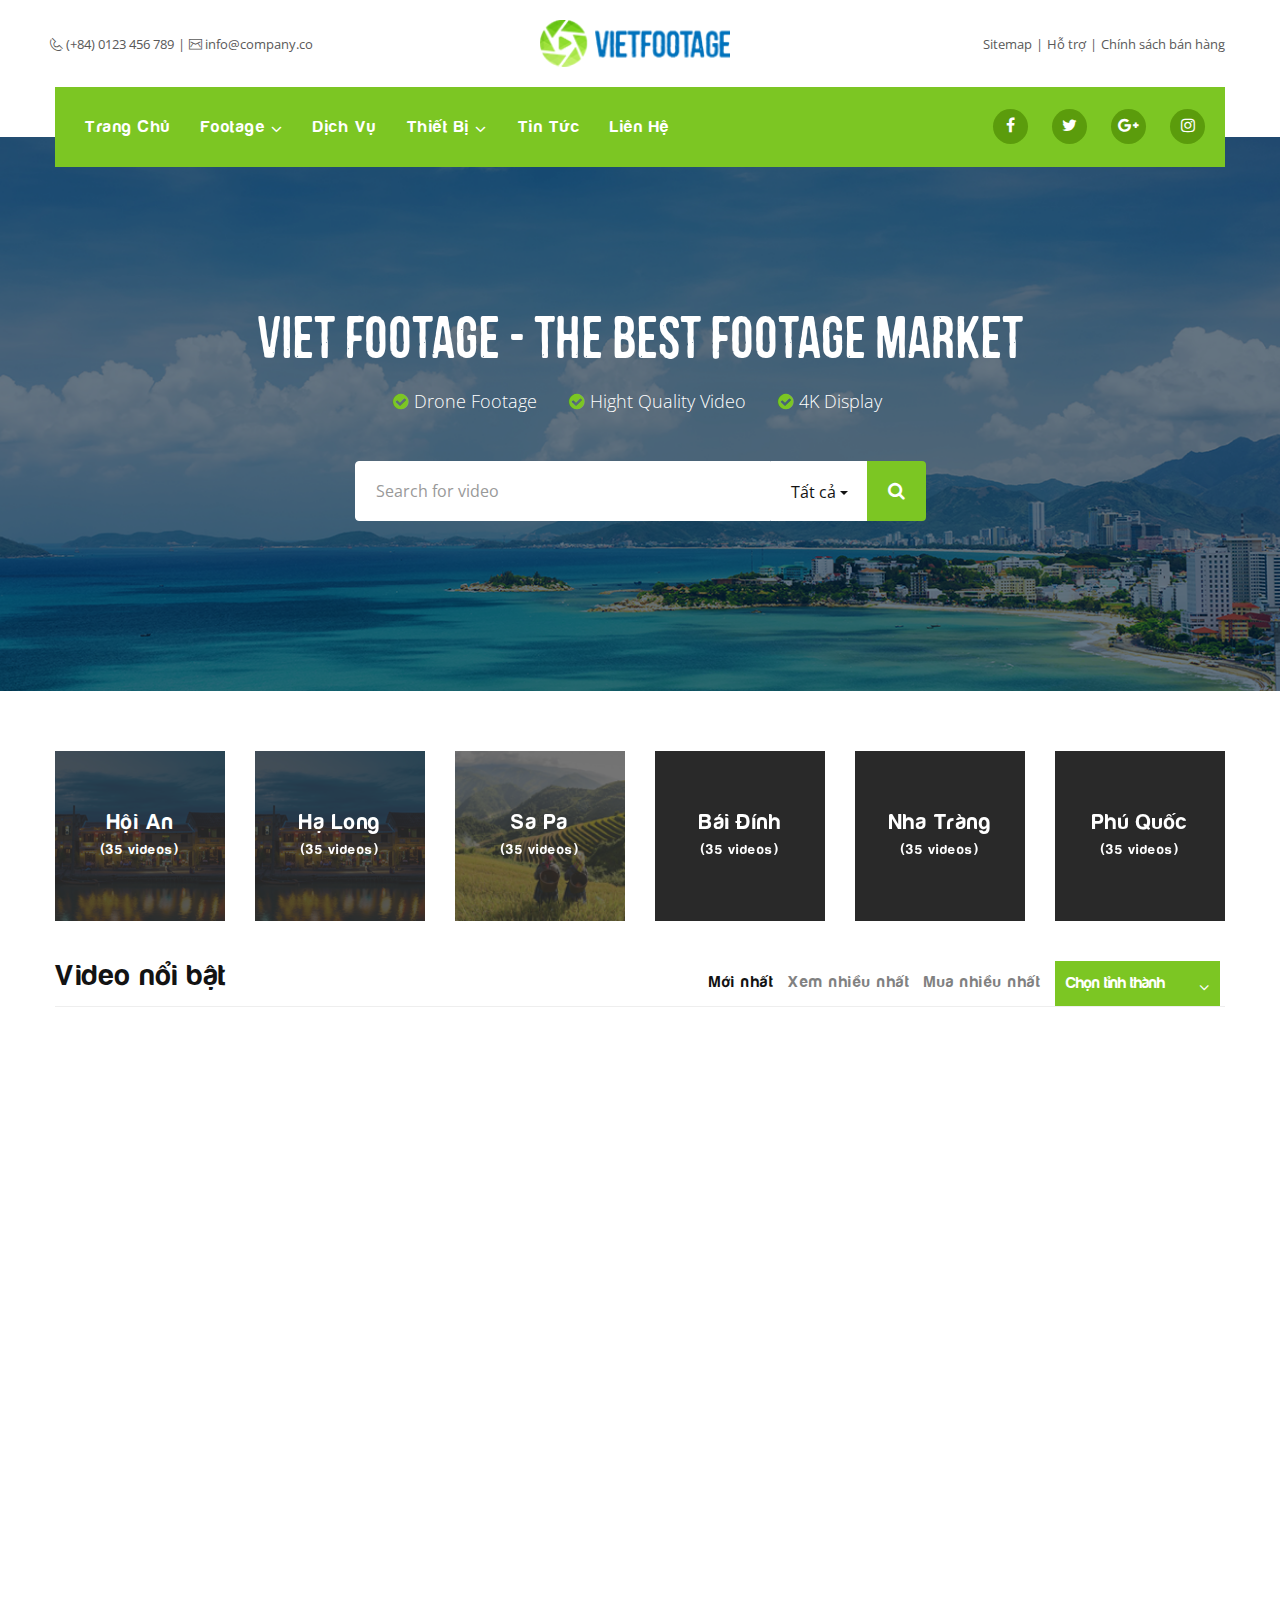
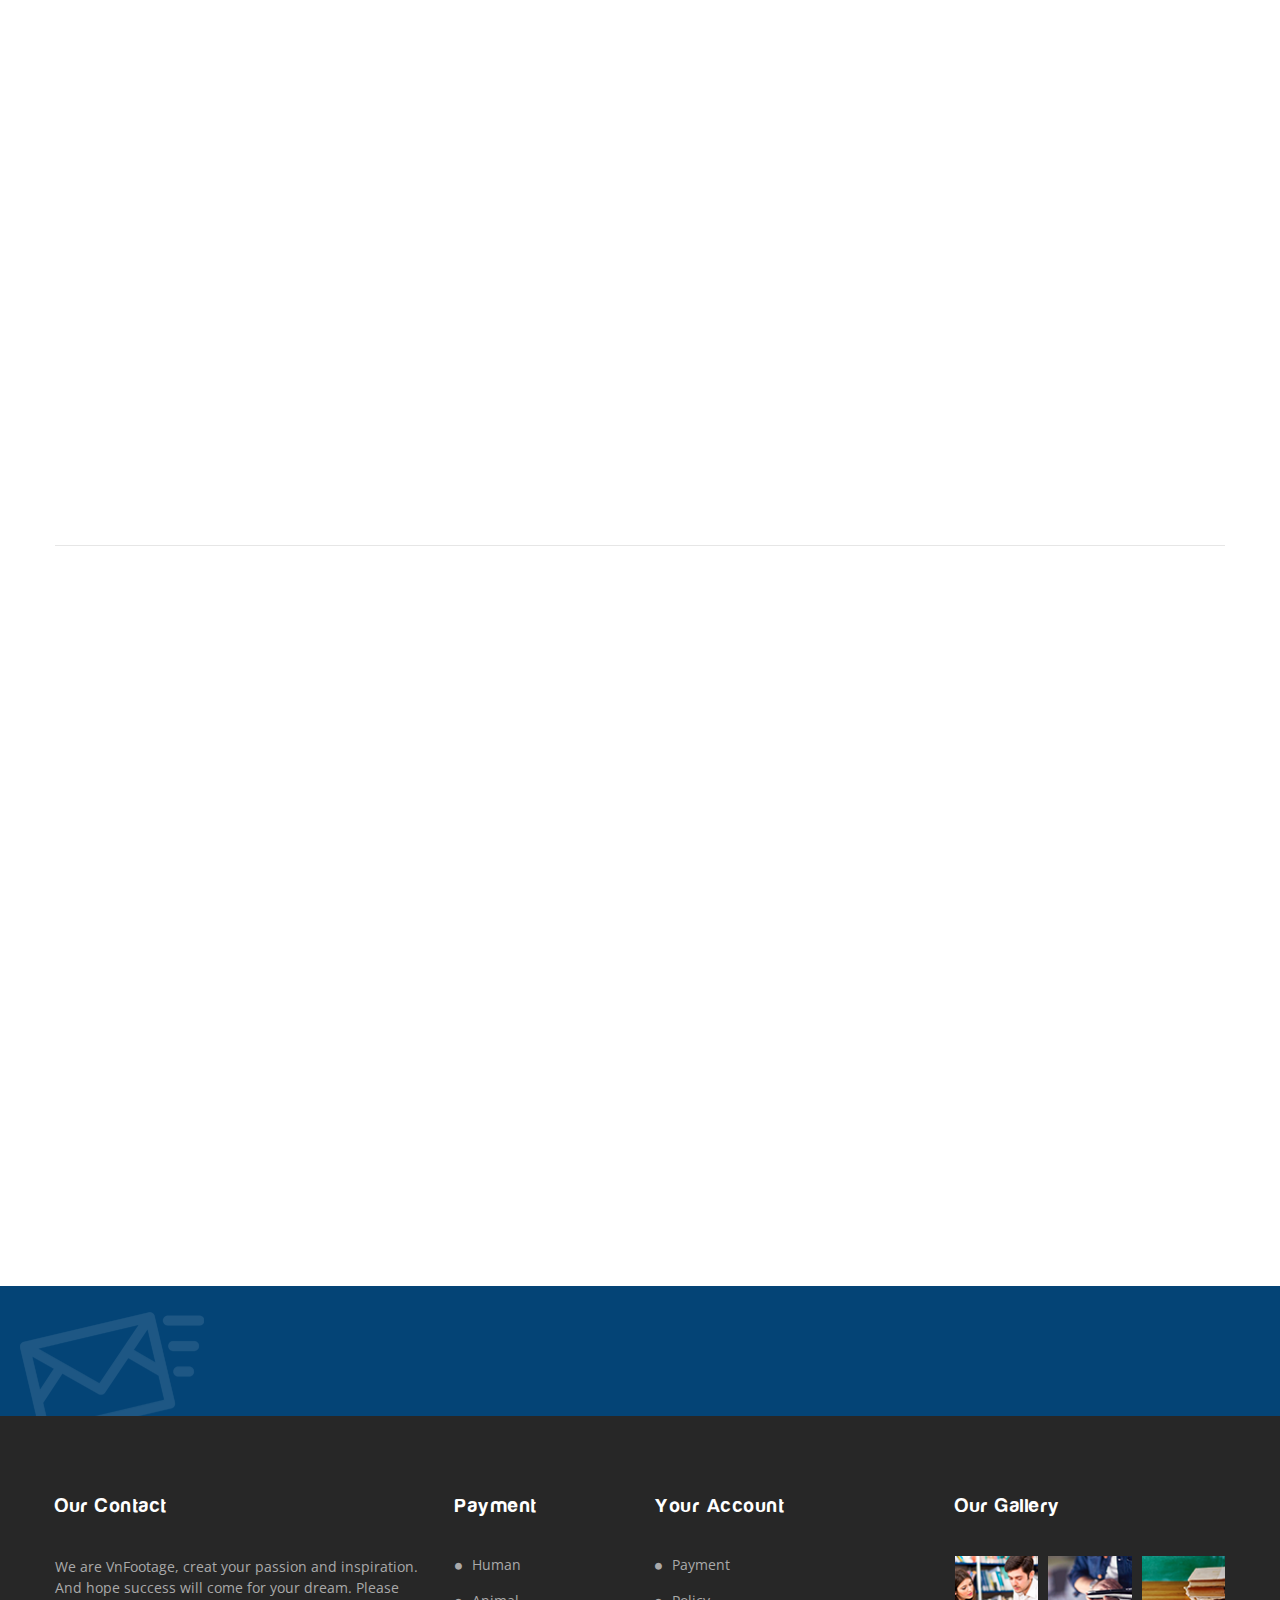
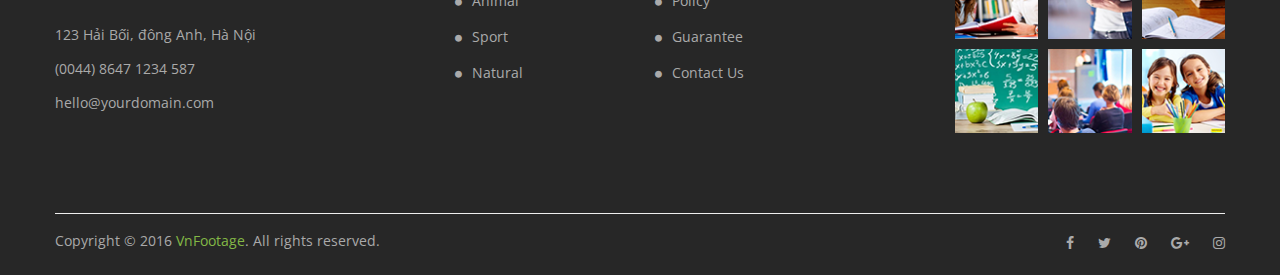
<file: index.html>
<!DOCTYPE html>
<html lang="en">

<head>

    <meta charset="utf-8">
    <meta http-equiv="X-UA-Compatible" content="IE=edge">
    <meta name="viewport" content="width=device-width, initial-scale=1">
    <meta name="description" content="">
    <meta name="author" content="">
    <link rel="icon" href="favicon.ico" type="image/x-icon"/>
    <link rel="shortcut icon" href="favicon.ico" type="image/x-icon"/>
    <title>VIETFOOTAGE</title>

    <link rel="stylesheet" type="text/css" href="css/bootstrap.min.css">
    <link rel="stylesheet" type="text/css" href="css/font-awesome.min.css">
    <!-- Stroke-Gap-Icons -->
    <link rel="stylesheet" type="text/css" href="css/Stroke-Gap-Icons.css">
    <link rel="stylesheet" type="text/css" href="css/ie7.css">
    <link rel="stylesheet" type="text/css" href="css/lightslider.min.css">
    <link rel="stylesheet" type="text/css" href="css/animate.css">
    <!-- tooltip-->
    <link rel="stylesheet" type="text/css" href="css/stickytooltip.css">
    <!-- Video js -->
    <link rel="stylesheet" type="text/css" href="css/video-js.css">

    <link rel="stylesheet" type="text/css" href="css/style.css">

    <!-- HTML5 Shim and Respond.js IE8 support of HTML5 elements and media queries -->
    <!-- WARNING: Respond.js doesn't work if you view the page via file:// -->
    <!--[if lt IE 9]>
    <script src="https://oss.maxcdn.com/libs/html5shiv/3.7.0/html5shiv.js"></script>
    <script src="https://oss.maxcdn.com/libs/respond.js/1.4.2/respond.min.js"></script>
    <![endif]-->

    <!-- jQuery -->
    <script src="js/jquery.min.js"></script>
    <!-- Bootstrap Core JavaScript -->
    <script src="js/bootstrap.min.js"></script>
    <script type="text/javascript" src="js/lightslider.min.js"></script>
    <script type="text/javascript" src="js/wow.min.js"></script>
    <script type="text/javascript" src="js/stickytooltip.js"></script>
    <!-- Video js -->
    <script type="text/javascript" src="js/videojs-ie8.min.js"></script>
    <script type="text/javascript" src="js/video.js"></script>

    <!-- Main Js -->
    <script type="text/javascript" src="js/main.js"></script>

</head>

<body>
    <input type="checkbox" id="drawer-toggle" name="drawer-toggle"/>
    <label for="drawer-toggle" id="drawer-toggle-label"></label> 
    <header>
        <div class="container">
            <div class="row">
                <div class="col-md-12">
                    <ul class="list-inline info-web pull-left wow fadeInRight" data-wow-duration="1s">
                        <li><span class="icon icon-Phone2"></span> (+84) 0123 456 789</li>
                        <li><span class="vetical-bar">|</span></li>
                        <li><span class="icon icon-Mail"></span> info@company.co</li>
                    </ul>
                    <ul class="pull-right list-inline info-web wow fadeInLeft" data-wow-duration="1s">
                        <li><a href="#">Sitemap</a></li>
                        <li><span class="vetical-bar">|</span></li>
                        <li><a href="#">Hỗ trợ</a></li>
                        <li><span class="vetical-bar">|</span></li>
                        <li><a href="#">Chính sách bán hàng</a></li>
                    </ul>
                    <div class="col-md-4 col-sm-12">
                        <div class="box-logo  wow zoomIn" data-wow-duration="1s">
                            <img src="images/logo.png" alt="Logo-company" class="logo">
                        </div>
                    </div>
                    
                    <div class="clear"></div>
                    
                </div>
            </div>

            <div class="main-menu">
                <nav class="navbar navbar-main">
                    <div class="container-fluid">
                        <ul class="nav navbar-nav pull-left">
                            <li class="active"><a href="index.html">Trang chủ</a></li>
                            <li class="menuparent">
                                <a href="#" class="dropdown-toggle" data-toggle="dropdown">
                                    Footage <span class="fa fa-angle-down"></span>
                                </a>              
                                <ul class="dropdown-menu dropdown-menu-list dropdownsub1">
                                    <li class="sub1parrent">
                                        <a href="#">Country</a>
                                        <ul class="dropdown-menu menu-child2">
                                            <li><a href="#">Ho Chi Minh</a></li>
                                            <li><a href="#">Da Nang</a></li>
                                            <li><a href="#">Lang Son</a></li>
                                            <li><a href="#">Da Lat</a></li>
                                            <li><a href="#">Ca mau</a></li>   
                                        </ul>
                                    </li>
                                    <li><a href="#">Sports</a></li>
                                    <li><a href="#">Natural</a></li>
                                    <li><a href="#">Animal</a></li>
                                    <li><a href="#">Human</a></li>
                                    <li><a href="#">Day & Night</a></li>
                                </ul>
                            </li>
                            <li><a href="service.html">Dịch vụ</a></li>

                            <li class="dropdown mega-dropdown menuparent">
                                <a href="#" class="dropdown-toggle" data-toggle="dropdown">Thiết bị <span class="fa fa-angle-down"></span></a>              
                                <ul class="dropdown-menu mega-dropdown-menu dropdownsub1">
                                    <li class="col-sm-3">
                                        <a href="#" class="link-img">
                                            <img src="images/flycam1.jpg">
                                        </a>
                                        <a href="#">Dji Inspire 2</a>
                                    </li>
                                    <li class="col-sm-3">
                                        <a href="#" class="link-img">
                                            <img src="images/flycam2.jpg">
                                        </a>
                                        <a href="#">Dji Matric 600</a>
                                    </li>
                                    <li class="col-sm-3">
                                        <a href="#" class="link-img">
                                            <img src="images/flycam3.jpg">
                                        </a>
                                        <a href="#">Dji Phantom 4 Pro</a>
                                    </li>
                                    <li class="col-sm-3">
                                        <a href="#" class="link-img">
                                            <img src="images/flycam4.jpg">
                                        </a>
                                        <a href="#">Red Weapon</a>
                                    </li>
                                </ul>               
                            </li>
                            <li><a href="#">Tin tức</a></li>
                            <li><a href="contact.html">Liên hệ</a></li>
                        </ul>

                        <ul class="list-inline pull-right list-connect-link">
                            <li><a href="#"><span class="fa fa-facebook"></span></a></li>
                            <li><a href="#"><span class="fa fa-twitter"></span></a></li>
                            <li><a href="#"><span class="fa fa-google-plus"></span></a></li>
                            <li><a href="#"><span class="fa fa-instagram"></span></a></li>
                        </ul>
                    </div>
                    
                </nav>
            </div>

        </div>
        
    </header>

    <!-- Menu Mobile -->
    <nav id="drawer">
        <span class="close-menu"><img src="images/close.png"></span> 
        <form class="search-video">
            <div class="input-group">
                <input type="text" class="form-control" placeholder="Search for video">
                <span class="input-group-btn">
                <button class="btn btn-default" type="button"><span class="fa fa-search"></span></button>
                </span>
            </div>
        </form>   
        <ul class="nav navbar-nav pull-left">
            <li class="active"><a href="index.html">Trang chủ</a></li>
            <li>
                <a href="#" class="dropdown-toggle" id="list1" data-toggle="dropdown" role="button" aria-haspopup="true" aria-expanded="true"> 
                    Footage <span class="fa fa-angle-down"></span>
                </a>
                <ul class="dropdown-menu dropdown-menu-list child" aria-labelledby="list1"> 
                    <li><a href="#">Country</a></li>
                    <li><a href="#">Sports</a></li>
                    <li><a href="#">Natural</a></li>
                    <li><a href="#">Animal</a></li>
                    <li><a href="#">Human</a></li>
                    <li><a href="#">Day & Night</a></li>     
                </ul> 
            </li>
            <li><a href="service.html">Dịch vụ</a></li>
            <li>
                <a href="#" class="dropdown-toggle" id="list2" data-toggle="dropdown" role="button" aria-haspopup="true" aria-expanded="true"> 
                    Thiết bị <span class="fa fa-angle-down"></span>
                </a>
                <ul class="dropdown-menu child" aria-labelledby="list2"> 
                    <li class="col-sm-3">
                        <a href="#" class="link-img">
                            <img src="images/flycam1.jpg">
                        </a>
                        <a href="#">Dji Inspire 2</a>
                    </li>
                    <li class="col-sm-3">
                        <a href="#" class="link-img">
                            <img src="images/flycam2.jpg">
                        </a>
                        <a href="#">Dji Matric 600</a>
                    </li>
                    <li class="col-sm-3">
                        <a href="#" class="link-img">
                            <img src="images/flycam3.jpg">
                        </a>
                        <a href="#">Dji Phantom 4 Pro</a>
                    </li>
                    <li class="col-sm-3">
                        <a href="#" class="link-img">
                            <img src="images/flycam4.jpg">
                        </a>
                        <a href="#">Red Weapon</a>
                    </li>
                </ul> 
            </li>
            <li><a href="#">Tin tức</a></li>
            <li><a href="contact.html">Liên hệ</a></li>
        </ul>

        <ul class="nav navbar-nav pull-left">
            <li><a href="register.html">Sign In / Register <span class="icon-user"><img src="images/icon-user.png"></span></a></li>
            
            <li id="fat-menu" class="dropdown open">
                <a href="#" class="dropdown-toggle" id="lang" data-toggle="dropdown" role="button" aria-haspopup="true" aria-expanded="true"> VietNamese <span class="fa fa-angle-down"></span></a>
                <ul class="dropdown-menu child" aria-labelledby="lang"> 
                    <li><a href="#">VietNamese</a></li> 
                    <li><a href="#">English</a></li> 
                </ul>
            </li>
            
        </ul>
        
    </nav>
    <!-- ./Menu Mobile -->
    
    <section class="section section-slider" style="background-image: url(images/flycam-footage-home.png);">
        <div class="container">
            <div class="box-content-slider wow bounceInDown" data-wow-duration="3s">
                <h1 class="title">Viet Footage - The best footage market</h1>
                <ul class="list-inline asd">
                    <li>Drone Footage</li>
                    <li>Hight Quality Video</li>
                    <li>4K Display</li>
                </ul>
                <form class="search-video">
                    <div class="input-group">
                        <input type="text" class="form-control" placeholder="Search for video">
                        <span class="input-group-btn">
                            <div class="dropdown dropdown-all">
                                <button class="btn btn-all dropdown-toggle" type="button" data-toggle="dropdown">   Tất cả
                                <span class="caret"></span></button>
                                <ul class="dropdown-menu">
                                    <li><a href="javascript()">Tất cả</a></li>
                                    <li>
                                        <a href="javascript()">Ngày đêm</a>
                                        <ul>
                                            <li><a href="javascript()">Sao</a></li>
                                            <li><a href="javascript()">Bình minh</a></li>
                                            <li><a href="javascript()">Hoàng hôn</a></li>
                                            <li><a href="javascript()">Mưa</a></li>
                                        </ul>
                                    </li>
                                    <li>
                                        <a href="javascript()">Đồng quê</a>
                                        <ul>
                                            <li><a href="javascript()">Hoa</a></li>
                                            <li><a href="javascript()">Sông</a></li>
                                            <li><a href="javascript()">Tre</a></li>
                                            <li><a href="javascript()">Lúa</a></li>
                                        </ul>
                                    </li>
                                </ul>
                            </div>
                            <button class="btn btn-search" type="button"><span class="fa fa-search"></span></button>
                        </span>
                    </div>
                </form>  
            </div>
        </div>
    </section>
    
    <section class="section section-list-video">
        <div class="container">
            <div class="hiden-pc">
                <h3 class=" title">
                    Danh mục đặc trưng
                </h3>
                <div class="ctroller-slider">
                    <span class="pre ctr-slider"><i class="fa fa-angle-left" aria-hidden="true"></i></span>
                    <span class="next ctr-slider"><i class="fa fa-angle-right" aria-hidden="true"></i></span>
                </div>
                <div class="clear"></div>
            </div>
            
            <ul id="content-slider" class="content-slider">
                <li>
                    <div class="item wow zoomIn" data-wow-duration="1s">
                        <div class="box-img">
                            <img src="images/video1.png">
                        </div>
                        <a href="categories.html" class="box-asolute"></a>
                        <div class="box-asolute-link">
                            <a href="categories.html"><h3 class="city">Hội An</h3></a>
                            <p class="num-video">(35 videos)</p>
                        </div>
                    </div>
                </li>
                <li>
                    <div class="item wow zoomIn" data-wow-duration="1s">
                        <div class="box-img">
                            <img src="images/video1.png">
                        </div>
                        <a href="categories.html" class="box-asolute"></a>
                        <div class="box-asolute-link">
                            <a href="categories.html"><h3 class="city">Hạ Long</h3></a>
                            <p class="num-video">(35 videos)</p>
                        </div>
                    </div>
                </li>
                <li>
                    <div class="item wow zoomIn" data-wow-duration="1s">
                        <div class="box-img">
                            <img src="images/video4.png">
                        </div>
                        <a href="categories.html" class="box-asolute"></a>
                        <div class="box-asolute-link">
                            <a href="categories.html"><h3 class="city">Sa Pa</h3></a>
                            <p class="num-video">(35 videos)</p>
                        </div>
                    </div>
                </li>
                <li>
                    <div class="item wow zoomIn" data-wow-duration="1s">
                        <div class="box-img">
                            <img src="images/video3.png">
                        </div>
                        <a href="categories.html" class="box-asolute"></a>
                        <div class="box-asolute-link">
                            <a href="categories.html"><h3 class="city">Bái Đính</h3></a>
                            <p class="num-video">(35 videos)</p>
                        </div>
                    </div>
                </li>
                <li>
                    <div class="item wow zoomIn" data-wow-duration="1s">
                        <div class="box-img">
                            <img src="images/video3.png">
                        </div>
                        <a href="categories.html" class="box-asolute"></a>
                        <div class="box-asolute-link">
                            <a href="categories.html"><h3 class="city">Nha Tràng</h3></a>
                            <p class="num-video">(35 videos)</p>
                        </div>
                    </div>
                </li>
                <li>
                    <div class="item wow zoomIn" data-wow-duration="1s">
                        <div class="box-img">
                            <img src="images/video3.png">
                        </div>
                        <a href="categories.html" class="box-asolute"></a>
                        <div class="box-asolute-link">
                            <a href="categories.html"><h3 class="city">Phú Quốc</h3></a>
                            <p class="num-video">(35 videos)</p>
                        </div>
                    </div>
                </li>
            </ul>
        </div>
    </section>


    <section class="section section-video-feature only-index">
        <div class="container">
            <div class="box-title">
                <h3 class="title">Video nổi bật</h3>
                <ul class="hiden-mobile list-inline pull-right list-sort">
                    <li><a href="javascript:void(0)" class="sort active" data-sort="1">Mới nhất</a></li>
                    <li><a href="javascript:void(0)" class="sort" data-sort="2">Xem nhiều nhất</a></li>
                    <li><a href="javascript:void(0)" class="sort" data-sort="3">Mua nhiều nhất</a></li>
                    <li>
                        <div class="dropdown">
                            <button class="btn btn-choose dropdown-toggle" type="button" data-toggle="dropdown">Chọn tỉnh thành
                                <span class="fa fa-angle-down"></span>
                            </button>
                            <ul class="dropdown-menu">
                                <li><a href="#">Đà Nẳng</a></li>
                                <li><a href="#">Lào Cai</a></li>
                                <li><a href="#">Tiền Giang</a></li>
                            </ul>
                        </div>
                    </li>

                </ul>
                <div class="dropdown hiden-pc">
                    <button class="btn btn-choose dropdown-toggle" type="button" data-toggle="dropdown">Xem nhiều nhất
                        <span class="fa fa-angle-down"></span>
                    </button>
                    <ul class="dropdown-menu list-sort">
                        <li><a href="javascript:void(0)" class="sort" data-sort="1">Mới nhất</a></li>
                        <li><a href="javascript:void(0)" class="sort" data-sort="2">Xem nhiều nhất</a></li>
                        <li><a href="javascript:void(0)" class="sort" data-sort="3">Mua nhiều nhất</a></li>
                    </ul>
                </div>
                <div class="clear"></div>
                <hr>
            </div>
            <div class="box-item item-video" box-sort="1">
                <div class="box-animation">
                    
                </div>
                <div class="row">
                    <div class="col-sm-6 col-md-3 col-mb-6">
                        <div class="item wow zoomIn" data-wow-duration="1s">
                            <div class="box-img" data-tooltip="dt-video-1" data-num="1">
                                <img src="images/videofeature/fea1.png">
                                <div class="box-shadow">
                                    <a href="video-detail.html" class="play fa fa-play"></a>
                                </div>
                            </div>
                            <div class="box-info">
                                <h2 class="name">Lâu đài làng Pháp - Bà Nà - Đà Nẵng</h2>
                                <span class="time">00:15:30  -  25/03/2017 </span><span class="like">3 <i class="fa fa-heart-o"></i></span>
                            </div>
                            <div class="box-add2cart">
                                <a href="checkout.html" class="btn btn-add2cart">Add to cart</a>
                                <span class="like"><i class="fa fa-heart"></i></span>
                            </div>
                        </div>
                    </div>
                    <div class="col-sm-6 col-md-3 col-mb-6">
                        <div class="item wow zoomIn" data-wow-duration="1s">
                            <div class="box-img" data-tooltip="dt-video-2" data-num="2">
                                <img src="images/videofeature/fea2.png">
                                <div class="box-shadow">
                                    <a href="video-detail.html" class="play fa fa-play"></a>
                                </div>
                            </div>
                            <div class="box-info">
                                <h2 class="name">Lâu đài làng Pháp - Bà Nà - Đà Nẵng</h2>
                                <span class="time">00:15:30  -  25/03/2017 </span><span class="like">3 <i class="fa fa-heart-o"></i></span>
                            </div>
                            <div class="box-add2cart">
                                <a href="checkout.html" class="btn btn-add2cart">Add to cart</a>
                                <span class="like"><i class="fa fa-heart"></i></span>
                            </div>
                        </div>
                    </div>
                    <div class="col-sm-6 col-md-3 col-mb-6">
                        <div class="item wow zoomIn" data-wow-duration="1s">
                            <div class="box-img" data-tooltip="dt-video-3" data-num="3">
                                <img src="images/videofeature/fea3.png">
                                <div class="box-shadow">
                                    <a href="video-detail.html" class="play fa fa-play"></a>
                                </div>
                            </div>
                            <div class="box-info">
                                <h2 class="name">Lâu đài làng Pháp - Bà Nà - Đà Nẵng</h2>
                                <span class="time">00:15:30  -  25/03/2017 </span><span class="like">3 <i class="fa fa-heart-o"></i></span>
                            </div>
                            <div class="box-add2cart">
                                <a href="checkout.html" class="btn btn-add2cart">Add to cart</a>
                                <span class="like"><i class="fa fa-heart"></i></span>
                            </div>
                        </div>
                    </div>
                    <div class="col-sm-6 col-md-3 col-mb-6">
                        <div class="item wow zoomIn" data-wow-duration="1s">
                            <div class="box-img" data-tooltip="dt-video-4" data-num="4">
                                <img src="images/videofeature/fea1.png">
                                <div class="box-shadow">
                                    <a href="video-detail.html" class="play fa fa-play"></a>
                                </div>
                            </div>
                            <div class="box-info">
                                <h2 class="name">Lâu đài làng Pháp - Bà Nà - Đà Nẵng</h2>
                                <span class="time">00:15:30  -  25/03/2017 </span><span class="like">3 <i class="fa fa-heart-o"></i></span>
                            </div>
                            <div class="box-add2cart">
                                <a href="checkout.html" class="btn btn-add2cart">Add to cart</a>
                                <span class="like"><i class="fa fa-heart"></i></span>
                            </div>
                        </div>
                    </div>
                    <div class="col-sm-6 col-md-3 col-mb-6">
                        <div class="item wow zoomIn" data-wow-duration="1s">
                            <div class="box-img" data-tooltip="dt-video-5" data-num="5">
                                <img src="images/videofeature/fea1.png">
                                <div class="box-shadow">
                                    <a href="video-detail.html" class="play fa fa-play"></a>
                                </div>
                            </div>
                            <div class="box-info">
                                <h2 class="name">Lâu đài làng Pháp - Bà Nà - Đà Nẵng</h2>
                                <span class="time">00:15:30  -  25/03/2017 </span><span class="like">3 <i class="fa fa-heart-o"></i></span>
                            </div>
                            <div class="box-add2cart">
                                <a href="checkout.html" class="btn btn-add2cart">Add to cart</a>
                                <span class="like"><i class="fa fa-heart"></i></span>
                            </div>
                        </div>
                    </div>
                    <div class="col-sm-6 col-md-3 col-mb-6">
                        <div class="item wow zoomIn" data-wow-duration="1s">
                            <div class="box-img" data-tooltip="dt-video-6" data-num="6">
                                <img src="images/videofeature/fea1.png">
                                <div class="box-shadow">
                                    <a href="video-detail.html" class="play fa fa-play"></a>
                                </div>
                            </div>
                            <div class="box-info">
                                <h2 class="name">Lâu đài làng Pháp - Bà Nà - Đà Nẵng</h2>
                                <span class="time">00:15:30  -  25/03/2017 </span><span class="like">3 <i class="fa fa-heart-o"></i></span>
                            </div>
                            <div class="box-add2cart">
                                <a href="checkout.html" class="btn btn-add2cart">Add to cart</a>
                                <span class="like"><i class="fa fa-heart"></i></span>
                            </div>
                        </div>
                    </div>
                    <div class="col-sm-6 col-md-3 col-mb-6">
                        <div class="item wow zoomIn" data-wow-duration="1s">
                            <div class="box-img" data-tooltip="dt-video-7" data-num="7">
                                <img src="images/videofeature/fea1.png">
                                <div class="box-shadow">
                                    <a href="video-detail.html" class="play fa fa-play"></a>
                                </div>
                            </div>
                            <div class="box-info">
                                <h2 class="name">Lâu đài làng Pháp - Bà Nà - Đà Nẵng</h2>
                                <span class="time">00:15:30  -  25/03/2017 </span><span class="like">3 <i class="fa fa-heart-o"></i></span>
                            </div>
                            <div class="box-add2cart">
                                <a href="checkout.html" class="btn btn-add2cart">Add to cart</a>
                                <span class="like"><i class="fa fa-heart"></i></span>
                            </div>
                        </div>
                    </div>
                    <div class="col-sm-6 col-md-3 col-mb-6">
                        <div class="item wow zoomIn" data-wow-duration="1s">
                            <div class="box-img" data-tooltip="dt-video-8" data-num="8">
                                <img src="images/videofeature/fea1.png">
                                <div class="box-shadow">
                                    <a href="video-detail.html" class="play fa fa-play"></a>
                                </div>
                            </div>
                            <div class="box-info">
                                <h2 class="name">Lâu đài làng Pháp - Bà Nà - Đà Nẵng</h2>
                                <span class="time">00:15:30  -  25/03/2017 </span><span class="like">3 <i class="fa fa-heart-o"></i></span>
                            </div>
                            <div class="box-add2cart">
                                <a href="checkout.html" class="btn btn-add2cart">Add to cart</a>
                                <span class="like"><i class="fa fa-heart"></i></span>
                            </div>
                        </div>
                    </div>
                    <div class="clear"></div>
                    <div class="col-sm-12">
                        <a href="#" class="btn btn-viewmore wow zoomIn" data-wow-duration="1s">Xem toàn bộ video</a>
                    </div>
                </div>
            </div>
            <div class="box-item item-video" box-sort="2">
                <div class="row">
                    <div class="col-sm-6 col-md-3 col-mb-6">
                        <div class="item">
                            <div class="box-img">
                                <img src="images/videofeature/fea1.png">
                                <div class="box-shadow">
                                    <a href="video-detail.html" class="play fa fa-play"></a>
                                </div>
                            </div>
                            <div class="box-info">
                                <h2 class="name">Lâu đài làng Pháp - Bà Nà - Đà Nẵng</h2>
                                <span class="time">00:15:30  -  25/03/2017 </span><span class="like">3 <i class="fa fa-heart-o"></i></span>
                            </div>
                            <div class="box-add2cart">
                                <a href="checkout.html" class="btn btn-add2cart">Add to cart</a>
                                <span class="like"><i class="fa fa-heart"></i></span>
                            </div>
                        </div>
                    </div>
                    <div class="col-sm-6 col-md-3 col-mb-6">
                        <div class="item">
                            <div class="box-img">
                                <img src="images/videofeature/fea2.png">
                                <div class="box-shadow">
                                    <a href="video-detail.html" class="play fa fa-play"></a>
                                </div>
                            </div>
                            <div class="box-info">
                                <h2 class="name">Lâu đài làng Pháp - Bà Nà - Đà Nẵng</h2>
                                <span class="time">00:15:30  -  25/03/2017 </span><span class="like">3 <i class="fa fa-heart-o"></i></span>
                            </div>
                            <div class="box-add2cart">
                                <a href="checkout.html" class="btn btn-add2cart">Add to cart</a>
                                <span class="like"><i class="fa fa-heart"></i></span>
                            </div>
                        </div>
                    </div>
                    <div class="col-sm-6 col-md-3 col-mb-6">
                        <div class="item">
                            <div class="box-img">
                                <img src="images/videofeature/fea3.png">
                                <div class="box-shadow">
                                    <a href="video-detail.html" class="play fa fa-play"></a>
                                </div>
                            </div>
                            <div class="box-info">
                                <h2 class="name">Lâu đài làng Pháp - Bà Nà - Đà Nẵng</h2>
                                <span class="time">00:15:30  -  25/03/2017 </span><span class="like">3 <i class="fa fa-heart-o"></i></span>
                            </div>
                            <div class="box-add2cart">
                                <a href="checkout.html" class="btn btn-add2cart">Add to cart</a>
                                <span class="like"><i class="fa fa-heart"></i></span>
                            </div>
                        </div>
                    </div>
                    <div class="col-sm-6 col-md-3 col-mb-6">
                        <div class="item">
                            <div class="box-img">
                                <img src="images/videofeature/fea1.png">
                                <div class="box-shadow">
                                    <a href="video-detail.html" class="play fa fa-play"></a>
                                </div>
                            </div>
                            <div class="box-info">
                                <h2 class="name">Lâu đài làng Pháp - Bà Nà - Đà Nẵng</h2>
                                <span class="time">00:15:30  -  25/03/2017 </span><span class="like">3 <i class="fa fa-heart-o"></i></span>
                            </div>
                            <div class="box-add2cart">
                                <a href="checkout.html" class="btn btn-add2cart">Add to cart</a>
                                <span class="like"><i class="fa fa-heart"></i></span>
                            </div>
                        </div>
                    </div>
                    <div class="col-sm-6 col-md-3 col-mb-6">
                        <div class="item">
                            <div class="box-img">
                                <img src="images/videofeature/fea1.png">
                                <div class="box-shadow">
                                    <a href="video-detail.html" class="play fa fa-play"></a>
                                </div>
                            </div>
                            <div class="box-info">
                                <h2 class="name">Lâu đài làng Pháp - Bà Nà - Đà Nẵng</h2>
                                <span class="time">00:15:30  -  25/03/2017 </span><span class="like">3 <i class="fa fa-heart-o"></i></span>
                            </div>
                            <div class="box-add2cart">
                                <a href="checkout.html" class="btn btn-add2cart">Add to cart</a>
                                <span class="like"><i class="fa fa-heart"></i></span>
                            </div>
                        </div>
                    </div>
                    <div class="col-sm-6 col-md-3 col-mb-6">
                        <div class="item">
                            <div class="box-img">
                                <img src="images/videofeature/fea1.png">
                                <div class="box-shadow">
                                    <a href="video-detail.html" class="play fa fa-play"></a>
                                </div>
                            </div>
                            <div class="box-info">
                                <h2 class="name">Lâu đài làng Pháp - Bà Nà - Đà Nẵng</h2>
                                <span class="time">00:15:30  -  25/03/2017 </span><span class="like">3 <i class="fa fa-heart-o"></i></span>
                            </div>
                            <div class="box-add2cart">
                                <a href="checkout.html" class="btn btn-add2cart">Add to cart</a>
                                <span class="like"><i class="fa fa-heart"></i></span>
                            </div>
                        </div>
                    </div>
                    <div class="col-sm-6 col-md-3 col-mb-6">
                        <div class="item">
                            <div class="box-img">
                                <img src="images/videofeature/fea1.png">
                                <div class="box-shadow">
                                    <a href="video-detail.html" class="play fa fa-play"></a>
                                </div>
                            </div>
                            <div class="box-info">
                                <h2 class="name">Lâu đài làng Pháp - Bà Nà - Đà Nẵng</h2>
                                <span class="time">00:15:30  -  25/03/2017 </span><span class="like">3 <i class="fa fa-heart-o"></i></span>
                            </div>
                            <div class="box-add2cart">
                                <a href="checkout.html" class="btn btn-add2cart">Add to cart</a>
                                <span class="like"><i class="fa fa-heart"></i></span>
                            </div>
                        </div>
                    </div>
                    <div class="col-sm-6 col-md-3 col-mb-6">
                        <div class="item">
                            <div class="box-img">
                                <img src="images/videofeature/fea1.png">
                                <div class="box-shadow">
                                    <a href="video-detail.html" class="play fa fa-play"></a>
                                </div>
                            </div>
                            <div class="box-info">
                                <h2 class="name">Lâu đài làng Pháp - Bà Nà - Đà Nẵng</h2>
                                <span class="time">00:15:30  -  25/03/2017 </span><span class="like">3 <i class="fa fa-heart-o"></i></span>
                            </div>
                            <div class="box-add2cart">
                                <a href="checkout.html" class="btn btn-add2cart">Add to cart</a>
                                <span class="like"><i class="fa fa-heart"></i></span>
                            </div>
                        </div>
                    </div>
                    <div class="clear"></div>
                    <div class="col-sm-12">
                        <a href="#" class="btn btn-viewmore wow zoomIn" data-wow-duration="1s">Xem toàn bộ video</a>
                    </div>
                </div>
            </div>
            <div class="box-item item-video" box-sort="3">
                <div class="row">
                    <div class="col-sm-6 col-md-3 col-mb-6">
                        <div class="item">
                            <div class="box-img">
                                <img src="images/videofeature/fea1.png">
                                <div class="box-shadow">
                                    <a href="video-detail.html" class="play fa fa-play"></a>
                                </div>
                            </div>
                            <div class="box-info">
                                <h2 class="name">Lâu đài làng Pháp - Bà Nà - Đà Nẵng</h2>
                                <span class="time">00:15:30  -  25/03/2017 </span><span class="like">3 <i class="fa fa-heart-o"></i></span>
                            </div>
                            <div class="box-add2cart">
                                <a href="checkout.html" class="btn btn-add2cart">Add to cart</a>
                                <span class="like"><i class="fa fa-heart"></i></span>
                            </div>
                        </div>
                    </div>
                    <div class="col-sm-6 col-md-3 col-mb-6">
                        <div class="item">
                            <div class="box-img">
                                <img src="images/videofeature/fea2.png">
                                <div class="box-shadow">
                                    <a href="video-detail.html" class="play fa fa-play"></a>
                                </div>
                            </div>
                            <div class="box-info">
                                <h2 class="name">Lâu đài làng Pháp - Bà Nà - Đà Nẵng</h2>
                                <span class="time">00:15:30  -  25/03/2017 </span><span class="like">3 <i class="fa fa-heart-o"></i></span>
                            </div>
                            <div class="box-add2cart">
                                <a href="checkout.html" class="btn btn-add2cart">Add to cart</a>
                                <span class="like"><i class="fa fa-heart"></i></span>
                            </div>
                        </div>
                    </div>
                    <div class="col-sm-6 col-md-3 col-mb-6">
                        <div class="item">
                            <div class="box-img">
                                <img src="images/videofeature/fea3.png">
                                <div class="box-shadow">
                                    <a href="video-detail.html" class="play fa fa-play"></a>
                                </div>
                            </div>
                            <div class="box-info">
                                <h2 class="name">Lâu đài làng Pháp - Bà Nà - Đà Nẵng</h2>
                                <span class="time">00:15:30  -  25/03/2017 </span><span class="like">3 <i class="fa fa-heart-o"></i></span>
                            </div>
                            <div class="box-add2cart">
                                <a href="checkout.html" class="btn btn-add2cart">Add to cart</a>
                                <span class="like"><i class="fa fa-heart"></i></span>
                            </div>
                        </div>
                    </div>
                    <div class="col-sm-6 col-md-3 col-mb-6">
                        <div class="item">
                            <div class="box-img">
                                <img src="images/videofeature/fea1.png">
                                <div class="box-shadow">
                                    <a href="video-detail.html" class="play fa fa-play"></a>
                                </div>
                            </div>
                            <div class="box-info">
                                <h2 class="name">Lâu đài làng Pháp - Bà Nà - Đà Nẵng</h2>
                                <span class="time">00:15:30  -  25/03/2017 </span><span class="like">3 <i class="fa fa-heart-o"></i></span>
                            </div>
                            <div class="box-add2cart">
                                <a href="checkout.html" class="btn btn-add2cart">Add to cart</a>
                                <span class="like"><i class="fa fa-heart"></i></span>
                            </div>
                        </div>
                    </div>
                    <div class="col-sm-6 col-md-3 col-mb-6">
                        <div class="item">
                            <div class="box-img">
                                <img src="images/videofeature/fea1.png">
                                <div class="box-shadow">
                                    <a href="video-detail.html" class="play fa fa-play"></a>
                                </div>
                            </div>
                            <div class="box-info">
                                <h2 class="name">Lâu đài làng Pháp - Bà Nà - Đà Nẵng</h2>
                                <span class="time">00:15:30  -  25/03/2017 </span><span class="like">3 <i class="fa fa-heart-o"></i></span>
                            </div>
                            <div class="box-add2cart">
                                <a href="checkout.html" class="btn btn-add2cart">Add to cart</a>
                                <span class="like"><i class="fa fa-heart"></i></span>
                            </div>
                        </div>
                    </div>
                    <div class="col-sm-6 col-md-3 col-mb-6">
                        <div class="item">
                            <div class="box-img">
                                <img src="images/videofeature/fea1.png">
                                <div class="box-shadow">
                                    <a href="video-detail.html" class="play fa fa-play"></a>
                                </div>
                            </div>
                            <div class="box-info">
                                <h2 class="name">Lâu đài làng Pháp - Bà Nà - Đà Nẵng</h2>
                                <span class="time">00:15:30  -  25/03/2017 </span><span class="like">3 <i class="fa fa-heart-o"></i></span>
                            </div>
                            <div class="box-add2cart">
                                <a href="checkout.html" class="btn btn-add2cart">Add to cart</a>
                                <span class="like"><i class="fa fa-heart"></i></span>
                            </div>
                        </div>
                    </div>
                    <div class="col-sm-6 col-md-3 col-mb-6">
                        <div class="item">
                            <div class="box-img">
                                <img src="images/videofeature/fea1.png">
                                <div class="box-shadow">
                                    <a href="video-detail.html" class="play fa fa-play"></a>
                                </div>
                            </div>
                            <div class="box-info">
                                <h2 class="name">Lâu đài làng Pháp - Bà Nà - Đà Nẵng</h2>
                                <span class="time">00:15:30  -  25/03/2017 </span><span class="like">3 <i class="fa fa-heart-o"></i></span>
                            </div>
                            <div class="box-add2cart">
                                <a href="checkout.html" class="btn btn-add2cart">Add to cart</a>
                                <span class="like"><i class="fa fa-heart"></i></span>
                            </div>
                        </div>
                    </div>
                    <div class="col-sm-6 col-md-3 col-mb-6">
                        <div class="item">
                            <div class="box-img">
                                <img src="images/videofeature/fea1.png">
                                <div class="box-shadow">
                                    <a href="video-detail.html" class="play fa fa-play"></a>
                                </div>
                            </div>
                            <div class="box-info">
                                <h2 class="name">Lâu đài làng Pháp - Bà Nà - Đà Nẵng</h2>
                                <span class="time">00:15:30  -  25/03/2017 </span><span class="like">3 <i class="fa fa-heart-o"></i></span>
                            </div>
                            <div class="box-add2cart">
                                <a href="checkout.html" class="btn btn-add2cart">Add to cart</a>
                                <span class="like"><i class="fa fa-heart"></i></span>
                            </div>
                        </div>
                    </div>
                    <div class="clear"></div>
                    <div class="col-sm-12">
                        <a href="#" class="btn btn-viewmore wow zoomIn" data-wow-duration="1s">Xem toàn bộ video</a>
                    </div>
                </div>
            </div>
        </div>
    </section>

    <!-- Tooltip  Show Video -->
    <!-- Hien chi lam cho 8 item cua Video noi bat phan moi nhat -->
    <!-- Dinh ngia tooltip dt-video-* voi * la cac tham so  -->
    <div id="mystickytooltip" class="stickytooltip">

        <div id="dt-video-1" class="atip" style="width:520px">
            <div class="video-wraper">
                <video id="my_video_1" class="video-js vjs-default-skin"
                    muted preload="auto" poster=''
                    data-setup='{ "aspectRatio":"520:294", "muted": true}'>
                    <source src="https://vjs.zencdn.net/v/oceans.mp4" type='video/mp4' />
                    <source src="https://vjs.zencdn.net/v/oceans.webm" type='video/webm' />
                </video>
                
            </div>
            <p class="title">Lâu đài làng Pháp - Bà Nà - Đà Nẵng</p>
        </div>
        <div id="dt-video-2" class="atip" style="width:520px">
            <div class="video-wraper">
                <video id="my_video_2" class="video-js vjs-default-skin"
                    muted preload="auto" poster=''
                    data-setup='{ "aspectRatio":"520:294", "muted": true}'>
                    <source src="https://vjs.zencdn.net/v/oceans.mp4" type='video/mp4' />
                    <source src="https://vjs.zencdn.net/v/oceans.webm" type='video/webm' />
                </video>
                
            </div>
            <p class="title">Lâu đài làng Pháp - Bà Nà - Đà Nẵng</p>
        </div>
        <div id="dt-video-3" class="atip" style="width:520px">
            <div class="video-wraper">
                <video id="my_video_3" class="video-js vjs-default-skin"
                    muted preload="auto" poster=''
                    data-setup='{ "aspectRatio":"520:294", "muted": true}'>
                    <source src="https://vjs.zencdn.net/v/oceans.mp4" type='video/mp4' />
                    <source src="https://vjs.zencdn.net/v/oceans.webm" type='video/webm' />
                </video>
                
            </div>
            <p class="title">Lâu đài làng Pháp - Bà Nà - Đà Nẵng</p>
        </div><div id="dt-video-4" class="atip" style="width:520px">
            <div class="video-wraper">
                <video id="my_video_4" class="video-js vjs-default-skin"
                    muted preload="auto" poster=''
                    data-setup='{ "aspectRatio":"520:294", "muted": true}'>
                    <source src="https://vjs.zencdn.net/v/oceans.mp4" type='video/mp4' />
                    <source src="https://vjs.zencdn.net/v/oceans.webm" type='video/webm' />
                </video>
                
            </div>
            <p class="title">Lâu đài làng Pháp - Bà Nà - Đà Nẵng</p>
        </div>
        <div id="dt-video-5" class="atip" style="width:520px">
            <div class="video-wraper">
                <video id="my_video_5" class="video-js vjs-default-skin"
                    muted preload="auto" poster=''
                    data-setup='{ "aspectRatio":"520:294", "muted": true}'>
                    <source src="https://vjs.zencdn.net/v/oceans.mp4" type='video/mp4' />
                    <source src="https://vjs.zencdn.net/v/oceans.webm" type='video/webm' />
                </video>
                
            </div>
            <p class="title">Lâu đài làng Pháp - Bà Nà - Đà Nẵng</p>
        </div>
        <div id="dt-video-6" class="atip" style="width:520px">
            <div class="video-wraper">
                <video id="my_video_6" class="video-js vjs-default-skin"
                    muted preload="auto" poster=''
                    data-setup='{ "aspectRatio":"520:294", "muted": true}'>
                    <source src="https://vjs.zencdn.net/v/oceans.mp4" type='video/mp4' />
                    <source src="https://vjs.zencdn.net/v/oceans.webm" type='video/webm' />
                </video>
                
            </div>
            <p class="title">Lâu đài làng Pháp - Bà Nà - Đà Nẵng</p>
        </div>
        <div id="dt-video-7" class="atip" style="width:520px">
            <div class="video-wraper">
                <video id="my_video_7" class="video-js vjs-default-skin"
                    muted preload="auto" poster=''
                    data-setup='{ "aspectRatio":"520:294", "muted": true}'>
                    <source src="https://vjs.zencdn.net/v/oceans.mp4" type='video/mp4' />
                    <source src="https://vjs.zencdn.net/v/oceans.webm" type='video/webm' />
                </video>
                
            </div>
            <p class="title">Lâu đài làng Pháp - Bà Nà - Đà Nẵng</p>
        </div>
        <div id="dt-video-8" class="atip" style="width:520px">
            <div class="video-wraper">
                <video id="my_video_8" class="video-js vjs-default-skin"
                    muted preload="auto" poster=''
                    data-setup='{ "aspectRatio":"520:294", "muted": true}'>
                    <source src="https://vjs.zencdn.net/v/oceans.mp4" type='video/mp4' />
                    <source src="https://vjs.zencdn.net/v/oceans.webm" type='video/webm' />
                </video>
                
            </div>
            <p class="title">Lâu đài làng Pháp - Bà Nà - Đà Nẵng</p>
        </div>
    </div>
    <!-- ./Tooltip Show Video -->


    <section class="section section-categoty">
        <div class="container-fluid">
            <div class="row">
                <div class="col-sm-3 col-xs-6">
                    <div class="row">
                        <div class="item wow slideInUp" data-wow-duration="1s">
                            <div class="box-img">
                                <img src="images/category/cate1.png">
                            </div>
                            <a href="categories.html" class="box-asolute"></a>
                            <div class="box-asolute-link">
                                <a href="categories.html"><h3 class="city">Human</h3></a>
                                <p class="num-video">(35 videos)</p>
                            </div>
                        </div>
                    </div>
                </div>
                <div class="col-sm-3 col-xs-6">
                    <div class="row">
                        <div class="item wow slideInUp" data-wow-duration="1.2s">
                            <div class="box-img">
                                <img src="images/category/cate2.png">
                            </div>
                            <a href="categories.html" class="box-asolute"></a>
                            <div class="box-asolute-link">
                                <a href="categories.html"><h3 class="city">Natural</h3></a>
                                <p class="num-video">(35 videos)</p>
                            </div>
                        </div>
                    </div>
                </div>
                <div class="col-sm-3 col-xs-6">
                    <div class="row">
                        <div class="item wow slideInUp" data-wow-duration="1.4s">
                            <div class="box-img">
                                <img src="images/category/cate3.png">
                            </div>
                            <a href="categories.html" class="box-asolute"></a>
                            <div class="box-asolute-link">
                                <a href="categories.html"><h3 class="city">Animal</h3></a>
                                <p class="num-video">(35 videos)</p>
                            </div>
                        </div>
                    </div>
                </div>
                <div class="col-sm-3 col-xs-6">
                    <div class="row">
                        <div class="item wow slideInUp" data-wow-duration="1.6s">
                            <div class="box-img">
                                <img src="images/category/cate4.png">
                            </div>
                            <a href="categories.html" class="box-asolute"></a>
                            <div class="box-asolute-link">
                                <a href="categories.html"><h3 class="city">Sports</h3></a>
                                <p class="num-video">(35 videos)</p>
                            </div>
                        </div>
                    </div>
                </div>
            </div>
        </div>
        <!-- <div class="clear"></div> -->
    </section>
    <section class="section section-about">
        <div class="container">
            <div class="about-policy">
                <div class="row">
                    <div class="col-sm-4 border-right wow flipInY" data-wow-duration="2s" data-wow-delay="1s">
                        <div class="item">
                            <div class="icon-about">
                                <span class="icon icon-Bag"></span>
                            </div>
                            <h3 class="name">Mua video dễ dàng, thuận tiện</h3>
                        </div>
                    </div>
                    <div class="col-sm-4 border-right wow flipInY" data-wow-duration="2s" data-wow-delay="1s">
                        <div class="item">
                            <div class="icon-about">
                                <span class="icon icon-Layers"></span>
                            </div>
                            <h3 class="name">Đa dạng, nhiều chủng loại</h3>
                        </div>
                    </div>
                    <div class="col-sm-4 border-right wow flipInY" data-wow-duration="2s" data-wow-delay="1s">
                        <div class="item">
                            <div class="icon-about">
                                <span class="icon icon-Like"></span>
                            </div>
                            <h3 class="name">Video 4k chất lượng cao</h3>
                        </div>
                    </div>
                </div>
            </div>
            <div class="about-content">
                <div class="row">
                    <div class="col-sm-6 col-sm-offset-6">
                        <div class="box-content box-content-mobile">
                            <h2 class="title wow zoomInUp" data-wow-duration="1.5s">Flycam Footage</h2>
                        </div>
                    </div>
                    <div class="col-sm-6">
                        <div class="box-img box-img-banner wow bounceIn" data-wow-duration="1.5s">
                            <img src="images/about1.png" alt="">
                        </div>
                    </div>
                    <div class="col-sm-6">
                        <div class="box-content box-content-pc">
                            <h2 class="title wow zoomInUp" data-wow-duration="1.5s">Flycam Footage</h2>
                            <div class="content wow zoomIn" data-wow-duration="1.5s">
                                Chúng tôi chuyên cung cấp các video 4k phong cảnh trên mọi miền tổ quốc. Với những thước phim chất lượng cao (4k) được chọn tại những nơi có phong cảnh đẹp nhất cũng như được đầu tư tốt về mặt kỹ thuật, sẽ giúp bạn quảng bá hình ảnh một cách sống động tới khách hàng của mình.
                                <br/><br/><br/>
                                Chúng tôi luôn sử dụng những drone mới nhất, hiện đại nhất trên thị trường hiện nay như Phantom 4, Inspire 2, Karma cho công việc tạo ra các video của mình.
                            </div>
                            <a href="service.html" class="btn btn-viewmore wow zoomIn" data-wow-duration="1.5s">Xem thêm</a>
                        </div>
                        <div class="box-img box-img-flycame wow zoomInUp" data-wow-duration="1.5s">
                            <img src="images/about2.png">
                        </div>
                    </div>
                </div>
            </div>
        </div>
    </section>
    <section class="section section-newsletter" style="background-image: url(images/banner-newsletter.png);">
        <div class="container">
            <div class="row">
                <div class="col-sm-6">
                    <h3 class="newsletter-title wow fadeInDown" data-wow-duration="2s">Newsletter</h3>
                    <p class="newsletter-subscript wow fadeInDown" data-wow-duration="2s">Subscribe to get latest news & gif</p>
                </div>
                <div class="col-sm-6">
                    <form>
                        <div class="input-group wow fadeInDown" data-wow-duration="2s">
                            <input type="text" class="form-control" placeholder="Enter your email">
                            <span class="input-group-btn">
                                <button class="btn btn-subscribe" type="button">SUBSCRIBE</button>
                            </span>
                        </div>
                    </form>
                </div>
            </div>
        </div>
    </section>

    <footer>
        <div class="container">
            <div class="row">
                <div class="col-md-4">
                    <h4 class="title">Our Contact</h4>
                    <p class="desc">
                        We are VnFootage, creat your passion and inspiration. And hope success will come for your dream. Please
                    </p>
                    <ul class="info-company">
                        <li>123 Hải Bối, đông Anh, Hà Nội</li>
                        <li>(0044) 8647 1234 587</li>
                        <li>hello@yourdomain.com</li>
                    </ul>
                </div>
                <div class="col-md-2 col-sm-6">
                    <h4 class="title">Payment</h4>
                    <ul class="info-link">
                        <li><a href="#">Human</a></li>
                        <li><a href="#">Animal</a></li>
                        <li><a href="#">Sport</a></li>
                        <li><a href="#">Natural</a></li>
                    </ul>
                </div>
                <div class="col-md-3 col-sm-6">
                    <h4 class="title">Your Account</h4>
                    <ul class="info-link">
                        <li><a href="#">Payment</a></li>
                        <li><a href="#">Policy</a></li>
                        <li><a href="#">Guarantee</a></li>
                        <li><a href="#">Contact Us</a></li>
                    </ul>
                </div>
                <div class="col-md-3 ">
                    <h4 class="title">Our Gallery</h4>
                    <div class="box-galery">
                        <div class="galery">
                            <img src="images/galery/galery1.png" alt="">
                        </div>
                        <div class="galery">
                            <img src="images/galery/galery2.png" alt="">
                        </div>
                        <div class="galery">
                            <img src="images/galery/galery3.png" alt="">
                        </div>
                        <div class="galery">
                            <img src="images/galery/galery4.png" alt="">
                        </div>
                        <div class="galery">
                            <img src="images/galery/galery5.png" alt="">
                        </div>
                        <div class="galery">
                            <img src="images/galery/galery6.png" alt="">
                        </div>
                        <div class="clear"></div>
                    </div>
                </div>
            </div>
            <hr>
            
            <ul class="list-inline list-connect-link">
                <li><a href="#"><span class="fa fa-facebook"></span></a></li>
                <li><a href="#"><span class="fa fa-twitter"></span></a></li>
                <li><a href="#"><span class="fa fa-pinterest"></span></a></li>
                <li><a href="#"><span class="fa fa-google-plus"></span></a></li>
                <li><a href="#"><span class="fa fa-instagram"></span></a></li>
            </ul>
            <p class="copyright">Copyright © 2016  <span>VnFootage</span>. All rights reserved.</p>
        </div>
    </footer>
</body>

</html>
</file>
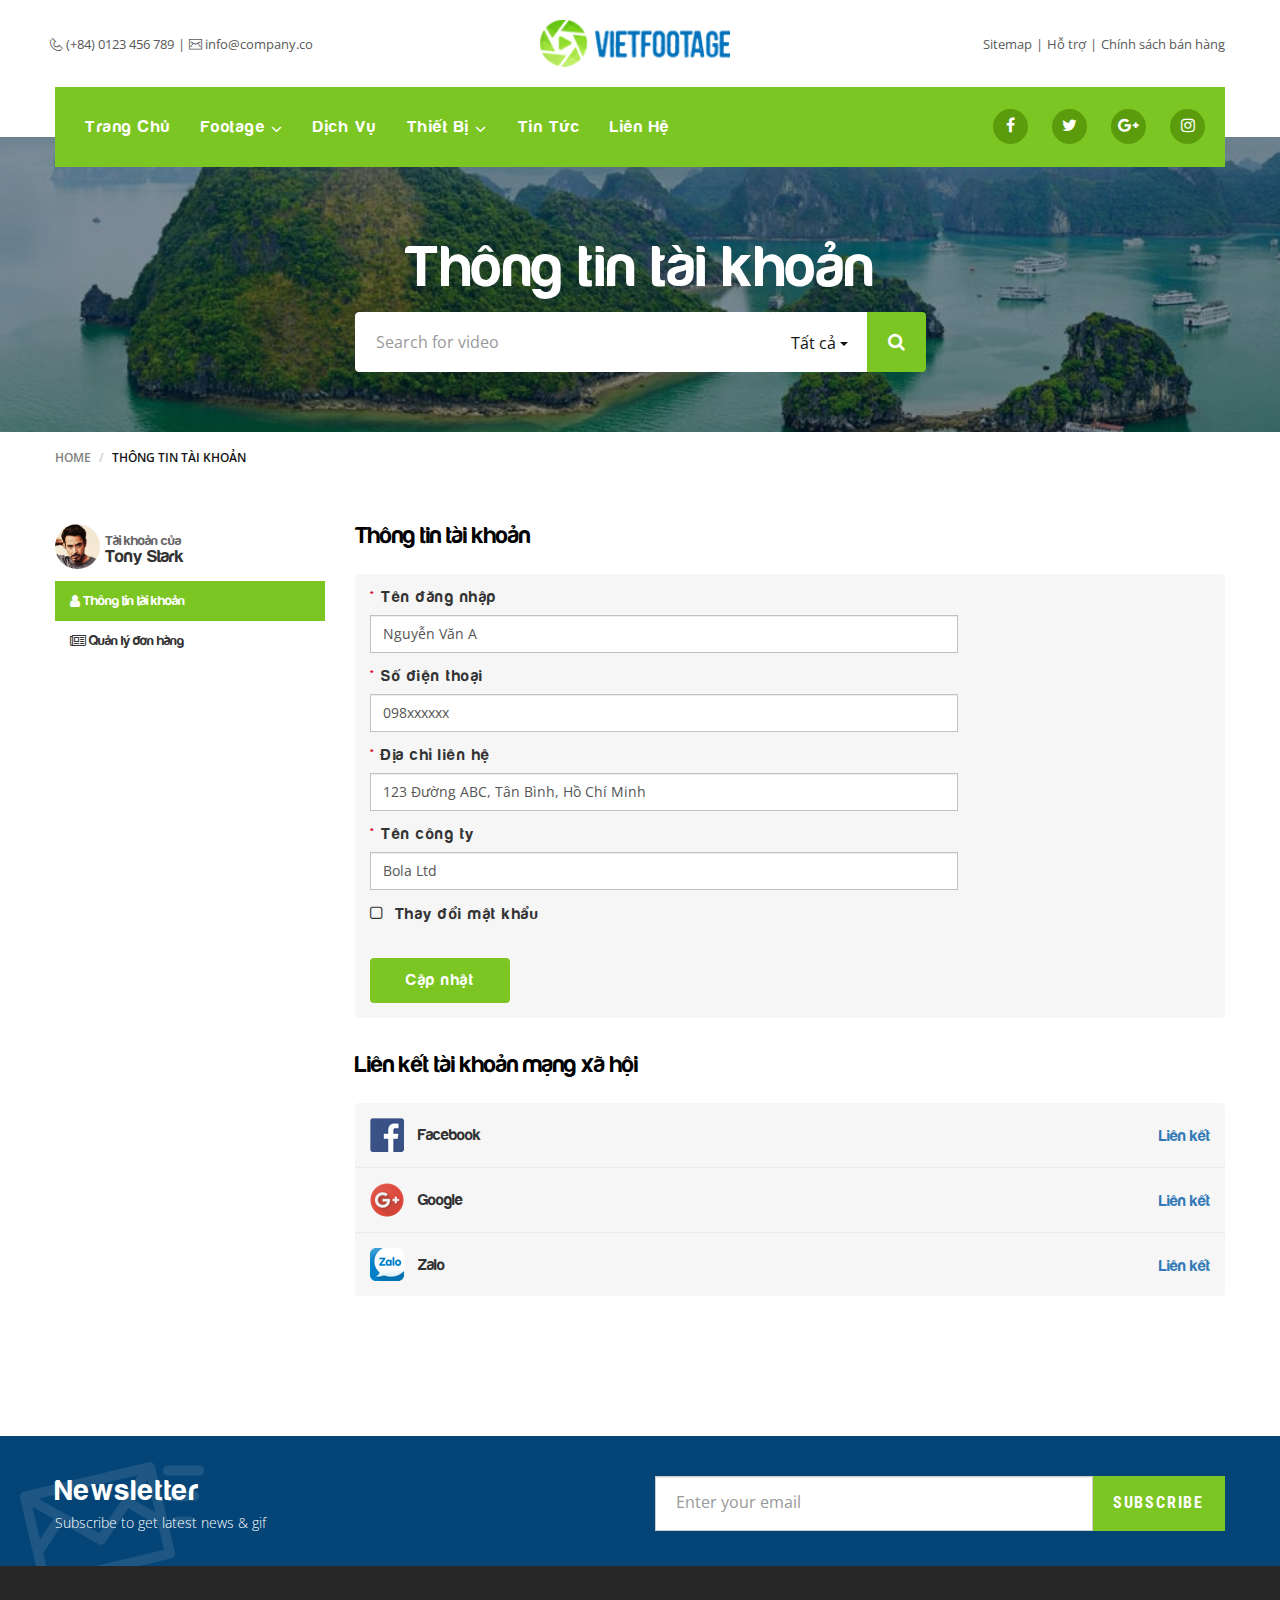
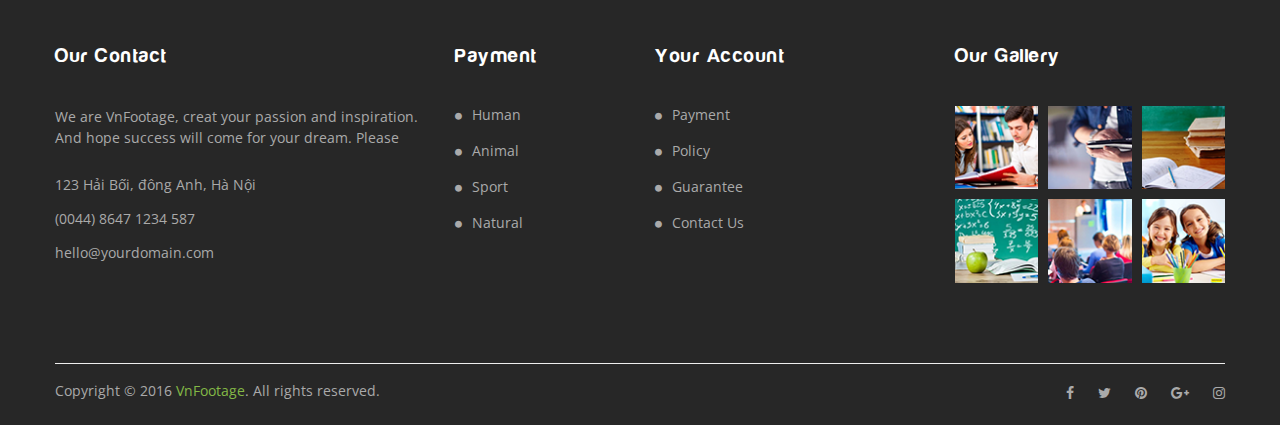
<file: acc_edit.html>
<!DOCTYPE html>
<html lang="en">

<head>

    <meta charset="utf-8">
    <meta http-equiv="X-UA-Compatible" content="IE=edge">
    <meta name="viewport" content="width=device-width, initial-scale=1">
    <meta name="description" content="">
    <meta name="author" content="">
    <link rel="icon" href="favicon.ico" type="image/x-icon"/>
    <link rel="shortcut icon" href="favicon.ico" type="image/x-icon"/>
    <title>VIETFOOTAGE</title>

    <link rel="stylesheet" type="text/css" href="css/bootstrap.min.css">
    <link rel="stylesheet" type="text/css" href="css/font-awesome.min.css">
    <!-- Stroke-Gap-Icons -->
    <link rel="stylesheet" type="text/css" href="css/Stroke-Gap-Icons.css">
    <link rel="stylesheet" type="text/css" href="css/ie7.css">
    <link rel="stylesheet" type="text/css" href="css/lightslider.min.css">
    <link rel="stylesheet" type="text/css" href="css/animate.css">
    <link rel="stylesheet" type="text/css" href="css/style.css">

    <!-- HTML5 Shim and Respond.js IE8 support of HTML5 elements and media queries -->
    <!-- WARNING: Respond.js doesn't work if you view the page via file:// -->
    <!--[if lt IE 9]>
    <script src="https://oss.maxcdn.com/libs/html5shiv/3.7.0/html5shiv.js"></script>
    <script src="https://oss.maxcdn.com/libs/respond.js/1.4.2/respond.min.js"></script>
    <![endif]-->

    <!-- jQuery -->
    <script src="js/jquery.min.js"></script>
    <!-- Bootstrap Core JavaScript -->
    <script src="js/bootstrap.min.js"></script>
    <script type="text/javascript" src="js/lightslider.min.js"></script>
    <script type="text/javascript" src="js/wow.min.js"></script>
    <!-- Main Js -->
    <script type="text/javascript" src="js/main.js"></script>

</head>

<body>
    <input type="checkbox" id="drawer-toggle" name="drawer-toggle"/>
    <label for="drawer-toggle" id="drawer-toggle-label"></label> 
    <header>
        <div class="container">
            <div class="row">
                <div class="col-md-12">
                    <ul class="list-inline info-web pull-left wow fadeInRight" data-wow-duration="1s">
                        <li><span class="icon icon-Phone2"></span> (+84) 0123 456 789</li>
                        <li><span class="vetical-bar">|</span></li>
                        <li><span class="icon icon-Mail"></span> info@company.co</li>
                    </ul>
                    <ul class="pull-right list-inline info-web wow fadeInLeft" data-wow-duration="1s">
                        <li><a href="#">Sitemap</a></li>
                        <li><span class="vetical-bar">|</span></li>
                        <li><a href="#">Hỗ trợ</a></li>
                        <li><span class="vetical-bar">|</span></li>
                        <li><a href="#">Chính sách bán hàng</a></li>
                    </ul>
                    <div class="col-md-4 col-sm-12">
                        <div class="box-logo  wow zoomIn" data-wow-duration="1s">
                            <img src="images/logo.png" alt="Logo-company" class="logo">
                        </div>
                    </div>
                    
                    <div class="clear"></div>
                    
                </div>
            </div>

            <div class="main-menu">
                <nav class="navbar navbar-main">
                    <div class="container-fluid">
                        <ul class="nav navbar-nav pull-left">
                            <li class="active"><a href="index.html">Trang chủ</a></li>
                            <li>
                                <a href="#" class="dropdown-toggle" data-toggle="dropdown">
                                    Footage <span class="fa fa-angle-down"></span>
                                </a>              
                                <div class="dropdown-menu dropdown-menu-list">
                                    <ul>
                                        <li><a href="#">Quảng Ninh</a></li>
                                        <li><a href="#">Yên Bái</a></li>
                                        <li><a href="#">Đà Lạt</a></li>
                                        <li><a href="#">Nha Trang</a></li>
                                        <li><a href="#">Tiền Giang</a></li>
                                    </ul>
                                    <ul>
                                        <li><a href="#">Hà Nội</a></li>
                                        <li><a href="#">Đắk Nông</a></li>
                                        <li><a href="#">Gia Lai</a></li>
                                        <li><a href="#">Hồ Chí Minh</a></li>
                                    </ul>
                                </div>
                            </li>
                            <li><a href="service.html">Dịch vụ</a></li>

                            <li class="dropdown mega-dropdown">
                                <a href="#" class="dropdown-toggle" data-toggle="dropdown">Thiết bị <span class="fa fa-angle-down"></span></a>              
                                <ul class="dropdown-menu mega-dropdown-menu">
                                    <li class="col-sm-3">
                                        <a href="#" class="link-img">
                                            <img src="images/flycam1.jpg">
                                        </a>
                                        <a href="#">Dji Inspire 2</a>
                                    </li>
                                    <li class="col-sm-3">
                                        <a href="#" class="link-img">
                                            <img src="images/flycam2.jpg">
                                        </a>
                                        <a href="#">Dji Matric 600</a>
                                    </li>
                                    <li class="col-sm-3">
                                        <a href="#" class="link-img">
                                            <img src="images/flycam3.jpg">
                                        </a>
                                        <a href="#">Dji Phantom 4 Pro</a>
                                    </li>
                                    <li class="col-sm-3">
                                        <a href="#" class="link-img">
                                            <img src="images/flycam4.jpg">
                                        </a>
                                        <a href="#">Red Weapon</a>
                                    </li>
                                </ul>               
                            </li>
                            <li><a href="#">Tin tức</a></li>
                            <li><a href="contact.html">Liên hệ</a></li>
                        </ul>

                        <ul class="list-inline pull-right list-connect-link">
                            <li><a href="#"><span class="fa fa-facebook"></span></a></li>
                            <li><a href="#"><span class="fa fa-twitter"></span></a></li>
                            <li><a href="#"><span class="fa fa-google-plus"></span></a></li>
                            <li><a href="#"><span class="fa fa-instagram"></span></a></li>
                        </ul>
                    </div>
                    
                </nav>
            </div>

        </div>
        
    </header>

    <!-- Menu Mobile -->
    <nav id="drawer">
        <span class="close-menu"><img src="images/close.png"></span> 
        <form class="search-video">
            <div class="input-group">
                <input type="text" class="form-control" placeholder="Search for video">
                <span class="input-group-btn">
                <button class="btn btn-default" type="button"><span class="fa fa-search"></span></button>
                </span>
            </div>
        </form>   
        <ul class="nav navbar-nav pull-left">
            <li class="active"><a href="index.html">Trang chủ</a></li>
            <li>
                <a href="#" class="dropdown-toggle" id="list1" data-toggle="dropdown" role="button" aria-haspopup="true" aria-expanded="true"> 
                    Footage <span class="fa fa-angle-down"></span>
                </a>
                <ul class="dropdown-menu dropdown-menu-list child" aria-labelledby="list1"> 
            
                    <li><a href="#">Quảng Ninh</a></li>
                    <li><a href="#">Yên Bái</a></li>
                    <li><a href="#">Đà Lạt</a></li>
                    <li><a href="#">Nha Trang</a></li>
                    <li><a href="#">Tiền Giang</a></li>
                    <li><a href="#">Hà Nội</a></li>
                    <li><a href="#">Đắk Nông</a></li>
                    <li><a href="#">Gia Lai</a></li>
                    <li><a href="#">Hồ Chí Minh</a></li>
                           
                </ul> 
            </li>
            <li><a href="service.html">Dịch vụ</a></li>
            <li>
                <a href="#" class="dropdown-toggle" id="list2" data-toggle="dropdown" role="button" aria-haspopup="true" aria-expanded="true"> 
                    Thiết bị <span class="fa fa-angle-down"></span>
                </a>
                <ul class="dropdown-menu child" aria-labelledby="list2"> 
                    <li class="col-sm-3">
                        <a href="#" class="link-img">
                            <img src="images/flycam1.jpg">
                        </a>
                        <a href="#">Dji Inspire 2</a>
                    </li>
                    <li class="col-sm-3">
                        <a href="#" class="link-img">
                            <img src="images/flycam2.jpg">
                        </a>
                        <a href="#">Dji Matric 600</a>
                    </li>
                    <li class="col-sm-3">
                        <a href="#" class="link-img">
                            <img src="images/flycam3.jpg">
                        </a>
                        <a href="#">Dji Phantom 4 Pro</a>
                    </li>
                    <li class="col-sm-3">
                        <a href="#" class="link-img">
                            <img src="images/flycam4.jpg">
                        </a>
                        <a href="#">Red Weapon</a>
                    </li>
                </ul> 
            </li>
            <li><a href="#">Tin tức</a></li>
            <li><a href="contact.html">Liên hệ</a></li>
        </ul>

        <ul class="nav navbar-nav pull-left">
            <li><a href="register.html">Sign In / Register <span class="icon-user"><img src="images/icon-user.png"></span></a></li>
            
            <li id="fat-menu" class="dropdown open">
                <a href="#" class="dropdown-toggle" id="lang" data-toggle="dropdown" role="button" aria-haspopup="true" aria-expanded="true"> VietNamese <span class="fa fa-angle-down"></span></a>
                <ul class="dropdown-menu child" aria-labelledby="lang"> 
                    <li><a href="#">VietNamese</a></li> 
                    <li><a href="#">English</a></li> 
                </ul>
            </li>
            
        </ul>
        
    </nav>
    <!-- ./Menu Mobile -->
    
    <section class="section section-banner" style="background-image: url(images/banner/banner1.png);">
        <div class="container">
            <h3 class="label">Thông tin tài khoản</h3>
            <div class="clear"></div>
            <form class="search-video wow bounceInDown" data-wow-duration="3s">
                <div class="input-group">
                    <input type="text" class="form-control" placeholder="Search for video">
                    <span class="input-group-btn">
                        <div class="dropdown dropdown-all">
                            <button class="btn btn-all dropdown-toggle" type="button" data-toggle="dropdown">   Tất cả
                            <span class="caret"></span></button>
                            <ul class="dropdown-menu">
                                <li><a href="javascript()">Tất cả</a></li>
                                <li>
                                    <a href="javascript()">Ngày đêm</a>
                                    <ul>
                                        <li><a href="javascript()">Sao</a></li>
                                        <li><a href="javascript()">Bình minh</a></li>
                                        <li><a href="javascript()">Hoàng hôn</a></li>
                                        <li><a href="javascript()">Mưa</a></li>
                                    </ul>
                                </li>
                                <li>
                                    <a href="javascript()">Đồng quê</a>
                                    <ul>
                                        <li><a href="javascript()">Hoa</a></li>
                                        <li><a href="javascript()">Sông</a></li>
                                        <li><a href="javascript()">Tre</a></li>
                                        <li><a href="javascript()">Lúa</a></li>
                                    </ul>
                                </li>
                            </ul>
                        </div>
                        <button class="btn btn-search" type="button"><span class="fa fa-search"></span></button>
                    </span>
                </div>
            </form>
        </div>

    </section>
    <section class="section breadcrumbs">
        <div class="container">
            <ol class="breadcrumb">
                <li><a href="#">Home</a></li>
                <li class="active">Thông tin tài khoản</li>
            </ol>
        </div>
    </section>

    <section class="section section-register">
        <div class="container">
            <div class="row">
                <div class="col-sm-3">
                    <div class="menu-left">
                        <div class="profiles">
                            <img src="images/avata.jpeg" class="avata" alt="">
                            <p>Tài khoản của</p>
                            <h4>tony stark</h4>
                        </div>
                        <div class="menu dropdown">
                            <button class="btn btn-default dropdown-toggle btn-block" type="button" id="dropdownMenu1" data-toggle="dropdown" aria-expanded="true">
                                Danh mục <span class="caret"></span>
                            </button>
                            <ul class="dropdown-menu" role="menu" aria-labelledby="dropdownMenu1">
                                <li class="active">
                                    <a href="acc_edit.html"><i class="fa fa-user"></i> <span>Thông tin tài khoản</span><!-- <span class='noti-nav'>Mới</span> --></a>
                                </li>
                                <li class="">
                                    <a href="order-history.html"><i class="fa fa-newspaper-o"></i> <span>Quản lý đơn hàng</span></a>
                                </li>
                            </ul>
                        </div>
                    </div>   
                </div>
                <div class="col-sm-9">
                    <div class="row">
                        <div class="col-md-12">
                            <div class="item-register">
                                <div class="title">
                                    <h3 class="name">
                                        Thông tin tài khoản
                                    </h3>
                                </div>
                                <form class="form-register sign-up form-edit">
                                    <div class="form-group">
                                        <label><span class="text-red">*</span> Tên đăng nhập</label>
                                        <input type="text" class="form-control" value="Nguyễn Văn A">
                                    </div>
                                    
                                    <div class="form-group">
                                        <label><span class="text-red">*</span> Số điện thoại</label>
                                        <input type="text" class="form-control" value="098xxxxxx">
                                    </div>
                                    <div class="form-group">
                                        <label><span class="text-red">*</span> Địa chỉ liên hệ</label>
                                        <input type="text" class="form-control" value="123 Đường ABC, Tân Bình, Hồ Chí Minh">
                                    </div>
                                    <div class="form-group">
                                        <label><span class="text-red">*</span> Tên công ty</label>
                                        <input type="text" class="form-control" value="Bola Ltd">
                                    </div>

                                    <div class="form-group-changpass">
                                        <div class="custom-checkbox custom-checkbox111">
                                            <input type="checkbox" name="1" id="c1" class="checkbox" />
                                            <label for="c1">Thay đổi mật khẩu</label>
                                        </div>
                                        <div class="box-change">
                                            <div class="form-group">
                                                <label><span class="text-red">*</span> Mật khẩu củ</label>
                                                <input type="password" class="form-control" placeholder="********">
                                            </div>
                                            <div class="form-group">
                                                <label><span class="text-red">*</span> Mật khẩu mới</label>
                                                <input type="password" class="form-control" placeholder="********">
                                            </div>
                                            <div class="form-group">
                                                <label><span class="text-red">*</span> Nhập lại mật khẩu</label>
                                                <input type="password" class="form-control" placeholder="********">
                                            </div>
                                        </div>
                                    </div>
                                    
                                    <a href="#" class="btn btn-signIn">Cập nhật</a>
                                </form>
                            </div>
                        </div>
                        <div class="col-md-12">
                            <div class="box-social">
                                <div class="title">
                                    <h3 class="name">
                                        Liên kết tài khoản mạng xã hội
                                    </h3>
                                </div>
                                <div class="social">
                                    <div class="item face">
                                        <img class="logo-social" src="images/facebook-logo.png"> <span class="name-social">Facebook</span>  
                                        <a href="javascript: void(0)" class="btn-link-social">Liên kết</a>
                                        <div class="clear"></div>
                                    </div>
                                    <div class="item google">
                                        <img class="logo-social" src="images/google-logo.png"> <span class="name-social">Google</span>   
                                        <a href="javascript: void(0)" class="btn-link-social">Liên kết</a>
                                        <div class="clear"></div>
                                    </div>
                                    <div class="item zalo">
                                        <img class="logo-social" src="images/zalo-logo.png"> <span class="name-social">Zalo</span>
                                        <a href="javascript: void(0)" class="btn-link-social">Liên kết</a>
                                        <div class="clear"></div>
                                    </div>  
                                </div>
                            </div>
                        </div>
                    </div>
                </div>
            </div>
        </div>
    </section>

    

    <section class="section section-newsletter" style="background-image: url(images/banner-newsletter.png);">
        <div class="container">
            <div class="row">
                <div class="col-sm-6">
                    <h3 class="newsletter-title">Newsletter</h3>
                    <p class="newsletter-subscript">Subscribe to get latest news & gif</p>
                </div>
                <div class="col-sm-6">
                    <form>
                        <div class="input-group">
                            <input type="text" class="form-control" placeholder="Enter your email">
                            <span class="input-group-btn">
                                <button class="btn btn-subscribe" type="button">SUBSCRIBE</button>
                            </span>
                        </div>
                    </form>
                </div>
            </div>
        </div>
    </section>

    <footer>
        <div class="container">
            <div class="row">
                <div class="col-md-4">
                    <h4 class="title">Our Contact</h4>
                    <p class="desc">
                        We are VnFootage, creat your passion and inspiration. And hope success will come for your dream. Please
                    </p>
                    <ul class="info-company">
                        <li>123 Hải Bối, đông Anh, Hà Nội</li>
                        <li>(0044) 8647 1234 587</li>
                        <li>hello@yourdomain.com</li>
                    </ul>
                </div>
                <div class="col-md-2 col-sm-6">
                    <h4 class="title">Payment</h4>
                    <ul class="info-link">
                        <li><a href="#">Human</a></li>
                        <li><a href="#">Animal</a></li>
                        <li><a href="#">Sport</a></li>
                        <li><a href="#">Natural</a></li>
                    </ul>
                </div>
                <div class="col-md-3 col-sm-6">
                    <h4 class="title">Your Account</h4>
                    <ul class="info-link">
                        <li><a href="#">Payment</a></li>
                        <li><a href="#">Policy</a></li>
                        <li><a href="#">Guarantee</a></li>
                        <li><a href="#">Contact Us</a></li>
                    </ul>
                </div>
                <div class="col-md-3">
                    <h4 class="title">Our Gallery</h4>
                    <div class="box-galery">
                        <div class="galery">
                            <img src="images/galery/galery1.png" alt="">
                        </div>
                        <div class="galery">
                            <img src="images/galery/galery2.png" alt="">
                        </div>
                        <div class="galery">
                            <img src="images/galery/galery3.png" alt="">
                        </div>
                        <div class="galery">
                            <img src="images/galery/galery4.png" alt="">
                        </div>
                        <div class="galery">
                            <img src="images/galery/galery5.png" alt="">
                        </div>
                        <div class="galery">
                            <img src="images/galery/galery6.png" alt="">
                        </div>
                        <div class="clear"></div>
                    </div>
                </div>
            </div>
            <hr>
            
            <ul class="list-inline list-connect-link">
                <li><a href="#"><span class="fa fa-facebook"></span></a></li>
                <li><a href="#"><span class="fa fa-twitter"></span></a></li>
                <li><a href="#"><span class="fa fa-pinterest"></span></a></li>
                <li><a href="#"><span class="fa fa-google-plus"></span></a></li>
                <li><a href="#"><span class="fa fa-instagram"></span></a></li>
            </ul>
            <p class="copyright">Copyright © 2016  <span>VnFootage</span>. All rights reserved.</p>
        </div>
    </footer>
</body>

</html>
</file>
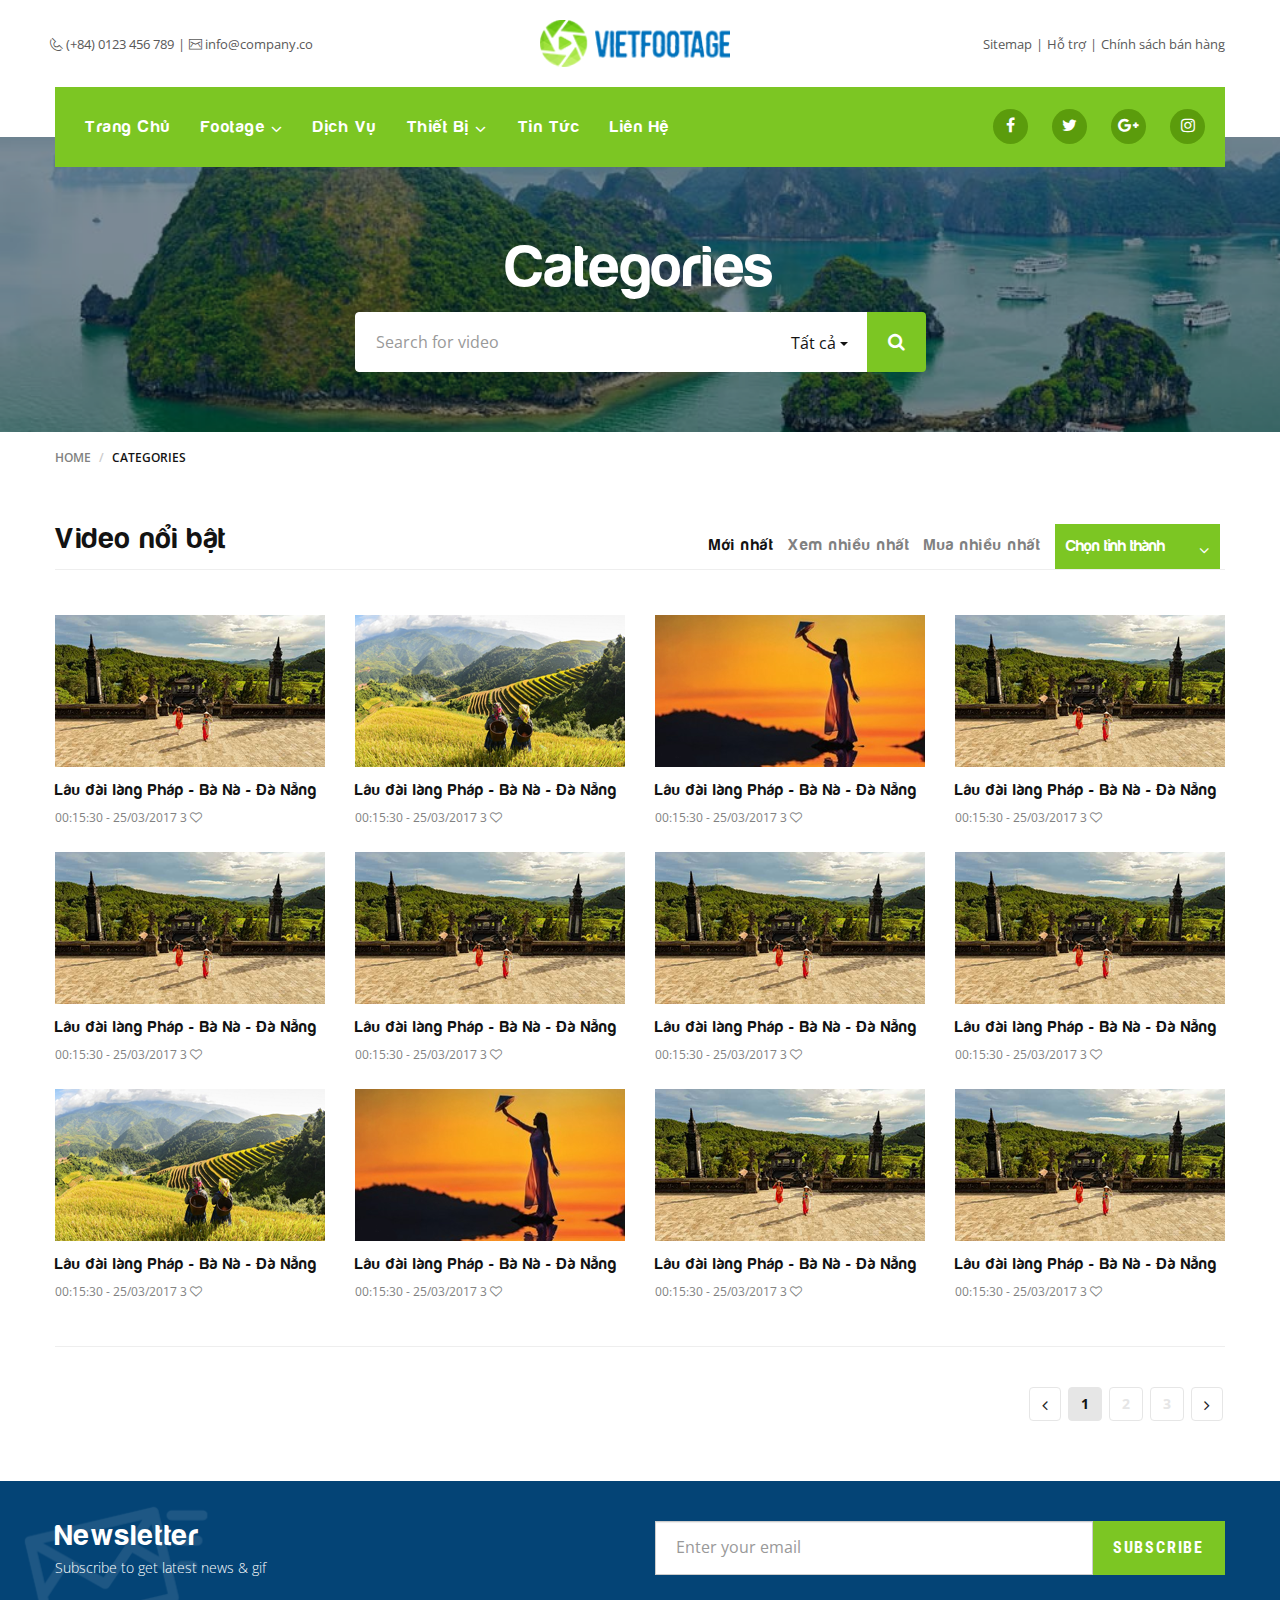
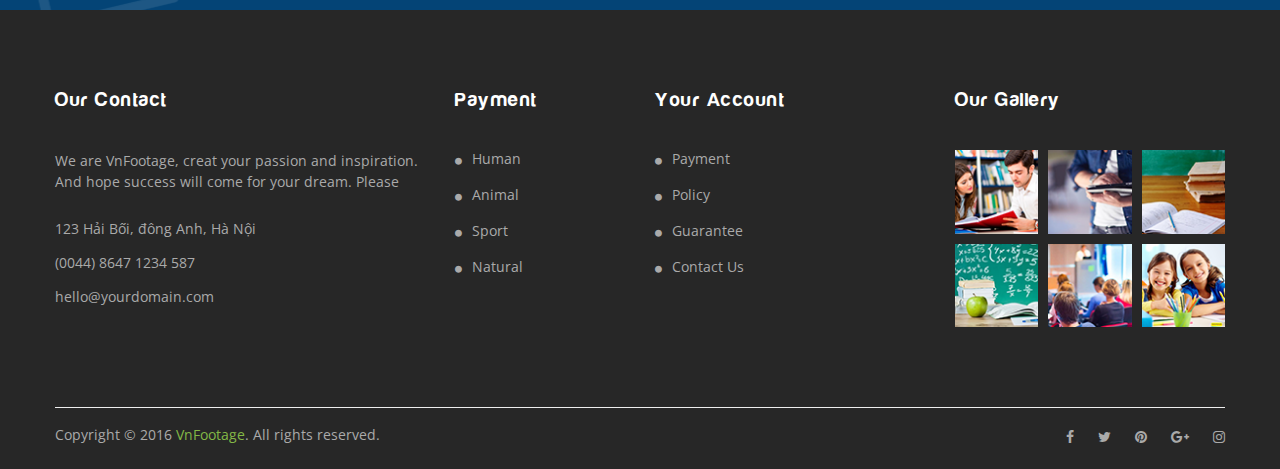
<file: categories.html>
<!DOCTYPE html>
<html lang="en">

<head>

    <meta charset="utf-8">
    <meta http-equiv="X-UA-Compatible" content="IE=edge">
    <meta name="viewport" content="width=device-width, initial-scale=1">
    <meta name="description" content="">
    <meta name="author" content="">
    <link rel="icon" href="favicon.ico" type="image/x-icon"/>
    <link rel="shortcut icon" href="favicon.ico" type="image/x-icon"/>
    <title>VIETFOOTAGE</title>

    <link rel="stylesheet" type="text/css" href="css/bootstrap.min.css">
    <link rel="stylesheet" type="text/css" href="css/font-awesome.min.css">
    <!-- Stroke-Gap-Icons -->
    <link rel="stylesheet" type="text/css" href="css/Stroke-Gap-Icons.css">
    <link rel="stylesheet" type="text/css" href="css/ie7.css">
    <link rel="stylesheet" type="text/css" href="css/lightslider.min.css">
    <link rel="stylesheet" type="text/css" href="css/animate.css">
    <link rel="stylesheet" type="text/css" href="css/style.css">

    <!-- HTML5 Shim and Respond.js IE8 support of HTML5 elements and media queries -->
    <!-- WARNING: Respond.js doesn't work if you view the page via file:// -->
    <!--[if lt IE 9]>
    <script src="https://oss.maxcdn.com/libs/html5shiv/3.7.0/html5shiv.js"></script>
    <script src="https://oss.maxcdn.com/libs/respond.js/1.4.2/respond.min.js"></script>
    <![endif]-->

    <!-- jQuery -->
    <script src="js/jquery.min.js"></script>
    <!-- Bootstrap Core JavaScript -->
    <script src="js/bootstrap.min.js"></script>
    <script type="text/javascript" src="js/lightslider.min.js"></script>
    <script type="text/javascript" src="js/wow.min.js"></script>
    <!-- Main Js -->
    <script type="text/javascript" src="js/main.js"></script>

</head>

<body>
    <input type="checkbox" id="drawer-toggle" name="drawer-toggle"/>
    <label for="drawer-toggle" id="drawer-toggle-label"></label> 
    <header>
        <div class="container">
            <div class="row">
                <div class="col-md-12">
                    <ul class="list-inline info-web pull-left wow fadeInRight" data-wow-duration="1s">
                        <li><span class="icon icon-Phone2"></span> (+84) 0123 456 789</li>
                        <li><span class="vetical-bar">|</span></li>
                        <li><span class="icon icon-Mail"></span> info@company.co</li>
                    </ul>
                    <ul class="pull-right list-inline info-web wow fadeInLeft" data-wow-duration="1s">
                        <li><a href="#">Sitemap</a></li>
                        <li><span class="vetical-bar">|</span></li>
                        <li><a href="#">Hỗ trợ</a></li>
                        <li><span class="vetical-bar">|</span></li>
                        <li><a href="#">Chính sách bán hàng</a></li>
                    </ul>
                    <div class="col-md-4 col-sm-12">
                        <div class="box-logo  wow zoomIn" data-wow-duration="1s">
                            <img src="images/logo.png" alt="Logo-company" class="logo">
                        </div>
                    </div>
                    
                    <div class="clear"></div>
                    
                </div>
            </div>

            <div class="main-menu">
                <nav class="navbar navbar-main">
                    <div class="container-fluid">
                        <ul class="nav navbar-nav pull-left">
                            <li class="active"><a href="index.html">Trang chủ</a></li>
                            <li>
                                <a href="#" class="dropdown-toggle" data-toggle="dropdown">
                                    Footage <span class="fa fa-angle-down"></span>
                                </a>              
                                <div class="dropdown-menu dropdown-menu-list">
                                    <ul>
                                        <li><a href="#">Quảng Ninh</a></li>
                                        <li><a href="#">Yên Bái</a></li>
                                        <li><a href="#">Đà Lạt</a></li>
                                        <li><a href="#">Nha Trang</a></li>
                                        <li><a href="#">Tiền Giang</a></li>
                                    </ul>
                                    <ul>
                                        <li><a href="#">Hà Nội</a></li>
                                        <li><a href="#">Đắk Nông</a></li>
                                        <li><a href="#">Gia Lai</a></li>
                                        <li><a href="#">Hồ Chí Minh</a></li>
                                    </ul>
                                </div>
                            </li>
                            <li><a href="service.html">Dịch vụ</a></li>

                            <li class="dropdown mega-dropdown">
                                <a href="#" class="dropdown-toggle" data-toggle="dropdown">Thiết bị <span class="fa fa-angle-down"></span></a>              
                                <ul class="dropdown-menu mega-dropdown-menu">
                                    <li class="col-sm-3">
                                        <a href="#" class="link-img">
                                            <img src="images/flycam1.jpg">
                                        </a>
                                        <a href="#">Dji Inspire 2</a>
                                    </li>
                                    <li class="col-sm-3">
                                        <a href="#" class="link-img">
                                            <img src="images/flycam2.jpg">
                                        </a>
                                        <a href="#">Dji Matric 600</a>
                                    </li>
                                    <li class="col-sm-3">
                                        <a href="#" class="link-img">
                                            <img src="images/flycam3.jpg">
                                        </a>
                                        <a href="#">Dji Phantom 4 Pro</a>
                                    </li>
                                    <li class="col-sm-3">
                                        <a href="#" class="link-img">
                                            <img src="images/flycam4.jpg">
                                        </a>
                                        <a href="#">Red Weapon</a>
                                    </li>
                                </ul>               
                            </li>
                            <li><a href="#">Tin tức</a></li>
                            <li><a href="contact.html">Liên hệ</a></li>
                        </ul>

                        <ul class="list-inline pull-right list-connect-link">
                            <li><a href="#"><span class="fa fa-facebook"></span></a></li>
                            <li><a href="#"><span class="fa fa-twitter"></span></a></li>
                            <li><a href="#"><span class="fa fa-google-plus"></span></a></li>
                            <li><a href="#"><span class="fa fa-instagram"></span></a></li>
                        </ul>
                    </div>
                    
                </nav>
            </div>

        </div>
        
    </header>

    <!-- Menu Mobile -->
    <nav id="drawer">
        <span class="close-menu"><img src="images/close.png"></span> 
        <form class="search-video">
            <div class="input-group">
                <input type="text" class="form-control" placeholder="Search for video">
                <span class="input-group-btn">
                <button class="btn btn-default" type="button"><span class="fa fa-search"></span></button>
                </span>
            </div>
        </form>   
        <ul class="nav navbar-nav pull-left">
            <li class="active"><a href="index.html">Trang chủ</a></li>
            <li>
                <a href="#" class="dropdown-toggle" id="list1" data-toggle="dropdown" role="button" aria-haspopup="true" aria-expanded="true"> 
                    Footage <span class="fa fa-angle-down"></span>
                </a>
                <ul class="dropdown-menu dropdown-menu-list child" aria-labelledby="list1"> 
            
                    <li><a href="#">Quảng Ninh</a></li>
                    <li><a href="#">Yên Bái</a></li>
                    <li><a href="#">Đà Lạt</a></li>
                    <li><a href="#">Nha Trang</a></li>
                    <li><a href="#">Tiền Giang</a></li>
                    <li><a href="#">Hà Nội</a></li>
                    <li><a href="#">Đắk Nông</a></li>
                    <li><a href="#">Gia Lai</a></li>
                    <li><a href="#">Hồ Chí Minh</a></li>
                           
                </ul> 
            </li>
            <li><a href="service.html">Dịch vụ</a></li>
            <li>
                <a href="#" class="dropdown-toggle" id="list2" data-toggle="dropdown" role="button" aria-haspopup="true" aria-expanded="true"> 
                    Thiết bị <span class="fa fa-angle-down"></span>
                </a>
                <ul class="dropdown-menu child" aria-labelledby="list2"> 
                    <li class="col-sm-3">
                        <a href="#" class="link-img">
                            <img src="images/flycam1.jpg">
                        </a>
                        <a href="#">Dji Inspire 2</a>
                    </li>
                    <li class="col-sm-3">
                        <a href="#" class="link-img">
                            <img src="images/flycam2.jpg">
                        </a>
                        <a href="#">Dji Matric 600</a>
                    </li>
                    <li class="col-sm-3">
                        <a href="#" class="link-img">
                            <img src="images/flycam3.jpg">
                        </a>
                        <a href="#">Dji Phantom 4 Pro</a>
                    </li>
                    <li class="col-sm-3">
                        <a href="#" class="link-img">
                            <img src="images/flycam4.jpg">
                        </a>
                        <a href="#">Red Weapon</a>
                    </li>
                </ul> 
            </li>
            <li><a href="#">Tin tức</a></li>
            <li><a href="contact.html">Liên hệ</a></li>
        </ul>

        <ul class="nav navbar-nav pull-left">
            <li><a href="register.html">Sign In / Register <span class="icon-user"><img src="images/icon-user.png"></span></a></li>
            
            <li id="fat-menu" class="dropdown open">
                <a href="#" class="dropdown-toggle" id="lang" data-toggle="dropdown" role="button" aria-haspopup="true" aria-expanded="true"> VietNamese <span class="fa fa-angle-down"></span></a>
                <ul class="dropdown-menu child" aria-labelledby="lang"> 
                    <li><a href="#">VietNamese</a></li> 
                    <li><a href="#">English</a></li> 
                </ul>
            </li>
            
        </ul>
        
    </nav>
    <!-- ./Menu Mobile -->
    
    <section class="section section-banner" style="background-image: url(images/banner/banner1.png);">
        <div class="container">
            <h3 class="label">Categories</h3>
            <div class="clear"></div>
            <form class="search-video wow bounceInDown" data-wow-duration="3s">
                <div class="input-group">
                    <input type="text" class="form-control" placeholder="Search for video">
                    <span class="input-group-btn">
                        <div class="dropdown dropdown-all">
                            <button class="btn btn-all dropdown-toggle" type="button" data-toggle="dropdown">   Tất cả
                            <span class="caret"></span></button>
                            <ul class="dropdown-menu">
                                <li><a href="javascript()">Tất cả</a></li>
                                <li>
                                    <a href="javascript()">Ngày đêm</a>
                                    <ul>
                                        <li><a href="javascript()">Sao</a></li>
                                        <li><a href="javascript()">Bình minh</a></li>
                                        <li><a href="javascript()">Hoàng hôn</a></li>
                                        <li><a href="javascript()">Mưa</a></li>
                                    </ul>
                                </li>
                                <li>
                                    <a href="javascript()">Đồng quê</a>
                                    <ul>
                                        <li><a href="javascript()">Hoa</a></li>
                                        <li><a href="javascript()">Sông</a></li>
                                        <li><a href="javascript()">Tre</a></li>
                                        <li><a href="javascript()">Lúa</a></li>
                                    </ul>
                                </li>
                            </ul>
                        </div>
                        <button class="btn btn-search" type="button"><span class="fa fa-search"></span></button>
                    </span>
                </div>
            </form>
        </div>
    </section>
    <section class="section breadcrumbs">
        <div class="container">
            <ol class="breadcrumb">
                <li><a href="#">Home</a></li>
                <li class="active">Categories</li>
            </ol>
        </div>
    </section>

    <section class="section section-video-feature">
        <div class="container">
            <div class="box-title">
                <h3 class="title">Video nổi bật</h3>
                <ul class="hiden-mobile list-inline pull-right list-sort">
                    <li><a href="javascript:void(0)" class="sort active" data-sort="1">Mới nhất</a></li>
                    <li><a href="javascript:void(0)" class="sort" data-sort="2">Xem nhiều nhất</a></li>
                    <li><a href="javascript:void(0)" class="sort" data-sort="3">Mua nhiều nhất</a></li>
                    <li>
                        <div class="dropdown">
                            <button class="btn btn-choose dropdown-toggle" type="button" data-toggle="dropdown">Chọn tỉnh thành
                                <span class="fa fa-angle-down"></span>
                            </button>
                            <ul class="dropdown-menu">
                                <li><a href="#">Đà Nẳng</a></li>
                                <li><a href="#">Lào Cai</a></li>
                                <li><a href="#">Tiền Giang</a></li>
                            </ul>
                        </div>
                    </li>

                </ul>
                <div class="dropdown hiden-pc">
                    <button class="btn btn-choose dropdown-toggle" type="button" data-toggle="dropdown">Xem nhiều nhất
                        <span class="fa fa-angle-down"></span>
                    </button>
                    <ul class="dropdown-menu list-sort">
                        <li><a href="javascript:void(0)" class="sort" data-sort="1">Mới nhất</a></li>
                        <li><a href="javascript:void(0)" class="sort" data-sort="2">Xem nhiều nhất</a></li>
                        <li><a href="javascript:void(0)" class="sort" data-sort="3">Mua nhiều nhất</a></li>
                    </ul>
                </div>
                <div class="clear"></div>
                <hr>
            </div>
            <div class="box-item" box-sort="1">
                <div class="row">
                    <div class="col-sm-6 col-md-3 col-mb-6">
                        <div class="item">
                            <div class="box-img">
                                <img src="images/videofeature/fea1.png">
                                <div class="box-shadow">
                                    <a href="video-detail.html" class="play fa fa-play"></a>
                                </div>
                            </div>
                            <div class="box-info">
                                <h2 class="name">Lâu đài làng Pháp - Bà Nà - Đà Nẵng</h2>
                                <span class="time">00:15:30  -  25/03/2017 </span><span class="like">3 <i class="fa fa-heart-o"></i></span>
                            </div>
                            <div class="box-add2cart">
                                <a href="checkout.html" class="btn btn-add2cart">Add to cart</a>
                                <span class="like"><i class="fa fa-heart"></i></span>
                            </div>
                        </div>
                    </div>
                    <div class="col-sm-6 col-md-3 col-mb-6">
                        <div class="item">
                            <div class="box-img">
                                <img src="images/videofeature/fea2.png">
                                <div class="box-shadow">
                                    <a href="video-detail.html" class="play fa fa-play"></a>
                                </div>
                            </div>
                            <div class="box-info">
                                <h2 class="name">Lâu đài làng Pháp - Bà Nà - Đà Nẵng</h2>
                                <span class="time">00:15:30  -  25/03/2017 </span><span class="like">3 <i class="fa fa-heart-o"></i></span>
                            </div>
                            <div class="box-add2cart">
                                <a href="checkout.html" class="btn btn-add2cart">Add to cart</a>
                                <span class="like"><i class="fa fa-heart"></i></span>
                            </div>
                        </div>
                    </div>
                    <div class="col-sm-6 col-md-3 col-mb-6">
                        <div class="item">
                            <div class="box-img">
                                <img src="images/videofeature/fea3.png">
                                <div class="box-shadow">
                                    <a href="video-detail.html" class="play fa fa-play"></a>
                                </div>
                            </div>
                            <div class="box-info">
                                <h2 class="name">Lâu đài làng Pháp - Bà Nà - Đà Nẵng</h2>
                                <span class="time">00:15:30  -  25/03/2017 </span><span class="like">3 <i class="fa fa-heart-o"></i></span>
                            </div>
                            <div class="box-add2cart">
                                <a href="checkout.html" class="btn btn-add2cart">Add to cart</a>
                                <span class="like"><i class="fa fa-heart"></i></span>
                            </div>
                        </div>
                    </div>
                    <div class="col-sm-6 col-md-3 col-mb-6">
                        <div class="item">
                            <div class="box-img">
                                <img src="images/videofeature/fea1.png">
                                <div class="box-shadow">
                                    <a href="video-detail.html" class="play fa fa-play"></a>
                                </div>
                            </div>
                            <div class="box-info">
                                <h2 class="name">Lâu đài làng Pháp - Bà Nà - Đà Nẵng</h2>
                                <span class="time">00:15:30  -  25/03/2017 </span><span class="like">3 <i class="fa fa-heart-o"></i></span>
                            </div>
                            <div class="box-add2cart">
                                <a href="checkout.html" class="btn btn-add2cart">Add to cart</a>
                                <span class="like"><i class="fa fa-heart"></i></span>
                            </div>
                        </div>
                    </div>
                    <div class="col-sm-6 col-md-3 col-mb-6">
                        <div class="item">
                            <div class="box-img">
                                <img src="images/videofeature/fea1.png">
                                <div class="box-shadow">
                                    <a href="video-detail.html" class="play fa fa-play"></a>
                                </div>
                            </div>
                            <div class="box-info">
                                <h2 class="name">Lâu đài làng Pháp - Bà Nà - Đà Nẵng</h2>
                                <span class="time">00:15:30  -  25/03/2017 </span><span class="like">3 <i class="fa fa-heart-o"></i></span>
                            </div>
                            <div class="box-add2cart">
                                <a href="checkout.html" class="btn btn-add2cart">Add to cart</a>
                                <span class="like"><i class="fa fa-heart"></i></span>
                            </div>
                        </div>
                    </div>
                    <div class="col-sm-6 col-md-3 col-mb-6">
                        <div class="item">
                            <div class="box-img">
                                <img src="images/videofeature/fea1.png">
                                <div class="box-shadow">
                                    <a href="video-detail.html" class="play fa fa-play"></a>
                                </div>
                            </div>
                            <div class="box-info">
                                <h2 class="name">Lâu đài làng Pháp - Bà Nà - Đà Nẵng</h2>
                                <span class="time">00:15:30  -  25/03/2017 </span><span class="like">3 <i class="fa fa-heart-o"></i></span>
                            </div>
                            <div class="box-add2cart">
                                <a href="checkout.html" class="btn btn-add2cart">Add to cart</a>
                                <span class="like"><i class="fa fa-heart"></i></span>
                            </div>
                        </div>
                    </div>
                    <div class="col-sm-6 col-md-3 col-mb-6">
                        <div class="item">
                            <div class="box-img">
                                <img src="images/videofeature/fea1.png">
                                <div class="box-shadow">
                                    <a href="video-detail.html" class="play fa fa-play"></a>
                                </div>
                            </div>
                            <div class="box-info">
                                <h2 class="name">Lâu đài làng Pháp - Bà Nà - Đà Nẵng</h2>
                                <span class="time">00:15:30  -  25/03/2017 </span><span class="like">3 <i class="fa fa-heart-o"></i></span>
                            </div>
                            <div class="box-add2cart">
                                <a href="checkout.html" class="btn btn-add2cart">Add to cart</a>
                                <span class="like"><i class="fa fa-heart"></i></span>
                            </div>
                        </div>
                    </div>
                    <div class="col-sm-6 col-md-3 col-mb-6">
                        <div class="item">
                            <div class="box-img">
                                <img src="images/videofeature/fea1.png">
                                <div class="box-shadow">
                                    <a href="video-detail.html" class="play fa fa-play"></a>
                                </div>
                            </div>
                            <div class="box-info">
                                <h2 class="name">Lâu đài làng Pháp - Bà Nà - Đà Nẵng</h2>
                                <span class="time">00:15:30  -  25/03/2017 </span><span class="like">3 <i class="fa fa-heart-o"></i></span>
                            </div>
                            <div class="box-add2cart">
                                <a href="checkout.html" class="btn btn-add2cart">Add to cart</a>
                                <span class="like"><i class="fa fa-heart"></i></span>
                            </div>
                        </div>
                    </div>
                    <div class="col-sm-6 col-md-3 col-mb-6">
                        <div class="item">
                            <div class="box-img">
                                <img src="images/videofeature/fea2.png">
                                <div class="box-shadow">
                                    <a href="video-detail.html" class="play fa fa-play"></a>
                                </div>
                            </div>
                            <div class="box-info">
                                <h2 class="name">Lâu đài làng Pháp - Bà Nà - Đà Nẵng</h2>
                                <span class="time">00:15:30  -  25/03/2017 </span><span class="like">3 <i class="fa fa-heart-o"></i></span>
                            </div>
                            <div class="box-add2cart">
                                <a href="checkout.html" class="btn btn-add2cart">Add to cart</a>
                                <span class="like"><i class="fa fa-heart"></i></span>
                            </div>
                        </div>
                    </div>
                    <div class="col-sm-6 col-md-3 col-mb-6">
                        <div class="item">
                            <div class="box-img">
                                <img src="images/videofeature/fea3.png">
                                <div class="box-shadow">
                                    <a href="video-detail.html" class="play fa fa-play"></a>
                                </div>
                            </div>
                            <div class="box-info">
                                <h2 class="name">Lâu đài làng Pháp - Bà Nà - Đà Nẵng</h2>
                                <span class="time">00:15:30  -  25/03/2017 </span><span class="like">3 <i class="fa fa-heart-o"></i></span>
                            </div>
                            <div class="box-add2cart">
                                <a href="checkout.html" class="btn btn-add2cart">Add to cart</a>
                                <span class="like"><i class="fa fa-heart"></i></span>
                            </div>
                        </div>
                    </div>
                    <div class="col-sm-6 col-md-3 col-mb-6">
                        <div class="item">
                            <div class="box-img">
                                <img src="images/videofeature/fea1.png">
                                <div class="box-shadow">
                                    <a href="video-detail.html" class="play fa fa-play"></a>
                                </div>
                            </div>
                            <div class="box-info">
                                <h2 class="name">Lâu đài làng Pháp - Bà Nà - Đà Nẵng</h2>
                                <span class="time">00:15:30  -  25/03/2017 </span><span class="like">3 <i class="fa fa-heart-o"></i></span>
                            </div>
                            <div class="box-add2cart">
                                <a href="checkout.html" class="btn btn-add2cart">Add to cart</a>
                                <span class="like"><i class="fa fa-heart"></i></span>
                            </div>
                        </div>
                    </div>
                    <div class="col-sm-6 col-md-3 col-mb-6">
                        <div class="item">
                            <div class="box-img">
                                <img src="images/videofeature/fea1.png">
                                <div class="box-shadow">
                                    <a href="video-detail.html" class="play fa fa-play"></a>
                                </div>
                            </div>
                            <div class="box-info">
                                <h2 class="name">Lâu đài làng Pháp - Bà Nà - Đà Nẵng</h2>
                                <span class="time">00:15:30  -  25/03/2017 </span><span class="like">3 <i class="fa fa-heart-o"></i></span>
                            </div>
                            <div class="box-add2cart">
                                <a href="checkout.html" class="btn btn-add2cart">Add to cart</a>
                                <span class="like"><i class="fa fa-heart"></i></span>
                            </div>
                        </div>
                    </div>
                    <div class="clear"></div>
                    <div class="col-sm-12">
                        <hr>
                        <nav class="pull-right">
                            <ul class="pagination">
                                <li>
                                    <a href="#" aria-label="Previous">
                                        <span aria-hidden="true"><i class="fa fa-angle-left" aria-hidden="true"></i></span>
                                    </a>
                                </li>
                                <li><a href="#" class="active">1</a></li>
                                <li><a href="#">2</a></li>
                                <li><a href="#">3</a></li>
                                <li>
                                    <a href="#" aria-label="Next">
                                        <span aria-hidden="true"><i class="fa fa-angle-right" aria-hidden="true"></i></span>
                                    </a>
                                </li>
                            </ul>
                        </nav>
                    </div>
                </div>
            </div>
            <div class="box-item" box-sort="2">
                <div class="row">
                    <div class="col-sm-6 col-md-3 col-mb-6">
                        <div class="item">
                            <div class="box-img">
                                <img src="images/videofeature/fea1.png">
                                <div class="box-shadow">
                                    <a href="video-detail.html" class="play fa fa-play"></a>
                                </div>
                            </div>
                            <div class="box-info">
                                <h2 class="name">Lâu đài làng Pháp - Bà Nà - Đà Nẵng</h2>
                                <span class="time">00:15:30  -  25/03/2017 </span><span class="like">3 <i class="fa fa-heart-o"></i></span>
                            </div>
                            <div class="box-add2cart">
                                <a href="checkout.html" class="btn btn-add2cart">Add to cart</a>
                                <span class="like"><i class="fa fa-heart"></i></span>
                            </div>
                        </div>
                    </div>
                    <div class="col-sm-6 col-md-3 col-mb-6">
                        <div class="item">
                            <div class="box-img">
                                <img src="images/videofeature/fea2.png">
                                <div class="box-shadow">
                                    <a href="video-detail.html" class="play fa fa-play"></a>
                                </div>
                            </div>
                            <div class="box-info">
                                <h2 class="name">Lâu đài làng Pháp - Bà Nà - Đà Nẵng</h2>
                                <span class="time">00:15:30  -  25/03/2017 </span><span class="like">3 <i class="fa fa-heart-o"></i></span>
                            </div>
                            <div class="box-add2cart">
                                <a href="checkout.html" class="btn btn-add2cart">Add to cart</a>
                                <span class="like"><i class="fa fa-heart"></i></span>
                            </div>
                        </div>
                    </div>
                    <div class="col-sm-6 col-md-3 col-mb-6">
                        <div class="item">
                            <div class="box-img">
                                <img src="images/videofeature/fea3.png">
                                <div class="box-shadow">
                                    <a href="video-detail.html" class="play fa fa-play"></a>
                                </div>
                            </div>
                            <div class="box-info">
                                <h2 class="name">Lâu đài làng Pháp - Bà Nà - Đà Nẵng</h2>
                                <span class="time">00:15:30  -  25/03/2017 </span><span class="like">3 <i class="fa fa-heart-o"></i></span>
                            </div>
                            <div class="box-add2cart">
                                <a href="checkout.html" class="btn btn-add2cart">Add to cart</a>
                                <span class="like"><i class="fa fa-heart"></i></span>
                            </div>
                        </div>
                    </div>
                    <div class="col-sm-6 col-md-3 col-mb-6">
                        <div class="item">
                            <div class="box-img">
                                <img src="images/videofeature/fea1.png">
                                <div class="box-shadow">
                                    <a href="video-detail.html" class="play fa fa-play"></a>
                                </div>
                            </div>
                            <div class="box-info">
                                <h2 class="name">Lâu đài làng Pháp - Bà Nà - Đà Nẵng</h2>
                                <span class="time">00:15:30  -  25/03/2017 </span><span class="like">3 <i class="fa fa-heart-o"></i></span>
                            </div>
                            <div class="box-add2cart">
                                <a href="checkout.html" class="btn btn-add2cart">Add to cart</a>
                                <span class="like"><i class="fa fa-heart"></i></span>
                            </div>
                        </div>
                    </div>
                    <div class="col-sm-6 col-md-3 col-mb-6">
                        <div class="item">
                            <div class="box-img">
                                <img src="images/videofeature/fea1.png">
                                <div class="box-shadow">
                                    <a href="video-detail.html" class="play fa fa-play"></a>
                                </div>
                            </div>
                            <div class="box-info">
                                <h2 class="name">Lâu đài làng Pháp - Bà Nà - Đà Nẵng</h2>
                                <span class="time">00:15:30  -  25/03/2017 </span><span class="like">3 <i class="fa fa-heart-o"></i></span>
                            </div>
                            <div class="box-add2cart">
                                <a href="checkout.html" class="btn btn-add2cart">Add to cart</a>
                                <span class="like"><i class="fa fa-heart"></i></span>
                            </div>
                        </div>
                    </div>
                    <div class="col-sm-6 col-md-3 col-mb-6">
                        <div class="item">
                            <div class="box-img">
                                <img src="images/videofeature/fea1.png">
                                <div class="box-shadow">
                                    <a href="video-detail.html" class="play fa fa-play"></a>
                                </div>
                            </div>
                            <div class="box-info">
                                <h2 class="name">Lâu đài làng Pháp - Bà Nà - Đà Nẵng</h2>
                                <span class="time">00:15:30  -  25/03/2017 </span><span class="like">3 <i class="fa fa-heart-o"></i></span>
                            </div>
                            <div class="box-add2cart">
                                <a href="checkout.html" class="btn btn-add2cart">Add to cart</a>
                                <span class="like"><i class="fa fa-heart"></i></span>
                            </div>
                        </div>
                    </div>
                    <div class="col-sm-6 col-md-3 col-mb-6">
                        <div class="item">
                            <div class="box-img">
                                <img src="images/videofeature/fea1.png">
                                <div class="box-shadow">
                                    <a href="video-detail.html" class="play fa fa-play"></a>
                                </div>
                            </div>
                            <div class="box-info">
                                <h2 class="name">Lâu đài làng Pháp - Bà Nà - Đà Nẵng</h2>
                                <span class="time">00:15:30  -  25/03/2017 </span><span class="like">3 <i class="fa fa-heart-o"></i></span>
                            </div>
                            <div class="box-add2cart">
                                <a href="checkout.html" class="btn btn-add2cart">Add to cart</a>
                                <span class="like"><i class="fa fa-heart"></i></span>
                            </div>
                        </div>
                    </div>
                    <div class="col-sm-6 col-md-3 col-mb-6">
                        <div class="item">
                            <div class="box-img">
                                <img src="images/videofeature/fea1.png">
                                <div class="box-shadow">
                                    <a href="video-detail.html" class="play fa fa-play"></a>
                                </div>
                            </div>
                            <div class="box-info">
                                <h2 class="name">Lâu đài làng Pháp - Bà Nà - Đà Nẵng</h2>
                                <span class="time">00:15:30  -  25/03/2017 </span><span class="like">3 <i class="fa fa-heart-o"></i></span>
                            </div>
                            <div class="box-add2cart">
                                <a href="checkout.html" class="btn btn-add2cart">Add to cart</a>
                                <span class="like"><i class="fa fa-heart"></i></span>
                            </div>
                        </div>
                    </div>
                    <div class="col-sm-6 col-md-3 col-mb-6">
                        <div class="item">
                            <div class="box-img">
                                <img src="images/videofeature/fea2.png">
                                <div class="box-shadow">
                                    <a href="video-detail.html" class="play fa fa-play"></a>
                                </div>
                            </div>
                            <div class="box-info">
                                <h2 class="name">Lâu đài làng Pháp - Bà Nà - Đà Nẵng</h2>
                                <span class="time">00:15:30  -  25/03/2017 </span><span class="like">3 <i class="fa fa-heart-o"></i></span>
                            </div>
                            <div class="box-add2cart">
                                <a href="checkout.html" class="btn btn-add2cart">Add to cart</a>
                                <span class="like"><i class="fa fa-heart"></i></span>
                            </div>
                        </div>
                    </div>
                    <div class="col-sm-6 col-md-3 col-mb-6">
                        <div class="item">
                            <div class="box-img">
                                <img src="images/videofeature/fea3.png">
                                <div class="box-shadow">
                                    <a href="video-detail.html" class="play fa fa-play"></a>
                                </div>
                            </div>
                            <div class="box-info">
                                <h2 class="name">Lâu đài làng Pháp - Bà Nà - Đà Nẵng</h2>
                                <span class="time">00:15:30  -  25/03/2017 </span><span class="like">3 <i class="fa fa-heart-o"></i></span>
                            </div>
                            <div class="box-add2cart">
                                <a href="checkout.html" class="btn btn-add2cart">Add to cart</a>
                                <span class="like"><i class="fa fa-heart"></i></span>
                            </div>
                        </div>
                    </div>
                    <div class="col-sm-6 col-md-3 col-mb-6">
                        <div class="item">
                            <div class="box-img">
                                <img src="images/videofeature/fea1.png">
                                <div class="box-shadow">
                                    <a href="video-detail.html" class="play fa fa-play"></a>
                                </div>
                            </div>
                            <div class="box-info">
                                <h2 class="name">Lâu đài làng Pháp - Bà Nà - Đà Nẵng</h2>
                                <span class="time">00:15:30  -  25/03/2017 </span><span class="like">3 <i class="fa fa-heart-o"></i></span>
                            </div>
                            <div class="box-add2cart">
                                <a href="checkout.html" class="btn btn-add2cart">Add to cart</a>
                                <span class="like"><i class="fa fa-heart"></i></span>
                            </div>
                        </div>
                    </div>
                    <div class="col-sm-6 col-md-3 col-mb-6">
                        <div class="item">
                            <div class="box-img">
                                <img src="images/videofeature/fea1.png">
                                <div class="box-shadow">
                                    <a href="video-detail.html" class="play fa fa-play"></a>
                                </div>
                            </div>
                            <div class="box-info">
                                <h2 class="name">Lâu đài làng Pháp - Bà Nà - Đà Nẵng</h2>
                                <span class="time">00:15:30  -  25/03/2017 </span><span class="like">3 <i class="fa fa-heart-o"></i></span>
                            </div>
                            <div class="box-add2cart">
                                <a href="checkout.html" class="btn btn-add2cart">Add to cart</a>
                                <span class="like"><i class="fa fa-heart"></i></span>
                            </div>
                        </div>
                    </div>
                    <div class="clear"></div>
                    <div class="col-sm-12">
                        <hr>
                        <nav class="pull-right">
                            <ul class="pagination">
                                <li>
                                    <a href="#" aria-label="Previous">
                                        <span aria-hidden="true"><i class="fa fa-angle-left" aria-hidden="true"></i></span>
                                    </a>
                                </li>
                                <li><a href="#" class="active">1</a></li>
                                <li><a href="#">2</a></li>
                                <li><a href="#">3</a></li>
                                <li>
                                    <a href="#" aria-label="Next">
                                        <span aria-hidden="true"><i class="fa fa-angle-right" aria-hidden="true"></i></span>
                                    </a>
                                </li>
                            </ul>
                        </nav>
                    </div>
                </div>
            </div>
            <div class="box-item" box-sort="3">
                <div class="row">
                    <div class="col-sm-6 col-md-3 col-mb-6">
                        <div class="item">
                            <div class="box-img">
                                <img src="images/videofeature/fea1.png">
                                <div class="box-shadow">
                                    <a href="video-detail.html" class="play fa fa-play"></a>
                                </div>
                            </div>
                            <div class="box-info">
                                <h2 class="name">Lâu đài làng Pháp - Bà Nà - Đà Nẵng</h2>
                                <span class="time">00:15:30  -  25/03/2017 </span><span class="like">3 <i class="fa fa-heart-o"></i></span>
                            </div>
                            <div class="box-add2cart">
                                <a href="checkout.html" class="btn btn-add2cart">Add to cart</a>
                                <span class="like"><i class="fa fa-heart"></i></span>
                            </div>
                        </div>
                    </div>
                    <div class="col-sm-6 col-md-3 col-mb-6">
                        <div class="item">
                            <div class="box-img">
                                <img src="images/videofeature/fea2.png">
                                <div class="box-shadow">
                                    <a href="video-detail.html" class="play fa fa-play"></a>
                                </div>
                            </div>
                            <div class="box-info">
                                <h2 class="name">Lâu đài làng Pháp - Bà Nà - Đà Nẵng</h2>
                                <span class="time">00:15:30  -  25/03/2017 </span><span class="like">3 <i class="fa fa-heart-o"></i></span>
                            </div>
                            <div class="box-add2cart">
                                <a href="checkout.html" class="btn btn-add2cart">Add to cart</a>
                                <span class="like"><i class="fa fa-heart"></i></span>
                            </div>
                        </div>
                    </div>
                    <div class="col-sm-6 col-md-3 col-mb-6">
                        <div class="item">
                            <div class="box-img">
                                <img src="images/videofeature/fea3.png">
                                <div class="box-shadow">
                                    <a href="video-detail.html" class="play fa fa-play"></a>
                                </div>
                            </div>
                            <div class="box-info">
                                <h2 class="name">Lâu đài làng Pháp - Bà Nà - Đà Nẵng</h2>
                                <span class="time">00:15:30  -  25/03/2017 </span><span class="like">3 <i class="fa fa-heart-o"></i></span>
                            </div>
                            <div class="box-add2cart">
                                <a href="checkout.html" class="btn btn-add2cart">Add to cart</a>
                                <span class="like"><i class="fa fa-heart"></i></span>
                            </div>
                        </div>
                    </div>
                    <div class="col-sm-6 col-md-3 col-mb-6">
                        <div class="item">
                            <div class="box-img">
                                <img src="images/videofeature/fea1.png">
                                <div class="box-shadow">
                                    <a href="video-detail.html" class="play fa fa-play"></a>
                                </div>
                            </div>
                            <div class="box-info">
                                <h2 class="name">Lâu đài làng Pháp - Bà Nà - Đà Nẵng</h2>
                                <span class="time">00:15:30  -  25/03/2017 </span><span class="like">3 <i class="fa fa-heart-o"></i></span>
                            </div>
                            <div class="box-add2cart">
                                <a href="checkout.html" class="btn btn-add2cart">Add to cart</a>
                                <span class="like"><i class="fa fa-heart"></i></span>
                            </div>
                        </div>
                    </div>
                    <div class="col-sm-6 col-md-3 col-mb-6">
                        <div class="item">
                            <div class="box-img">
                                <img src="images/videofeature/fea1.png">
                                <div class="box-shadow">
                                    <a href="video-detail.html" class="play fa fa-play"></a>
                                </div>
                            </div>
                            <div class="box-info">
                                <h2 class="name">Lâu đài làng Pháp - Bà Nà - Đà Nẵng</h2>
                                <span class="time">00:15:30  -  25/03/2017 </span><span class="like">3 <i class="fa fa-heart-o"></i></span>
                            </div>
                            <div class="box-add2cart">
                                <a href="checkout.html" class="btn btn-add2cart">Add to cart</a>
                                <span class="like"><i class="fa fa-heart"></i></span>
                            </div>
                        </div>
                    </div>
                    <div class="col-sm-6 col-md-3 col-mb-6">
                        <div class="item">
                            <div class="box-img">
                                <img src="images/videofeature/fea1.png">
                                <div class="box-shadow">
                                    <a href="video-detail.html" class="play fa fa-play"></a>
                                </div>
                            </div>
                            <div class="box-info">
                                <h2 class="name">Lâu đài làng Pháp - Bà Nà - Đà Nẵng</h2>
                                <span class="time">00:15:30  -  25/03/2017 </span><span class="like">3 <i class="fa fa-heart-o"></i></span>
                            </div>
                            <div class="box-add2cart">
                                <a href="checkout.html" class="btn btn-add2cart">Add to cart</a>
                                <span class="like"><i class="fa fa-heart"></i></span>
                            </div>
                        </div>
                    </div>
                    <div class="col-sm-6 col-md-3 col-mb-6">
                        <div class="item">
                            <div class="box-img">
                                <img src="images/videofeature/fea1.png">
                                <div class="box-shadow">
                                    <a href="video-detail.html" class="play fa fa-play"></a>
                                </div>
                            </div>
                            <div class="box-info">
                                <h2 class="name">Lâu đài làng Pháp - Bà Nà - Đà Nẵng</h2>
                                <span class="time">00:15:30  -  25/03/2017 </span><span class="like">3 <i class="fa fa-heart-o"></i></span>
                            </div>
                            <div class="box-add2cart">
                                <a href="checkout.html" class="btn btn-add2cart">Add to cart</a>
                                <span class="like"><i class="fa fa-heart"></i></span>
                            </div>
                        </div>
                    </div>
                    <div class="col-sm-6 col-md-3 col-mb-6">
                        <div class="item">
                            <div class="box-img">
                                <img src="images/videofeature/fea1.png">
                                <div class="box-shadow">
                                    <a href="video-detail.html" class="play fa fa-play"></a>
                                </div>
                            </div>
                            <div class="box-info">
                                <h2 class="name">Lâu đài làng Pháp - Bà Nà - Đà Nẵng</h2>
                                <span class="time">00:15:30  -  25/03/2017 </span><span class="like">3 <i class="fa fa-heart-o"></i></span>
                            </div>
                            <div class="box-add2cart">
                                <a href="checkout.html" class="btn btn-add2cart">Add to cart</a>
                                <span class="like"><i class="fa fa-heart"></i></span>
                            </div>
                        </div>
                    </div>
                    <div class="col-sm-6 col-md-3 col-mb-6">
                        <div class="item">
                            <div class="box-img">
                                <img src="images/videofeature/fea2.png">
                                <div class="box-shadow">
                                    <a href="video-detail.html" class="play fa fa-play"></a>
                                </div>
                            </div>
                            <div class="box-info">
                                <h2 class="name">Lâu đài làng Pháp - Bà Nà - Đà Nẵng</h2>
                                <span class="time">00:15:30  -  25/03/2017 </span><span class="like">3 <i class="fa fa-heart-o"></i></span>
                            </div>
                            <div class="box-add2cart">
                                <a href="checkout.html" class="btn btn-add2cart">Add to cart</a>
                                <span class="like"><i class="fa fa-heart"></i></span>
                            </div>
                        </div>
                    </div>
                    <div class="col-sm-6 col-md-3 col-mb-6">
                        <div class="item">
                            <div class="box-img">
                                <img src="images/videofeature/fea3.png">
                                <div class="box-shadow">
                                    <a href="video-detail.html" class="play fa fa-play"></a>
                                </div>
                            </div>
                            <div class="box-info">
                                <h2 class="name">Lâu đài làng Pháp - Bà Nà - Đà Nẵng</h2>
                                <span class="time">00:15:30  -  25/03/2017 </span><span class="like">3 <i class="fa fa-heart-o"></i></span>
                            </div>
                            <div class="box-add2cart">
                                <a href="checkout.html" class="btn btn-add2cart">Add to cart</a>
                                <span class="like"><i class="fa fa-heart"></i></span>
                            </div>
                        </div>
                    </div>
                    <div class="col-sm-6 col-md-3 col-mb-6">
                        <div class="item">
                            <div class="box-img">
                                <img src="images/videofeature/fea1.png">
                                <div class="box-shadow">
                                    <a href="video-detail.html" class="play fa fa-play"></a>
                                </div>
                            </div>
                            <div class="box-info">
                                <h2 class="name">Lâu đài làng Pháp - Bà Nà - Đà Nẵng</h2>
                                <span class="time">00:15:30  -  25/03/2017 </span><span class="like">3 <i class="fa fa-heart-o"></i></span>
                            </div>
                            <div class="box-add2cart">
                                <a href="checkout.html" class="btn btn-add2cart">Add to cart</a>
                                <span class="like"><i class="fa fa-heart"></i></span>
                            </div>
                        </div>
                    </div>
                    <div class="col-sm-6 col-md-3 col-mb-6">
                        <div class="item">
                            <div class="box-img">
                                <img src="images/videofeature/fea1.png">
                                <div class="box-shadow">
                                    <a href="video-detail.html" class="play fa fa-play"></a>
                                </div>
                            </div>
                            <div class="box-info">
                                <h2 class="name">Lâu đài làng Pháp - Bà Nà - Đà Nẵng</h2>
                                <span class="time">00:15:30  -  25/03/2017 </span><span class="like">3 <i class="fa fa-heart-o"></i></span>
                            </div>
                            <div class="box-add2cart">
                                <a href="checkout.html" class="btn btn-add2cart">Add to cart</a>
                                <span class="like"><i class="fa fa-heart"></i></span>
                            </div>
                        </div>
                    </div>
                    <div class="clear"></div>
                    <div class="col-sm-12">
                        <hr>
                        <nav class="pull-right">
                            <ul class="pagination">
                                <li>
                                    <a href="#" aria-label="Previous">
                                        <span aria-hidden="true"><i class="fa fa-angle-left" aria-hidden="true"></i></span>
                                    </a>
                                </li>
                                <li><a href="#" class="active">1</a></li>
                                <li><a href="#">2</a></li>
                                <li><a href="#">3</a></li>
                                <li>
                                    <a href="#" aria-label="Next">
                                        <span aria-hidden="true"><i class="fa fa-angle-right" aria-hidden="true"></i></span>
                                    </a>
                                </li>
                            </ul>
                        </nav>
                    </div>
                </div>
            </div>
        </div>
    </section>

    <section class="section section-newsletter" style="background-image: url(images/banner-newsletter.png);">
        <div class="container">
            <div class="row">
                <div class="col-sm-6">
                    <h3 class="newsletter-title">Newsletter</h3>
                    <p class="newsletter-subscript">Subscribe to get latest news & gif</p>
                </div>
                <div class="col-sm-6">
                    <form>
                        <div class="input-group">
                            <input type="text" class="form-control" placeholder="Enter your email">
                            <span class="input-group-btn">
                                <button class="btn btn-subscribe" type="button">SUBSCRIBE</button>
                            </span>
                        </div>
                    </form>
                </div>
            </div>
        </div>
    </section>

    <footer>
        <div class="container">
            <div class="row">
                <div class="col-md-4">
                    <h4 class="title">Our Contact</h4>
                    <p class="desc">
                        We are VnFootage, creat your passion and inspiration. And hope success will come for your dream. Please
                    </p>
                    <ul class="info-company">
                        <li>123 Hải Bối, đông Anh, Hà Nội</li>
                        <li>(0044) 8647 1234 587</li>
                        <li>hello@yourdomain.com</li>
                    </ul>
                </div>
                <div class="col-md-2 col-sm-6">
                    <h4 class="title">Payment</h4>
                    <ul class="info-link">
                        <li><a href="#">Human</a></li>
                        <li><a href="#">Animal</a></li>
                        <li><a href="#">Sport</a></li>
                        <li><a href="#">Natural</a></li>
                    </ul>
                </div>
                <div class="col-md-3 col-sm-6">
                    <h4 class="title">Your Account</h4>
                    <ul class="info-link">
                        <li><a href="#">Payment</a></li>
                        <li><a href="#">Policy</a></li>
                        <li><a href="#">Guarantee</a></li>
                        <li><a href="#">Contact Us</a></li>
                    </ul>
                </div>
                <div class="col-md-3 ">
                    <h4 class="title">Our Gallery</h4>
                    <div class="box-galery">
                        <div class="galery">
                            <img src="images/galery/galery1.png" alt="">
                        </div>
                        <div class="galery">
                            <img src="images/galery/galery2.png" alt="">
                        </div>
                        <div class="galery">
                            <img src="images/galery/galery3.png" alt="">
                        </div>
                        <div class="galery">
                            <img src="images/galery/galery4.png" alt="">
                        </div>
                        <div class="galery">
                            <img src="images/galery/galery5.png" alt="">
                        </div>
                        <div class="galery">
                            <img src="images/galery/galery6.png" alt="">
                        </div>
                        <div class="clear"></div>
                    </div>
                </div>
            </div>
            <hr>
            
            <ul class="list-inline list-connect-link">
                <li><a href="#"><span class="fa fa-facebook"></span></a></li>
                <li><a href="#"><span class="fa fa-twitter"></span></a></li>
                <li><a href="#"><span class="fa fa-pinterest"></span></a></li>
                <li><a href="#"><span class="fa fa-google-plus"></span></a></li>
                <li><a href="#"><span class="fa fa-instagram"></span></a></li>
            </ul>
            <p class="copyright">Copyright © 2016  <span>VnFootage</span>. All rights reserved.</p>
        </div>
    </footer>
</body>

</html>
</file>
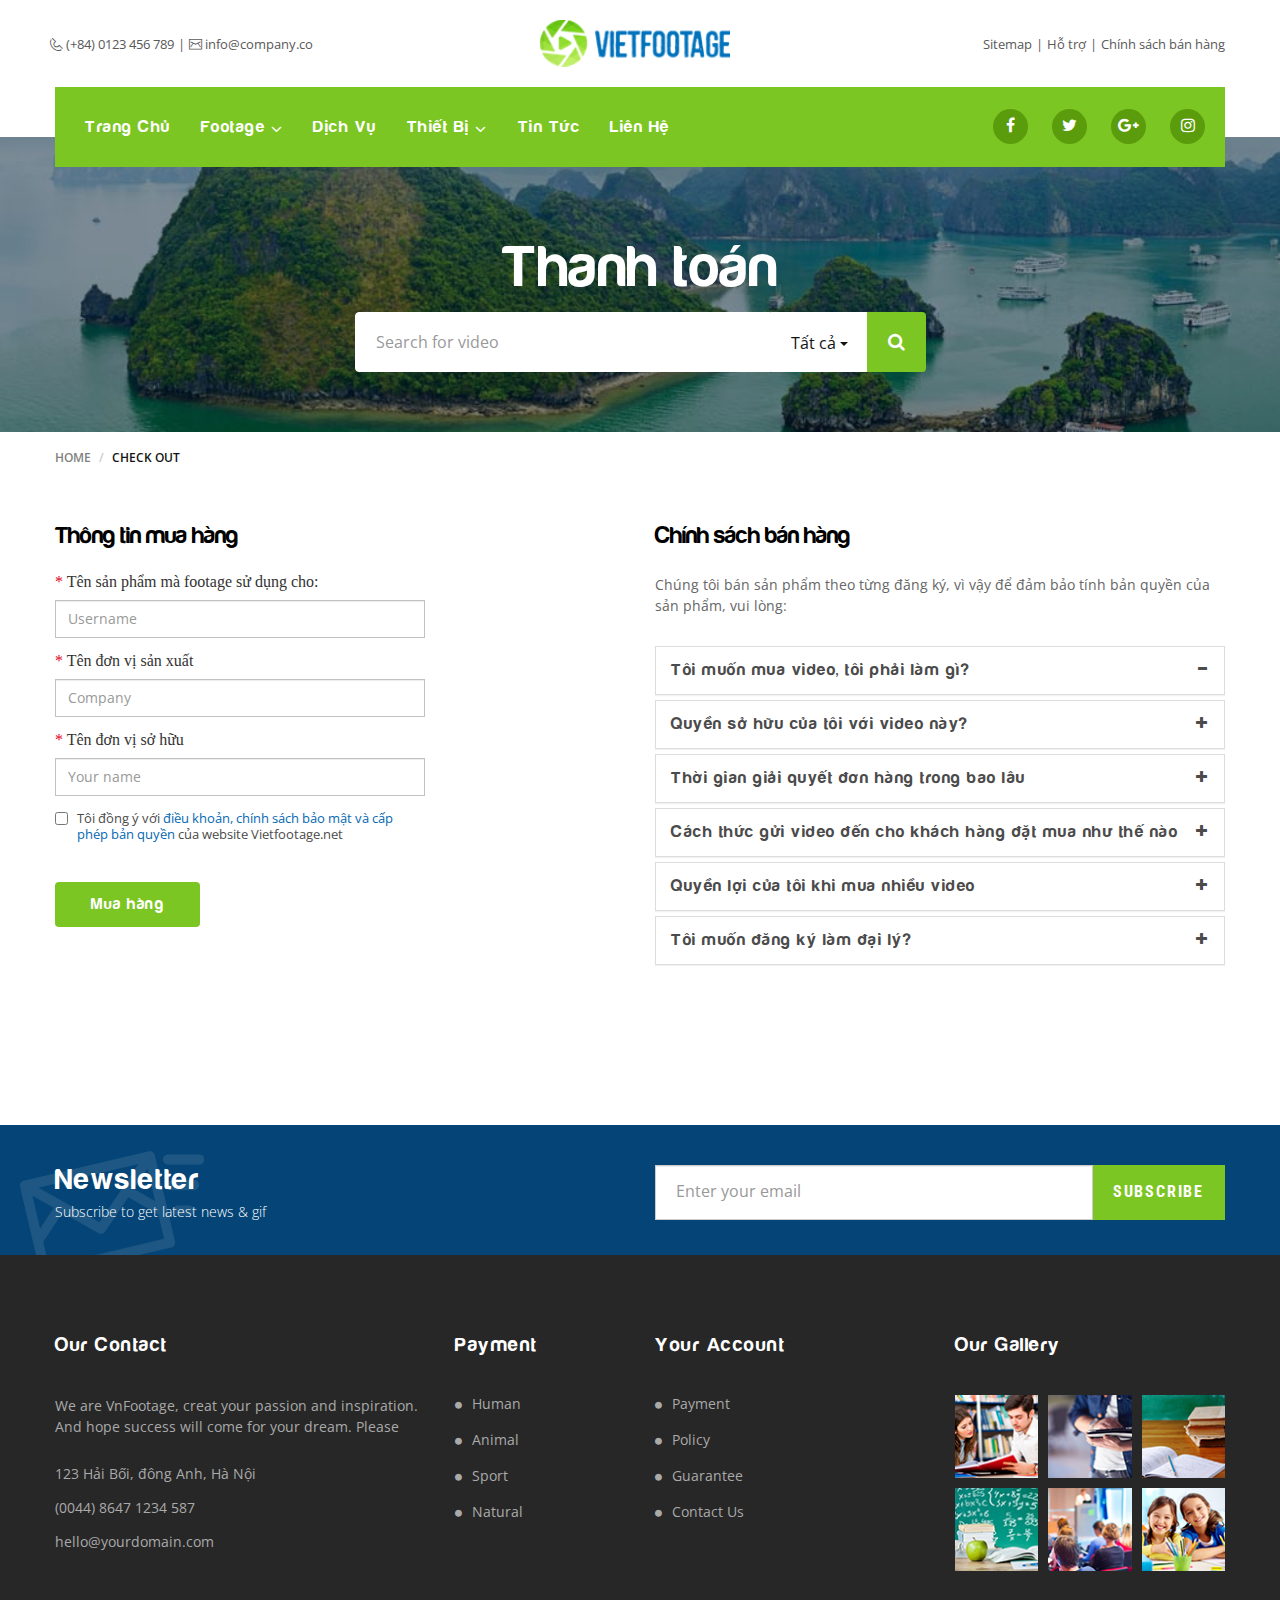
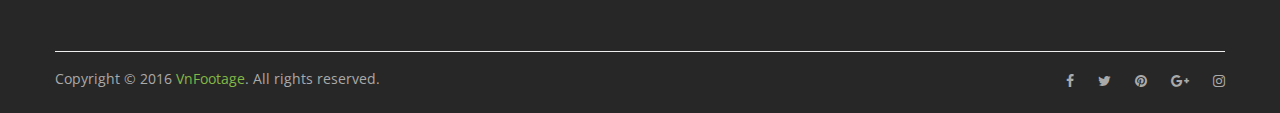
<file: checkout.html>
<!DOCTYPE html>
<html lang="en">

<head>

    <meta charset="utf-8">
    <meta http-equiv="X-UA-Compatible" content="IE=edge">
    <meta name="viewport" content="width=device-width, initial-scale=1">
    <meta name="description" content="">
    <meta name="author" content="">
    <link rel="icon" href="favicon.ico" type="image/x-icon"/>
    <link rel="shortcut icon" href="favicon.ico" type="image/x-icon"/>
    <title>VIETFOOTAGE</title>

    <link rel="stylesheet" type="text/css" href="css/bootstrap.min.css">
    <link rel="stylesheet" type="text/css" href="css/font-awesome.min.css">
    <!-- Stroke-Gap-Icons -->
    <link rel="stylesheet" type="text/css" href="css/Stroke-Gap-Icons.css">
    <link rel="stylesheet" type="text/css" href="css/ie7.css">
    <link rel="stylesheet" type="text/css" href="css/lightslider.min.css">
    <link rel="stylesheet" type="text/css" href="css/animate.css">
    <link rel="stylesheet" type="text/css" href="css/style.css">

    <!-- HTML5 Shim and Respond.js IE8 support of HTML5 elements and media queries -->
    <!-- WARNING: Respond.js doesn't work if you view the page via file:// -->
    <!--[if lt IE 9]>
    <script src="https://oss.maxcdn.com/libs/html5shiv/3.7.0/html5shiv.js"></script>
    <script src="https://oss.maxcdn.com/libs/respond.js/1.4.2/respond.min.js"></script>
    <![endif]-->

    <!-- jQuery -->
    <script src="js/jquery.min.js"></script>
    <!-- Bootstrap Core JavaScript -->
    <script src="js/bootstrap.min.js"></script>
    <script type="text/javascript" src="js/lightslider.min.js"></script>
    <script type="text/javascript" src="js/wow.min.js"></script>
    <!-- Main Js -->
    <script type="text/javascript" src="js/main.js"></script>

</head>

<body>
    <input type="checkbox" id="drawer-toggle" name="drawer-toggle"/>
    <label for="drawer-toggle" id="drawer-toggle-label"></label> 
    <header>
        <div class="container">
            <div class="row">
                <div class="col-md-12">
                    <ul class="list-inline info-web pull-left wow fadeInRight" data-wow-duration="1s">
                        <li><span class="icon icon-Phone2"></span> (+84) 0123 456 789</li>
                        <li><span class="vetical-bar">|</span></li>
                        <li><span class="icon icon-Mail"></span> info@company.co</li>
                    </ul>
                    <ul class="pull-right list-inline info-web wow fadeInLeft" data-wow-duration="1s">
                        <li><a href="#">Sitemap</a></li>
                        <li><span class="vetical-bar">|</span></li>
                        <li><a href="#">Hỗ trợ</a></li>
                        <li><span class="vetical-bar">|</span></li>
                        <li><a href="#">Chính sách bán hàng</a></li>
                    </ul>
                    <div class="col-md-4 col-sm-12">
                        <div class="box-logo  wow zoomIn" data-wow-duration="1s">
                            <img src="images/logo.png" alt="Logo-company" class="logo">
                        </div>
                    </div>
                    
                    <div class="clear"></div>
                    
                </div>
            </div>

            <div class="main-menu">
                <nav class="navbar navbar-main">
                    <div class="container-fluid">
                        <ul class="nav navbar-nav pull-left">
                            <li class="active"><a href="index.html">Trang chủ</a></li>
                            <li>
                                <a href="#" class="dropdown-toggle" data-toggle="dropdown">
                                    Footage <span class="fa fa-angle-down"></span>
                                </a>              
                                <div class="dropdown-menu dropdown-menu-list">
                                    <ul>
                                        <li><a href="#">Quảng Ninh</a></li>
                                        <li><a href="#">Yên Bái</a></li>
                                        <li><a href="#">Đà Lạt</a></li>
                                        <li><a href="#">Nha Trang</a></li>
                                        <li><a href="#">Tiền Giang</a></li>
                                    </ul>
                                    <ul>
                                        <li><a href="#">Hà Nội</a></li>
                                        <li><a href="#">Đắk Nông</a></li>
                                        <li><a href="#">Gia Lai</a></li>
                                        <li><a href="#">Hồ Chí Minh</a></li>
                                    </ul>
                                </div>
                            </li>
                            <li><a href="service.html">Dịch vụ</a></li>

                            <li class="dropdown mega-dropdown">
                                <a href="#" class="dropdown-toggle" data-toggle="dropdown">Thiết bị <span class="fa fa-angle-down"></span></a>              
                                <ul class="dropdown-menu mega-dropdown-menu">
                                    <li class="col-sm-3">
                                        <a href="#" class="link-img">
                                            <img src="images/flycam1.jpg">
                                        </a>
                                        <a href="#">Dji Inspire 2</a>
                                    </li>
                                    <li class="col-sm-3">
                                        <a href="#" class="link-img">
                                            <img src="images/flycam2.jpg">
                                        </a>
                                        <a href="#">Dji Matric 600</a>
                                    </li>
                                    <li class="col-sm-3">
                                        <a href="#" class="link-img">
                                            <img src="images/flycam3.jpg">
                                        </a>
                                        <a href="#">Dji Phantom 4 Pro</a>
                                    </li>
                                    <li class="col-sm-3">
                                        <a href="#" class="link-img">
                                            <img src="images/flycam4.jpg">
                                        </a>
                                        <a href="#">Red Weapon</a>
                                    </li>
                                </ul>               
                            </li>
                            <li><a href="#">Tin tức</a></li>
                            <li><a href="contact.html">Liên hệ</a></li>
                        </ul>

                        <ul class="list-inline pull-right list-connect-link">
                            <li><a href="#"><span class="fa fa-facebook"></span></a></li>
                            <li><a href="#"><span class="fa fa-twitter"></span></a></li>
                            <li><a href="#"><span class="fa fa-google-plus"></span></a></li>
                            <li><a href="#"><span class="fa fa-instagram"></span></a></li>
                        </ul>
                    </div>
                    
                </nav>
            </div>

        </div>
        
    </header>

    <!-- Menu Mobile -->
    <nav id="drawer">
        <span class="close-menu"><img src="images/close.png"></span> 
        <form class="search-video">
            <div class="input-group">
                <input type="text" class="form-control" placeholder="Search for video">
                <span class="input-group-btn">
                <button class="btn btn-default" type="button"><span class="fa fa-search"></span></button>
                </span>
            </div>
        </form>   
        <ul class="nav navbar-nav pull-left">
            <li class="active"><a href="index.html">Trang chủ</a></li>
            <li>
                <a href="#" class="dropdown-toggle" id="list1" data-toggle="dropdown" role="button" aria-haspopup="true" aria-expanded="true"> 
                    Footage <span class="fa fa-angle-down"></span>
                </a>
                <ul class="dropdown-menu dropdown-menu-list child" aria-labelledby="list1"> 
            
                    <li><a href="#">Quảng Ninh</a></li>
                    <li><a href="#">Yên Bái</a></li>
                    <li><a href="#">Đà Lạt</a></li>
                    <li><a href="#">Nha Trang</a></li>
                    <li><a href="#">Tiền Giang</a></li>
                    <li><a href="#">Hà Nội</a></li>
                    <li><a href="#">Đắk Nông</a></li>
                    <li><a href="#">Gia Lai</a></li>
                    <li><a href="#">Hồ Chí Minh</a></li>
                           
                </ul> 
            </li>
            <li><a href="service.html">Dịch vụ</a></li>
            <li>
                <a href="#" class="dropdown-toggle" id="list2" data-toggle="dropdown" role="button" aria-haspopup="true" aria-expanded="true"> 
                    Thiết bị <span class="fa fa-angle-down"></span>
                </a>
                <ul class="dropdown-menu child" aria-labelledby="list2"> 
                    <li class="col-sm-3">
                        <a href="#" class="link-img">
                            <img src="images/flycam1.jpg">
                        </a>
                        <a href="#">Dji Inspire 2</a>
                    </li>
                    <li class="col-sm-3">
                        <a href="#" class="link-img">
                            <img src="images/flycam2.jpg">
                        </a>
                        <a href="#">Dji Matric 600</a>
                    </li>
                    <li class="col-sm-3">
                        <a href="#" class="link-img">
                            <img src="images/flycam3.jpg">
                        </a>
                        <a href="#">Dji Phantom 4 Pro</a>
                    </li>
                    <li class="col-sm-3">
                        <a href="#" class="link-img">
                            <img src="images/flycam4.jpg">
                        </a>
                        <a href="#">Red Weapon</a>
                    </li>
                </ul> 
            </li>
            <li><a href="#">Tin tức</a></li>
            <li><a href="contact.html">Liên hệ</a></li>
        </ul>

        <ul class="nav navbar-nav pull-left">
            <li><a href="register.html">Sign In / Register <span class="icon-user"><img src="images/icon-user.png"></span></a></li>
            
            <li id="fat-menu" class="dropdown open">
                <a href="#" class="dropdown-toggle" id="lang" data-toggle="dropdown" role="button" aria-haspopup="true" aria-expanded="true"> VietNamese <span class="fa fa-angle-down"></span></a>
                <ul class="dropdown-menu child" aria-labelledby="lang"> 
                    <li><a href="#">VietNamese</a></li> 
                    <li><a href="#">English</a></li> 
                </ul>
            </li>
            
        </ul>
        
    </nav>
    <!-- ./Menu Mobile -->
    
    <section class="section section-banner" style="background-image: url(images/banner/banner1.png);">
        <div class="container">
            <h3 class="label">Thanh toán</h3>
            <div class="clear"></div>
            <form class="search-video  wow bounceInDown" data-wow-duration="3s">
                <div class="input-group">
                    <input type="text" class="form-control" placeholder="Search for video">
                    <span class="input-group-btn">
                        <div class="dropdown dropdown-all">
                            <button class="btn btn-all dropdown-toggle" type="button" data-toggle="dropdown">   Tất cả
                            <span class="caret"></span></button>
                            <ul class="dropdown-menu">
                                <li><a href="javascript()">Tất cả</a></li>
                                <li>
                                    <a href="javascript()">Ngày đêm</a>
                                    <ul>
                                        <li><a href="javascript()">Sao</a></li>
                                        <li><a href="javascript()">Bình minh</a></li>
                                        <li><a href="javascript()">Hoàng hôn</a></li>
                                        <li><a href="javascript()">Mưa</a></li>
                                    </ul>
                                </li>
                                <li>
                                    <a href="javascript()">Đồng quê</a>
                                    <ul>
                                        <li><a href="javascript()">Hoa</a></li>
                                        <li><a href="javascript()">Sông</a></li>
                                        <li><a href="javascript()">Tre</a></li>
                                        <li><a href="javascript()">Lúa</a></li>
                                    </ul>
                                </li>
                            </ul>
                        </div>
                        <button class="btn btn-search" type="button"><span class="fa fa-search"></span></button>
                    </span>
                </div>
            </form>
        </div>
    </section>
    <section class="section breadcrumbs">
        <div class="container">
            <ol class="breadcrumb">
                <li><a href="#">Home</a></li>
                <li class="active">check out</li>
            </ol>
        </div>
    </section>

    <section class="section section-register">
        <div class="container">
            <div class="row">
                <div class="col-md-4">
                    <div class="item-register">
                        <div class="title">
                            <h3 class="name">
                                Thông tin mua hàng
                            </h3>
                        </div>
                        <form class="form-register sign-up">
                            <div class="form-group">
                                <label><span class="text-red">*</span> Tên sản phẩm mà footage sử dụng cho:</label>
                                <input type="text" class="form-control" placeholder="Username">
                            </div>
                            <div class="form-group">
                                <label><span class="text-red">*</span> Tên đơn vị sản xuất</label>
                                <input type="text" class="form-control" placeholder="Company">
                            </div>
                            <div class="form-group">
                                <label><span class="text-red">*</span> Tên đơn vị sở hữu</label>
                                <input type="text" class="form-control" placeholder="Your name">
                            </div>
                            
                            <div class="form-group">
                                <label class="agree">
                                    <input type="checkbox" value="">
                                    Tôi đồng ý với <span>điều khoản, chính sách bảo mật và cấp phép bản quyền</span> của website Vietfootage.net
                                </label>
                            </div>
                            <a href="#" class="btn btn-signIn">Mua hàng</a>
                        </form>
                    </div>
                </div>
                <div class="col-md-6 col-md-offset-2">
                    <div class="item-register">
                        <div class="title">
                            <h3 class="name">
                                Chính sách bán hàng
                            </h3>
                            
                        </div>
                        <p class="text">Chúng tôi bán sản phẩm theo từng đăng ký, vì vậy để đảm bảo tính bản quyền của sản phẩm, vui lòng:</p>
                        <div class="panel-group" id="accordionCheckout" role="tablist" aria-multiselectable="true">
                            <div class="panel panel-default">
                                <div class="panel-heading" role="tab" id="headingOne">
                                    <h4 class="panel-title">
                                        <a role="button" data-toggle="collapse" data-parent="#accordionCheckout" href="#collapseOne" aria-expanded="true" aria-controls="collapseOne">
                                            Tôi muốn mua video, tôi phải làm gì?
                                        </a>
                                    </h4>
                                </div>
                                <div id="collapseOne" class="panel-collapse collapse" role="tabpanel" aria-labelledby="headingOne">
                                    <div class="panel-body">
                                        Chúng tôi chỉ bán tác quyền cho một lần sử dụng, mỗi lần sử dụng tiếp bạn phải mua mới.<br>
                                        Không sử dụng sản phẩm của chúng tôi để chia sẻ, cho tặng dưới mọi hình thức mà không được sự đồng ý của chúng tôi.
                                    </div>
                                </div>
                            </div>
                            <div class="panel panel-default">
                                <div class="panel-heading" role="tab" id="headingTwo">
                                    <h4 class="panel-title">
                                        <a class="collapsed" role="button" data-toggle="collapse" data-parent="#accordionCheckout" href="#collapseTwo" aria-expanded="false" aria-controls="collapseTwo">
                                            Quyền sở hữu của tôi với video này?
                                        </a>
                                    </h4>
                                </div>
                                <div id="collapseTwo" class="panel-collapse collapse" role="tabpanel" aria-labelledby="headingTwo">
                                    <div class="panel-body">
                                        Chúng tôi chỉ bán tác quyền cho một lần sử dụng, mỗi lần sử dụng tiếp bạn phải mua mới.<br>
                                        Không sử dụng sản phẩm của chúng tôi để chia sẻ, cho tặng dưới mọi hình thức mà không được sự đồng ý của chúng tôi.
                                    </div>
                                </div>
                            </div>
                            <div class="panel panel-default">
                                <div class="panel-heading" role="tab" id="headingThree">
                                    <h4 class="panel-title">
                                        <a class="collapsed" role="button" data-toggle="collapse" data-parent="#accordionCheckout" href="#collapseThree" aria-expanded="false" aria-controls="collapseThree">
                                            Thời gian giải quyết đơn hàng trong bao lâu
                                        </a>
                                    </h4>
                                </div>
                                <div id="collapseThree" class="panel-collapse collapse" role="tabpanel" aria-labelledby="headingThree">
                                    <div class="panel-body">
                                        Chúng tôi chỉ bán tác quyền cho một lần sử dụng, mỗi lần sử dụng tiếp bạn phải mua mới.<br>
                                        Không sử dụng sản phẩm của chúng tôi để chia sẻ, cho tặng dưới mọi hình thức mà không được sự đồng ý của chúng tôi.
                                    </div>
                                </div>
                            </div>
                            
                            <div class="panel panel-default">
                                <div class="panel-heading" role="tab" id="headingFore">
                                    <h4 class="panel-title">
                                        <a class="collapsed" role="button" data-toggle="collapse" data-parent="#accordionCheckout" href="#collapseFore" aria-expanded="false" aria-controls="collapseFore">
                                            Cách thức gửi video đến cho khách hàng đặt mua như thế nào
                                        </a>
                                    </h4>
                                </div>
                                <div id="collapseFore" class="panel-collapse collapse" role="tabpanel" aria-labelledby="headingFore">
                                    <div class="panel-body">
                                        Chúng tôi chỉ bán tác quyền cho một lần sử dụng, mỗi lần sử dụng tiếp bạn phải mua mới.<br>
                                        Không sử dụng sản phẩm của chúng tôi để chia sẻ, cho tặng dưới mọi hình thức mà không được sự đồng ý của chúng tôi.
                                    </div>
                                </div>
                            </div>
                            <div class="panel panel-default">
                                <div class="panel-heading" role="tab" id="headingFire">
                                    <h4 class="panel-title">
                                        <a class="collapsed" role="button" data-toggle="collapse" data-parent="#accordionCheckout" href="#collapseFire" aria-expanded="false" aria-controls="collapseThree">
                                            Quyền lợi của tôi khi mua nhiều video
                                        </a>
                                    </h4>
                                </div>
                                <div id="collapseFire" class="panel-collapse collapse" role="tabpanel" aria-labelledby="headingFire">
                                    <div class="panel-body">
                                        Chúng tôi chỉ bán tác quyền cho một lần sử dụng, mỗi lần sử dụng tiếp bạn phải mua mới.<br>
                                        Không sử dụng sản phẩm của chúng tôi để chia sẻ, cho tặng dưới mọi hình thức mà không được sự đồng ý của chúng tôi.
                                    </div>
                                </div>
                            </div>
                            <div class="panel panel-default">
                                <div class="panel-heading" role="tab" id="headingSix">
                                    <h4 class="panel-title">
                                        <a class="collapsed" role="button" data-toggle="collapse" data-parent="#accordionCheckout" href="#collapseSix" aria-expanded="false" aria-controls="collapseSix">
                                            Tôi muốn đăng ký làm đại lý?
                                        </a>
                                    </h4>
                                </div>
                                <div id="collapseSix" class="panel-collapse collapse" role="tabpanel" aria-labelledby="headingSix">
                                    <div class="panel-body">
                                        Chúng tôi chỉ bán tác quyền cho một lần sử dụng, mỗi lần sử dụng tiếp bạn phải mua mới.<br>
                                        Không sử dụng sản phẩm của chúng tôi để chia sẻ, cho tặng dưới mọi hình thức mà không được sự đồng ý của chúng tôi.
                                    </div>
                                </div>
                            </div>
                        </div>
                    </div>
                </div>
            </div>
        </div>
    </section>

    

    <section class="section section-newsletter" style="background-image: url(images/banner-newsletter.png);">
        <div class="container">
            <div class="row">
                <div class="col-sm-6">
                    <h3 class="newsletter-title">Newsletter</h3>
                    <p class="newsletter-subscript">Subscribe to get latest news & gif</p>
                </div>
                <div class="col-sm-6">
                    <form>
                        <div class="input-group">
                            <input type="text" class="form-control" placeholder="Enter your email">
                            <span class="input-group-btn">
                                <button class="btn btn-subscribe" type="button">SUBSCRIBE</button>
                            </span>
                        </div>
                    </form>
                </div>
            </div>
        </div>
    </section>

    <footer>
        <div class="container">
            <div class="row">
                <div class="col-md-4">
                    <h4 class="title">Our Contact</h4>
                    <p class="desc">
                        We are VnFootage, creat your passion and inspiration. And hope success will come for your dream. Please
                    </p>
                    <ul class="info-company">
                        <li>123 Hải Bối, đông Anh, Hà Nội</li>
                        <li>(0044) 8647 1234 587</li>
                        <li>hello@yourdomain.com</li>
                    </ul>
                </div>
                <div class="col-md-2 col-sm-6">
                    <h4 class="title">Payment</h4>
                    <ul class="info-link">
                        <li><a href="#">Human</a></li>
                        <li><a href="#">Animal</a></li>
                        <li><a href="#">Sport</a></li>
                        <li><a href="#">Natural</a></li>
                    </ul>
                </div>
                <div class="col-md-3 col-sm-6">
                    <h4 class="title">Your Account</h4>
                    <ul class="info-link">
                        <li><a href="#">Payment</a></li>
                        <li><a href="#">Policy</a></li>
                        <li><a href="#">Guarantee</a></li>
                        <li><a href="#">Contact Us</a></li>
                    </ul>
                </div>
                <div class="col-md-3 ">
                    <h4 class="title">Our Gallery</h4>
                    <div class="box-galery">
                        <div class="galery">
                            <img src="images/galery/galery1.png" alt="">
                        </div>
                        <div class="galery">
                            <img src="images/galery/galery2.png" alt="">
                        </div>
                        <div class="galery">
                            <img src="images/galery/galery3.png" alt="">
                        </div>
                        <div class="galery">
                            <img src="images/galery/galery4.png" alt="">
                        </div>
                        <div class="galery">
                            <img src="images/galery/galery5.png" alt="">
                        </div>
                        <div class="galery">
                            <img src="images/galery/galery6.png" alt="">
                        </div>
                        <div class="clear"></div>
                    </div>
                </div>
            </div>
            <hr>
            
            <ul class="list-inline list-connect-link">
                <li><a href="#"><span class="fa fa-facebook"></span></a></li>
                <li><a href="#"><span class="fa fa-twitter"></span></a></li>
                <li><a href="#"><span class="fa fa-pinterest"></span></a></li>
                <li><a href="#"><span class="fa fa-google-plus"></span></a></li>
                <li><a href="#"><span class="fa fa-instagram"></span></a></li>
            </ul>
            <p class="copyright">Copyright © 2016  <span>VnFootage</span>. All rights reserved.</p>
        </div>
    </footer>
</body>

</html>
</file>
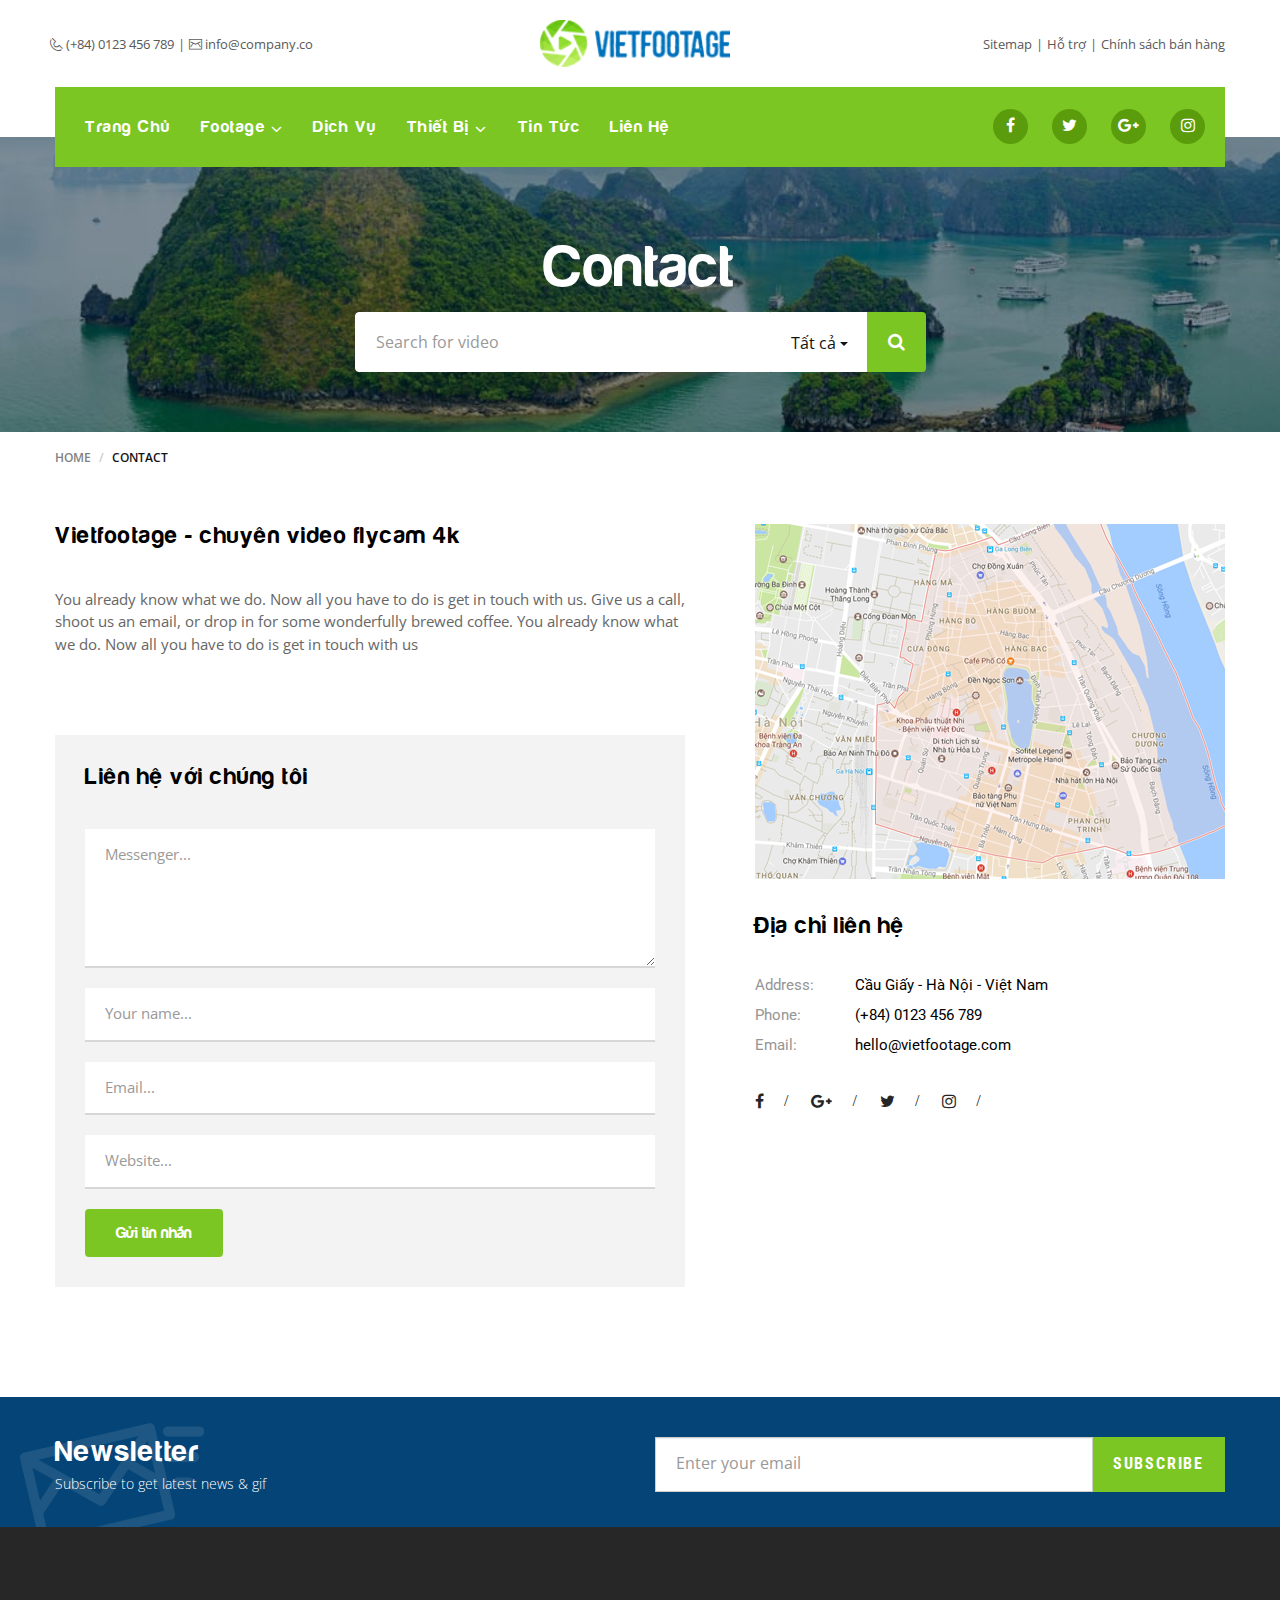
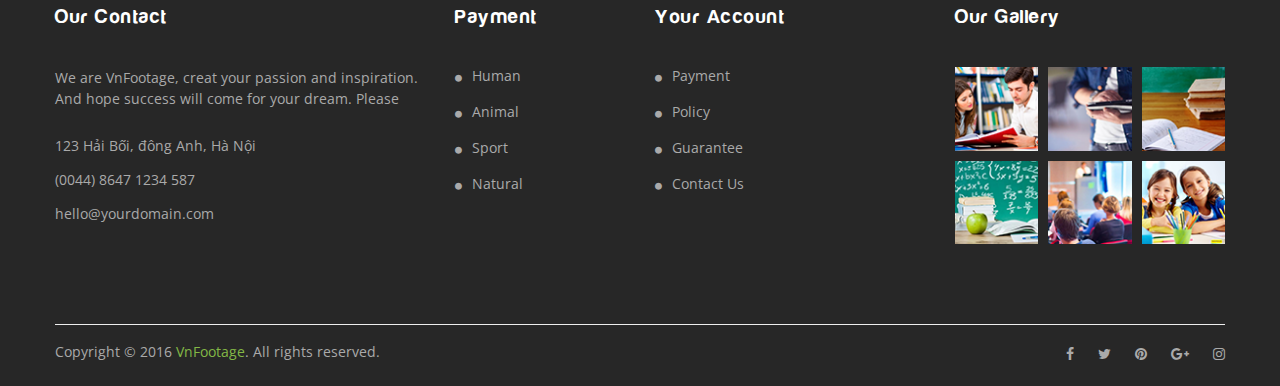
<file: contact.html>
<!DOCTYPE html>
<html lang="en">

<head>

    <meta charset="utf-8">
    <meta http-equiv="X-UA-Compatible" content="IE=edge">
    <meta name="viewport" content="width=device-width, initial-scale=1">
    <meta name="description" content="">
    <meta name="author" content="">
    <link rel="icon" href="favicon.ico" type="image/x-icon"/>
    <link rel="shortcut icon" href="favicon.ico" type="image/x-icon"/>
    <title>VIETFOOTAGE</title>

    <link rel="stylesheet" type="text/css" href="css/bootstrap.min.css">
    <link rel="stylesheet" type="text/css" href="css/font-awesome.min.css">
    <!-- Stroke-Gap-Icons -->
    <link rel="stylesheet" type="text/css" href="css/Stroke-Gap-Icons.css">
    <link rel="stylesheet" type="text/css" href="css/ie7.css">
    <link rel="stylesheet" type="text/css" href="css/lightslider.min.css">
    <link rel="stylesheet" type="text/css" href="css/animate.css">
    <link rel="stylesheet" type="text/css" href="css/style.css">

    <!-- HTML5 Shim and Respond.js IE8 support of HTML5 elements and media queries -->
    <!-- WARNING: Respond.js doesn't work if you view the page via file:// -->
    <!--[if lt IE 9]>
    <script src="https://oss.maxcdn.com/libs/html5shiv/3.7.0/html5shiv.js"></script>
    <script src="https://oss.maxcdn.com/libs/respond.js/1.4.2/respond.min.js"></script>
    <![endif]-->

    <!-- jQuery -->
    <script src="js/jquery.min.js"></script>
    <!-- Bootstrap Core JavaScript -->
    <script src="js/bootstrap.min.js"></script>
    <script type="text/javascript" src="js/lightslider.min.js"></script>
    <script type="text/javascript" src="js/wow.min.js"></script>
    <!-- Main Js -->
    <script type="text/javascript" src="js/main.js"></script>

</head>

<body>
    <input type="checkbox" id="drawer-toggle" name="drawer-toggle"/>
    <label for="drawer-toggle" id="drawer-toggle-label"></label> 
    <header>
        <div class="container">
            <div class="row">
                <div class="col-md-12">
                    <ul class="list-inline info-web pull-left wow fadeInRight" data-wow-duration="1s">
                        <li><span class="icon icon-Phone2"></span> (+84) 0123 456 789</li>
                        <li><span class="vetical-bar">|</span></li>
                        <li><span class="icon icon-Mail"></span> info@company.co</li>
                    </ul>
                    <ul class="pull-right list-inline info-web wow fadeInLeft" data-wow-duration="1s">
                        <li><a href="#">Sitemap</a></li>
                        <li><span class="vetical-bar">|</span></li>
                        <li><a href="#">Hỗ trợ</a></li>
                        <li><span class="vetical-bar">|</span></li>
                        <li><a href="#">Chính sách bán hàng</a></li>
                    </ul>
                    <div class="col-md-4 col-sm-12">
                        <div class="box-logo  wow zoomIn" data-wow-duration="1s">
                            <img src="images/logo.png" alt="Logo-company" class="logo">
                        </div>
                    </div>
                    
                    <div class="clear"></div>
                    
                </div>
            </div>

            <div class="main-menu">
                <nav class="navbar navbar-main">
                    <div class="container-fluid">
                        <ul class="nav navbar-nav pull-left">
                            <li class="active"><a href="index.html">Trang chủ</a></li>
                            <li>
                                <a href="#" class="dropdown-toggle" data-toggle="dropdown">
                                    Footage <span class="fa fa-angle-down"></span>
                                </a>              
                                <div class="dropdown-menu dropdown-menu-list">
                                    <ul>
                                        <li><a href="#">Quảng Ninh</a></li>
                                        <li><a href="#">Yên Bái</a></li>
                                        <li><a href="#">Đà Lạt</a></li>
                                        <li><a href="#">Nha Trang</a></li>
                                        <li><a href="#">Tiền Giang</a></li>
                                    </ul>
                                    <ul>
                                        <li><a href="#">Hà Nội</a></li>
                                        <li><a href="#">Đắk Nông</a></li>
                                        <li><a href="#">Gia Lai</a></li>
                                        <li><a href="#">Hồ Chí Minh</a></li>
                                    </ul>
                                </div>
                            </li>
                            <li><a href="service.html">Dịch vụ</a></li>

                            <li class="dropdown mega-dropdown">
                                <a href="#" class="dropdown-toggle" data-toggle="dropdown">Thiết bị <span class="fa fa-angle-down"></span></a>              
                                <ul class="dropdown-menu mega-dropdown-menu">
                                    <li class="col-sm-3">
                                        <a href="#" class="link-img">
                                            <img src="images/flycam1.jpg">
                                        </a>
                                        <a href="#">Dji Inspire 2</a>
                                    </li>
                                    <li class="col-sm-3">
                                        <a href="#" class="link-img">
                                            <img src="images/flycam2.jpg">
                                        </a>
                                        <a href="#">Dji Matric 600</a>
                                    </li>
                                    <li class="col-sm-3">
                                        <a href="#" class="link-img">
                                            <img src="images/flycam3.jpg">
                                        </a>
                                        <a href="#">Dji Phantom 4 Pro</a>
                                    </li>
                                    <li class="col-sm-3">
                                        <a href="#" class="link-img">
                                            <img src="images/flycam4.jpg">
                                        </a>
                                        <a href="#">Red Weapon</a>
                                    </li>
                                </ul>               
                            </li>
                            <li><a href="#">Tin tức</a></li>
                            <li><a href="contact.html">Liên hệ</a></li>
                        </ul>

                        <ul class="list-inline pull-right list-connect-link">
                            <li><a href="#"><span class="fa fa-facebook"></span></a></li>
                            <li><a href="#"><span class="fa fa-twitter"></span></a></li>
                            <li><a href="#"><span class="fa fa-google-plus"></span></a></li>
                            <li><a href="#"><span class="fa fa-instagram"></span></a></li>
                        </ul>
                    </div>
                    
                </nav>
            </div>

        </div>
        
    </header>

    <!-- Menu Mobile -->
    <nav id="drawer">
        <span class="close-menu"><img src="images/close.png"></span> 
        <form class="search-video">
            <div class="input-group">
                <input type="text" class="form-control" placeholder="Search for video">
                <span class="input-group-btn">
                <button class="btn btn-default" type="button"><span class="fa fa-search"></span></button>
                </span>
            </div>
        </form>   
        <ul class="nav navbar-nav pull-left">
            <li class="active"><a href="index.html">Trang chủ</a></li>
            <li>
                <a href="#" class="dropdown-toggle" id="list1" data-toggle="dropdown" role="button" aria-haspopup="true" aria-expanded="true"> 
                    Footage <span class="fa fa-angle-down"></span>
                </a>
                <ul class="dropdown-menu dropdown-menu-list child" aria-labelledby="list1"> 
            
                    <li><a href="#">Quảng Ninh</a></li>
                    <li><a href="#">Yên Bái</a></li>
                    <li><a href="#">Đà Lạt</a></li>
                    <li><a href="#">Nha Trang</a></li>
                    <li><a href="#">Tiền Giang</a></li>
                    <li><a href="#">Hà Nội</a></li>
                    <li><a href="#">Đắk Nông</a></li>
                    <li><a href="#">Gia Lai</a></li>
                    <li><a href="#">Hồ Chí Minh</a></li>
                           
                </ul> 
            </li>
            <li><a href="service.html">Dịch vụ</a></li>
            <li>
                <a href="#" class="dropdown-toggle" id="list2" data-toggle="dropdown" role="button" aria-haspopup="true" aria-expanded="true"> 
                    Thiết bị <span class="fa fa-angle-down"></span>
                </a>
                <ul class="dropdown-menu child" aria-labelledby="list2"> 
                    <li class="col-sm-3">
                        <a href="#" class="link-img">
                            <img src="images/flycam1.jpg">
                        </a>
                        <a href="#">Dji Inspire 2</a>
                    </li>
                    <li class="col-sm-3">
                        <a href="#" class="link-img">
                            <img src="images/flycam2.jpg">
                        </a>
                        <a href="#">Dji Matric 600</a>
                    </li>
                    <li class="col-sm-3">
                        <a href="#" class="link-img">
                            <img src="images/flycam3.jpg">
                        </a>
                        <a href="#">Dji Phantom 4 Pro</a>
                    </li>
                    <li class="col-sm-3">
                        <a href="#" class="link-img">
                            <img src="images/flycam4.jpg">
                        </a>
                        <a href="#">Red Weapon</a>
                    </li>
                </ul> 
            </li>
            <li><a href="#">Tin tức</a></li>
            <li><a href="contact.html">Liên hệ</a></li>
        </ul>

        <ul class="nav navbar-nav pull-left">
            <li><a href="register.html">Sign In / Register <span class="icon-user"><img src="images/icon-user.png"></span></a></li>
            
            <li id="fat-menu" class="dropdown open">
                <a href="#" class="dropdown-toggle" id="lang" data-toggle="dropdown" role="button" aria-haspopup="true" aria-expanded="true"> VietNamese <span class="fa fa-angle-down"></span></a>
                <ul class="dropdown-menu child" aria-labelledby="lang"> 
                    <li><a href="#">VietNamese</a></li> 
                    <li><a href="#">English</a></li> 
                </ul>
            </li>
            
        </ul>
        
    </nav>
    <!-- ./Menu Mobile -->
    
    <section class="section section-banner" style="background-image: url(images/banner/banner1.png);">
        <div class="container">
            <h3 class="label">Contact</h3>
            <div class="clear"></div>
            <form class="search-video wow bounceInDown" data-wow-duration="3s">
                <div class="input-group">
                    <input type="text" class="form-control" placeholder="Search for video">
                    <span class="input-group-btn">
                        <div class="dropdown dropdown-all">
                            <button class="btn btn-all dropdown-toggle" type="button" data-toggle="dropdown">   Tất cả
                            <span class="caret"></span></button>
                            <ul class="dropdown-menu">
                                <li><a href="javascript()">Tất cả</a></li>
                                <li>
                                    <a href="javascript()">Ngày đêm</a>
                                    <ul>
                                        <li><a href="javascript()">Sao</a></li>
                                        <li><a href="javascript()">Bình minh</a></li>
                                        <li><a href="javascript()">Hoàng hôn</a></li>
                                        <li><a href="javascript()">Mưa</a></li>
                                    </ul>
                                </li>
                                <li>
                                    <a href="javascript()">Đồng quê</a>
                                    <ul>
                                        <li><a href="javascript()">Hoa</a></li>
                                        <li><a href="javascript()">Sông</a></li>
                                        <li><a href="javascript()">Tre</a></li>
                                        <li><a href="javascript()">Lúa</a></li>
                                    </ul>
                                </li>
                            </ul>
                        </div>
                        <button class="btn btn-search" type="button"><span class="fa fa-search"></span></button>
                    </span>
                </div>
            </form>
        </div>
    </section>
    <section class="section breadcrumbs">
        <div class="container">
            <ol class="breadcrumb">
                <li><a href="#">Home</a></li>
                <li class="active">Contact</li>
            </ol>
        </div>
    </section>

    <section class="section section-contact">
        <div class="container">
            <div class="row">
                <div class="col-md-7 des40">
                    <h1 class="title">Vietfootage - chuyên video flycam 4k</h1>
                    <div class="desc">
                        You already know what we do. Now all you have to do is get in touch with us. Give us a call, shoot us an email, or drop in for some wonderfully brewed coffee. You already know what we do. Now all you have to do is get in touch with us
                    </div>
                    <form action="" class="form-contact">
                        <h2>Liên hệ với chúng tôi</h2>
                        <div class="form-group">
                           
                            <textarea type="text" class="form-control" rows="5" placeholder="Messenger..."></textarea>
                        </div>
                        <div class="form-group">
                            
                            <input type="text" class="form-control" placeholder="Your name...">
                        </div>
                        <div class="form-group">
                            
                            <input type="text" class="form-control" placeholder="Email...">
                        </div>
                        <div class="form-group">
                          
                            <input type="text" class="form-control" placeholder="Website...">
                        </div>
                        <a href="#" class="btn btn-send">
                            Gửi tin nhắn
                        </a>
                    </form>
                </div>
                <div class="col-md-5">
                    <div class="box-map">
                        <img src="images/map.png">
                    </div>
                    <div class="box-contact">
                        <h2>Địa chỉ liên hệ</h2>
                        <div class="contact-info">
                            <div class="info">
                                <span class="title">Address:</span>
                                Cầu Giấy - Hà Nội - Việt Nam
                            </div>
                            <div class="info">
                                <span class="title">Phone:</span>
                                (+84) 0123 456 789
                            </div>
                            <div class="info">
                                <span class="title">Email:</span>
                                hello@vietfootage.com
                            </div>
                        </div>
                    </div>
                    <ul class="list-inline hiper-link">
                        <li><a href="#"><span class="fa fa-facebook"></span></a></li>
                        <li><a href="#"><span class="fa fa-google-plus"></span></a></li>
                        <li><a href="#"><span class="fa fa-twitter"></span></a></li>
                        <li><a href="#"><span class="fa fa-instagram"></span></a></li>
                    </ul>
                </div>
            </div>
        </div>
    </section>

    <section class="section section-newsletter" style="background-image: url(images/banner-newsletter.png);">
        <div class="container">
            <div class="row">
                <div class="col-sm-6">
                    <h3 class="newsletter-title">Newsletter</h3>
                    <p class="newsletter-subscript">Subscribe to get latest news & gif</p>
                </div>
                <div class="col-sm-6">
                    <form>
                        <div class="input-group">
                            <input type="text" class="form-control" placeholder="Enter your email">
                            <span class="input-group-btn">
                                <button class="btn btn-subscribe" type="button">SUBSCRIBE</button>
                            </span>
                        </div>
                    </form>
                </div>
            </div>
        </div>
    </section>

    <footer>
        <div class="container">
            <div class="row">
                <div class="col-md-4">
                    <h4 class="title">Our Contact</h4>
                    <p class="desc">
                        We are VnFootage, creat your passion and inspiration. And hope success will come for your dream. Please
                    </p>
                    <ul class="info-company">
                        <li>123 Hải Bối, đông Anh, Hà Nội</li>
                        <li>(0044) 8647 1234 587</li>
                        <li>hello@yourdomain.com</li>
                    </ul>
                </div>
                <div class="col-md-2 col-sm-6">
                    <h4 class="title">Payment</h4>
                    <ul class="info-link">
                        <li><a href="#">Human</a></li>
                        <li><a href="#">Animal</a></li>
                        <li><a href="#">Sport</a></li>
                        <li><a href="#">Natural</a></li>
                    </ul>
                </div>
                <div class="col-md-3 col-sm-6">
                    <h4 class="title">Your Account</h4>
                    <ul class="info-link">
                        <li><a href="#">Payment</a></li>
                        <li><a href="#">Policy</a></li>
                        <li><a href="#">Guarantee</a></li>
                        <li><a href="#">Contact Us</a></li>
                    </ul>
                </div>
                <div class="col-md-3 ">
                    <h4 class="title">Our Gallery</h4>
                    <div class="box-galery">
                        <div class="galery">
                            <img src="images/galery/galery1.png" alt="">
                        </div>
                        <div class="galery">
                            <img src="images/galery/galery2.png" alt="">
                        </div>
                        <div class="galery">
                            <img src="images/galery/galery3.png" alt="">
                        </div>
                        <div class="galery">
                            <img src="images/galery/galery4.png" alt="">
                        </div>
                        <div class="galery">
                            <img src="images/galery/galery5.png" alt="">
                        </div>
                        <div class="galery">
                            <img src="images/galery/galery6.png" alt="">
                        </div>
                        <div class="clear"></div>
                    </div>
                </div>
            </div>
            <hr>
            
            <ul class="list-inline list-connect-link">
                <li><a href="#"><span class="fa fa-facebook"></span></a></li>
                <li><a href="#"><span class="fa fa-twitter"></span></a></li>
                <li><a href="#"><span class="fa fa-pinterest"></span></a></li>
                <li><a href="#"><span class="fa fa-google-plus"></span></a></li>
                <li><a href="#"><span class="fa fa-instagram"></span></a></li>
            </ul>
            <p class="copyright">Copyright © 2016  <span>VnFootage</span>. All rights reserved.</p>
        </div>
    </footer>
</body>

</html>
</file>
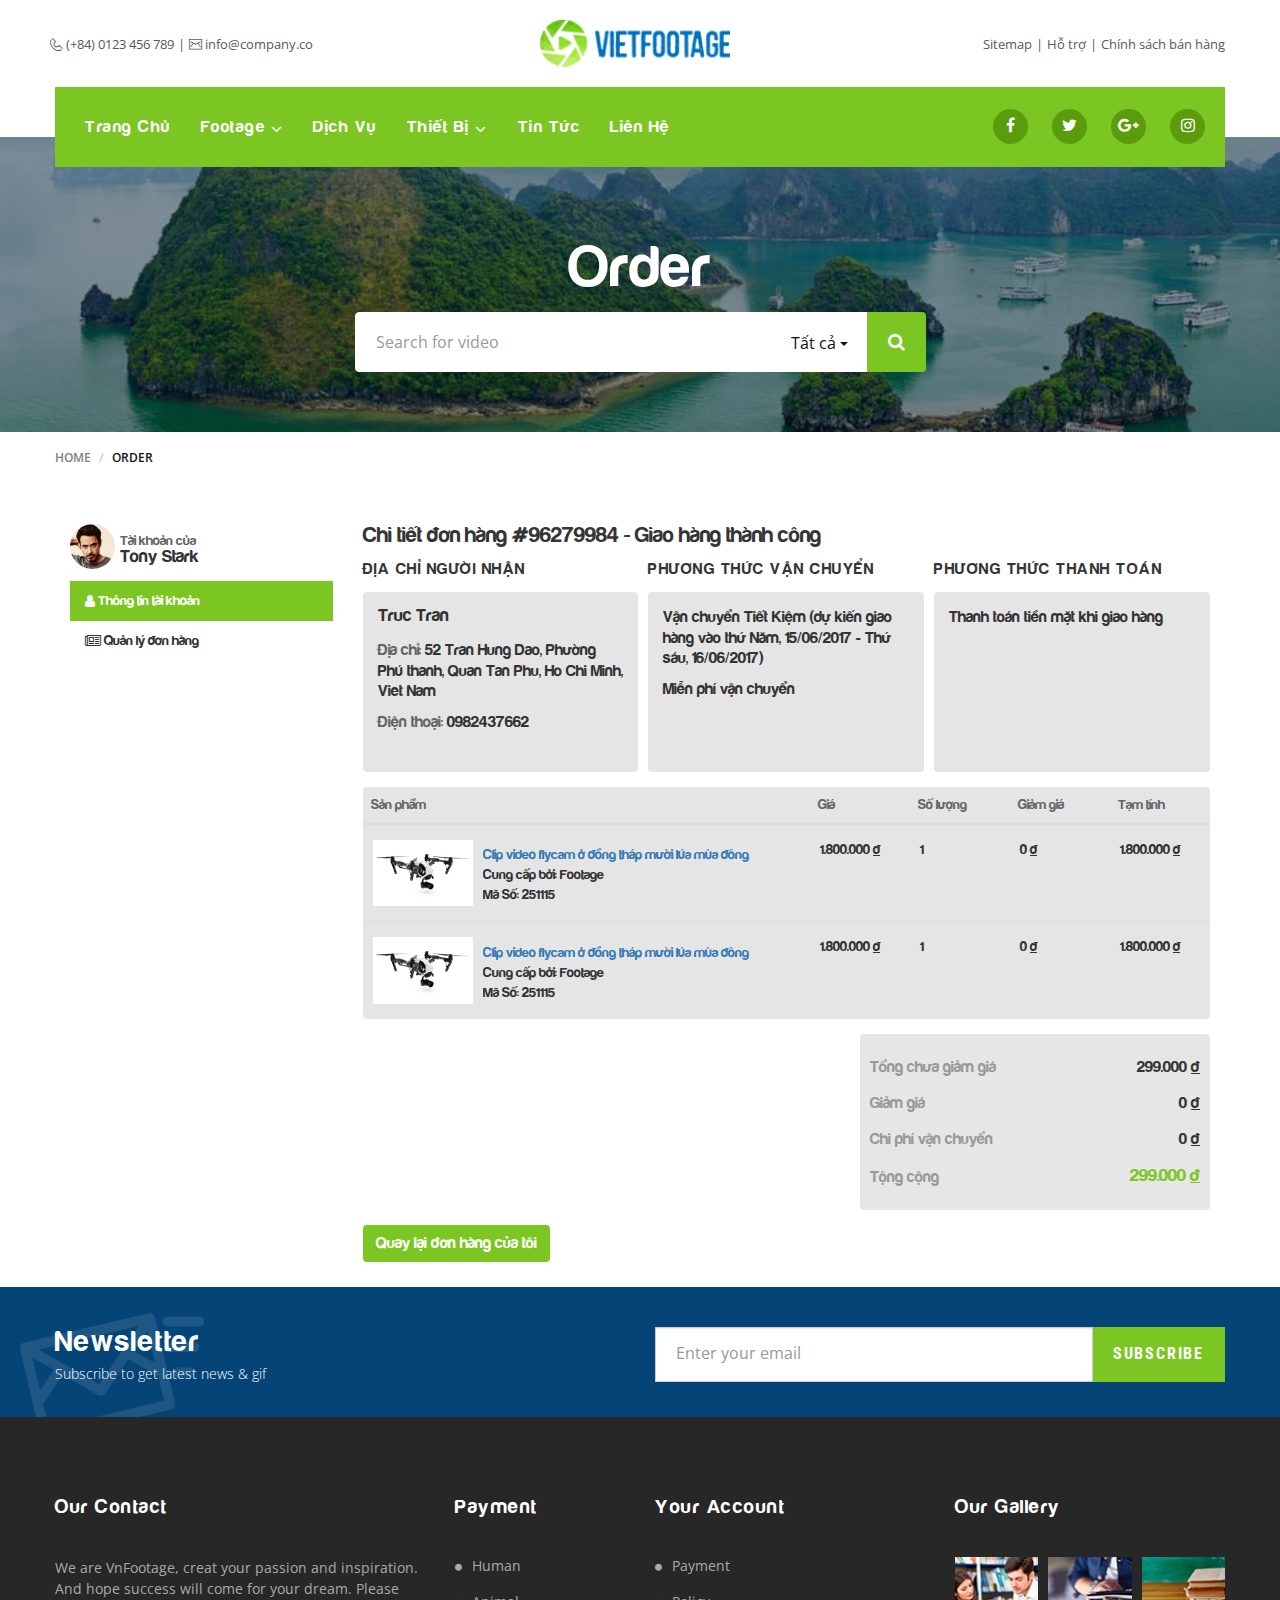
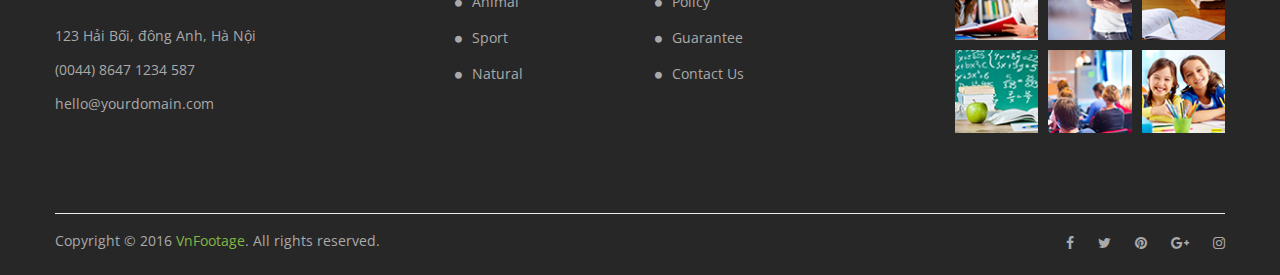
<file: order-detail.html>
<!DOCTYPE html>
<html lang="en">

<head>

    <meta charset="utf-8">
    <meta http-equiv="X-UA-Compatible" content="IE=edge">
    <meta name="viewport" content="width=device-width, initial-scale=1">
    <meta name="description" content="">
    <meta name="author" content="">
    <link rel="icon" href="favicon.ico" type="image/x-icon" />
    <link rel="shortcut icon" href="favicon.ico" type="image/x-icon" />
    <title>VIETFOOTAGE</title>

    <link rel="stylesheet" type="text/css" href="css/bootstrap.min.css">
    <link rel="stylesheet" type="text/css" href="css/font-awesome.min.css">
    <!-- Stroke-Gap-Icons -->
    <link rel="stylesheet" type="text/css" href="css/Stroke-Gap-Icons.css">
    <link rel="stylesheet" type="text/css" href="css/ie7.css">
    <link rel="stylesheet" type="text/css" href="css/lightslider.min.css">
    <link rel="stylesheet" type="text/css" href="css/animate.css">
    <link rel="stylesheet" type="text/css" href="css/style.css">

    <!-- HTML5 Shim and Respond.js IE8 support of HTML5 elements and media queries -->
    <!-- WARNING: Respond.js doesn't work if you view the page via file:// -->
    <!--[if lt IE 9]>
    <script src="https://oss.maxcdn.com/libs/html5shiv/3.7.0/html5shiv.js"></script>
    <script src="https://oss.maxcdn.com/libs/respond.js/1.4.2/respond.min.js"></script>
    <![endif]-->

    <!-- jQuery -->
    <script src="js/jquery.min.js"></script>
    <!-- Bootstrap Core JavaScript -->
    <script src="js/bootstrap.min.js"></script>
    <script type="text/javascript" src="js/lightslider.min.js"></script>
    <script type="text/javascript" src="js/wow.min.js"></script>
    <!-- Main Js -->
    <script type="text/javascript" src="js/main.js"></script>

</head>

<body>
    <input type="checkbox" id="drawer-toggle" name="drawer-toggle" />
    <label for="drawer-toggle" id="drawer-toggle-label"></label>
    <header>
        <div class="container">
            <div class="row">
                <div class="col-md-12">
                    <ul class="list-inline info-web pull-left wow fadeInRight" data-wow-duration="1s">
                        <li><span class="icon icon-Phone2"></span> (+84) 0123 456 789</li>
                        <li><span class="vetical-bar">|</span></li>
                        <li><span class="icon icon-Mail"></span> info@company.co</li>
                    </ul>
                    <ul class="pull-right list-inline info-web wow fadeInLeft" data-wow-duration="1s">
                        <li><a href="#">Sitemap</a></li>
                        <li><span class="vetical-bar">|</span></li>
                        <li><a href="#">Hỗ trợ</a></li>
                        <li><span class="vetical-bar">|</span></li>
                        <li><a href="#">Chính sách bán hàng</a></li>
                    </ul>
                    <div class="col-md-4 col-sm-12">
                        <div class="box-logo  wow zoomIn" data-wow-duration="1s">
                            <img src="images/logo.png" alt="Logo-company" class="logo">
                        </div>
                    </div>

                    <div class="clear"></div>

                </div>
            </div>

            <div class="main-menu">
                <nav class="navbar navbar-main">
                    <div class="container-fluid">
                        <ul class="nav navbar-nav pull-left">
                            <li class="active"><a href="index.html">Trang chủ</a></li>
                            <li>
                                <a href="#" class="dropdown-toggle" data-toggle="dropdown">
                                    Footage <span class="fa fa-angle-down"></span>
                                </a>
                                <div class="dropdown-menu dropdown-menu-list">
                                    <ul>
                                        <li><a href="#">Quảng Ninh</a></li>
                                        <li><a href="#">Yên Bái</a></li>
                                        <li><a href="#">Đà Lạt</a></li>
                                        <li><a href="#">Nha Trang</a></li>
                                        <li><a href="#">Tiền Giang</a></li>
                                    </ul>
                                    <ul>
                                        <li><a href="#">Hà Nội</a></li>
                                        <li><a href="#">Đắk Nông</a></li>
                                        <li><a href="#">Gia Lai</a></li>
                                        <li><a href="#">Hồ Chí Minh</a></li>
                                    </ul>
                                </div>
                            </li>
                            <li><a href="service.html">Dịch vụ</a></li>

                            <li class="dropdown mega-dropdown">
                                <a href="#" class="dropdown-toggle" data-toggle="dropdown">Thiết bị <span class="fa fa-angle-down"></span></a>
                                <ul class="dropdown-menu mega-dropdown-menu">
                                    <li class="col-sm-3">
                                        <a href="#" class="link-img">
                                            <img src="images/flycam1.jpg">
                                        </a>
                                        <a href="#">Dji Inspire 2</a>
                                    </li>
                                    <li class="col-sm-3">
                                        <a href="#" class="link-img">
                                            <img src="images/flycam2.jpg">
                                        </a>
                                        <a href="#">Dji Matric 600</a>
                                    </li>
                                    <li class="col-sm-3">
                                        <a href="#" class="link-img">
                                            <img src="images/flycam3.jpg">
                                        </a>
                                        <a href="#">Dji Phantom 4 Pro</a>
                                    </li>
                                    <li class="col-sm-3">
                                        <a href="#" class="link-img">
                                            <img src="images/flycam4.jpg">
                                        </a>
                                        <a href="#">Red Weapon</a>
                                    </li>
                                </ul>
                            </li>
                            <li><a href="#">Tin tức</a></li>
                            <li><a href="contact.html">Liên hệ</a></li>
                        </ul>

                        <ul class="list-inline pull-right list-connect-link">
                            <li><a href="#"><span class="fa fa-facebook"></span></a></li>
                            <li><a href="#"><span class="fa fa-twitter"></span></a></li>
                            <li><a href="#"><span class="fa fa-google-plus"></span></a></li>
                            <li><a href="#"><span class="fa fa-instagram"></span></a></li>
                        </ul>
                    </div>

                </nav>
            </div>

        </div>

    </header>

    <!-- Menu Mobile -->
    <nav id="drawer">
        <span class="close-menu"><img src="images/close.png"></span>
        <form class="search-video">
            <div class="input-group">
                <input type="text" class="form-control" placeholder="Search for video">
                <span class="input-group-btn">
                <button class="btn btn-default" type="button"><span class="fa fa-search"></span></button>
                </span>
            </div>
        </form>
        <ul class="nav navbar-nav pull-left">
            <li class="active"><a href="index.html">Trang chủ</a></li>
            <li>
                <a href="#" class="dropdown-toggle" id="list1" data-toggle="dropdown" role="button" aria-haspopup="true" aria-expanded="true"> 
                    Footage <span class="fa fa-angle-down"></span>
                </a>
                <ul class="dropdown-menu dropdown-menu-list child" aria-labelledby="list1">

                    <li><a href="#">Quảng Ninh</a></li>
                    <li><a href="#">Yên Bái</a></li>
                    <li><a href="#">Đà Lạt</a></li>
                    <li><a href="#">Nha Trang</a></li>
                    <li><a href="#">Tiền Giang</a></li>
                    <li><a href="#">Hà Nội</a></li>
                    <li><a href="#">Đắk Nông</a></li>
                    <li><a href="#">Gia Lai</a></li>
                    <li><a href="#">Hồ Chí Minh</a></li>

                </ul>
            </li>
            <li><a href="service.html">Dịch vụ</a></li>
            <li>
                <a href="#" class="dropdown-toggle" id="list2" data-toggle="dropdown" role="button" aria-haspopup="true" aria-expanded="true"> 
                    Thiết bị <span class="fa fa-angle-down"></span>
                </a>
                <ul class="dropdown-menu child" aria-labelledby="list2">
                    <li class="col-sm-3">
                        <a href="#" class="link-img">
                            <img src="images/flycam1.jpg">
                        </a>
                        <a href="#">Dji Inspire 2</a>
                    </li>
                    <li class="col-sm-3">
                        <a href="#" class="link-img">
                            <img src="images/flycam2.jpg">
                        </a>
                        <a href="#">Dji Matric 600</a>
                    </li>
                    <li class="col-sm-3">
                        <a href="#" class="link-img">
                            <img src="images/flycam3.jpg">
                        </a>
                        <a href="#">Dji Phantom 4 Pro</a>
                    </li>
                    <li class="col-sm-3">
                        <a href="#" class="link-img">
                            <img src="images/flycam4.jpg">
                        </a>
                        <a href="#">Red Weapon</a>
                    </li>
                </ul>
            </li>
            <li><a href="#">Tin tức</a></li>
            <li><a href="contact.html">Liên hệ</a></li>
        </ul>

        <ul class="nav navbar-nav pull-left">
            <li><a href="register.html">Sign In / Register <span class="icon-user"><img src="images/icon-user.png"></span></a></li>

            <li id="fat-menu" class="dropdown open">
                <a href="#" class="dropdown-toggle" id="lang" data-toggle="dropdown" role="button" aria-haspopup="true" aria-expanded="true"> VietNamese <span class="fa fa-angle-down"></span></a>
                <ul class="dropdown-menu child" aria-labelledby="lang">
                    <li><a href="#">VietNamese</a></li>
                    <li><a href="#">English</a></li>
                </ul>
            </li>

        </ul>

    </nav>
    <!-- ./Menu Mobile -->

    <section class="section section-banner" style="background-image: url(images/banner/banner1.png);">
        <div class="container">
            <h3 class="label">Order</h3>
            <div class="clear"></div>
            <form class="search-video wow bounceInDown" data-wow-duration="3s">
                <div class="input-group">
                    <input type="text" class="form-control" placeholder="Search for video">
                    <span class="input-group-btn">
                        <div class="dropdown dropdown-all">
                            <button class="btn btn-all dropdown-toggle" type="button" data-toggle="dropdown">   Tất cả
                            <span class="caret"></span></button>
                    <ul class="dropdown-menu">
                        <li><a href="javascript()">Tất cả</a></li>
                        <li>
                            <a href="javascript()">Ngày đêm</a>
                            <ul>
                                <li><a href="javascript()">Sao</a></li>
                                <li><a href="javascript()">Bình minh</a></li>
                                <li><a href="javascript()">Hoàng hôn</a></li>
                                <li><a href="javascript()">Mưa</a></li>
                            </ul>
                        </li>
                        <li>
                            <a href="javascript()">Đồng quê</a>
                            <ul>
                                <li><a href="javascript()">Hoa</a></li>
                                <li><a href="javascript()">Sông</a></li>
                                <li><a href="javascript()">Tre</a></li>
                                <li><a href="javascript()">Lúa</a></li>
                            </ul>
                        </li>
                    </ul>
                </div>
                <button class="btn btn-search" type="button"><span class="fa fa-search"></span></button>
                </span>
        </div>
        </form>
        </div>

    </section>
    <section class="section breadcrumbs">
        <div class="container">
            <ol class="breadcrumb">
                <li><a href="#">Home</a></li>
                <li class="active">Order</li>
            </ol>
        </div>
    </section>

    <section class="section section-order">
        <div class="container">

            <div class="col-sm-3">
                <div class="menu-left">
                    <div class="profiles">
                        <img src="images/avata.jpeg" class="avata" alt="">
                        <p>Tài khoản của</p>
                        <h4>tony stark</h4>
                    </div>
                    <div class="menu dropdown">
                        <button class="btn btn-default dropdown-toggle btn-block" type="button" id="dropdownMenu1" data-toggle="dropdown" aria-expanded="true">
                            Danh mục <span class="caret"></span>
                        </button>
                        <ul class="dropdown-menu" role="menu" aria-labelledby="dropdownMenu1">
                            <li class="active">
                                <a href="acc_edit.html"><i class="fa fa-user"></i> <span>Thông tin tài khoản</span><!-- <span class='noti-nav'>Mới</span> --></a>
                            </li>
                            <li class="">
                                <a href="order-history.html"><i class="fa fa-newspaper-o"></i> <span>Quản lý đơn hàng</span></a>
                            </li>
                        </ul>
                    </div>
                </div>   
            </div>
            <div class="col-sm-9">
                <h4 class="title-orderdetail">Chi tiết đơn hàng #96279984 - <b>Giao hàng thành công</b></h4>
                <div class="row row-custom">
                    <div class="col-md-4 col-custom">
                        <div class="info">
                            <h4 class="title">Địa chỉ người nhận</h4>
                            <div class="box-info">
                                <h3 class="name">Truc Tran</h3>
                                <p><span>Địa chỉ:</span> 52 Tran Hung Dao, Phường Phú thanh, Quan Tan Phu, Ho Chi Minh, Viet Nam</p>
                                <p><span>Điện thoại:</span> 0982437662</p>
                            </div>
                        </div>
                    </div>
                    <div class="col-md-4 col-custom">
                        <div class="info">
                            <h4 class="title">Phương thức vận chuyển</h4>
                            <div class="box-info">
                                <p>Vận chuyển Tiết Kiệm (dự kiến giao hàng vào thứ Năm, 15/06/2017 - Thứ sáu, 16/06/2017)</p>
                                <p>Miễn phí vận chuyển</p>
                            </div>
                        </div>
                    </div>
                    <div class="col-md-4 col-custom">
                        <div class="info">
                            <h4 class="title">Phương thức thanh toán</h4>
                            <div class="box-info">
                                <p>Thanh toán tiền mặt khi giao hàng</p>
                            </div>
                        </div>
                    </div>
                </div>

                <div class="list-cart">
                    <div class="box-list-cart">
                        <table class="table table-list-product">
                            <thead>
                                <tr>
                                    <th>Sản phẩm</th>
                                    <th>Giá</th>
                                    <th>Số lượng</th>
                                    <th>Giảm giá</th>
                                    <th>Tạm tính</th>
                                </tr>
                            </thead>
                            <tbody>
                                <tr>
                                    <td>
                                        <div class="media">
                                            <div class="media-left">
                                                <a href="#">
                                                    <img class="media-object" src="images/flycam1.jpg" alt="...">
                                                </a>
                                            </div>
                                            <div class="media-body">
                                                <a href="#" class="media-heading">Clip video flycam ở đồng tháp mười lúa mùa đông</a>
                                                <p>Cung cấp bởi: <span>Footage</span></p>
                                                <p>Mã Số: 251115</p>
                                            </div>
                                        </div>
                                    </td>
                                    <td>
                                        <p>1.800.000 <u>đ</u></p>
                                    </td>
                                    <td>
                                        <p>1</p>
                                    </td>
                                    <td>
                                        <p>0 <u>đ</u></p>
                                    </td>
                                    <td>
                                        <p>1.800.000 <u>đ</u></p>
                                    </td>
                                </tr>
                                <tr>
                                    <td>
                                        <div class="media">
                                            <div class="media-left">
                                                <a href="#">
                                                    <img class="media-object" src="images/flycam1.jpg" alt="...">
                                                </a>
                                            </div>
                                            <div class="media-body">
                                                <a href="#" class="media-heading">Clip video flycam ở đồng tháp mười lúa mùa đông</a>
                                                <p>Cung cấp bởi: <span>Footage</span></p>
                                                <p>Mã Số: 251115</p>
                                            </div>
                                        </div>
                                    </td>
                                    <td>
                                        <p>1.800.000 <u>đ</u></p>
                                    </td>
                                    <td>
                                        <p>1</p>
                                    </td>
                                    <td>
                                        <p>0 <u>đ</u></p>
                                    </td>
                                    <td>
                                        <p>1.800.000 <u>đ</u></p>
                                    </td>
                                </tr>
                            </tbody>
                        </table>
                    </div>
                    <div class="sum-cart">
                        <table>
                            <tbody>
                                <tr>
                                    <td>Tổng chưa giảm giá</td>
                                    <td><span class="price">299.000 <u>đ</u></span></td>
                                </tr>
                                <tr>
                                    <td>Giảm giá</td>
                                    <td><span class="price">0 <u>đ</u></span></td>

                                </tr>
                                <tr>
                                    <td>Chi phí vận chuyển</td>
                                    <td><span class="price">0 <u>đ</u></span></td>

                                </tr>
                                <tr>
                                    <td>Tộng cộng</td>
                                    <td><span class="sum-price">299.000 <u>đ</u></span></td>

                                </tr>
                            </tbody>
                        </table>
                        
                    </div>
                    <div class="clear"></div>
                    <a href="order-history.html" class="btn btn-return">Quay lại đơn hàng của tôi</a>
                </div>
            </div>
        </div>
    </section>



    <section class="section section-newsletter" style="background-image: url(images/banner-newsletter.png);">
        <div class="container">
            <div class="row">
                <div class="col-sm-6">
                    <h3 class="newsletter-title">Newsletter</h3>
                    <p class="newsletter-subscript">Subscribe to get latest news & gif</p>
                </div>
                <div class="col-sm-6">
                    <form>
                        <div class="input-group">
                            <input type="text" class="form-control" placeholder="Enter your email">
                            <span class="input-group-btn">
                                <button class="btn btn-subscribe" type="button">SUBSCRIBE</button>
                            </span>
                        </div>
                    </form>
                </div>
            </div>
        </div>
    </section>

    <footer>
        <div class="container">
            <div class="row">
                <div class="col-md-4">
                    <h4 class="title">Our Contact</h4>
                    <p class="desc">
                        We are VnFootage, creat your passion and inspiration. And hope success will come for your dream. Please
                    </p>
                    <ul class="info-company">
                        <li>123 Hải Bối, đông Anh, Hà Nội</li>
                        <li>(0044) 8647 1234 587</li>
                        <li>hello@yourdomain.com</li>
                    </ul>
                </div>
                <div class="col-md-2 col-sm-6">
                    <h4 class="title">Payment</h4>
                    <ul class="info-link">
                        <li><a href="#">Human</a></li>
                        <li><a href="#">Animal</a></li>
                        <li><a href="#">Sport</a></li>
                        <li><a href="#">Natural</a></li>
                    </ul>
                </div>
                <div class="col-md-3 col-sm-6">
                    <h4 class="title">Your Account</h4>
                    <ul class="info-link">
                        <li><a href="#">Payment</a></li>
                        <li><a href="#">Policy</a></li>
                        <li><a href="#">Guarantee</a></li>
                        <li><a href="#">Contact Us</a></li>
                    </ul>
                </div>
                <div class="col-md-3">
                    <h4 class="title">Our Gallery</h4>
                    <div class="box-galery">
                        <div class="galery">
                            <img src="images/galery/galery1.png" alt="">
                        </div>
                        <div class="galery">
                            <img src="images/galery/galery2.png" alt="">
                        </div>
                        <div class="galery">
                            <img src="images/galery/galery3.png" alt="">
                        </div>
                        <div class="galery">
                            <img src="images/galery/galery4.png" alt="">
                        </div>
                        <div class="galery">
                            <img src="images/galery/galery5.png" alt="">
                        </div>
                        <div class="galery">
                            <img src="images/galery/galery6.png" alt="">
                        </div>
                        <div class="clear"></div>
                    </div>
                </div>
            </div>
            <hr>

            <ul class="list-inline list-connect-link">
                <li><a href="#"><span class="fa fa-facebook"></span></a></li>
                <li><a href="#"><span class="fa fa-twitter"></span></a></li>
                <li><a href="#"><span class="fa fa-pinterest"></span></a></li>
                <li><a href="#"><span class="fa fa-google-plus"></span></a></li>
                <li><a href="#"><span class="fa fa-instagram"></span></a></li>
            </ul>
            <p class="copyright">Copyright © 2016 <span>VnFootage</span>. All rights reserved.</p>
        </div>
    </footer>
</body>

</html>
</file>
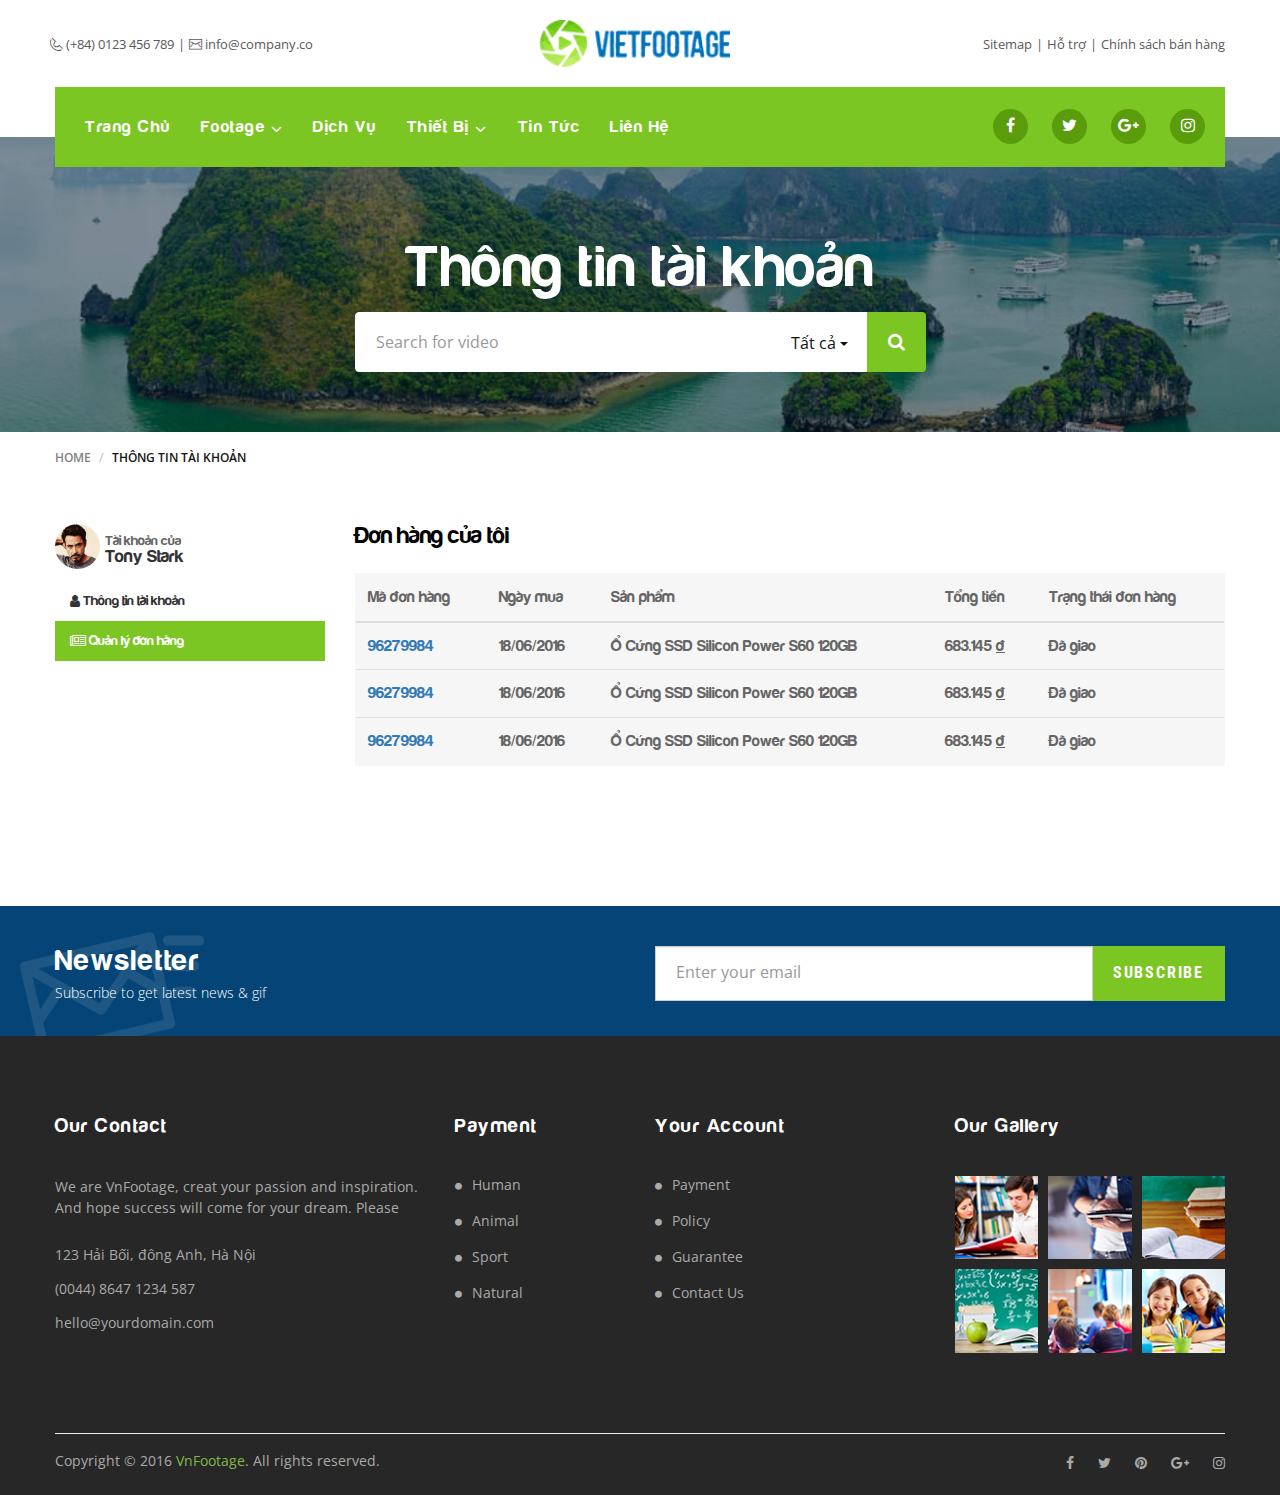
<file: order-history.html>
<!DOCTYPE html>
<html lang="en">

<head>

    <meta charset="utf-8">
    <meta http-equiv="X-UA-Compatible" content="IE=edge">
    <meta name="viewport" content="width=device-width, initial-scale=1">
    <meta name="description" content="">
    <meta name="author" content="">
    <link rel="icon" href="favicon.ico" type="image/x-icon"/>
    <link rel="shortcut icon" href="favicon.ico" type="image/x-icon"/>
    <title>VIETFOOTAGE</title>

    <link rel="stylesheet" type="text/css" href="css/bootstrap.min.css">
    <link rel="stylesheet" type="text/css" href="css/font-awesome.min.css">
    <!-- Stroke-Gap-Icons -->
    <link rel="stylesheet" type="text/css" href="css/Stroke-Gap-Icons.css">
    <link rel="stylesheet" type="text/css" href="css/ie7.css">
    <link rel="stylesheet" type="text/css" href="css/lightslider.min.css">
    <link rel="stylesheet" type="text/css" href="css/animate.css">
    <link rel="stylesheet" type="text/css" href="css/style.css">

    <!-- HTML5 Shim and Respond.js IE8 support of HTML5 elements and media queries -->
    <!-- WARNING: Respond.js doesn't work if you view the page via file:// -->
    <!--[if lt IE 9]>
    <script src="https://oss.maxcdn.com/libs/html5shiv/3.7.0/html5shiv.js"></script>
    <script src="https://oss.maxcdn.com/libs/respond.js/1.4.2/respond.min.js"></script>
    <![endif]-->

    <!-- jQuery -->
    <script src="js/jquery.min.js"></script>
    <!-- Bootstrap Core JavaScript -->
    <script src="js/bootstrap.min.js"></script>
    <script type="text/javascript" src="js/lightslider.min.js"></script>
    <script type="text/javascript" src="js/wow.min.js"></script>
    <!-- Main Js -->
    <script type="text/javascript" src="js/main.js"></script>

</head>

<body>
    <input type="checkbox" id="drawer-toggle" name="drawer-toggle"/>
    <label for="drawer-toggle" id="drawer-toggle-label"></label> 
    <header>
        <div class="container">
            <div class="row">
                <div class="col-md-12">
                    <ul class="list-inline info-web pull-left wow fadeInRight" data-wow-duration="1s">
                        <li><span class="icon icon-Phone2"></span> (+84) 0123 456 789</li>
                        <li><span class="vetical-bar">|</span></li>
                        <li><span class="icon icon-Mail"></span> info@company.co</li>
                    </ul>
                    <ul class="pull-right list-inline info-web wow fadeInLeft" data-wow-duration="1s">
                        <li><a href="#">Sitemap</a></li>
                        <li><span class="vetical-bar">|</span></li>
                        <li><a href="#">Hỗ trợ</a></li>
                        <li><span class="vetical-bar">|</span></li>
                        <li><a href="#">Chính sách bán hàng</a></li>
                    </ul>
                    <div class="col-md-4 col-sm-12">
                        <div class="box-logo  wow zoomIn" data-wow-duration="1s">
                            <img src="images/logo.png" alt="Logo-company" class="logo">
                        </div>
                    </div>
                    
                    <div class="clear"></div>
                    
                </div>
            </div>

            <div class="main-menu">
                <nav class="navbar navbar-main">
                    <div class="container-fluid">
                        <ul class="nav navbar-nav pull-left">
                            <li class="active"><a href="index.html">Trang chủ</a></li>
                            <li>
                                <a href="#" class="dropdown-toggle" data-toggle="dropdown">
                                    Footage <span class="fa fa-angle-down"></span>
                                </a>              
                                <div class="dropdown-menu dropdown-menu-list">
                                    <ul>
                                        <li><a href="#">Quảng Ninh</a></li>
                                        <li><a href="#">Yên Bái</a></li>
                                        <li><a href="#">Đà Lạt</a></li>
                                        <li><a href="#">Nha Trang</a></li>
                                        <li><a href="#">Tiền Giang</a></li>
                                    </ul>
                                    <ul>
                                        <li><a href="#">Hà Nội</a></li>
                                        <li><a href="#">Đắk Nông</a></li>
                                        <li><a href="#">Gia Lai</a></li>
                                        <li><a href="#">Hồ Chí Minh</a></li>
                                    </ul>
                                </div>
                            </li>
                            <li><a href="service.html">Dịch vụ</a></li>

                            <li class="dropdown mega-dropdown">
                                <a href="#" class="dropdown-toggle" data-toggle="dropdown">Thiết bị <span class="fa fa-angle-down"></span></a>              
                                <ul class="dropdown-menu mega-dropdown-menu">
                                    <li class="col-sm-3">
                                        <a href="#" class="link-img">
                                            <img src="images/flycam1.jpg">
                                        </a>
                                        <a href="#">Dji Inspire 2</a>
                                    </li>
                                    <li class="col-sm-3">
                                        <a href="#" class="link-img">
                                            <img src="images/flycam2.jpg">
                                        </a>
                                        <a href="#">Dji Matric 600</a>
                                    </li>
                                    <li class="col-sm-3">
                                        <a href="#" class="link-img">
                                            <img src="images/flycam3.jpg">
                                        </a>
                                        <a href="#">Dji Phantom 4 Pro</a>
                                    </li>
                                    <li class="col-sm-3">
                                        <a href="#" class="link-img">
                                            <img src="images/flycam4.jpg">
                                        </a>
                                        <a href="#">Red Weapon</a>
                                    </li>
                                </ul>               
                            </li>
                            <li><a href="#">Tin tức</a></li>
                            <li><a href="contact.html">Liên hệ</a></li>
                        </ul>

                        <ul class="list-inline pull-right list-connect-link">
                            <li><a href="#"><span class="fa fa-facebook"></span></a></li>
                            <li><a href="#"><span class="fa fa-twitter"></span></a></li>
                            <li><a href="#"><span class="fa fa-google-plus"></span></a></li>
                            <li><a href="#"><span class="fa fa-instagram"></span></a></li>
                        </ul>
                    </div>
                    
                </nav>
            </div>

        </div>
        
    </header>

    <!-- Menu Mobile -->
    <nav id="drawer">
        <span class="close-menu"><img src="images/close.png"></span> 
        <form class="search-video">
            <div class="input-group">
                <input type="text" class="form-control" placeholder="Search for video">
                <span class="input-group-btn">
                <button class="btn btn-default" type="button"><span class="fa fa-search"></span></button>
                </span>
            </div>
        </form>   
        <ul class="nav navbar-nav pull-left">
            <li class="active"><a href="index.html">Trang chủ</a></li>
            <li>
                <a href="#" class="dropdown-toggle" id="list1" data-toggle="dropdown" role="button" aria-haspopup="true" aria-expanded="true"> 
                    Footage <span class="fa fa-angle-down"></span>
                </a>
                <ul class="dropdown-menu dropdown-menu-list child" aria-labelledby="list1"> 
            
                    <li><a href="#">Quảng Ninh</a></li>
                    <li><a href="#">Yên Bái</a></li>
                    <li><a href="#">Đà Lạt</a></li>
                    <li><a href="#">Nha Trang</a></li>
                    <li><a href="#">Tiền Giang</a></li>
                    <li><a href="#">Hà Nội</a></li>
                    <li><a href="#">Đắk Nông</a></li>
                    <li><a href="#">Gia Lai</a></li>
                    <li><a href="#">Hồ Chí Minh</a></li>
                           
                </ul> 
            </li>
            <li><a href="service.html">Dịch vụ</a></li>
            <li>
                <a href="#" class="dropdown-toggle" id="list2" data-toggle="dropdown" role="button" aria-haspopup="true" aria-expanded="true"> 
                    Thiết bị <span class="fa fa-angle-down"></span>
                </a>
                <ul class="dropdown-menu child" aria-labelledby="list2"> 
                    <li class="col-sm-3">
                        <a href="#" class="link-img">
                            <img src="images/flycam1.jpg">
                        </a>
                        <a href="#">Dji Inspire 2</a>
                    </li>
                    <li class="col-sm-3">
                        <a href="#" class="link-img">
                            <img src="images/flycam2.jpg">
                        </a>
                        <a href="#">Dji Matric 600</a>
                    </li>
                    <li class="col-sm-3">
                        <a href="#" class="link-img">
                            <img src="images/flycam3.jpg">
                        </a>
                        <a href="#">Dji Phantom 4 Pro</a>
                    </li>
                    <li class="col-sm-3">
                        <a href="#" class="link-img">
                            <img src="images/flycam4.jpg">
                        </a>
                        <a href="#">Red Weapon</a>
                    </li>
                </ul> 
            </li>
            <li><a href="#">Tin tức</a></li>
            <li><a href="contact.html">Liên hệ</a></li>
        </ul>

        <ul class="nav navbar-nav pull-left">
            <li><a href="register.html">Sign In / Register <span class="icon-user"><img src="images/icon-user.png"></span></a></li>
            
            <li id="fat-menu" class="dropdown open">
                <a href="#" class="dropdown-toggle" id="lang" data-toggle="dropdown" role="button" aria-haspopup="true" aria-expanded="true"> VietNamese <span class="fa fa-angle-down"></span></a>
                <ul class="dropdown-menu child" aria-labelledby="lang"> 
                    <li><a href="#">VietNamese</a></li> 
                    <li><a href="#">English</a></li> 
                </ul>
            </li>
            
        </ul>
        
    </nav>
    <!-- ./Menu Mobile -->
    
    <section class="section section-banner" style="background-image: url(images/banner/banner1.png);">
        <div class="container">
            <h3 class="label">Thông tin tài khoản</h3>
            <div class="clear"></div>
            <form class="search-video wow bounceInDown" data-wow-duration="3s">
                <div class="input-group">
                    <input type="text" class="form-control" placeholder="Search for video">
                    <span class="input-group-btn">
                        <div class="dropdown dropdown-all">
                            <button class="btn btn-all dropdown-toggle" type="button" data-toggle="dropdown">   Tất cả
                            <span class="caret"></span></button>
                            <ul class="dropdown-menu">
                                <li><a href="javascript()">Tất cả</a></li>
                                <li>
                                    <a href="javascript()">Ngày đêm</a>
                                    <ul>
                                        <li><a href="javascript()">Sao</a></li>
                                        <li><a href="javascript()">Bình minh</a></li>
                                        <li><a href="javascript()">Hoàng hôn</a></li>
                                        <li><a href="javascript()">Mưa</a></li>
                                    </ul>
                                </li>
                                <li>
                                    <a href="javascript()">Đồng quê</a>
                                    <ul>
                                        <li><a href="javascript()">Hoa</a></li>
                                        <li><a href="javascript()">Sông</a></li>
                                        <li><a href="javascript()">Tre</a></li>
                                        <li><a href="javascript()">Lúa</a></li>
                                    </ul>
                                </li>
                            </ul>
                        </div>
                        <button class="btn btn-search" type="button"><span class="fa fa-search"></span></button>
                    </span>
                </div>
            </form>
        </div>

    </section>
    <section class="section breadcrumbs">
        <div class="container">
            <ol class="breadcrumb">
                <li><a href="#">Home</a></li>
                <li class="active">Thông tin tài khoản</li>
            </ol>
        </div>
    </section>

    <section class="section section-register">
        <div class="container">
            <div class="row">
                <div class="col-sm-3">
                    <div class="menu-left">
                        <div class="profiles">
                            <img src="images/avata.jpeg" class="avata" alt="">
                            <p>Tài khoản của</p>
                            <h4>tony stark</h4>
                        </div>
                        <div class="menu dropdown">
                            <button class="btn btn-default dropdown-toggle btn-block" type="button" id="dropdownMenu1" data-toggle="dropdown" aria-expanded="true">
                                Danh mục <span class="caret"></span>
                            </button>
                            <ul class="dropdown-menu" role="menu" aria-labelledby="dropdownMenu1">
                                <li class="">
                                    <a href="acc_edit.html"><i class="fa fa-user"></i> <span>Thông tin tài khoản</span><!-- <span class='noti-nav'>Mới</span> --></a>
                                </li>
                                <li class="active">
                                    <a href="order-history.html"><i class="fa fa-newspaper-o"></i> <span>Quản lý đơn hàng</span></a>
                                </li>
                            </ul>
                        </div>
                    </div>   
                </div>
                <div class="col-sm-9">
                    
                    <div class="row">
                        <div class="col-md-12">
                            <div class="order-history">
                                <div class="title">
                                    <h3 class="name">
                                        Đơn hàng của tôi
                                    </h3>
                                </div>
                                <div class="table-history">
                                    <table class="table table-responsive">
                                        <thead>
                                            <tr>
                                                <th>Mã đơn hàng</th>
                                                <th>Ngày mua</th>
                                                <th>Sản phẩm</th>
                                                <th>Tổng tiền</th>
                                                <th>Trạng thái đơn hàng</th>
                                            </tr>
                                        </thead>
                                        <tbody>
                                            <tr>
                                                <td><a href="order-detail.html">96279984</a></td>
                                                <td>18/06/2016</td>
                                                <td>Ổ Cứng SSD Silicon Power S60 120GB</td>
                                                <td>683.145 <u>đ</u></td>
                                                <td>Đã giao</td>
                                            </tr>
                                            <tr>
                                                <td><a href="order-detail.html">96279984</a></td>
                                                <td>18/06/2016</td>
                                                <td>Ổ Cứng SSD Silicon Power S60 120GB</td>
                                                <td>683.145 <u>đ</u></td>
                                                <td>Đã giao</td>
                                            </tr>
                                            <tr>
                                                <td><a href="order-detail.html">96279984</a></td>
                                                <td>18/06/2016</td>
                                                <td>Ổ Cứng SSD Silicon Power S60 120GB</td>
                                                <td>683.145 <u>đ</u></td>
                                                <td>Đã giao</td>
                                            </tr>
                                        </tbody>
                                    </table>
                                </div>
                            </div>
                        </div>
                    </div>
                </div>
            </div>
        </div>
    </section>

    

    <section class="section section-newsletter" style="background-image: url(images/banner-newsletter.png);">
        <div class="container">
            <div class="row">
                <div class="col-sm-6">
                    <h3 class="newsletter-title">Newsletter</h3>
                    <p class="newsletter-subscript">Subscribe to get latest news & gif</p>
                </div>
                <div class="col-sm-6">
                    <form>
                        <div class="input-group">
                            <input type="text" class="form-control" placeholder="Enter your email">
                            <span class="input-group-btn">
                                <button class="btn btn-subscribe" type="button">SUBSCRIBE</button>
                            </span>
                        </div>
                    </form>
                </div>
            </div>
        </div>
    </section>

    <footer>
        <div class="container">
            <div class="row">
                <div class="col-md-4">
                    <h4 class="title">Our Contact</h4>
                    <p class="desc">
                        We are VnFootage, creat your passion and inspiration. And hope success will come for your dream. Please
                    </p>
                    <ul class="info-company">
                        <li>123 Hải Bối, đông Anh, Hà Nội</li>
                        <li>(0044) 8647 1234 587</li>
                        <li>hello@yourdomain.com</li>
                    </ul>
                </div>
                <div class="col-md-2 col-sm-6">
                    <h4 class="title">Payment</h4>
                    <ul class="info-link">
                        <li><a href="#">Human</a></li>
                        <li><a href="#">Animal</a></li>
                        <li><a href="#">Sport</a></li>
                        <li><a href="#">Natural</a></li>
                    </ul>
                </div>
                <div class="col-md-3 col-sm-6">
                    <h4 class="title">Your Account</h4>
                    <ul class="info-link">
                        <li><a href="#">Payment</a></li>
                        <li><a href="#">Policy</a></li>
                        <li><a href="#">Guarantee</a></li>
                        <li><a href="#">Contact Us</a></li>
                    </ul>
                </div>
                <div class="col-md-3">
                    <h4 class="title">Our Gallery</h4>
                    <div class="box-galery">
                        <div class="galery">
                            <img src="images/galery/galery1.png" alt="">
                        </div>
                        <div class="galery">
                            <img src="images/galery/galery2.png" alt="">
                        </div>
                        <div class="galery">
                            <img src="images/galery/galery3.png" alt="">
                        </div>
                        <div class="galery">
                            <img src="images/galery/galery4.png" alt="">
                        </div>
                        <div class="galery">
                            <img src="images/galery/galery5.png" alt="">
                        </div>
                        <div class="galery">
                            <img src="images/galery/galery6.png" alt="">
                        </div>
                        <div class="clear"></div>
                    </div>
                </div>
            </div>
            <hr>
            
            <ul class="list-inline list-connect-link">
                <li><a href="#"><span class="fa fa-facebook"></span></a></li>
                <li><a href="#"><span class="fa fa-twitter"></span></a></li>
                <li><a href="#"><span class="fa fa-pinterest"></span></a></li>
                <li><a href="#"><span class="fa fa-google-plus"></span></a></li>
                <li><a href="#"><span class="fa fa-instagram"></span></a></li>
            </ul>
            <p class="copyright">Copyright © 2016  <span>VnFootage</span>. All rights reserved.</p>
        </div>
    </footer>
</body>

</html>
</file>
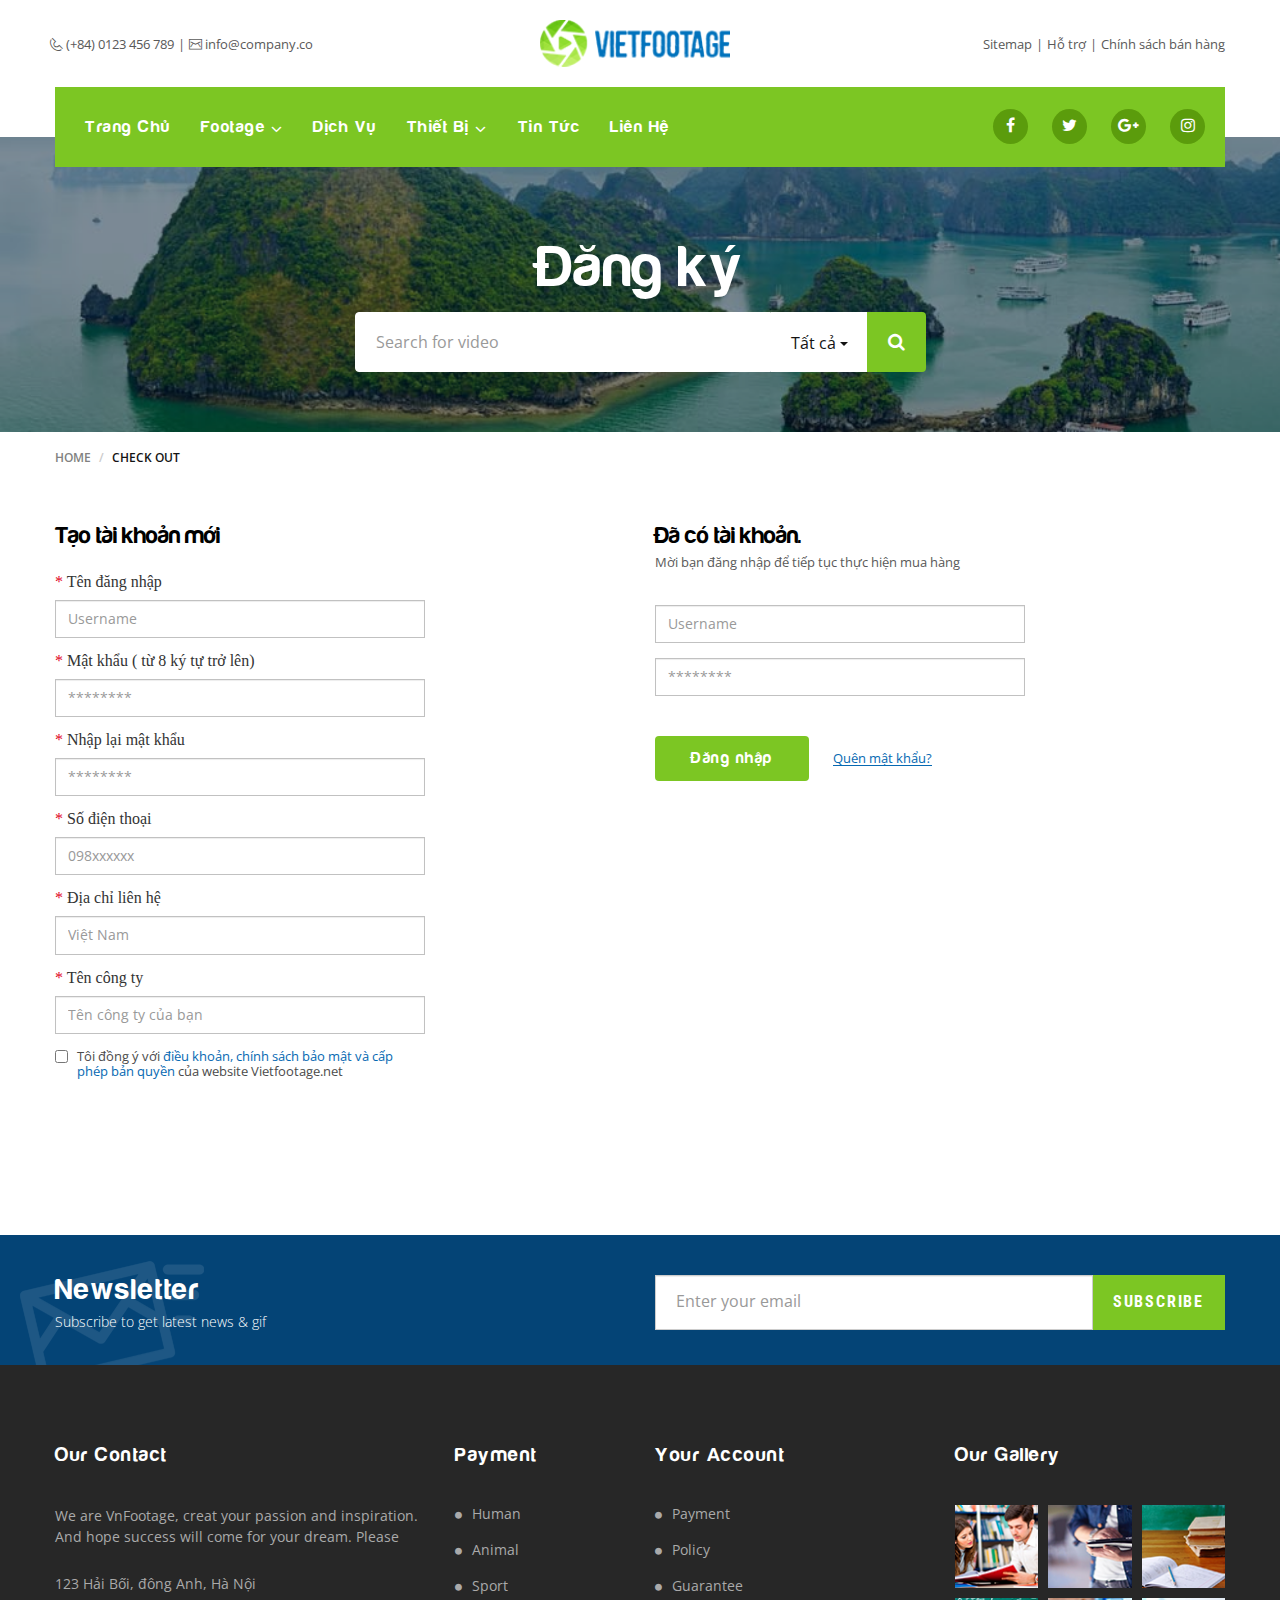
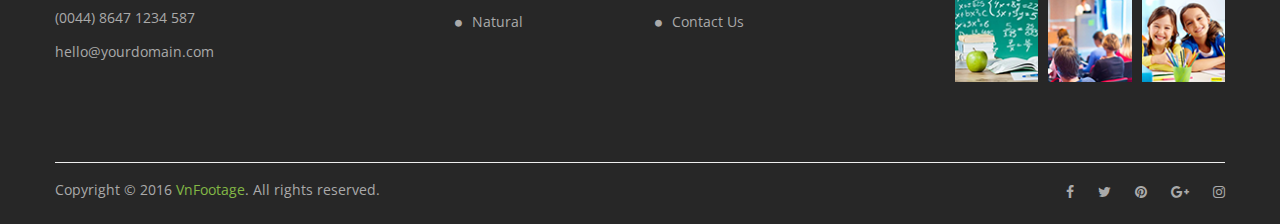
<file: register.html>
<!DOCTYPE html>
<html lang="en">

<head>

    <meta charset="utf-8">
    <meta http-equiv="X-UA-Compatible" content="IE=edge">
    <meta name="viewport" content="width=device-width, initial-scale=1">
    <meta name="description" content="">
    <meta name="author" content="">
    <link rel="icon" href="favicon.ico" type="image/x-icon"/>
    <link rel="shortcut icon" href="favicon.ico" type="image/x-icon"/>
    <title>VIETFOOTAGE</title>

    <link rel="stylesheet" type="text/css" href="css/bootstrap.min.css">
    <link rel="stylesheet" type="text/css" href="css/font-awesome.min.css">
    <!-- Stroke-Gap-Icons -->
    <link rel="stylesheet" type="text/css" href="css/Stroke-Gap-Icons.css">
    <link rel="stylesheet" type="text/css" href="css/ie7.css">
    <link rel="stylesheet" type="text/css" href="css/lightslider.min.css">
    <link rel="stylesheet" type="text/css" href="css/animate.css">
    <link rel="stylesheet" type="text/css" href="css/style.css">

    <!-- HTML5 Shim and Respond.js IE8 support of HTML5 elements and media queries -->
    <!-- WARNING: Respond.js doesn't work if you view the page via file:// -->
    <!--[if lt IE 9]>
    <script src="https://oss.maxcdn.com/libs/html5shiv/3.7.0/html5shiv.js"></script>
    <script src="https://oss.maxcdn.com/libs/respond.js/1.4.2/respond.min.js"></script>
    <![endif]-->

    <!-- jQuery -->
    <script src="js/jquery.min.js"></script>
    <!-- Bootstrap Core JavaScript -->
    <script src="js/bootstrap.min.js"></script>
    <script type="text/javascript" src="js/lightslider.min.js"></script>
    <script type="text/javascript" src="js/wow.min.js"></script>
    <!-- Main Js -->
    <script type="text/javascript" src="js/main.js"></script>

</head>

<body>
    <input type="checkbox" id="drawer-toggle" name="drawer-toggle"/>
    <label for="drawer-toggle" id="drawer-toggle-label"></label> 
    <header>
        <div class="container">
            <div class="row">
                <div class="col-md-12">
                    <ul class="list-inline info-web pull-left wow fadeInRight" data-wow-duration="1s">
                        <li><span class="icon icon-Phone2"></span> (+84) 0123 456 789</li>
                        <li><span class="vetical-bar">|</span></li>
                        <li><span class="icon icon-Mail"></span> info@company.co</li>
                    </ul>
                    <ul class="pull-right list-inline info-web wow fadeInLeft" data-wow-duration="1s">
                        <li><a href="#">Sitemap</a></li>
                        <li><span class="vetical-bar">|</span></li>
                        <li><a href="#">Hỗ trợ</a></li>
                        <li><span class="vetical-bar">|</span></li>
                        <li><a href="#">Chính sách bán hàng</a></li>
                    </ul>
                    <div class="col-md-4 col-sm-12">
                        <div class="box-logo  wow zoomIn" data-wow-duration="1s">
                            <img src="images/logo.png" alt="Logo-company" class="logo">
                        </div>
                    </div>
                    
                    <div class="clear"></div>
                    
                </div>
            </div>

            <div class="main-menu">
                <nav class="navbar navbar-main">
                    <div class="container-fluid">
                        <ul class="nav navbar-nav pull-left">
                            <li class="active"><a href="index.html">Trang chủ</a></li>
                            <li>
                                <a href="#" class="dropdown-toggle" data-toggle="dropdown">
                                    Footage <span class="fa fa-angle-down"></span>
                                </a>              
                                <div class="dropdown-menu dropdown-menu-list">
                                    <ul>
                                        <li><a href="#">Quảng Ninh</a></li>
                                        <li><a href="#">Yên Bái</a></li>
                                        <li><a href="#">Đà Lạt</a></li>
                                        <li><a href="#">Nha Trang</a></li>
                                        <li><a href="#">Tiền Giang</a></li>
                                    </ul>
                                    <ul>
                                        <li><a href="#">Hà Nội</a></li>
                                        <li><a href="#">Đắk Nông</a></li>
                                        <li><a href="#">Gia Lai</a></li>
                                        <li><a href="#">Hồ Chí Minh</a></li>
                                    </ul>
                                </div>
                            </li>
                            <li><a href="service.html">Dịch vụ</a></li>

                            <li class="dropdown mega-dropdown">
                                <a href="#" class="dropdown-toggle" data-toggle="dropdown">Thiết bị <span class="fa fa-angle-down"></span></a>              
                                <ul class="dropdown-menu mega-dropdown-menu">
                                    <li class="col-sm-3">
                                        <a href="#" class="link-img">
                                            <img src="images/flycam1.jpg">
                                        </a>
                                        <a href="#">Dji Inspire 2</a>
                                    </li>
                                    <li class="col-sm-3">
                                        <a href="#" class="link-img">
                                            <img src="images/flycam2.jpg">
                                        </a>
                                        <a href="#">Dji Matric 600</a>
                                    </li>
                                    <li class="col-sm-3">
                                        <a href="#" class="link-img">
                                            <img src="images/flycam3.jpg">
                                        </a>
                                        <a href="#">Dji Phantom 4 Pro</a>
                                    </li>
                                    <li class="col-sm-3">
                                        <a href="#" class="link-img">
                                            <img src="images/flycam4.jpg">
                                        </a>
                                        <a href="#">Red Weapon</a>
                                    </li>
                                </ul>               
                            </li>
                            <li><a href="#">Tin tức</a></li>
                            <li><a href="contact.html">Liên hệ</a></li>
                        </ul>

                        <ul class="list-inline pull-right list-connect-link">
                            <li><a href="#"><span class="fa fa-facebook"></span></a></li>
                            <li><a href="#"><span class="fa fa-twitter"></span></a></li>
                            <li><a href="#"><span class="fa fa-google-plus"></span></a></li>
                            <li><a href="#"><span class="fa fa-instagram"></span></a></li>
                        </ul>
                    </div>
                    
                </nav>
            </div>

        </div>
        
    </header>

    <!-- Menu Mobile -->
    <nav id="drawer">
        <span class="close-menu"><img src="images/close.png"></span> 
        <form class="search-video">
            <div class="input-group">
                <input type="text" class="form-control" placeholder="Search for video">
                <span class="input-group-btn">
                <button class="btn btn-default" type="button"><span class="fa fa-search"></span></button>
                </span>
            </div>
        </form>   
        <ul class="nav navbar-nav pull-left">
            <li class="active"><a href="index.html">Trang chủ</a></li>
            <li>
                <a href="#" class="dropdown-toggle" id="list1" data-toggle="dropdown" role="button" aria-haspopup="true" aria-expanded="true"> 
                    Footage <span class="fa fa-angle-down"></span>
                </a>
                <ul class="dropdown-menu dropdown-menu-list child" aria-labelledby="list1"> 
            
                    <li><a href="#">Quảng Ninh</a></li>
                    <li><a href="#">Yên Bái</a></li>
                    <li><a href="#">Đà Lạt</a></li>
                    <li><a href="#">Nha Trang</a></li>
                    <li><a href="#">Tiền Giang</a></li>
                    <li><a href="#">Hà Nội</a></li>
                    <li><a href="#">Đắk Nông</a></li>
                    <li><a href="#">Gia Lai</a></li>
                    <li><a href="#">Hồ Chí Minh</a></li>
                           
                </ul> 
            </li>
            <li><a href="service.html">Dịch vụ</a></li>
            <li>
                <a href="#" class="dropdown-toggle" id="list2" data-toggle="dropdown" role="button" aria-haspopup="true" aria-expanded="true"> 
                    Thiết bị <span class="fa fa-angle-down"></span>
                </a>
                <ul class="dropdown-menu child" aria-labelledby="list2"> 
                    <li class="col-sm-3">
                        <a href="#" class="link-img">
                            <img src="images/flycam1.jpg">
                        </a>
                        <a href="#">Dji Inspire 2</a>
                    </li>
                    <li class="col-sm-3">
                        <a href="#" class="link-img">
                            <img src="images/flycam2.jpg">
                        </a>
                        <a href="#">Dji Matric 600</a>
                    </li>
                    <li class="col-sm-3">
                        <a href="#" class="link-img">
                            <img src="images/flycam3.jpg">
                        </a>
                        <a href="#">Dji Phantom 4 Pro</a>
                    </li>
                    <li class="col-sm-3">
                        <a href="#" class="link-img">
                            <img src="images/flycam4.jpg">
                        </a>
                        <a href="#">Red Weapon</a>
                    </li>
                </ul> 
            </li>
            <li><a href="#">Tin tức</a></li>
            <li><a href="contact.html">Liên hệ</a></li>
        </ul>

        <ul class="nav navbar-nav pull-left">
            <li><a href="register.html">Sign In / Register <span class="icon-user"><img src="images/icon-user.png"></span></a></li>
            
            <li id="fat-menu" class="dropdown open">
                <a href="#" class="dropdown-toggle" id="lang" data-toggle="dropdown" role="button" aria-haspopup="true" aria-expanded="true"> VietNamese <span class="fa fa-angle-down"></span></a>
                <ul class="dropdown-menu child" aria-labelledby="lang"> 
                    <li><a href="#">VietNamese</a></li> 
                    <li><a href="#">English</a></li> 
                </ul>
            </li>
            
        </ul>
        
    </nav>
    <!-- ./Menu Mobile -->
    
    <section class="section section-banner" style="background-image: url(images/banner/banner1.png);">
        <div class="container">
            <h3 class="label">Đăng ký</h3>
            <div class="clear"></div>
            <form class="search-video wow bounceInDown" data-wow-duration="3s">
                <div class="input-group">
                    <input type="text" class="form-control" placeholder="Search for video">
                    <span class="input-group-btn">
                        <div class="dropdown dropdown-all">
                            <button class="btn btn-all dropdown-toggle" type="button" data-toggle="dropdown">   Tất cả
                            <span class="caret"></span></button>
                            <ul class="dropdown-menu">
                                <li><a href="javascript()">Tất cả</a></li>
                                <li>
                                    <a href="javascript()">Ngày đêm</a>
                                    <ul>
                                        <li><a href="javascript()">Sao</a></li>
                                        <li><a href="javascript()">Bình minh</a></li>
                                        <li><a href="javascript()">Hoàng hôn</a></li>
                                        <li><a href="javascript()">Mưa</a></li>
                                    </ul>
                                </li>
                                <li>
                                    <a href="javascript()">Đồng quê</a>
                                    <ul>
                                        <li><a href="javascript()">Hoa</a></li>
                                        <li><a href="javascript()">Sông</a></li>
                                        <li><a href="javascript()">Tre</a></li>
                                        <li><a href="javascript()">Lúa</a></li>
                                    </ul>
                                </li>
                            </ul>
                        </div>
                        <button class="btn btn-search" type="button"><span class="fa fa-search"></span></button>
                    </span>
                </div>
            </form>
        </div>

    </section>
    <section class="section breadcrumbs">
        <div class="container">
            <ol class="breadcrumb">
                <li><a href="#">Home</a></li>
                <li class="active">check out</li>
            </ol>
        </div>
    </section>

    <section class="section section-register">
        <div class="container">
            <div class="row">
                <div class="col-md-4">
                    <div class="item-register">
                        <div class="title">
                            <h3 class="name">
                                Tạo tài khoản mới
                            </h3>
                        </div>
                        <form class="form-register sign-up">
                            <div class="form-group">
                                <label><span class="text-red">*</span> Tên đăng nhập</label>
                                <input type="text" class="form-control" placeholder="Username">
                            </div>
                            <div class="form-group">
                                <label><span class="text-red">*</span> Mật khẩu ( từ 8 ký tự trở lên)</label>
                                <input type="password" class="form-control" placeholder="********">
                            </div>
                            <div class="form-group">
                                <label><span class="text-red">*</span> Nhập lại mật khẩu</label>
                                <input type="password" class="form-control" placeholder="********">
                            </div>
                            <div class="form-group">
                                <label><span class="text-red">*</span> Số điện thoại</label>
                                <input type="text" class="form-control" placeholder="098xxxxxx">
                            </div>
                            <div class="form-group">
                                <label><span class="text-red">*</span> Địa chỉ liên hệ</label>
                                <input type="text" class="form-control" placeholder="Việt Nam">
                            </div>
                            <div class="form-group">
                                <label><span class="text-red">*</span> Tên công ty</label>
                                <input type="text" class="form-control" placeholder="Tên công ty của bạn">
                            </div>
                            <div class="form-group">
                                <label class="agree">
                                    <input type="checkbox" value="">
                                    Tôi đồng ý với <span>điều khoản, chính sách bảo mật và cấp phép bản quyền</span> của website Vietfootage.net
                                </label>
                            </div>
                        </form>
                    </div>
                </div>
                <div class="col-md-4 col-md-offset-2">
                    <div class="item-register">
                        <div class="title">
                            <h3 class="name">
                                Đã có tài khoản.
                            </h3>
                            <small>Mời bạn đăng nhập để tiếp tục thực hiện mua hàng</small>
                        </div>
                        <form class="form-register sign-in">
                            <div class="form-group">
                                <input type="text" class="form-control" placeholder="Username">
                            </div>
                            <div class="form-group">
                                <input type="password" class="form-control" placeholder="********">
                            </div>
                            <a href="#" class="btn btn-signIn">Đăng nhập</a> <a href="#" class="forget-pass">Quên mật khẩu?</a>
                        </form>
                    </div>
                </div>
            </div>
        </div>
    </section>

    

    <section class="section section-newsletter" style="background-image: url(images/banner-newsletter.png);">
        <div class="container">
            <div class="row">
                <div class="col-sm-6">
                    <h3 class="newsletter-title">Newsletter</h3>
                    <p class="newsletter-subscript">Subscribe to get latest news & gif</p>
                </div>
                <div class="col-sm-6">
                    <form>
                        <div class="input-group">
                            <input type="text" class="form-control" placeholder="Enter your email">
                            <span class="input-group-btn">
                                <button class="btn btn-subscribe" type="button">SUBSCRIBE</button>
                            </span>
                        </div>
                    </form>
                </div>
            </div>
        </div>
    </section>

    <footer>
        <div class="container">
            <div class="row">
                <div class="col-md-4">
                    <h4 class="title">Our Contact</h4>
                    <p class="desc">
                        We are VnFootage, creat your passion and inspiration. And hope success will come for your dream. Please
                    </p>
                    <ul class="info-company">
                        <li>123 Hải Bối, đông Anh, Hà Nội</li>
                        <li>(0044) 8647 1234 587</li>
                        <li>hello@yourdomain.com</li>
                    </ul>
                </div>
                <div class="col-md-2 col-sm-6">
                    <h4 class="title">Payment</h4>
                    <ul class="info-link">
                        <li><a href="#">Human</a></li>
                        <li><a href="#">Animal</a></li>
                        <li><a href="#">Sport</a></li>
                        <li><a href="#">Natural</a></li>
                    </ul>
                </div>
                <div class="col-md-3 col-sm-6">
                    <h4 class="title">Your Account</h4>
                    <ul class="info-link">
                        <li><a href="#">Payment</a></li>
                        <li><a href="#">Policy</a></li>
                        <li><a href="#">Guarantee</a></li>
                        <li><a href="#">Contact Us</a></li>
                    </ul>
                </div>
                <div class="col-md-3">
                    <h4 class="title">Our Gallery</h4>
                    <div class="box-galery">
                        <div class="galery">
                            <img src="images/galery/galery1.png" alt="">
                        </div>
                        <div class="galery">
                            <img src="images/galery/galery2.png" alt="">
                        </div>
                        <div class="galery">
                            <img src="images/galery/galery3.png" alt="">
                        </div>
                        <div class="galery">
                            <img src="images/galery/galery4.png" alt="">
                        </div>
                        <div class="galery">
                            <img src="images/galery/galery5.png" alt="">
                        </div>
                        <div class="galery">
                            <img src="images/galery/galery6.png" alt="">
                        </div>
                        <div class="clear"></div>
                    </div>
                </div>
            </div>
            <hr>
            
            <ul class="list-inline list-connect-link">
                <li><a href="#"><span class="fa fa-facebook"></span></a></li>
                <li><a href="#"><span class="fa fa-twitter"></span></a></li>
                <li><a href="#"><span class="fa fa-pinterest"></span></a></li>
                <li><a href="#"><span class="fa fa-google-plus"></span></a></li>
                <li><a href="#"><span class="fa fa-instagram"></span></a></li>
            </ul>
            <p class="copyright">Copyright © 2016  <span>VnFootage</span>. All rights reserved.</p>
        </div>
    </footer>
</body>

</html>
</file>
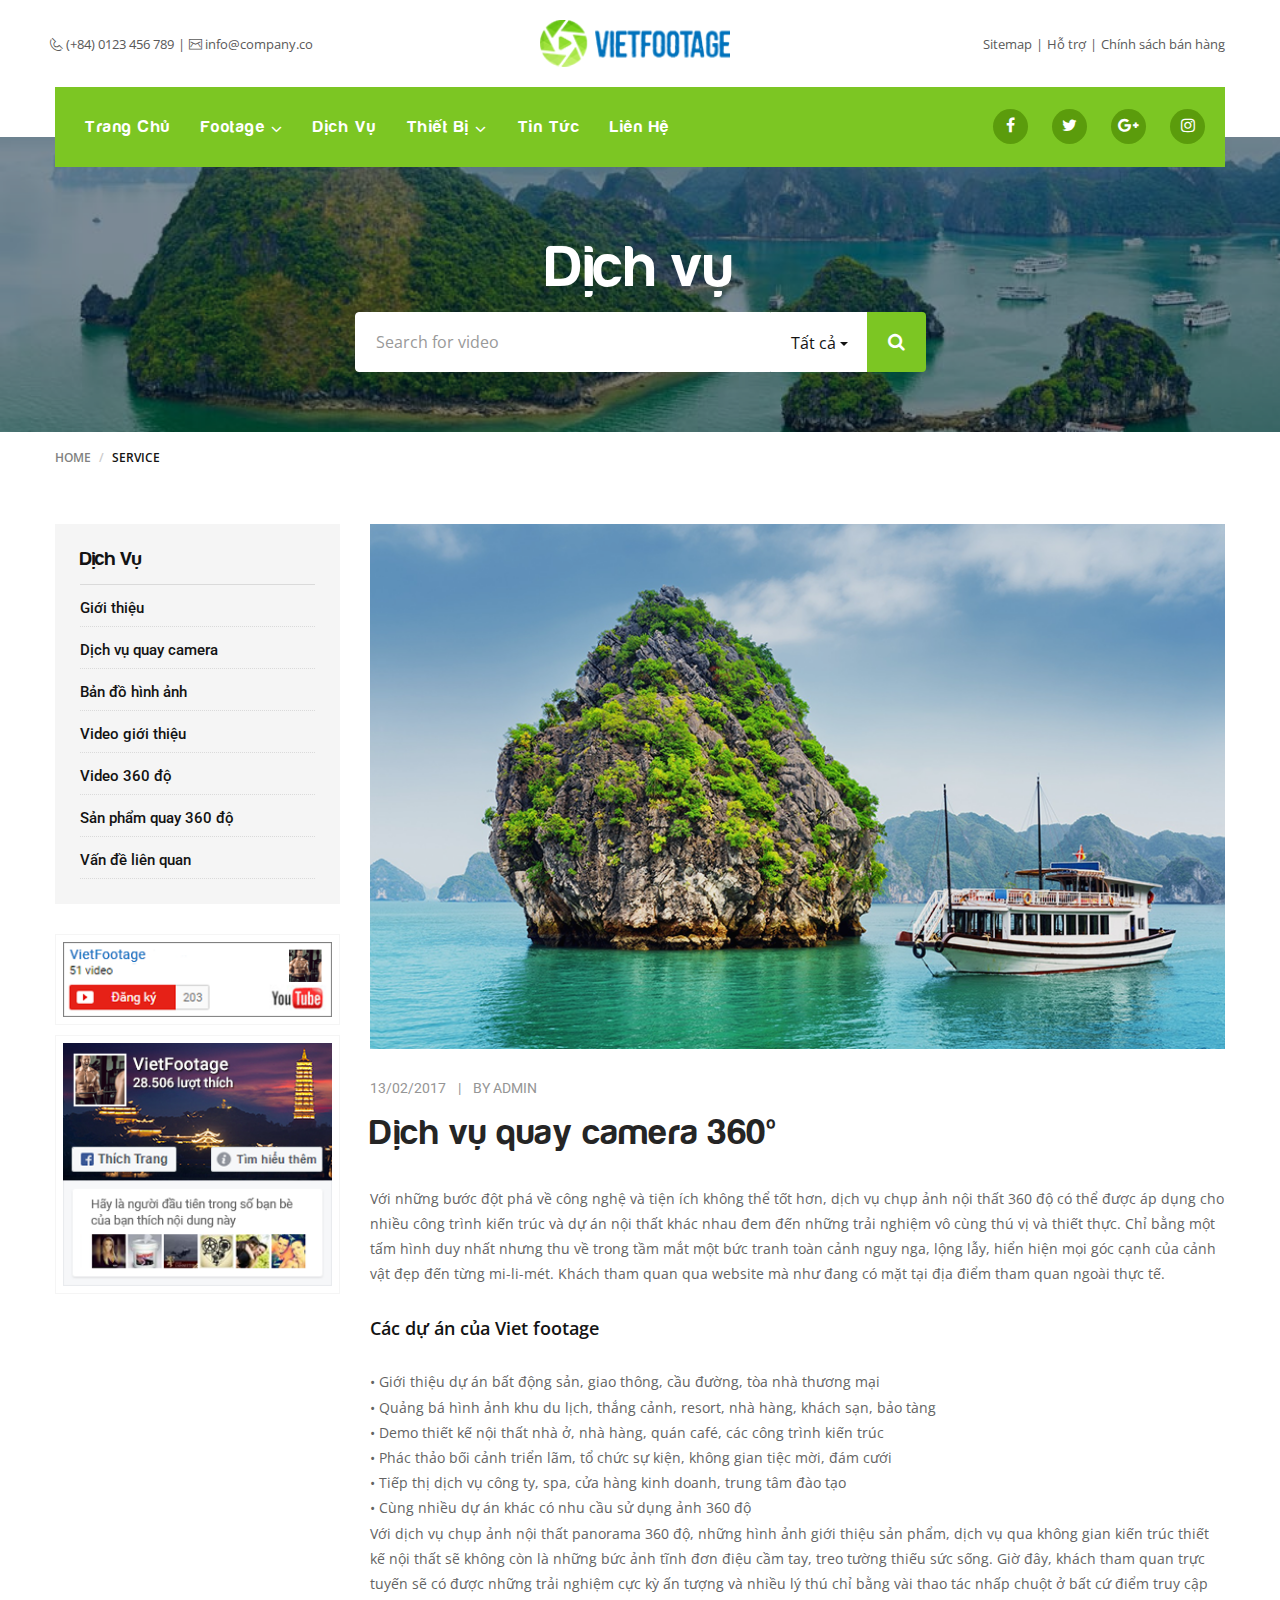
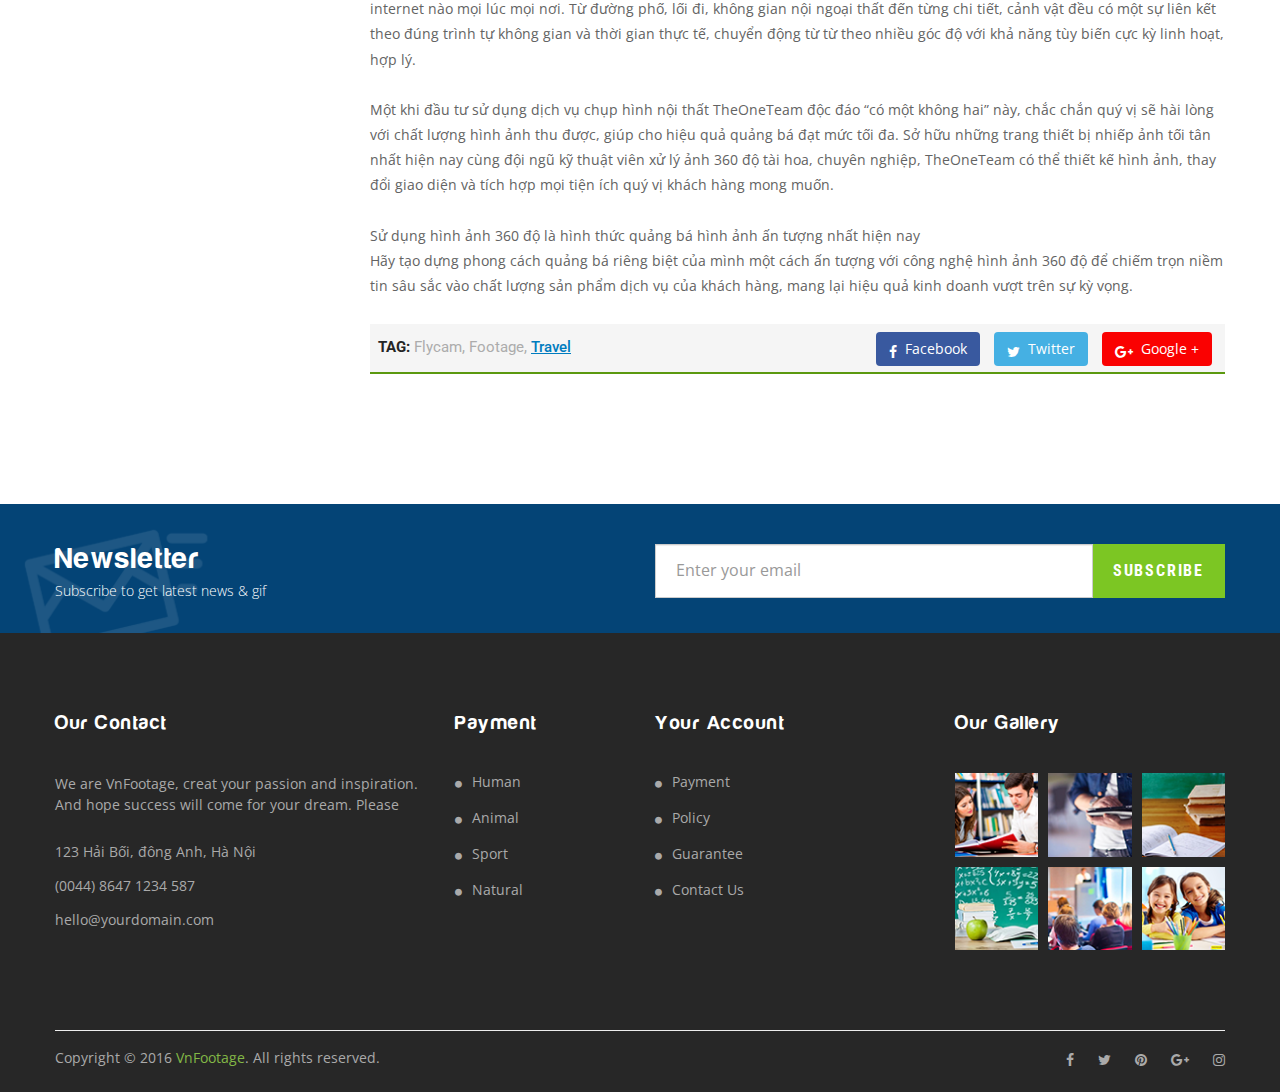
<file: service.html>
<!DOCTYPE html>
<html lang="en">

<head>

    <meta charset="utf-8">
    <meta http-equiv="X-UA-Compatible" content="IE=edge">
    <meta name="viewport" content="width=device-width, initial-scale=1">
    <meta name="description" content="">
    <meta name="author" content="">
    <link rel="icon" href="favicon.ico" type="image/x-icon"/>
    <link rel="shortcut icon" href="favicon.ico" type="image/x-icon"/>
    <title>VIETFOOTAGE</title>

    <link rel="stylesheet" type="text/css" href="css/bootstrap.min.css">
    <link rel="stylesheet" type="text/css" href="css/font-awesome.min.css">
    <!-- Stroke-Gap-Icons -->
    <link rel="stylesheet" type="text/css" href="css/Stroke-Gap-Icons.css">
    <link rel="stylesheet" type="text/css" href="css/ie7.css">
    <link rel="stylesheet" type="text/css" href="css/lightslider.min.css">
    <link rel="stylesheet" type="text/css" href="css/animate.css">
    <link rel="stylesheet" type="text/css" href="css/style.css">

    <!-- HTML5 Shim and Respond.js IE8 support of HTML5 elements and media queries -->
    <!-- WARNING: Respond.js doesn't work if you view the page via file:// -->
    <!--[if lt IE 9]>
    <script src="https://oss.maxcdn.com/libs/html5shiv/3.7.0/html5shiv.js"></script>
    <script src="https://oss.maxcdn.com/libs/respond.js/1.4.2/respond.min.js"></script>
    <![endif]-->

    <!-- jQuery -->
    <script src="js/jquery.min.js"></script>
    <!-- Bootstrap Core JavaScript -->
    <script src="js/bootstrap.min.js"></script>
    <script type="text/javascript" src="js/lightslider.min.js"></script>
    <script type="text/javascript" src="js/wow.min.js"></script>
    <!-- Main Js -->
    <script type="text/javascript" src="js/main.js"></script>

</head>

<body>
    <input type="checkbox" id="drawer-toggle" name="drawer-toggle"/>
    <label for="drawer-toggle" id="drawer-toggle-label"></label> 
    <header>
        <div class="container">
            <div class="row">
                <div class="col-md-12">
                    <ul class="list-inline info-web pull-left wow fadeInRight" data-wow-duration="1s">
                        <li><span class="icon icon-Phone2"></span> (+84) 0123 456 789</li>
                        <li><span class="vetical-bar">|</span></li>
                        <li><span class="icon icon-Mail"></span> info@company.co</li>
                    </ul>
                    <ul class="pull-right list-inline info-web wow fadeInLeft" data-wow-duration="1s">
                        <li><a href="#">Sitemap</a></li>
                        <li><span class="vetical-bar">|</span></li>
                        <li><a href="#">Hỗ trợ</a></li>
                        <li><span class="vetical-bar">|</span></li>
                        <li><a href="#">Chính sách bán hàng</a></li>
                    </ul>
                    <div class="col-md-4 col-sm-12">
                        <div class="box-logo  wow zoomIn" data-wow-duration="1s">
                            <img src="images/logo.png" alt="Logo-company" class="logo">
                        </div>
                    </div>
                    
                    <div class="clear"></div>
                    
                </div>
            </div>

            <div class="main-menu">
                <nav class="navbar navbar-main">
                    <div class="container-fluid">
                        <ul class="nav navbar-nav pull-left">
                            <li class="active"><a href="index.html">Trang chủ</a></li>
                            <li>
                                <a href="#" class="dropdown-toggle" data-toggle="dropdown">
                                    Footage <span class="fa fa-angle-down"></span>
                                </a>              
                                <div class="dropdown-menu dropdown-menu-list">
                                    <ul>
                                        <li><a href="#">Quảng Ninh</a></li>
                                        <li><a href="#">Yên Bái</a></li>
                                        <li><a href="#">Đà Lạt</a></li>
                                        <li><a href="#">Nha Trang</a></li>
                                        <li><a href="#">Tiền Giang</a></li>
                                    </ul>
                                    <ul>
                                        <li><a href="#">Hà Nội</a></li>
                                        <li><a href="#">Đắk Nông</a></li>
                                        <li><a href="#">Gia Lai</a></li>
                                        <li><a href="#">Hồ Chí Minh</a></li>
                                    </ul>
                                </div>
                            </li>
                            <li><a href="service.html">Dịch vụ</a></li>

                            <li class="dropdown mega-dropdown">
                                <a href="#" class="dropdown-toggle" data-toggle="dropdown">Thiết bị <span class="fa fa-angle-down"></span></a>              
                                <ul class="dropdown-menu mega-dropdown-menu">
                                    <li class="col-sm-3">
                                        <a href="#" class="link-img">
                                            <img src="images/flycam1.jpg">
                                        </a>
                                        <a href="#">Dji Inspire 2</a>
                                    </li>
                                    <li class="col-sm-3">
                                        <a href="#" class="link-img">
                                            <img src="images/flycam2.jpg">
                                        </a>
                                        <a href="#">Dji Matric 600</a>
                                    </li>
                                    <li class="col-sm-3">
                                        <a href="#" class="link-img">
                                            <img src="images/flycam3.jpg">
                                        </a>
                                        <a href="#">Dji Phantom 4 Pro</a>
                                    </li>
                                    <li class="col-sm-3">
                                        <a href="#" class="link-img">
                                            <img src="images/flycam4.jpg">
                                        </a>
                                        <a href="#">Red Weapon</a>
                                    </li>
                                </ul>               
                            </li>
                            <li><a href="#">Tin tức</a></li>
                            <li><a href="contact.html">Liên hệ</a></li>
                        </ul>

                        <ul class="list-inline pull-right list-connect-link">
                            <li><a href="#"><span class="fa fa-facebook"></span></a></li>
                            <li><a href="#"><span class="fa fa-twitter"></span></a></li>
                            <li><a href="#"><span class="fa fa-google-plus"></span></a></li>
                            <li><a href="#"><span class="fa fa-instagram"></span></a></li>
                        </ul>
                    </div>
                    
                </nav>
            </div>

        </div>
        
    </header>

    <!-- Menu Mobile -->
    <nav id="drawer">
        <span class="close-menu"><img src="images/close.png"></span> 
        <form class="search-video">
            <div class="input-group">
                <input type="text" class="form-control" placeholder="Search for video">
                <span class="input-group-btn">
                <button class="btn btn-default" type="button"><span class="fa fa-search"></span></button>
                </span>
            </div>
        </form>   
        <ul class="nav navbar-nav pull-left">
            <li class="active"><a href="index.html">Trang chủ</a></li>
            <li>
                <a href="#" class="dropdown-toggle" id="list1" data-toggle="dropdown" role="button" aria-haspopup="true" aria-expanded="true"> 
                    Footage <span class="fa fa-angle-down"></span>
                </a>
                <ul class="dropdown-menu dropdown-menu-list child" aria-labelledby="list1"> 
            
                    <li><a href="#">Quảng Ninh</a></li>
                    <li><a href="#">Yên Bái</a></li>
                    <li><a href="#">Đà Lạt</a></li>
                    <li><a href="#">Nha Trang</a></li>
                    <li><a href="#">Tiền Giang</a></li>
                    <li><a href="#">Hà Nội</a></li>
                    <li><a href="#">Đắk Nông</a></li>
                    <li><a href="#">Gia Lai</a></li>
                    <li><a href="#">Hồ Chí Minh</a></li>
                           
                </ul> 
            </li>
            <li><a href="service.html">Dịch vụ</a></li>
            <li>
                <a href="#" class="dropdown-toggle" id="list2" data-toggle="dropdown" role="button" aria-haspopup="true" aria-expanded="true"> 
                    Thiết bị <span class="fa fa-angle-down"></span>
                </a>
                <ul class="dropdown-menu child" aria-labelledby="list2"> 
                    <li class="col-sm-3">
                        <a href="#" class="link-img">
                            <img src="images/flycam1.jpg">
                        </a>
                        <a href="#">Dji Inspire 2</a>
                    </li>
                    <li class="col-sm-3">
                        <a href="#" class="link-img">
                            <img src="images/flycam2.jpg">
                        </a>
                        <a href="#">Dji Matric 600</a>
                    </li>
                    <li class="col-sm-3">
                        <a href="#" class="link-img">
                            <img src="images/flycam3.jpg">
                        </a>
                        <a href="#">Dji Phantom 4 Pro</a>
                    </li>
                    <li class="col-sm-3">
                        <a href="#" class="link-img">
                            <img src="images/flycam4.jpg">
                        </a>
                        <a href="#">Red Weapon</a>
                    </li>
                </ul> 
            </li>
            <li><a href="#">Tin tức</a></li>
            <li><a href="contact.html">Liên hệ</a></li>
        </ul>

        <ul class="nav navbar-nav pull-left">
            <li><a href="register.html">Sign In / Register <span class="icon-user"><img src="images/icon-user.png"></span></a></li>
            
            <li id="fat-menu" class="dropdown open">
                <a href="#" class="dropdown-toggle" id="lang" data-toggle="dropdown" role="button" aria-haspopup="true" aria-expanded="true"> VietNamese <span class="fa fa-angle-down"></span></a>
                <ul class="dropdown-menu child" aria-labelledby="lang"> 
                    <li><a href="#">VietNamese</a></li> 
                    <li><a href="#">English</a></li> 
                </ul>
            </li>
            
        </ul>
        
    </nav>
    <!-- ./Menu Mobile -->
    
    <section class="section section-banner" style="background-image: url(images/banner/banner1.png);">
        <div class="container">
            <h3 class="label">Dịch vụ</h3>
            <div class="clear"></div>
            <form class="search-video wow bounceInDown" data-wow-duration="3s">
                <div class="input-group">
                    <input type="text" class="form-control" placeholder="Search for video">
                    <span class="input-group-btn">
                        <div class="dropdown dropdown-all">
                            <button class="btn btn-all dropdown-toggle" type="button" data-toggle="dropdown">   Tất cả
                            <span class="caret"></span></button>
                            <ul class="dropdown-menu">
                                <li><a href="javascript()">Tất cả</a></li>
                                <li>
                                    <a href="javascript()">Ngày đêm</a>
                                    <ul>
                                        <li><a href="javascript()">Sao</a></li>
                                        <li><a href="javascript()">Bình minh</a></li>
                                        <li><a href="javascript()">Hoàng hôn</a></li>
                                        <li><a href="javascript()">Mưa</a></li>
                                    </ul>
                                </li>
                                <li>
                                    <a href="javascript()">Đồng quê</a>
                                    <ul>
                                        <li><a href="javascript()">Hoa</a></li>
                                        <li><a href="javascript()">Sông</a></li>
                                        <li><a href="javascript()">Tre</a></li>
                                        <li><a href="javascript()">Lúa</a></li>
                                    </ul>
                                </li>
                            </ul>
                        </div>
                        <button class="btn btn-search" type="button"><span class="fa fa-search"></span></button>
                    </span>
                </div>
            </form>
        </div>
    </section>
    <section class="section breadcrumbs">
        <div class="container">
            <ol class="breadcrumb">
                <li><a href="#">Home</a></li>
                <li class="active">Service</li>
            </ol>
        </div>
    </section>
	
	<section class="section section-service">
		<div class="container">
			<div class="row">
				<div class="col-md-3 config-add15">
					<div class="widget widget-service">
						<h3 class="title">Dịch Vụ</h3>
						<ul>
							<li><a href="#">Giới thiệu</a></li>
							<li><a href="#">Dịch vụ quay camera</a></li>
							<li><a href="#">Bản đồ hình ảnh</a></li>
							<li><a href="#">Video giới thiệu</a></li>
							<li><a href="#">Video 360 độ</a></li>
							<li><a href="#">Sản phẩm quay 360 độ</a></li>
							<li><a href="#">Vấn đề liên quan</a></li>
						</ul>
					</div>
					<div class="widget widget-follow">
						<img src="images/youtube.png">
					</div>
					<div class="widget widget-follow">
						<img src="images/facebook.png">
					</div>
				</div>
				<div class="col-md-9 config-des15">
					<div class="info-service">
						<div class="box-img">
							<img src="images/img-service.png" alt="">
						</div>
						<ol class="create-by">
			                <li>13/02/2017</li>
			                <li><span class="cach">|</span></li>
			                <li>by admin</li>
			            </ol>
			            <div class="info-content">
			            	<h1 class="title">Dịch vụ quay camera 360&#186;</h1>
			            	<div class="description">
			            		<p>Với những bước đột phá về công nghệ và tiện ích không thể tốt hơn, dịch vụ chụp ảnh nội thất 360 độ có thể được áp dụng cho nhiều công trình kiến trúc và dự án nội thất khác nhau đem đến những trải nghiệm vô cùng thú vị và thiết thực.
								Chỉ bằng một tấm hình duy nhất nhưng thu về trong tầm mắt một bức tranh toàn cảnh nguy nga, lộng lẫy, hiển hiện mọi góc cạnh của cảnh vật đẹp đến từng mi-li-mét. Khách tham quan qua website mà như đang có mặt tại địa điểm tham quan ngoài thực tế.</p>
								<br>
								<h3 style="color: #131313; font-weight: 600; font-size: 18px;">
									Các dự án của Viet footage
								</h3>
								<br>
								<p>
									• Giới thiệu dự án bất động sản, giao thông, cầu đường, tòa nhà thương mại
								</p>
								<p>						
									• Quảng bá hình ảnh khu du lịch, thắng cảnh, resort, nhà hàng, khách sạn, bảo tàng
								</p>
								<p>
									• Demo thiết kế nội thất nhà ở, nhà hàng, quán café, các công trình kiến trúc
								</p>
								<p>
									• Phác thảo bối cảnh triển lãm, tổ chức sự kiện, không gian tiệc mời, đám cưới
								</p>
								<p>
									• Tiếp thị dịch vụ công ty, spa, cửa hàng kinh doanh, trung tâm đào tạo
								</p>
								<p>
									• Cùng nhiều dự án khác có nhu cầu sử dụng ảnh 360 độ
								</p>
								<p>
									Với dịch vụ chụp ảnh nội thất panorama 360 độ, những hình ảnh giới thiệu sản phẩm, dịch vụ qua không gian kiến trúc thiết kế nội thất sẽ không còn là những bức ảnh tĩnh đơn điệu cầm tay, treo tường thiếu sức sống. Giờ đây, khách tham quan trực tuyến sẽ có được những trải nghiệm cực kỳ ấn tượng và nhiều lý thú chỉ bằng vài thao tác nhấp chuột ở bất cứ điểm truy cập internet nào mọi lúc mọi nơi. Từ đường phố, lối đi, không gian nội ngoại thất đến từng chi tiết, cảnh vật đều có một sự liên kết theo đúng trình tự không gian và thời gian thực tế, chuyển động từ từ theo nhiều góc độ với khả năng tùy biến cực kỳ linh hoạt, hợp lý.
								</p>
								<br>
								<p>
									Một khi đầu tư sử dụng dịch vụ chụp hình nội thất TheOneTeam độc đáo “có một không hai” này, chắc chắn quý vị sẽ hài lòng với chất lượng hình ảnh thu được, giúp cho hiệu quả quảng bá đạt mức tối đa. Sở hữu những trang thiết bị nhiếp ảnh tối tân nhất hiện nay cùng đội ngũ kỹ thuật viên xử lý ảnh 360 độ tài hoa, chuyên nghiệp, TheOneTeam có thể thiết kế hình ảnh, thay đổi giao diện và tích hợp mọi tiện ích quý vị khách hàng mong muốn.
								</p>
								<br>
								<p>
									Sử dụng hình ảnh 360 độ là hình thức quảng bá hình ảnh ấn tượng nhất hiện nay
								</p>
								<p>
									Hãy tạo dựng phong cách quảng bá riêng biệt của mình một cách ấn tượng với công nghệ hình ảnh 360 độ để chiếm trọn niềm tin sâu sắc vào chất lượng sản phẩm dịch vụ của khách hàng, mang lại hiệu quả kinh doanh vượt trên sự kỳ vọng.
								</p>
								<br>
			            	</div>
			            </div>

			            <div class="box-tag">
			            	<div class="row">
			            		<div class="col-md-6">
				            		<div class="cn-tag">
				            			<span class="title-tag">TAG:</span>
					            		<span class="tag">Flycam, </span>
					            		<span class="tag">Footage, </span>
					            		<span class="tag active">Travel</span>
				            		</div>
				            	</div>
				            	<div class="col-md-6">
				            		<ul class="list-inline pull-right">
				            			<li><a href="#" class="btn btn-facebook"> <span class="fa fa-facebook"></span>Facebook</a></li>
				            			<li><a href="#" class="btn btn-twitter"> <span class="fa fa-twitter"></span>Twitter</a></li>
				            			<li><a href="#" class="btn btn-google-plus"> <span class="fa fa-google-plus"></span>Google +</a></li>
				            		</ul>
				            	</div>
			            	</div>
			            </div>
					</div>
				</div>
			</div>
		</div>
	</section>
    

    <section class="section section-newsletter" style="background-image: url(images/banner-newsletter.png);">
        <div class="container">
            <div class="row">
                <div class="col-sm-6">
                    <h3 class="newsletter-title">Newsletter</h3>
                    <p class="newsletter-subscript">Subscribe to get latest news & gif</p>
                </div>
                <div class="col-sm-6">
                    <form>
                        <div class="input-group">
                            <input type="text" class="form-control" placeholder="Enter your email">
                            <span class="input-group-btn">
                                <button class="btn btn-subscribe" type="button">SUBSCRIBE</button>
                            </span>
                        </div>
                    </form>
                </div>
            </div>
        </div>
    </section>

    <footer>
        <div class="container">
            <div class="row">
                <div class="col-md-4">
                    <h4 class="title">Our Contact</h4>
                    <p class="desc">
                        We are VnFootage, creat your passion and inspiration. And hope success will come for your dream. Please
                    </p>
                    <ul class="info-company">
                        <li>123 Hải Bối, đông Anh, Hà Nội</li>
                        <li>(0044) 8647 1234 587</li>
                        <li>hello@yourdomain.com</li>
                    </ul>
                </div>
                <div class="col-md-2 col-sm-6">
                    <h4 class="title">Payment</h4>
                    <ul class="info-link">
                        <li><a href="#">Human</a></li>
                        <li><a href="#">Animal</a></li>
                        <li><a href="#">Sport</a></li>
                        <li><a href="#">Natural</a></li>
                    </ul>
                </div>
                <div class="col-md-3 col-sm-6">
                    <h4 class="title">Your Account</h4>
                    <ul class="info-link">
                        <li><a href="#">Payment</a></li>
                        <li><a href="#">Policy</a></li>
                        <li><a href="#">Guarantee</a></li>
                        <li><a href="#">Contact Us</a></li>
                    </ul>
                </div>
                <div class="col-md-3">
                    <h4 class="title">Our Gallery</h4>
                    <div class="box-galery">
                        <div class="galery">
                            <img src="images/galery/galery1.png" alt="">
                        </div>
                        <div class="galery">
                            <img src="images/galery/galery2.png" alt="">
                        </div>
                        <div class="galery">
                            <img src="images/galery/galery3.png" alt="">
                        </div>
                        <div class="galery">
                            <img src="images/galery/galery4.png" alt="">
                        </div>
                        <div class="galery">
                            <img src="images/galery/galery5.png" alt="">
                        </div>
                        <div class="galery">
                            <img src="images/galery/galery6.png" alt="">
                        </div>
                        <div class="clear"></div>
                    </div>
                </div>
            </div>
            <hr>
            
            <ul class="list-inline list-connect-link">
                <li><a href="#"><span class="fa fa-facebook"></span></a></li>
                <li><a href="#"><span class="fa fa-twitter"></span></a></li>
                <li><a href="#"><span class="fa fa-pinterest"></span></a></li>
                <li><a href="#"><span class="fa fa-google-plus"></span></a></li>
                <li><a href="#"><span class="fa fa-instagram"></span></a></li>
            </ul>
            <p class="copyright">Copyright © 2016  <span>VnFootage</span>. All rights reserved.</p>
        </div>
    </footer>
</body>

</html>
</file>
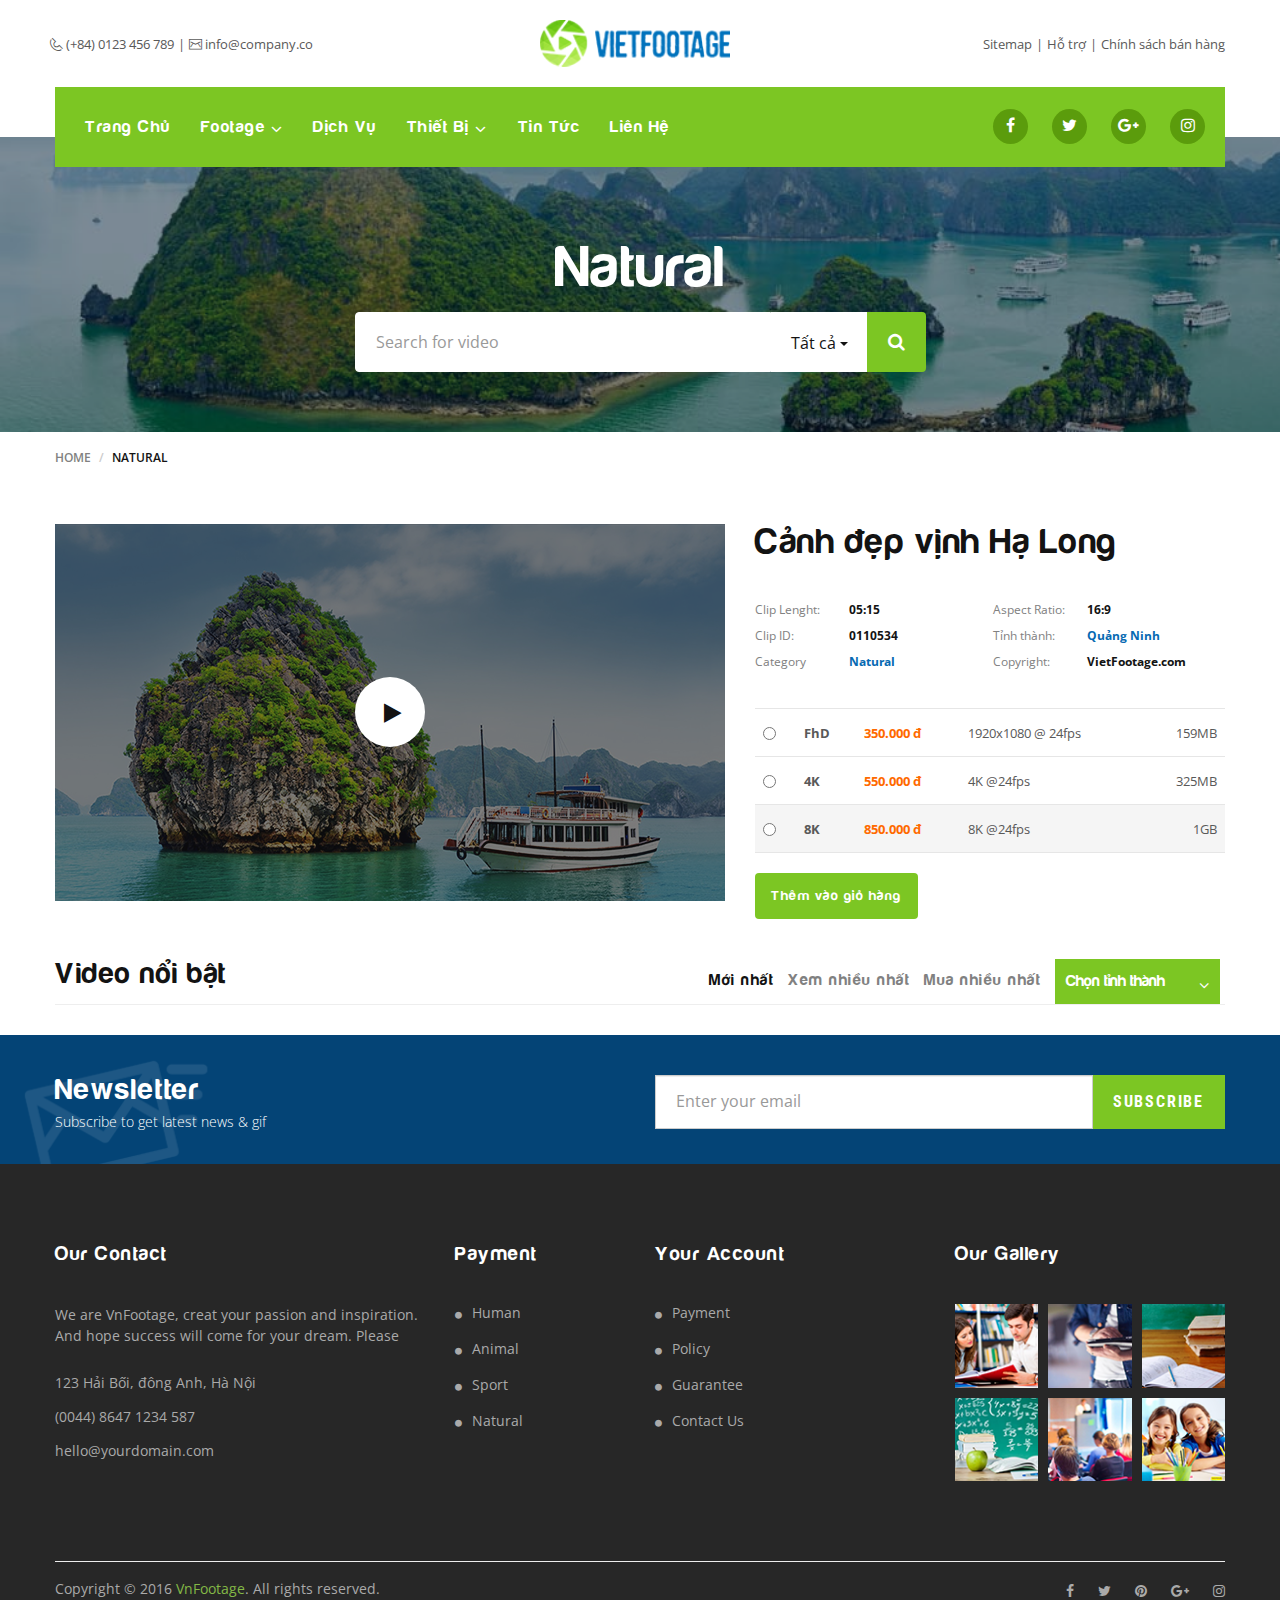
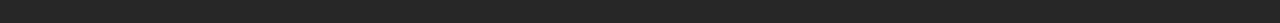
<file: video-detail.html>
<!DOCTYPE html>
<html lang="en">

<head>

    <meta charset="utf-8">
    <meta http-equiv="X-UA-Compatible" content="IE=edge">
    <meta name="viewport" content="width=device-width, initial-scale=1">
    <meta name="description" content="">
    <meta name="author" content="">
    <link rel="icon" href="favicon.ico" type="image/x-icon"/>
    <link rel="shortcut icon" href="favicon.ico" type="image/x-icon"/>
    <title>VIETFOOTAGE</title>

    <link rel="stylesheet" type="text/css" href="css/bootstrap.min.css">
    <link rel="stylesheet" type="text/css" href="css/font-awesome.min.css">
    <!-- Stroke-Gap-Icons -->
    <link rel="stylesheet" type="text/css" href="css/Stroke-Gap-Icons.css">
    <link rel="stylesheet" type="text/css" href="css/ie7.css">
    <link rel="stylesheet" type="text/css" href="css/lightslider.min.css">
    <link rel="stylesheet" type="text/css" href="css/animate.css">
    <link rel="stylesheet" type="text/css" href="css/style.css">

    <!-- HTML5 Shim and Respond.js IE8 support of HTML5 elements and media queries -->
    <!-- WARNING: Respond.js doesn't work if you view the page via file:// -->
    <!--[if lt IE 9]>
    <script src="https://oss.maxcdn.com/libs/html5shiv/3.7.0/html5shiv.js"></script>
    <script src="https://oss.maxcdn.com/libs/respond.js/1.4.2/respond.min.js"></script>
    <![endif]-->

    <!-- jQuery -->
    <script src="js/jquery.min.js"></script>
    <!-- Bootstrap Core JavaScript -->
    <script src="js/bootstrap.min.js"></script>
    <script type="text/javascript" src="js/lightslider.min.js"></script>
    <script type="text/javascript" src="js/wow.min.js"></script>
    <!-- Main Js -->
    <script type="text/javascript" src="js/main.js"></script>

</head>

<body>
    <input type="checkbox" id="drawer-toggle" name="drawer-toggle"/>
    <label for="drawer-toggle" id="drawer-toggle-label"></label> 
    <header>
        <div class="container">
            <div class="row">
                <div class="col-md-12">
                    <ul class="list-inline info-web pull-left wow fadeInRight" data-wow-duration="1s">
                        <li><span class="icon icon-Phone2"></span> (+84) 0123 456 789</li>
                        <li><span class="vetical-bar">|</span></li>
                        <li><span class="icon icon-Mail"></span> info@company.co</li>
                    </ul>
                    <ul class="pull-right list-inline info-web wow fadeInLeft" data-wow-duration="1s">
                        <li><a href="#">Sitemap</a></li>
                        <li><span class="vetical-bar">|</span></li>
                        <li><a href="#">Hỗ trợ</a></li>
                        <li><span class="vetical-bar">|</span></li>
                        <li><a href="#">Chính sách bán hàng</a></li>
                    </ul>
                    <div class="col-md-4 col-sm-12">
                        <div class="box-logo  wow zoomIn" data-wow-duration="1s">
                            <img src="images/logo.png" alt="Logo-company" class="logo">
                        </div>
                    </div>
                    
                    <div class="clear"></div>
                    
                </div>
            </div>

            <div class="main-menu">
                <nav class="navbar navbar-main">
                    <div class="container-fluid">
                        <ul class="nav navbar-nav pull-left">
                            <li class="active"><a href="index.html">Trang chủ</a></li>
                            <li>
                                <a href="#" class="dropdown-toggle" data-toggle="dropdown">
                                    Footage <span class="fa fa-angle-down"></span>
                                </a>              
                                <div class="dropdown-menu dropdown-menu-list">
                                    <ul>
                                        <li><a href="#">Quảng Ninh</a></li>
                                        <li><a href="#">Yên Bái</a></li>
                                        <li><a href="#">Đà Lạt</a></li>
                                        <li><a href="#">Nha Trang</a></li>
                                        <li><a href="#">Tiền Giang</a></li>
                                    </ul>
                                    <ul>
                                        <li><a href="#">Hà Nội</a></li>
                                        <li><a href="#">Đắk Nông</a></li>
                                        <li><a href="#">Gia Lai</a></li>
                                        <li><a href="#">Hồ Chí Minh</a></li>
                                    </ul>
                                </div>
                            </li>
                            <li><a href="service.html">Dịch vụ</a></li>

                            <li class="dropdown mega-dropdown">
                                <a href="#" class="dropdown-toggle" data-toggle="dropdown">Thiết bị <span class="fa fa-angle-down"></span></a>              
                                <ul class="dropdown-menu mega-dropdown-menu">
                                    <li class="col-sm-3">
                                        <a href="#" class="link-img">
                                            <img src="images/flycam1.jpg">
                                        </a>
                                        <a href="#">Dji Inspire 2</a>
                                    </li>
                                    <li class="col-sm-3">
                                        <a href="#" class="link-img">
                                            <img src="images/flycam2.jpg">
                                        </a>
                                        <a href="#">Dji Matric 600</a>
                                    </li>
                                    <li class="col-sm-3">
                                        <a href="#" class="link-img">
                                            <img src="images/flycam3.jpg">
                                        </a>
                                        <a href="#">Dji Phantom 4 Pro</a>
                                    </li>
                                    <li class="col-sm-3">
                                        <a href="#" class="link-img">
                                            <img src="images/flycam4.jpg">
                                        </a>
                                        <a href="#">Red Weapon</a>
                                    </li>
                                </ul>               
                            </li>
                            <li><a href="#">Tin tức</a></li>
                            <li><a href="contact.html">Liên hệ</a></li>
                        </ul>

                        <ul class="list-inline pull-right list-connect-link">
                            <li><a href="#"><span class="fa fa-facebook"></span></a></li>
                            <li><a href="#"><span class="fa fa-twitter"></span></a></li>
                            <li><a href="#"><span class="fa fa-google-plus"></span></a></li>
                            <li><a href="#"><span class="fa fa-instagram"></span></a></li>
                        </ul>
                    </div>
                    
                </nav>
            </div>

        </div>
        
    </header>

    <!-- Menu Mobile -->
    <nav id="drawer">
        <span class="close-menu"><img src="images/close.png"></span> 
        <form class="search-video">
            <div class="input-group">
                <input type="text" class="form-control" placeholder="Search for video">
                <span class="input-group-btn">
                <button class="btn btn-default" type="button"><span class="fa fa-search"></span></button>
                </span>
            </div>
        </form>   
        <ul class="nav navbar-nav pull-left">
            <li class="active"><a href="index.html">Trang chủ</a></li>
            <li>
                <a href="#" class="dropdown-toggle" id="list1" data-toggle="dropdown" role="button" aria-haspopup="true" aria-expanded="true"> 
                    Footage <span class="fa fa-angle-down"></span>
                </a>
                <ul class="dropdown-menu dropdown-menu-list child" aria-labelledby="list1"> 
            
                    <li><a href="#">Quảng Ninh</a></li>
                    <li><a href="#">Yên Bái</a></li>
                    <li><a href="#">Đà Lạt</a></li>
                    <li><a href="#">Nha Trang</a></li>
                    <li><a href="#">Tiền Giang</a></li>
                    <li><a href="#">Hà Nội</a></li>
                    <li><a href="#">Đắk Nông</a></li>
                    <li><a href="#">Gia Lai</a></li>
                    <li><a href="#">Hồ Chí Minh</a></li>
                           
                </ul> 
            </li>
            <li><a href="service.html">Dịch vụ</a></li>
            <li>
                <a href="#" class="dropdown-toggle" id="list2" data-toggle="dropdown" role="button" aria-haspopup="true" aria-expanded="true"> 
                    Thiết bị <span class="fa fa-angle-down"></span>
                </a>
                <ul class="dropdown-menu child" aria-labelledby="list2"> 
                    <li class="col-sm-3">
                        <a href="#" class="link-img">
                            <img src="images/flycam1.jpg">
                        </a>
                        <a href="#">Dji Inspire 2</a>
                    </li>
                    <li class="col-sm-3">
                        <a href="#" class="link-img">
                            <img src="images/flycam2.jpg">
                        </a>
                        <a href="#">Dji Matric 600</a>
                    </li>
                    <li class="col-sm-3">
                        <a href="#" class="link-img">
                            <img src="images/flycam3.jpg">
                        </a>
                        <a href="#">Dji Phantom 4 Pro</a>
                    </li>
                    <li class="col-sm-3">
                        <a href="#" class="link-img">
                            <img src="images/flycam4.jpg">
                        </a>
                        <a href="#">Red Weapon</a>
                    </li>
                </ul> 
            </li>
            <li><a href="#">Tin tức</a></li>
            <li><a href="contact.html">Liên hệ</a></li>
        </ul>

        <ul class="nav navbar-nav pull-left">
            <li><a href="register.html">Sign In / Register <span class="icon-user"><img src="images/icon-user.png"></span></a></li>
            
            <li id="fat-menu" class="dropdown open">
                <a href="#" class="dropdown-toggle" id="lang" data-toggle="dropdown" role="button" aria-haspopup="true" aria-expanded="true"> VietNamese <span class="fa fa-angle-down"></span></a>
                <ul class="dropdown-menu child" aria-labelledby="lang"> 
                    <li><a href="#">VietNamese</a></li> 
                    <li><a href="#">English</a></li> 
                </ul>
            </li>
            
        </ul>
        
    </nav>
    <!-- ./Menu Mobile -->
    
    <section class="section section-banner" style="background-image: url(images/banner/banner1.png);">
        <div class="container">
            <h3 class="label">Natural</h3>
            <div class="clear"></div>
            <form class="search-video wow bounceInDown" data-wow-duration="3s">
                <div class="input-group">
                    <input type="text" class="form-control" placeholder="Search for video">
                    <span class="input-group-btn">
                        <div class="dropdown dropdown-all">
                            <button class="btn btn-all dropdown-toggle" type="button" data-toggle="dropdown">   Tất cả
                            <span class="caret"></span></button>
                            <ul class="dropdown-menu">
                                <li><a href="javascript()">Tất cả</a></li>
                                <li>
                                    <a href="javascript()">Ngày đêm</a>
                                    <ul>
                                        <li><a href="javascript()">Sao</a></li>
                                        <li><a href="javascript()">Bình minh</a></li>
                                        <li><a href="javascript()">Hoàng hôn</a></li>
                                        <li><a href="javascript()">Mưa</a></li>
                                    </ul>
                                </li>
                                <li>
                                    <a href="javascript()">Đồng quê</a>
                                    <ul>
                                        <li><a href="javascript()">Hoa</a></li>
                                        <li><a href="javascript()">Sông</a></li>
                                        <li><a href="javascript()">Tre</a></li>
                                        <li><a href="javascript()">Lúa</a></li>
                                    </ul>
                                </li>
                            </ul>
                        </div>
                        <button class="btn btn-search" type="button"><span class="fa fa-search"></span></button>
                    </span>
                </div>
            </form>
        </div>
    </section>
    <section class="section breadcrumbs">
        <div class="container">
            <ol class="breadcrumb">
                <li><a href="#">Home</a></li>
                <li class="active">Natural</li>
            </ol>
        </div>
    </section>

    <section class="section section-video-detail">
        <div class="container">
            <div class="row">
                <div class="col-md-7">
                    <div class="item-detail">
                        <img src="images/video-detail.png">
                        <span class="play fa fa-play"></span>
                    </div>
                </div>
                <div class="col-md-5">
                    <div class="info-video">
                        <h1 class="name">Cảnh đẹp vịnh Hạ Long</h1>
                        <ul class="list-inline list-info">
                            <li><span class="info">Clip Lenght:</span> <span class="detail">05:15</span></li>
                            <li><span class="info">Aspect Ratio:</span> <span class="detail">16:9</span></li>
                            <li><span class="info">Clip ID:</span> <span class="detail">0110534</span></li>
                            <li><span class="info">Tỉnh thành:</span> <span class="detail detail-green">Quảng Ninh</span></li>
                            <li><span class="info">Category</span> <span class="detail detail-green">Natural</span></li>
                            <li><span class="info">Copyright:</span> <span class="detail">VietFootage.com</span></li>
                            
                        </ul>
                        <div class="clear"></div>
                        <table class="table">
                            <tbody>
                                <tr>
                                    <td><input type="radio" name="radioDetail" value="1"></td>
                                    <td class="type">FhD</td>
                                    <td class="price">350.000 đ</td>
                                    <td class="quality">1920x1080 @ 24fps</td>
                                    <td class="size">159MB</td>
                                </tr>
                                <tr>
                                    <td><input type="radio" name="radioDetail" value="2"></td>
                                    <td class="type">4K</td>
                                    <td class="price">550.000 đ</td>
                                    <td class="quality">4K @24fps</td>
                                    <td class="size">325MB</td>
                                </tr>
                                <tr>
                                    <td><input type="radio" name="radioDetail" value="3"></td>
                                    <td class="type">8K</td>
                                    <td class="price">850.000 đ</td>
                                    <td class="quality">8K @24fps</td>
                                    <td class="size">1GB</td>
                                </tr>
                            </tbody>
                        </table>
                        <a href="" class="btn btn-add2cart">Thêm vào giỏ hàng</a>
                    </div>
                </div>
            </div>
        </div>
    </section>

    <section class="section section-video-feature only-index">
        <div class="container">
            <div class="box-title">
                <h3 class="title">Video nổi bật</h3>
                <ul class="hiden-mobile list-inline pull-right">
                    <li><a href="" class="sort active">Mới nhất</a></li>
                    <li><a href="" class="sort">Xem nhiều nhất</a></li>
                    <li><a href="" class="sort">Mua nhiều nhất</a></li>
                    <li>
                        <div class="dropdown">
                            <button class="btn btn-choose dropdown-toggle" type="button" data-toggle="dropdown">Chọn tỉnh thành
                                <span class="fa fa-angle-down"></span>
                            </button>
                            <ul class="dropdown-menu">
                                <li><a href="#">Đà Nẳng</a></li>
                                <li><a href="#">Lào Cai</a></li>
                                <li><a href="#">Tiền Giang</a></li>
                            </ul>
                        </div>
                    </li>

                </ul>
                <div class="dropdown hiden-pc">
                    <button class="btn btn-choose dropdown-toggle" type="button" data-toggle="dropdown">Xem nhiều nhất
                        <span class="fa fa-angle-down"></span>
                    </button>
                    <ul class="dropdown-menu">
                        <li><a href="" class="sort ">Mới nhất</a></li>
                        <li><a href="" class="sort">Xem nhiều nhất</a></li>
                        <li><a href="" class="sort">Mua nhiều nhất</a></li>
                    </ul>
                </div>
                <div class="clear"></div>
                <hr>
            </div>
            <div class="box-item">
                <div class="row">
                    <div class="col-sm-6 col-md-3 col-mb-6">
                        <div class="item">
                            <div class="box-img">
                                <img src="images/videofeature/fea1.png">
                                <div class="box-shadow">
                                    <span class="play fa fa-play"></span>
                                </div>
                            </div>
                            <div class="box-info">
                                <h2 class="name">Lâu đài làng Pháp - Bà Nà - Đà Nẵng</h2>
                                <span class="time">00:15:30  -  25/03/2017 </span><span class="like">3 <i class="fa fa-heart-o"></i></span>
                            </div>
                            <div class="box-add2cart">
                                <a href="#" class="btn btn-add2cart">Add to cart</a>
                                <span class="like"><i class="fa fa-heart"></i></span>
                            </div>
                        </div>
                    </div>
                    <div class="col-sm-6 col-md-3 col-mb-6">
                        <div class="item">
                            <div class="box-img">
                                <img src="images/videofeature/fea2.png">
                                <div class="box-shadow">
                                    <span class="play fa fa-play"></span>
                                </div>
                            </div>
                            <div class="box-info">
                                <h2 class="name">Lâu đài làng Pháp - Bà Nà - Đà Nẵng</h2>
                                <span class="time">00:15:30  -  25/03/2017 </span><span class="like">3 <i class="fa fa-heart-o"></i></span>
                            </div>
                            <div class="box-add2cart">
                                <a href="#" class="btn btn-add2cart">Add to cart</a>
                                <span class="like"><i class="fa fa-heart"></i></span>
                            </div>
                        </div>
                    </div>
                    <div class="col-sm-6 col-md-3 col-mb-6">
                        <div class="item">
                            <div class="box-img">
                                <img src="images/videofeature/fea3.png">
                                <div class="box-shadow">
                                    <span class="play fa fa-play"></span>
                                </div>
                            </div>
                            <div class="box-info">
                                <h2 class="name">Lâu đài làng Pháp - Bà Nà - Đà Nẵng</h2>
                                <span class="time">00:15:30  -  25/03/2017 </span><span class="like">3 <i class="fa fa-heart-o"></i></span>
                            </div>
                            <div class="box-add2cart">
                                <a href="#" class="btn btn-add2cart">Add to cart</a>
                                <span class="like"><i class="fa fa-heart"></i></span>
                            </div>
                        </div>
                    </div>
                    <div class="col-sm-6 col-md-3 col-mb-6">
                        <div class="item">
                            <div class="box-img">
                                <img src="images/videofeature/fea1.png">
                                <div class="box-shadow">
                                    <span class="play fa fa-play"></span>
                                </div>
                            </div>
                            <div class="box-info">
                                <h2 class="name">Lâu đài làng Pháp - Bà Nà - Đà Nẵng</h2>
                                <span class="time">00:15:30  -  25/03/2017 </span><span class="like">3 <i class="fa fa-heart-o"></i></span>
                            </div>
                            <div class="box-add2cart">
                                <a href="#" class="btn btn-add2cart">Add to cart</a>
                                <span class="like"><i class="fa fa-heart"></i></span>
                            </div>
                        </div>
                    </div>
                    <div class="col-sm-6 col-md-3 col-mb-6">
                        <div class="item">
                            <div class="box-img">
                                <img src="images/videofeature/fea1.png">
                                <div class="box-shadow">
                                    <span class="play fa fa-play"></span>
                                </div>
                            </div>
                            <div class="box-info">
                                <h2 class="name">Lâu đài làng Pháp - Bà Nà - Đà Nẵng</h2>
                                <span class="time">00:15:30  -  25/03/2017 </span><span class="like">3 <i class="fa fa-heart-o"></i></span>
                            </div>
                            <div class="box-add2cart">
                                <a href="#" class="btn btn-add2cart">Add to cart</a>
                                <span class="like"><i class="fa fa-heart"></i></span>
                            </div>
                        </div>
                    </div>
                    <div class="col-sm-6 col-md-3 col-mb-6">
                        <div class="item">
                            <div class="box-img">
                                <img src="images/videofeature/fea1.png">
                                <div class="box-shadow">
                                    <span class="play fa fa-play"></span>
                                </div>
                            </div>
                            <div class="box-info">
                                <h2 class="name">Lâu đài làng Pháp - Bà Nà - Đà Nẵng</h2>
                                <span class="time">00:15:30  -  25/03/2017 </span><span class="like">3 <i class="fa fa-heart-o"></i></span>
                            </div>
                            <div class="box-add2cart">
                                <a href="#" class="btn btn-add2cart">Add to cart</a>
                                <span class="like"><i class="fa fa-heart"></i></span>
                            </div>
                        </div>
                    </div>
                    <div class="col-sm-6 col-md-3 col-mb-6">
                        <div class="item">
                            <div class="box-img">
                                <img src="images/videofeature/fea1.png">
                                <div class="box-shadow">
                                    <span class="play fa fa-play"></span>
                                </div>
                            </div>
                            <div class="box-info">
                                <h2 class="name">Lâu đài làng Pháp - Bà Nà - Đà Nẵng</h2>
                                <span class="time">00:15:30  -  25/03/2017 </span><span class="like">3 <i class="fa fa-heart-o"></i></span>
                            </div>
                            <div class="box-add2cart">
                                <a href="#" class="btn btn-add2cart">Add to cart</a>
                                <span class="like"><i class="fa fa-heart"></i></span>
                            </div>
                        </div>
                    </div>
                    <div class="col-sm-6 col-md-3 col-mb-6">
                        <div class="item">
                            <div class="box-img">
                                <img src="images/videofeature/fea1.png">
                                <div class="box-shadow">
                                    <span class="play fa fa-play"></span>
                                </div>
                            </div>
                            <div class="box-info">
                                <h2 class="name">Lâu đài làng Pháp - Bà Nà - Đà Nẵng</h2>
                                <span class="time">00:15:30  -  25/03/2017 </span><span class="like">3 <i class="fa fa-heart-o"></i></span>
                            </div>
                            <div class="box-add2cart">
                                <a href="#" class="btn btn-add2cart">Add to cart</a>
                                <span class="like"><i class="fa fa-heart"></i></span>
                            </div>
                        </div>
                    </div>
                    <div class="clear"></div>
                    <div class="col-sm-12">
                        <a href="#" class="btn btn-viewmore">Xem toàn bộ video</a>
                    </div>
                </div>
            </div>
        </div>
    </section>

    <section class="section section-newsletter" style="background-image: url(images/banner-newsletter.png);">
        <div class="container">
            <div class="row">
                <div class="col-sm-6">
                    <h3 class="newsletter-title">Newsletter</h3>
                    <p class="newsletter-subscript">Subscribe to get latest news & gif</p>
                </div>
                <div class="col-sm-6">
                    <form>
                        <div class="input-group">
                            <input type="text" class="form-control" placeholder="Enter your email">
                            <span class="input-group-btn">
                                <button class="btn btn-subscribe" type="button">SUBSCRIBE</button>
                            </span>
                        </div>
                    </form>
                </div>
            </div>
        </div>
    </section>

    <footer>
        <div class="container">
            <div class="row">
                <div class="col-md-4">
                    <h4 class="title">Our Contact</h4>
                    <p class="desc">
                        We are VnFootage, creat your passion and inspiration. And hope success will come for your dream. Please
                    </p>
                    <ul class="info-company">
                        <li>123 Hải Bối, đông Anh, Hà Nội</li>
                        <li>(0044) 8647 1234 587</li>
                        <li>hello@yourdomain.com</li>
                    </ul>
                </div>
                <div class="col-md-2 col-sm-6">
                    <h4 class="title">Payment</h4>
                    <ul class="info-link">
                        <li><a href="#">Human</a></li>
                        <li><a href="#">Animal</a></li>
                        <li><a href="#">Sport</a></li>
                        <li><a href="#">Natural</a></li>
                    </ul>
                </div>
                <div class="col-md-3 col-sm-6">
                    <h4 class="title">Your Account</h4>
                    <ul class="info-link">
                        <li><a href="#">Payment</a></li>
                        <li><a href="#">Policy</a></li>
                        <li><a href="#">Guarantee</a></li>
                        <li><a href="#">Contact Us</a></li>
                    </ul>
                </div>
                <div class="col-md-3">
                    <h4 class="title">Our Gallery</h4>
                    <div class="box-galery">
                        <div class="galery">
                            <img src="images/galery/galery1.png" alt="">
                        </div>
                        <div class="galery">
                            <img src="images/galery/galery2.png" alt="">
                        </div>
                        <div class="galery">
                            <img src="images/galery/galery3.png" alt="">
                        </div>
                        <div class="galery">
                            <img src="images/galery/galery4.png" alt="">
                        </div>
                        <div class="galery">
                            <img src="images/galery/galery5.png" alt="">
                        </div>
                        <div class="galery">
                            <img src="images/galery/galery6.png" alt="">
                        </div>
                        <div class="clear"></div>
                    </div>
                </div>
            </div>
            <hr>
            
            <ul class="list-inline list-connect-link">
                <li><a href="#"><span class="fa fa-facebook"></span></a></li>
                <li><a href="#"><span class="fa fa-twitter"></span></a></li>
                <li><a href="#"><span class="fa fa-pinterest"></span></a></li>
                <li><a href="#"><span class="fa fa-google-plus"></span></a></li>
                <li><a href="#"><span class="fa fa-instagram"></span></a></li>
            </ul>
            <p class="copyright">Copyright © 2016  <span>VnFootage</span>. All rights reserved.</p>
        </div>
    </footer>
</body>

</html>
</file>
<file: css/Stroke-Gap-Icons.css>
@font-face {
	font-family: 'Stroke-Gap-Icons';
	src: url('fonts/Stroke-Gap-Icons.eot');
}
@font-face {
	font-family: 'Stroke-Gap-Icons';
	src: url('../fonts/Stroke-Gap-Icons/Stroke-Gap-Icons.eot');
    src: url('../fonts/Stroke-Gap-Icons/Stroke-Gap-Icons.eot?#iefix') format('embedded-opentype'),
    url('../fonts/Stroke-Gap-Icons/Stroke-Gap-Icons.woff') format('woff'),
    url('../fonts/Stroke-Gap-Icons/Stroke-Gap-Icons.ttf') format('truetype'),
    url('../fonts/Stroke-Gap-Icons/Stroke-Gap-Icons.svg#FSHarabara') format('svg');
	font-weight: normal;
	font-style: normal;
}

.icon {
	font-family: 'Stroke-Gap-Icons';
	speak: none;
	font-style: normal;
	font-weight: normal;
	font-variant: normal;
	text-transform: none;
	line-height: 1;

	/* Better Font Rendering =========== */
	-webkit-font-smoothing: antialiased;
	-moz-osx-font-smoothing: grayscale;
}

.icon-WorldWide:before {
	content: "\e600";
}
.icon-WorldGlobe:before {
	content: "\e601";
}
.icon-Underpants:before {
	content: "\e602";
}
.icon-Tshirt:before {
	content: "\e603";
}
.icon-Trousers:before {
	content: "\e604";
}
.icon-Tie:before {
	content: "\e605";
}
.icon-TennisBall:before {
	content: "\e606";
}
.icon-Telesocpe:before {
	content: "\e607";
}
.icon-Stop:before {
	content: "\e608";
}
.icon-Starship:before {
	content: "\e609";
}
.icon-Starship2:before {
	content: "\e60a";
}
.icon-Speaker:before {
	content: "\e60b";
}
.icon-Speaker2:before {
	content: "\e60c";
}
.icon-Soccer:before {
	content: "\e60d";
}
.icon-Snikers:before {
	content: "\e60e";
}
.icon-Scisors:before {
	content: "\e60f";
}
.icon-Puzzle:before {
	content: "\e610";
}
.icon-Printer:before {
	content: "\e611";
}
.icon-Pool:before {
	content: "\e612";
}
.icon-Podium:before {
	content: "\e613";
}
.icon-Play:before {
	content: "\e614";
}
.icon-Planet:before {
	content: "\e615";
}
.icon-Pause:before {
	content: "\e616";
}
.icon-Next:before {
	content: "\e617";
}
.icon-MusicNote2:before {
	content: "\e618";
}
.icon-MusicNote:before {
	content: "\e619";
}
.icon-MusicMixer:before {
	content: "\e61a";
}
.icon-Microphone:before {
	content: "\e61b";
}
.icon-Medal:before {
	content: "\e61c";
}
.icon-ManFigure:before {
	content: "\e61d";
}
.icon-Magnet:before {
	content: "\e61e";
}
.icon-Like:before {
	content: "\e61f";
}
.icon-Hanger:before {
	content: "\e620";
}
.icon-Handicap:before {
	content: "\e621";
}
.icon-Forward:before {
	content: "\e622";
}
.icon-Footbal:before {
	content: "\e623";
}
.icon-Flag:before {
	content: "\e624";
}
.icon-FemaleFigure:before {
	content: "\e625";
}
.icon-Dislike:before {
	content: "\e626";
}
.icon-DiamondRing:before {
	content: "\e627";
}
.icon-Cup:before {
	content: "\e628";
}
.icon-Crown:before {
	content: "\e629";
}
.icon-Column:before {
	content: "\e62a";
}
.icon-Click:before {
	content: "\e62b";
}
.icon-Cassette:before {
	content: "\e62c";
}
.icon-Bomb:before {
	content: "\e62d";
}
.icon-BatteryLow:before {
	content: "\e62e";
}
.icon-BatteryFull:before {
	content: "\e62f";
}
.icon-Bascketball:before {
	content: "\e630";
}
.icon-Astronaut:before {
	content: "\e631";
}
.icon-WineGlass:before {
	content: "\e632";
}
.icon-Water:before {
	content: "\e633";
}
.icon-Wallet:before {
	content: "\e634";
}
.icon-Umbrella:before {
	content: "\e635";
}
.icon-TV:before {
	content: "\e636";
}
.icon-TeaMug:before {
	content: "\e637";
}
.icon-Tablet:before {
	content: "\e638";
}
.icon-Soda:before {
	content: "\e639";
}
.icon-SodaCan:before {
	content: "\e63a";
}
.icon-SimCard:before {
	content: "\e63b";
}
.icon-Signal:before {
	content: "\e63c";
}
.icon-Shaker:before {
	content: "\e63d";
}
.icon-Radio:before {
	content: "\e63e";
}
.icon-Pizza:before {
	content: "\e63f";
}
.icon-Phone:before {
	content: "\e640";
}
.icon-Notebook:before {
	content: "\e641";
}
.icon-Mug:before {
	content: "\e642";
}
.icon-Mastercard:before {
	content: "\e643";
}
.icon-Ipod:before {
	content: "\e644";
}
.icon-Info:before {
	content: "\e645";
}
.icon-Icecream2:before {
	content: "\e646";
}
.icon-Icecream1:before {
	content: "\e647";
}
.icon-Hourglass:before {
	content: "\e648";
}
.icon-Help:before {
	content: "\e649";
}
.icon-Goto:before {
	content: "\e64a";
}
.icon-Glasses:before {
	content: "\e64b";
}
.icon-Gameboy:before {
	content: "\e64c";
}
.icon-ForkandKnife:before {
	content: "\e64d";
}
.icon-Export:before {
	content: "\e64e";
}
.icon-Exit:before {
	content: "\e64f";
}
.icon-Espresso:before {
	content: "\e650";
}
.icon-Drop:before {
	content: "\e651";
}
.icon-Download:before {
	content: "\e652";
}
.icon-Dollars:before {
	content: "\e653";
}
.icon-Dollar:before {
	content: "\e654";
}
.icon-DesktopMonitor:before {
	content: "\e655";
}
.icon-Corkscrew:before {
	content: "\e656";
}
.icon-CoffeeToGo:before {
	content: "\e657";
}
.icon-Chart:before {
	content: "\e658";
}
.icon-ChartUp:before {
	content: "\e659";
}
.icon-ChartDown:before {
	content: "\e65a";
}
.icon-Calculator:before {
	content: "\e65b";
}
.icon-Bread:before {
	content: "\e65c";
}
.icon-Bourbon:before {
	content: "\e65d";
}
.icon-BottleofWIne:before {
	content: "\e65e";
}
.icon-Bag:before {
	content: "\e65f";
}
.icon-Arrow:before {
	content: "\e660";
}
.icon-Antenna2:before {
	content: "\e661";
}
.icon-Antenna1:before {
	content: "\e662";
}
.icon-Anchor:before {
	content: "\e663";
}
.icon-Wheelbarrow:before {
	content: "\e664";
}
.icon-Webcam:before {
	content: "\e665";
}
.icon-Unlinked:before {
	content: "\e666";
}
.icon-Truck:before {
	content: "\e667";
}
.icon-Timer:before {
	content: "\e668";
}
.icon-Time:before {
	content: "\e669";
}
.icon-StorageBox:before {
	content: "\e66a";
}
.icon-Star:before {
	content: "\e66b";
}
.icon-ShoppingCart:before {
	content: "\e66c";
}
.icon-Shield:before {
	content: "\e66d";
}
.icon-Seringe:before {
	content: "\e66e";
}
.icon-Pulse:before {
	content: "\e66f";
}
.icon-Plaster:before {
	content: "\e670";
}
.icon-Plaine:before {
	content: "\e671";
}
.icon-Pill:before {
	content: "\e672";
}
.icon-PicnicBasket:before {
	content: "\e673";
}
.icon-Phone2:before {
	content: "\e674";
}
.icon-Pencil:before {
	content: "\e675";
}
.icon-Pen:before {
	content: "\e676";
}
.icon-PaperClip:before {
	content: "\e677";
}
.icon-On-Off:before {
	content: "\e678";
}
.icon-Mouse:before {
	content: "\e679";
}
.icon-Megaphone:before {
	content: "\e67a";
}
.icon-Linked:before {
	content: "\e67b";
}
.icon-Keyboard:before {
	content: "\e67c";
}
.icon-House:before {
	content: "\e67d";
}
.icon-Heart:before {
	content: "\e67e";
}
.icon-Headset:before {
	content: "\e67f";
}
.icon-FullShoppingCart:before {
	content: "\e680";
}
.icon-FullScreen:before {
	content: "\e681";
}
.icon-Folder:before {
	content: "\e682";
}
.icon-Floppy:before {
	content: "\e683";
}
.icon-Files:before {
	content: "\e684";
}
.icon-File:before {
	content: "\e685";
}
.icon-FileBox:before {
	content: "\e686";
}
.icon-ExitFullScreen:before {
	content: "\e687";
}
.icon-EmptyBox:before {
	content: "\e688";
}
.icon-Delete:before {
	content: "\e689";
}
.icon-Controller:before {
	content: "\e68a";
}
.icon-Compass:before {
	content: "\e68b";
}
.icon-CompassTool:before {
	content: "\e68c";
}
.icon-ClipboardText:before {
	content: "\e68d";
}
.icon-ClipboardChart:before {
	content: "\e68e";
}
.icon-ChemicalGlass:before {
	content: "\e68f";
}
.icon-CD:before {
	content: "\e690";
}
.icon-Carioca:before {
	content: "\e691";
}
.icon-Car:before {
	content: "\e692";
}
.icon-Book:before {
	content: "\e693";
}
.icon-BigTruck:before {
	content: "\e694";
}
.icon-Bicycle:before {
	content: "\e695";
}
.icon-Wrench:before {
	content: "\e696";
}
.icon-Web:before {
	content: "\e697";
}
.icon-Watch:before {
	content: "\e698";
}
.icon-Volume:before {
	content: "\e699";
}
.icon-Video:before {
	content: "\e69a";
}
.icon-Users:before {
	content: "\e69b";
}
.icon-User:before {
	content: "\e69c";
}
.icon-UploadCLoud:before {
	content: "\e69d";
}
.icon-Typing:before {
	content: "\e69e";
}
.icon-Tools:before {
	content: "\e69f";
}
.icon-Tag:before {
	content: "\e6a0";
}
.icon-Speedometter:before {
	content: "\e6a1";
}
.icon-Share:before {
	content: "\e6a2";
}
.icon-Settings:before {
	content: "\e6a3";
}
.icon-Search:before {
	content: "\e6a4";
}
.icon-Screwdriver:before {
	content: "\e6a5";
}
.icon-Rolodex:before {
	content: "\e6a6";
}
.icon-Ringer:before {
	content: "\e6a7";
}
.icon-Resume:before {
	content: "\e6a8";
}
.icon-Restart:before {
	content: "\e6a9";
}
.icon-PowerOff:before {
	content: "\e6aa";
}
.icon-Pointer:before {
	content: "\e6ab";
}
.icon-Picture:before {
	content: "\e6ac";
}
.icon-OpenedLock:before {
	content: "\e6ad";
}
.icon-Notes:before {
	content: "\e6ae";
}
.icon-Mute:before {
	content: "\e6af";
}
.icon-Movie:before {
	content: "\e6b0";
}
.icon-Microphone2:before {
	content: "\e6b1";
}
.icon-Message:before {
	content: "\e6b2";
}
.icon-MessageRight:before {
	content: "\e6b3";
}
.icon-MessageLeft:before {
	content: "\e6b4";
}
.icon-Menu:before {
	content: "\e6b5";
}
.icon-Media:before {
	content: "\e6b6";
}
.icon-Mail:before {
	content: "\e6b7";
}
.icon-List:before {
	content: "\e6b8";
}
.icon-Layers:before {
	content: "\e6b9";
}
.icon-Key:before {
	content: "\e6ba";
}
.icon-Imbox:before {
	content: "\e6bb";
}
.icon-Eye:before {
	content: "\e6bc";
}
.icon-Edit:before {
	content: "\e6bd";
}
.icon-DSLRCamera:before {
	content: "\e6be";
}
.icon-DownloadCloud:before {
	content: "\e6bf";
}
.icon-CompactCamera:before {
	content: "\e6c0";
}
.icon-Cloud:before {
	content: "\e6c1";
}
.icon-ClosedLock:before {
	content: "\e6c2";
}
.icon-Chart2:before {
	content: "\e6c3";
}
.icon-Bulb:before {
	content: "\e6c4";
}
.icon-Briefcase:before {
	content: "\e6c5";
}
.icon-Blog:before {
	content: "\e6c6";
}
.icon-Agenda:before {
	content: "\e6c7";
}
</file>
<file: css/ie7.css>
.icon-WorldWide {
	*zoom: expression(this.runtimeStyle['zoom'] = '1', this.innerHTML = '&#xe600;');
}
.icon-WorldGlobe {
	*zoom: expression(this.runtimeStyle['zoom'] = '1', this.innerHTML = '&#xe601;');
}
.icon-Underpants {
	*zoom: expression(this.runtimeStyle['zoom'] = '1', this.innerHTML = '&#xe602;');
}
.icon-Tshirt {
	*zoom: expression(this.runtimeStyle['zoom'] = '1', this.innerHTML = '&#xe603;');
}
.icon-Trousers {
	*zoom: expression(this.runtimeStyle['zoom'] = '1', this.innerHTML = '&#xe604;');
}
.icon-Tie {
	*zoom: expression(this.runtimeStyle['zoom'] = '1', this.innerHTML = '&#xe605;');
}
.icon-TennisBall {
	*zoom: expression(this.runtimeStyle['zoom'] = '1', this.innerHTML = '&#xe606;');
}
.icon-Telesocpe {
	*zoom: expression(this.runtimeStyle['zoom'] = '1', this.innerHTML = '&#xe607;');
}
.icon-Stop {
	*zoom: expression(this.runtimeStyle['zoom'] = '1', this.innerHTML = '&#xe608;');
}
.icon-Starship {
	*zoom: expression(this.runtimeStyle['zoom'] = '1', this.innerHTML = '&#xe609;');
}
.icon-Starship2 {
	*zoom: expression(this.runtimeStyle['zoom'] = '1', this.innerHTML = '&#xe60a;');
}
.icon-Speaker {
	*zoom: expression(this.runtimeStyle['zoom'] = '1', this.innerHTML = '&#xe60b;');
}
.icon-Speaker2 {
	*zoom: expression(this.runtimeStyle['zoom'] = '1', this.innerHTML = '&#xe60c;');
}
.icon-Soccer {
	*zoom: expression(this.runtimeStyle['zoom'] = '1', this.innerHTML = '&#xe60d;');
}
.icon-Snikers {
	*zoom: expression(this.runtimeStyle['zoom'] = '1', this.innerHTML = '&#xe60e;');
}
.icon-Scisors {
	*zoom: expression(this.runtimeStyle['zoom'] = '1', this.innerHTML = '&#xe60f;');
}
.icon-Puzzle {
	*zoom: expression(this.runtimeStyle['zoom'] = '1', this.innerHTML = '&#xe610;');
}
.icon-Printer {
	*zoom: expression(this.runtimeStyle['zoom'] = '1', this.innerHTML = '&#xe611;');
}
.icon-Pool {
	*zoom: expression(this.runtimeStyle['zoom'] = '1', this.innerHTML = '&#xe612;');
}
.icon-Podium {
	*zoom: expression(this.runtimeStyle['zoom'] = '1', this.innerHTML = '&#xe613;');
}
.icon-Play {
	*zoom: expression(this.runtimeStyle['zoom'] = '1', this.innerHTML = '&#xe614;');
}
.icon-Planet {
	*zoom: expression(this.runtimeStyle['zoom'] = '1', this.innerHTML = '&#xe615;');
}
.icon-Pause {
	*zoom: expression(this.runtimeStyle['zoom'] = '1', this.innerHTML = '&#xe616;');
}
.icon-Next {
	*zoom: expression(this.runtimeStyle['zoom'] = '1', this.innerHTML = '&#xe617;');
}
.icon-MusicNote2 {
	*zoom: expression(this.runtimeStyle['zoom'] = '1', this.innerHTML = '&#xe618;');
}
.icon-MusicNote {
	*zoom: expression(this.runtimeStyle['zoom'] = '1', this.innerHTML = '&#xe619;');
}
.icon-MusicMixer {
	*zoom: expression(this.runtimeStyle['zoom'] = '1', this.innerHTML = '&#xe61a;');
}
.icon-Microphone {
	*zoom: expression(this.runtimeStyle['zoom'] = '1', this.innerHTML = '&#xe61b;');
}
.icon-Medal {
	*zoom: expression(this.runtimeStyle['zoom'] = '1', this.innerHTML = '&#xe61c;');
}
.icon-ManFigure {
	*zoom: expression(this.runtimeStyle['zoom'] = '1', this.innerHTML = '&#xe61d;');
}
.icon-Magnet {
	*zoom: expression(this.runtimeStyle['zoom'] = '1', this.innerHTML = '&#xe61e;');
}
.icon-Like {
	*zoom: expression(this.runtimeStyle['zoom'] = '1', this.innerHTML = '&#xe61f;');
}
.icon-Hanger {
	*zoom: expression(this.runtimeStyle['zoom'] = '1', this.innerHTML = '&#xe620;');
}
.icon-Handicap {
	*zoom: expression(this.runtimeStyle['zoom'] = '1', this.innerHTML = '&#xe621;');
}
.icon-Forward {
	*zoom: expression(this.runtimeStyle['zoom'] = '1', this.innerHTML = '&#xe622;');
}
.icon-Footbal {
	*zoom: expression(this.runtimeStyle['zoom'] = '1', this.innerHTML = '&#xe623;');
}
.icon-Flag {
	*zoom: expression(this.runtimeStyle['zoom'] = '1', this.innerHTML = '&#xe624;');
}
.icon-FemaleFigure {
	*zoom: expression(this.runtimeStyle['zoom'] = '1', this.innerHTML = '&#xe625;');
}
.icon-Dislike {
	*zoom: expression(this.runtimeStyle['zoom'] = '1', this.innerHTML = '&#xe626;');
}
.icon-DiamondRing {
	*zoom: expression(this.runtimeStyle['zoom'] = '1', this.innerHTML = '&#xe627;');
}
.icon-Cup {
	*zoom: expression(this.runtimeStyle['zoom'] = '1', this.innerHTML = '&#xe628;');
}
.icon-Crown {
	*zoom: expression(this.runtimeStyle['zoom'] = '1', this.innerHTML = '&#xe629;');
}
.icon-Column {
	*zoom: expression(this.runtimeStyle['zoom'] = '1', this.innerHTML = '&#xe62a;');
}
.icon-Click {
	*zoom: expression(this.runtimeStyle['zoom'] = '1', this.innerHTML = '&#xe62b;');
}
.icon-Cassette {
	*zoom: expression(this.runtimeStyle['zoom'] = '1', this.innerHTML = '&#xe62c;');
}
.icon-Bomb {
	*zoom: expression(this.runtimeStyle['zoom'] = '1', this.innerHTML = '&#xe62d;');
}
.icon-BatteryLow {
	*zoom: expression(this.runtimeStyle['zoom'] = '1', this.innerHTML = '&#xe62e;');
}
.icon-BatteryFull {
	*zoom: expression(this.runtimeStyle['zoom'] = '1', this.innerHTML = '&#xe62f;');
}
.icon-Bascketball {
	*zoom: expression(this.runtimeStyle['zoom'] = '1', this.innerHTML = '&#xe630;');
}
.icon-Astronaut {
	*zoom: expression(this.runtimeStyle['zoom'] = '1', this.innerHTML = '&#xe631;');
}
.icon-WineGlass {
	*zoom: expression(this.runtimeStyle['zoom'] = '1', this.innerHTML = '&#xe632;');
}
.icon-Water {
	*zoom: expression(this.runtimeStyle['zoom'] = '1', this.innerHTML = '&#xe633;');
}
.icon-Wallet {
	*zoom: expression(this.runtimeStyle['zoom'] = '1', this.innerHTML = '&#xe634;');
}
.icon-Umbrella {
	*zoom: expression(this.runtimeStyle['zoom'] = '1', this.innerHTML = '&#xe635;');
}
.icon-TV {
	*zoom: expression(this.runtimeStyle['zoom'] = '1', this.innerHTML = '&#xe636;');
}
.icon-TeaMug {
	*zoom: expression(this.runtimeStyle['zoom'] = '1', this.innerHTML = '&#xe637;');
}
.icon-Tablet {
	*zoom: expression(this.runtimeStyle['zoom'] = '1', this.innerHTML = '&#xe638;');
}
.icon-Soda {
	*zoom: expression(this.runtimeStyle['zoom'] = '1', this.innerHTML = '&#xe639;');
}
.icon-SodaCan {
	*zoom: expression(this.runtimeStyle['zoom'] = '1', this.innerHTML = '&#xe63a;');
}
.icon-SimCard {
	*zoom: expression(this.runtimeStyle['zoom'] = '1', this.innerHTML = '&#xe63b;');
}
.icon-Signal {
	*zoom: expression(this.runtimeStyle['zoom'] = '1', this.innerHTML = '&#xe63c;');
}
.icon-Shaker {
	*zoom: expression(this.runtimeStyle['zoom'] = '1', this.innerHTML = '&#xe63d;');
}
.icon-Radio {
	*zoom: expression(this.runtimeStyle['zoom'] = '1', this.innerHTML = '&#xe63e;');
}
.icon-Pizza {
	*zoom: expression(this.runtimeStyle['zoom'] = '1', this.innerHTML = '&#xe63f;');
}
.icon-Phone {
	*zoom: expression(this.runtimeStyle['zoom'] = '1', this.innerHTML = '&#xe640;');
}
.icon-Notebook {
	*zoom: expression(this.runtimeStyle['zoom'] = '1', this.innerHTML = '&#xe641;');
}
.icon-Mug {
	*zoom: expression(this.runtimeStyle['zoom'] = '1', this.innerHTML = '&#xe642;');
}
.icon-Mastercard {
	*zoom: expression(this.runtimeStyle['zoom'] = '1', this.innerHTML = '&#xe643;');
}
.icon-Ipod {
	*zoom: expression(this.runtimeStyle['zoom'] = '1', this.innerHTML = '&#xe644;');
}
.icon-Info {
	*zoom: expression(this.runtimeStyle['zoom'] = '1', this.innerHTML = '&#xe645;');
}
.icon-Icecream2 {
	*zoom: expression(this.runtimeStyle['zoom'] = '1', this.innerHTML = '&#xe646;');
}
.icon-Icecream1 {
	*zoom: expression(this.runtimeStyle['zoom'] = '1', this.innerHTML = '&#xe647;');
}
.icon-Hourglass {
	*zoom: expression(this.runtimeStyle['zoom'] = '1', this.innerHTML = '&#xe648;');
}
.icon-Help {
	*zoom: expression(this.runtimeStyle['zoom'] = '1', this.innerHTML = '&#xe649;');
}
.icon-Goto {
	*zoom: expression(this.runtimeStyle['zoom'] = '1', this.innerHTML = '&#xe64a;');
}
.icon-Glasses {
	*zoom: expression(this.runtimeStyle['zoom'] = '1', this.innerHTML = '&#xe64b;');
}
.icon-Gameboy {
	*zoom: expression(this.runtimeStyle['zoom'] = '1', this.innerHTML = '&#xe64c;');
}
.icon-ForkandKnife {
	*zoom: expression(this.runtimeStyle['zoom'] = '1', this.innerHTML = '&#xe64d;');
}
.icon-Export {
	*zoom: expression(this.runtimeStyle['zoom'] = '1', this.innerHTML = '&#xe64e;');
}
.icon-Exit {
	*zoom: expression(this.runtimeStyle['zoom'] = '1', this.innerHTML = '&#xe64f;');
}
.icon-Espresso {
	*zoom: expression(this.runtimeStyle['zoom'] = '1', this.innerHTML = '&#xe650;');
}
.icon-Drop {
	*zoom: expression(this.runtimeStyle['zoom'] = '1', this.innerHTML = '&#xe651;');
}
.icon-Download {
	*zoom: expression(this.runtimeStyle['zoom'] = '1', this.innerHTML = '&#xe652;');
}
.icon-Dollars {
	*zoom: expression(this.runtimeStyle['zoom'] = '1', this.innerHTML = '&#xe653;');
}
.icon-Dollar {
	*zoom: expression(this.runtimeStyle['zoom'] = '1', this.innerHTML = '&#xe654;');
}
.icon-DesktopMonitor {
	*zoom: expression(this.runtimeStyle['zoom'] = '1', this.innerHTML = '&#xe655;');
}
.icon-Corkscrew {
	*zoom: expression(this.runtimeStyle['zoom'] = '1', this.innerHTML = '&#xe656;');
}
.icon-CoffeeToGo {
	*zoom: expression(this.runtimeStyle['zoom'] = '1', this.innerHTML = '&#xe657;');
}
.icon-Chart {
	*zoom: expression(this.runtimeStyle['zoom'] = '1', this.innerHTML = '&#xe658;');
}
.icon-ChartUp {
	*zoom: expression(this.runtimeStyle['zoom'] = '1', this.innerHTML = '&#xe659;');
}
.icon-ChartDown {
	*zoom: expression(this.runtimeStyle['zoom'] = '1', this.innerHTML = '&#xe65a;');
}
.icon-Calculator {
	*zoom: expression(this.runtimeStyle['zoom'] = '1', this.innerHTML = '&#xe65b;');
}
.icon-Bread {
	*zoom: expression(this.runtimeStyle['zoom'] = '1', this.innerHTML = '&#xe65c;');
}
.icon-Bourbon {
	*zoom: expression(this.runtimeStyle['zoom'] = '1', this.innerHTML = '&#xe65d;');
}
.icon-BottleofWIne {
	*zoom: expression(this.runtimeStyle['zoom'] = '1', this.innerHTML = '&#xe65e;');
}
.icon-Bag {
	*zoom: expression(this.runtimeStyle['zoom'] = '1', this.innerHTML = '&#xe65f;');
}
.icon-Arrow {
	*zoom: expression(this.runtimeStyle['zoom'] = '1', this.innerHTML = '&#xe660;');
}
.icon-Antenna2 {
	*zoom: expression(this.runtimeStyle['zoom'] = '1', this.innerHTML = '&#xe661;');
}
.icon-Antenna1 {
	*zoom: expression(this.runtimeStyle['zoom'] = '1', this.innerHTML = '&#xe662;');
}
.icon-Anchor {
	*zoom: expression(this.runtimeStyle['zoom'] = '1', this.innerHTML = '&#xe663;');
}
.icon-Wheelbarrow {
	*zoom: expression(this.runtimeStyle['zoom'] = '1', this.innerHTML = '&#xe664;');
}
.icon-Webcam {
	*zoom: expression(this.runtimeStyle['zoom'] = '1', this.innerHTML = '&#xe665;');
}
.icon-Unlinked {
	*zoom: expression(this.runtimeStyle['zoom'] = '1', this.innerHTML = '&#xe666;');
}
.icon-Truck {
	*zoom: expression(this.runtimeStyle['zoom'] = '1', this.innerHTML = '&#xe667;');
}
.icon-Timer {
	*zoom: expression(this.runtimeStyle['zoom'] = '1', this.innerHTML = '&#xe668;');
}
.icon-Time {
	*zoom: expression(this.runtimeStyle['zoom'] = '1', this.innerHTML = '&#xe669;');
}
.icon-StorageBox {
	*zoom: expression(this.runtimeStyle['zoom'] = '1', this.innerHTML = '&#xe66a;');
}
.icon-Star {
	*zoom: expression(this.runtimeStyle['zoom'] = '1', this.innerHTML = '&#xe66b;');
}
.icon-ShoppingCart {
	*zoom: expression(this.runtimeStyle['zoom'] = '1', this.innerHTML = '&#xe66c;');
}
.icon-Shield {
	*zoom: expression(this.runtimeStyle['zoom'] = '1', this.innerHTML = '&#xe66d;');
}
.icon-Seringe {
	*zoom: expression(this.runtimeStyle['zoom'] = '1', this.innerHTML = '&#xe66e;');
}
.icon-Pulse {
	*zoom: expression(this.runtimeStyle['zoom'] = '1', this.innerHTML = '&#xe66f;');
}
.icon-Plaster {
	*zoom: expression(this.runtimeStyle['zoom'] = '1', this.innerHTML = '&#xe670;');
}
.icon-Plaine {
	*zoom: expression(this.runtimeStyle['zoom'] = '1', this.innerHTML = '&#xe671;');
}
.icon-Pill {
	*zoom: expression(this.runtimeStyle['zoom'] = '1', this.innerHTML = '&#xe672;');
}
.icon-PicnicBasket {
	*zoom: expression(this.runtimeStyle['zoom'] = '1', this.innerHTML = '&#xe673;');
}
.icon-Phone2 {
	*zoom: expression(this.runtimeStyle['zoom'] = '1', this.innerHTML = '&#xe674;');
}
.icon-Pencil {
	*zoom: expression(this.runtimeStyle['zoom'] = '1', this.innerHTML = '&#xe675;');
}
.icon-Pen {
	*zoom: expression(this.runtimeStyle['zoom'] = '1', this.innerHTML = '&#xe676;');
}
.icon-PaperClip {
	*zoom: expression(this.runtimeStyle['zoom'] = '1', this.innerHTML = '&#xe677;');
}
.icon-On-Off {
	*zoom: expression(this.runtimeStyle['zoom'] = '1', this.innerHTML = '&#xe678;');
}
.icon-Mouse {
	*zoom: expression(this.runtimeStyle['zoom'] = '1', this.innerHTML = '&#xe679;');
}
.icon-Megaphone {
	*zoom: expression(this.runtimeStyle['zoom'] = '1', this.innerHTML = '&#xe67a;');
}
.icon-Linked {
	*zoom: expression(this.runtimeStyle['zoom'] = '1', this.innerHTML = '&#xe67b;');
}
.icon-Keyboard {
	*zoom: expression(this.runtimeStyle['zoom'] = '1', this.innerHTML = '&#xe67c;');
}
.icon-House {
	*zoom: expression(this.runtimeStyle['zoom'] = '1', this.innerHTML = '&#xe67d;');
}
.icon-Heart {
	*zoom: expression(this.runtimeStyle['zoom'] = '1', this.innerHTML = '&#xe67e;');
}
.icon-Headset {
	*zoom: expression(this.runtimeStyle['zoom'] = '1', this.innerHTML = '&#xe67f;');
}
.icon-FullShoppingCart {
	*zoom: expression(this.runtimeStyle['zoom'] = '1', this.innerHTML = '&#xe680;');
}
.icon-FullScreen {
	*zoom: expression(this.runtimeStyle['zoom'] = '1', this.innerHTML = '&#xe681;');
}
.icon-Folder {
	*zoom: expression(this.runtimeStyle['zoom'] = '1', this.innerHTML = '&#xe682;');
}
.icon-Floppy {
	*zoom: expression(this.runtimeStyle['zoom'] = '1', this.innerHTML = '&#xe683;');
}
.icon-Files {
	*zoom: expression(this.runtimeStyle['zoom'] = '1', this.innerHTML = '&#xe684;');
}
.icon-File {
	*zoom: expression(this.runtimeStyle['zoom'] = '1', this.innerHTML = '&#xe685;');
}
.icon-FileBox {
	*zoom: expression(this.runtimeStyle['zoom'] = '1', this.innerHTML = '&#xe686;');
}
.icon-ExitFullScreen {
	*zoom: expression(this.runtimeStyle['zoom'] = '1', this.innerHTML = '&#xe687;');
}
.icon-EmptyBox {
	*zoom: expression(this.runtimeStyle['zoom'] = '1', this.innerHTML = '&#xe688;');
}
.icon-Delete {
	*zoom: expression(this.runtimeStyle['zoom'] = '1', this.innerHTML = '&#xe689;');
}
.icon-Controller {
	*zoom: expression(this.runtimeStyle['zoom'] = '1', this.innerHTML = '&#xe68a;');
}
.icon-Compass {
	*zoom: expression(this.runtimeStyle['zoom'] = '1', this.innerHTML = '&#xe68b;');
}
.icon-CompassTool {
	*zoom: expression(this.runtimeStyle['zoom'] = '1', this.innerHTML = '&#xe68c;');
}
.icon-ClipboardText {
	*zoom: expression(this.runtimeStyle['zoom'] = '1', this.innerHTML = '&#xe68d;');
}
.icon-ClipboardChart {
	*zoom: expression(this.runtimeStyle['zoom'] = '1', this.innerHTML = '&#xe68e;');
}
.icon-ChemicalGlass {
	*zoom: expression(this.runtimeStyle['zoom'] = '1', this.innerHTML = '&#xe68f;');
}
.icon-CD {
	*zoom: expression(this.runtimeStyle['zoom'] = '1', this.innerHTML = '&#xe690;');
}
.icon-Carioca {
	*zoom: expression(this.runtimeStyle['zoom'] = '1', this.innerHTML = '&#xe691;');
}
.icon-Car {
	*zoom: expression(this.runtimeStyle['zoom'] = '1', this.innerHTML = '&#xe692;');
}
.icon-Book {
	*zoom: expression(this.runtimeStyle['zoom'] = '1', this.innerHTML = '&#xe693;');
}
.icon-BigTruck {
	*zoom: expression(this.runtimeStyle['zoom'] = '1', this.innerHTML = '&#xe694;');
}
.icon-Bicycle {
	*zoom: expression(this.runtimeStyle['zoom'] = '1', this.innerHTML = '&#xe695;');
}
.icon-Wrench {
	*zoom: expression(this.runtimeStyle['zoom'] = '1', this.innerHTML = '&#xe696;');
}
.icon-Web {
	*zoom: expression(this.runtimeStyle['zoom'] = '1', this.innerHTML = '&#xe697;');
}
.icon-Watch {
	*zoom: expression(this.runtimeStyle['zoom'] = '1', this.innerHTML = '&#xe698;');
}
.icon-Volume {
	*zoom: expression(this.runtimeStyle['zoom'] = '1', this.innerHTML = '&#xe699;');
}
.icon-Video {
	*zoom: expression(this.runtimeStyle['zoom'] = '1', this.innerHTML = '&#xe69a;');
}
.icon-Users {
	*zoom: expression(this.runtimeStyle['zoom'] = '1', this.innerHTML = '&#xe69b;');
}
.icon-User {
	*zoom: expression(this.runtimeStyle['zoom'] = '1', this.innerHTML = '&#xe69c;');
}
.icon-UploadCLoud {
	*zoom: expression(this.runtimeStyle['zoom'] = '1', this.innerHTML = '&#xe69d;');
}
.icon-Typing {
	*zoom: expression(this.runtimeStyle['zoom'] = '1', this.innerHTML = '&#xe69e;');
}
.icon-Tools {
	*zoom: expression(this.runtimeStyle['zoom'] = '1', this.innerHTML = '&#xe69f;');
}
.icon-Tag {
	*zoom: expression(this.runtimeStyle['zoom'] = '1', this.innerHTML = '&#xe6a0;');
}
.icon-Speedometter {
	*zoom: expression(this.runtimeStyle['zoom'] = '1', this.innerHTML = '&#xe6a1;');
}
.icon-Share {
	*zoom: expression(this.runtimeStyle['zoom'] = '1', this.innerHTML = '&#xe6a2;');
}
.icon-Settings {
	*zoom: expression(this.runtimeStyle['zoom'] = '1', this.innerHTML = '&#xe6a3;');
}
.icon-Search {
	*zoom: expression(this.runtimeStyle['zoom'] = '1', this.innerHTML = '&#xe6a4;');
}
.icon-Screwdriver {
	*zoom: expression(this.runtimeStyle['zoom'] = '1', this.innerHTML = '&#xe6a5;');
}
.icon-Rolodex {
	*zoom: expression(this.runtimeStyle['zoom'] = '1', this.innerHTML = '&#xe6a6;');
}
.icon-Ringer {
	*zoom: expression(this.runtimeStyle['zoom'] = '1', this.innerHTML = '&#xe6a7;');
}
.icon-Resume {
	*zoom: expression(this.runtimeStyle['zoom'] = '1', this.innerHTML = '&#xe6a8;');
}
.icon-Restart {
	*zoom: expression(this.runtimeStyle['zoom'] = '1', this.innerHTML = '&#xe6a9;');
}
.icon-PowerOff {
	*zoom: expression(this.runtimeStyle['zoom'] = '1', this.innerHTML = '&#xe6aa;');
}
.icon-Pointer {
	*zoom: expression(this.runtimeStyle['zoom'] = '1', this.innerHTML = '&#xe6ab;');
}
.icon-Picture {
	*zoom: expression(this.runtimeStyle['zoom'] = '1', this.innerHTML = '&#xe6ac;');
}
.icon-OpenedLock {
	*zoom: expression(this.runtimeStyle['zoom'] = '1', this.innerHTML = '&#xe6ad;');
}
.icon-Notes {
	*zoom: expression(this.runtimeStyle['zoom'] = '1', this.innerHTML = '&#xe6ae;');
}
.icon-Mute {
	*zoom: expression(this.runtimeStyle['zoom'] = '1', this.innerHTML = '&#xe6af;');
}
.icon-Movie {
	*zoom: expression(this.runtimeStyle['zoom'] = '1', this.innerHTML = '&#xe6b0;');
}
.icon-Microphone2 {
	*zoom: expression(this.runtimeStyle['zoom'] = '1', this.innerHTML = '&#xe6b1;');
}
.icon-Message {
	*zoom: expression(this.runtimeStyle['zoom'] = '1', this.innerHTML = '&#xe6b2;');
}
.icon-MessageRight {
	*zoom: expression(this.runtimeStyle['zoom'] = '1', this.innerHTML = '&#xe6b3;');
}
.icon-MessageLeft {
	*zoom: expression(this.runtimeStyle['zoom'] = '1', this.innerHTML = '&#xe6b4;');
}
.icon-Menu {
	*zoom: expression(this.runtimeStyle['zoom'] = '1', this.innerHTML = '&#xe6b5;');
}
.icon-Media {
	*zoom: expression(this.runtimeStyle['zoom'] = '1', this.innerHTML = '&#xe6b6;');
}
.icon-Mail {
	*zoom: expression(this.runtimeStyle['zoom'] = '1', this.innerHTML = '&#xe6b7;');
}
.icon-List {
	*zoom: expression(this.runtimeStyle['zoom'] = '1', this.innerHTML = '&#xe6b8;');
}
.icon-Layers {
	*zoom: expression(this.runtimeStyle['zoom'] = '1', this.innerHTML = '&#xe6b9;');
}
.icon-Key {
	*zoom: expression(this.runtimeStyle['zoom'] = '1', this.innerHTML = '&#xe6ba;');
}
.icon-Imbox {
	*zoom: expression(this.runtimeStyle['zoom'] = '1', this.innerHTML = '&#xe6bb;');
}
.icon-Eye {
	*zoom: expression(this.runtimeStyle['zoom'] = '1', this.innerHTML = '&#xe6bc;');
}
.icon-Edit {
	*zoom: expression(this.runtimeStyle['zoom'] = '1', this.innerHTML = '&#xe6bd;');
}
.icon-DSLRCamera {
	*zoom: expression(this.runtimeStyle['zoom'] = '1', this.innerHTML = '&#xe6be;');
}
.icon-DownloadCloud {
	*zoom: expression(this.runtimeStyle['zoom'] = '1', this.innerHTML = '&#xe6bf;');
}
.icon-CompactCamera {
	*zoom: expression(this.runtimeStyle['zoom'] = '1', this.innerHTML = '&#xe6c0;');
}
.icon-Cloud {
	*zoom: expression(this.runtimeStyle['zoom'] = '1', this.innerHTML = '&#xe6c1;');
}
.icon-ClosedLock {
	*zoom: expression(this.runtimeStyle['zoom'] = '1', this.innerHTML = '&#xe6c2;');
}
.icon-Chart2 {
	*zoom: expression(this.runtimeStyle['zoom'] = '1', this.innerHTML = '&#xe6c3;');
}
.icon-Bulb {
	*zoom: expression(this.runtimeStyle['zoom'] = '1', this.innerHTML = '&#xe6c4;');
}
.icon-Briefcase {
	*zoom: expression(this.runtimeStyle['zoom'] = '1', this.innerHTML = '&#xe6c5;');
}
.icon-Blog {
	*zoom: expression(this.runtimeStyle['zoom'] = '1', this.innerHTML = '&#xe6c6;');
}
.icon-Agenda {
	*zoom: expression(this.runtimeStyle['zoom'] = '1', this.innerHTML = '&#xe6c7;');
}
</file>
<file: css/stickytooltip.css>
.stickytooltip{
box-shadow: 5px 5px 8px #818181; /*shadow for CSS3 capable browsers.*/
-webkit-box-shadow: 5px 5px 8px #818181;
-moz-box-shadow: 5px 5px 8px #818181;
display:none;
position:absolute;
display:none;
border:5px solid black; /*Border around tooltip*/
background:white;
z-index:3000;
}


.stickytooltip .stickystatus{ /*Style for footer bar within tooltip*/
background:black;
color:white;
padding-top:5px;
text-align:center;
font:bold 11px Arial;
}
</file>
<file: css/video-js.css>
.video-js .vjs-big-play-button .vjs-icon-placeholder:before, .vjs-button > .vjs-icon-placeholder:before, .video-js .vjs-modal-dialog, .vjs-modal-dialog .vjs-modal-dialog-content {
  position: absolute;
  top: 0;
  left: 0;
  width: 100%;
  height: 100%; }

.video-js .vjs-big-play-button .vjs-icon-placeholder:before, .vjs-button > .vjs-icon-placeholder:before {
  text-align: center; }

@font-face {
  font-family: VideoJS;
  src: url("../font/2.0.0/VideoJS.eot?#iefix") format("eot"); }

@font-face {
  font-family: VideoJS;
  src: url([data-uri]) format("woff"), url([data-uri]) format("truetype");
  font-weight: normal;
  font-style: normal; }

.vjs-icon-play, .video-js .vjs-big-play-button .vjs-icon-placeholder:before, .video-js .vjs-play-control .vjs-icon-placeholder {
  font-family: VideoJS;
  font-weight: normal;
  font-style: normal; }
  .vjs-icon-play:before, .video-js .vjs-big-play-button .vjs-icon-placeholder:before, .video-js .vjs-play-control .vjs-icon-placeholder:before {
    content: "\f101"; }

.vjs-icon-play-circle {
  font-family: VideoJS;
  font-weight: normal;
  font-style: normal; }
  .vjs-icon-play-circle:before {
    content: "\f102"; }

.vjs-icon-pause, .video-js .vjs-play-control.vjs-playing .vjs-icon-placeholder {
  font-family: VideoJS;
  font-weight: normal;
  font-style: normal; }
  .vjs-icon-pause:before, .video-js .vjs-play-control.vjs-playing .vjs-icon-placeholder:before {
    content: "\f103"; }

.vjs-icon-volume-mute, .video-js .vjs-mute-control.vjs-vol-0 .vjs-icon-placeholder {
  font-family: VideoJS;
  font-weight: normal;
  font-style: normal; }
  .vjs-icon-volume-mute:before, .video-js .vjs-mute-control.vjs-vol-0 .vjs-icon-placeholder:before {
    content: "\f104"; }

.vjs-icon-volume-low, .video-js .vjs-mute-control.vjs-vol-1 .vjs-icon-placeholder {
  font-family: VideoJS;
  font-weight: normal;
  font-style: normal; }
  .vjs-icon-volume-low:before, .video-js .vjs-mute-control.vjs-vol-1 .vjs-icon-placeholder:before {
    content: "\f105"; }

.vjs-icon-volume-mid, .video-js .vjs-mute-control.vjs-vol-2 .vjs-icon-placeholder {
  font-family: VideoJS;
  font-weight: normal;
  font-style: normal; }
  .vjs-icon-volume-mid:before, .video-js .vjs-mute-control.vjs-vol-2 .vjs-icon-placeholder:before {
    content: "\f106"; }

.vjs-icon-volume-high, .video-js .vjs-mute-control .vjs-icon-placeholder {
  font-family: VideoJS;
  font-weight: normal;
  font-style: normal; }
  .vjs-icon-volume-high:before, .video-js .vjs-mute-control .vjs-icon-placeholder:before {
    content: "\f107"; }

.vjs-icon-fullscreen-enter, .video-js .vjs-fullscreen-control .vjs-icon-placeholder {
  font-family: VideoJS;
  font-weight: normal;
  font-style: normal; }
  .vjs-icon-fullscreen-enter:before, .video-js .vjs-fullscreen-control .vjs-icon-placeholder:before {
    content: "\f108"; }

.vjs-icon-fullscreen-exit, .video-js.vjs-fullscreen .vjs-fullscreen-control .vjs-icon-placeholder {
  font-family: VideoJS;
  font-weight: normal;
  font-style: normal; }
  .vjs-icon-fullscreen-exit:before, .video-js.vjs-fullscreen .vjs-fullscreen-control .vjs-icon-placeholder:before {
    content: "\f109"; }

.vjs-icon-square {
  font-family: VideoJS;
  font-weight: normal;
  font-style: normal; }
  .vjs-icon-square:before {
    content: "\f10a"; }

.vjs-icon-spinner {
  font-family: VideoJS;
  font-weight: normal;
  font-style: normal; }
  .vjs-icon-spinner:before {
    content: "\f10b"; }

.vjs-icon-subtitles, .video-js .vjs-subtitles-button .vjs-icon-placeholder, .video-js .vjs-subs-caps-button .vjs-icon-placeholder,
.video-js.video-js:lang(en-GB) .vjs-subs-caps-button .vjs-icon-placeholder,
.video-js.video-js:lang(en-IE) .vjs-subs-caps-button .vjs-icon-placeholder,
.video-js.video-js:lang(en-AU) .vjs-subs-caps-button .vjs-icon-placeholder,
.video-js.video-js:lang(en-NZ) .vjs-subs-caps-button .vjs-icon-placeholder {
  font-family: VideoJS;
  font-weight: normal;
  font-style: normal; }
  .vjs-icon-subtitles:before, .video-js .vjs-subtitles-button .vjs-icon-placeholder:before, .video-js .vjs-subs-caps-button .vjs-icon-placeholder:before,
  .video-js.video-js:lang(en-GB) .vjs-subs-caps-button .vjs-icon-placeholder:before,
  .video-js.video-js:lang(en-IE) .vjs-subs-caps-button .vjs-icon-placeholder:before,
  .video-js.video-js:lang(en-AU) .vjs-subs-caps-button .vjs-icon-placeholder:before,
  .video-js.video-js:lang(en-NZ) .vjs-subs-caps-button .vjs-icon-placeholder:before {
    content: "\f10c"; }

.vjs-icon-captions, .video-js .vjs-captions-button .vjs-icon-placeholder, .video-js:lang(en) .vjs-subs-caps-button .vjs-icon-placeholder,
.video-js:lang(fr-CA) .vjs-subs-caps-button .vjs-icon-placeholder {
  font-family: VideoJS;
  font-weight: normal;
  font-style: normal; }
  .vjs-icon-captions:before, .video-js .vjs-captions-button .vjs-icon-placeholder:before, .video-js:lang(en) .vjs-subs-caps-button .vjs-icon-placeholder:before,
  .video-js:lang(fr-CA) .vjs-subs-caps-button .vjs-icon-placeholder:before {
    content: "\f10d"; }

.vjs-icon-chapters, .video-js .vjs-chapters-button .vjs-icon-placeholder {
  font-family: VideoJS;
  font-weight: normal;
  font-style: normal; }
  .vjs-icon-chapters:before, .video-js .vjs-chapters-button .vjs-icon-placeholder:before {
    content: "\f10e"; }

.vjs-icon-share {
  font-family: VideoJS;
  font-weight: normal;
  font-style: normal; }
  .vjs-icon-share:before {
    content: "\f10f"; }

.vjs-icon-cog {
  font-family: VideoJS;
  font-weight: normal;
  font-style: normal; }
  .vjs-icon-cog:before {
    content: "\f110"; }

.vjs-icon-circle, .video-js .vjs-play-progress, .video-js .vjs-volume-level {
  font-family: VideoJS;
  font-weight: normal;
  font-style: normal; }
  .vjs-icon-circle:before, .video-js .vjs-play-progress:before, .video-js .vjs-volume-level:before {
    content: "\f111"; }

.vjs-icon-circle-outline {
  font-family: VideoJS;
  font-weight: normal;
  font-style: normal; }
  .vjs-icon-circle-outline:before {
    content: "\f112"; }

.vjs-icon-circle-inner-circle {
  font-family: VideoJS;
  font-weight: normal;
  font-style: normal; }
  .vjs-icon-circle-inner-circle:before {
    content: "\f113"; }

.vjs-icon-hd {
  font-family: VideoJS;
  font-weight: normal;
  font-style: normal; }
  .vjs-icon-hd:before {
    content: "\f114"; }

.vjs-icon-cancel, .video-js .vjs-control.vjs-close-button .vjs-icon-placeholder {
  font-family: VideoJS;
  font-weight: normal;
  font-style: normal; }
  .vjs-icon-cancel:before, .video-js .vjs-control.vjs-close-button .vjs-icon-placeholder:before {
    content: "\f115"; }

.vjs-icon-replay, .video-js .vjs-play-control.vjs-ended .vjs-icon-placeholder {
  font-family: VideoJS;
  font-weight: normal;
  font-style: normal; }
  .vjs-icon-replay:before, .video-js .vjs-play-control.vjs-ended .vjs-icon-placeholder:before {
    content: "\f116"; }

.vjs-icon-facebook {
  font-family: VideoJS;
  font-weight: normal;
  font-style: normal; }
  .vjs-icon-facebook:before {
    content: "\f117"; }

.vjs-icon-gplus {
  font-family: VideoJS;
  font-weight: normal;
  font-style: normal; }
  .vjs-icon-gplus:before {
    content: "\f118"; }

.vjs-icon-linkedin {
  font-family: VideoJS;
  font-weight: normal;
  font-style: normal; }
  .vjs-icon-linkedin:before {
    content: "\f119"; }

.vjs-icon-twitter {
  font-family: VideoJS;
  font-weight: normal;
  font-style: normal; }
  .vjs-icon-twitter:before {
    content: "\f11a"; }

.vjs-icon-tumblr {
  font-family: VideoJS;
  font-weight: normal;
  font-style: normal; }
  .vjs-icon-tumblr:before {
    content: "\f11b"; }

.vjs-icon-pinterest {
  font-family: VideoJS;
  font-weight: normal;
  font-style: normal; }
  .vjs-icon-pinterest:before {
    content: "\f11c"; }

.vjs-icon-audio-description, .video-js .vjs-descriptions-button .vjs-icon-placeholder {
  font-family: VideoJS;
  font-weight: normal;
  font-style: normal; }
  .vjs-icon-audio-description:before, .video-js .vjs-descriptions-button .vjs-icon-placeholder:before {
    content: "\f11d"; }

.vjs-icon-audio, .video-js .vjs-audio-button .vjs-icon-placeholder {
  font-family: VideoJS;
  font-weight: normal;
  font-style: normal; }
  .vjs-icon-audio:before, .video-js .vjs-audio-button .vjs-icon-placeholder:before {
    content: "\f11e"; }

.video-js {
  display: block;
  vertical-align: top;
  box-sizing: border-box;
  color: #fff;
  background-color: #000;
  position: relative;
  padding: 0;
  font-size: 10px;
  line-height: 1;
  font-weight: normal;
  font-style: normal;
  font-family: Arial, Helvetica, sans-serif; }
  .video-js:-moz-full-screen {
    position: absolute; }
  .video-js:-webkit-full-screen {
    width: 100% !important;
    height: 100% !important; }

.video-js[tabindex="-1"] {
  outline: none; }

.video-js *,
.video-js *:before,
.video-js *:after {
  box-sizing: inherit; }

.video-js ul {
  font-family: inherit;
  font-size: inherit;
  line-height: inherit;
  list-style-position: outside;
  margin-left: 0;
  margin-right: 0;
  margin-top: 0;
  margin-bottom: 0; }

.video-js.vjs-fluid,
.video-js.vjs-16-9,
.video-js.vjs-4-3 {
  width: 100%;
  max-width: 100%;
  height: 0; }

.video-js.vjs-16-9 {
  padding-top: 56.25%; }

.video-js.vjs-4-3 {
  padding-top: 75%; }

.video-js.vjs-fill {
  width: 100%;
  height: 100%; }

.video-js .vjs-tech {
  position: absolute;
  top: 0;
  left: 0;
  width: 100%;
  height: 100%; }

body.vjs-full-window {
  padding: 0;
  margin: 0;
  height: 100%;
  overflow-y: auto; }

.vjs-full-window .video-js.vjs-fullscreen {
  position: fixed;
  overflow: hidden;
  z-index: 1000;
  left: 0;
  top: 0;
  bottom: 0;
  right: 0; }

.video-js.vjs-fullscreen {
  width: 100% !important;
  height: 100% !important;
  padding-top: 0 !important; }

.video-js.vjs-fullscreen.vjs-user-inactive {
  cursor: none; }

.vjs-hidden {
  display: none !important; }

.vjs-disabled {
  opacity: 0.5;
  cursor: default; }

.video-js .vjs-offscreen {
  height: 1px;
  left: -9999px;
  position: absolute;
  top: 0;
  width: 1px; }

.vjs-lock-showing {
  display: block !important;
  opacity: 1;
  visibility: visible; }

.vjs-no-js {
  padding: 20px;
  color: #fff;
  background-color: #000;
  font-size: 18px;
  font-family: Arial, Helvetica, sans-serif;
  text-align: center;
  width: 300px;
  height: 150px;
  margin: 0px auto; }

.vjs-no-js a,
.vjs-no-js a:visited {
  color: #66A8CC; }

.video-js .vjs-big-play-button {
  font-size: 3em;
  line-height: 1.5em;
  height: 1.5em;
  width: 3em;
  display: block;
  position: absolute;
  top: 10px;
  left: 10px;
  padding: 0;
  cursor: pointer;
  opacity: 1;
  border: 0.06666em solid #fff;
  background-color: #2B333F;
  background-color: rgba(43, 51, 63, 0.7);
  -webkit-border-radius: 0.3em;
  -moz-border-radius: 0.3em;
  border-radius: 0.3em;
  -webkit-transition: all 0.4s;
  -moz-transition: all 0.4s;
  -ms-transition: all 0.4s;
  -o-transition: all 0.4s;
  transition: all 0.4s; }

.vjs-big-play-centered .vjs-big-play-button {
  top: 50%;
  left: 50%;
  margin-top: -0.75em;
  margin-left: -1.5em; }

.video-js:hover .vjs-big-play-button,
.video-js .vjs-big-play-button:focus {
  border-color: #fff;
  background-color: #73859f;
  background-color: rgba(115, 133, 159, 0.5);
  -webkit-transition: all 0s;
  -moz-transition: all 0s;
  -ms-transition: all 0s;
  -o-transition: all 0s;
  transition: all 0s; }

.vjs-controls-disabled .vjs-big-play-button,
.vjs-has-started .vjs-big-play-button,
.vjs-using-native-controls .vjs-big-play-button,
.vjs-error .vjs-big-play-button {
  display: none; }

.vjs-has-started.vjs-paused.vjs-show-big-play-button-on-pause .vjs-big-play-button {
  display: block; }

.video-js button {
  background: none;
  border: none;
  color: inherit;
  display: inline-block;
  overflow: visible;
  font-size: inherit;
  line-height: inherit;
  text-transform: none;
  text-decoration: none;
  transition: none;
  -webkit-appearance: none;
  -moz-appearance: none;
  appearance: none; }

.video-js .vjs-control.vjs-close-button {
  cursor: pointer;
  height: 3em;
  position: absolute;
  right: 0;
  top: 0.5em;
  z-index: 2; }

.video-js .vjs-modal-dialog {
  background: rgba(0, 0, 0, 0.8);
  background: -webkit-linear-gradient(-90deg, rgba(0, 0, 0, 0.8), rgba(255, 255, 255, 0));
  background: linear-gradient(180deg, rgba(0, 0, 0, 0.8), rgba(255, 255, 255, 0));
  overflow: auto;
  box-sizing: content-box; }

.video-js .vjs-modal-dialog > * {
  box-sizing: border-box; }

.vjs-modal-dialog .vjs-modal-dialog-content {
  font-size: 1.2em;
  line-height: 1.5;
  padding: 20px 24px;
  z-index: 1; }

.vjs-menu-button {
  cursor: pointer; }

.vjs-menu-button.vjs-disabled {
  cursor: default; }

.vjs-workinghover .vjs-menu-button.vjs-disabled:hover .vjs-menu {
  display: none; }

.vjs-menu .vjs-menu-content {
  display: block;
  padding: 0;
  margin: 0;
  font-family: Arial, Helvetica, sans-serif;
  overflow: auto;
  box-sizing: content-box; }

.vjs-menu .vjs-menu-content > * {
  box-sizing: border-box; }

.vjs-scrubbing .vjs-menu-button:hover .vjs-menu {
  display: none; }

.vjs-menu li {
  list-style: none;
  margin: 0;
  padding: 0.2em 0;
  line-height: 1.4em;
  font-size: 1.2em;
  text-align: center;
  text-transform: lowercase; }

.vjs-menu li.vjs-menu-item:focus,
.vjs-menu li.vjs-menu-item:hover {
  background-color: #73859f;
  background-color: rgba(115, 133, 159, 0.5); }

.vjs-menu li.vjs-selected,
.vjs-menu li.vjs-selected:focus,
.vjs-menu li.vjs-selected:hover {
  background-color: #fff;
  color: #2B333F; }

.vjs-menu li.vjs-menu-title {
  text-align: center;
  text-transform: uppercase;
  font-size: 1em;
  line-height: 2em;
  padding: 0;
  margin: 0 0 0.3em 0;
  font-weight: bold;
  cursor: default; }

.vjs-menu-button-popup .vjs-menu {
  display: none;
  position: absolute;
  bottom: 0;
  width: 10em;
  left: -3em;
  height: 0em;
  margin-bottom: 1.5em;
  border-top-color: rgba(43, 51, 63, 0.7); }

.vjs-menu-button-popup .vjs-menu .vjs-menu-content {
  background-color: #2B333F;
  background-color: rgba(43, 51, 63, 0.7);
  position: absolute;
  width: 100%;
  bottom: 1.5em;
  max-height: 15em; }

.vjs-workinghover .vjs-menu-button-popup:hover .vjs-menu,
.vjs-menu-button-popup .vjs-menu.vjs-lock-showing {
  display: block; }

.video-js .vjs-menu-button-inline {
  -webkit-transition: all 0.4s;
  -moz-transition: all 0.4s;
  -ms-transition: all 0.4s;
  -o-transition: all 0.4s;
  transition: all 0.4s;
  overflow: hidden; }

.video-js .vjs-menu-button-inline:before {
  width: 2.222222222em; }

.video-js .vjs-menu-button-inline:hover,
.video-js .vjs-menu-button-inline:focus,
.video-js .vjs-menu-button-inline.vjs-slider-active,
.video-js.vjs-no-flex .vjs-menu-button-inline {
  width: 12em; }

.vjs-menu-button-inline .vjs-menu {
  opacity: 0;
  height: 100%;
  width: auto;
  position: absolute;
  left: 4em;
  top: 0;
  padding: 0;
  margin: 0;
  -webkit-transition: all 0.4s;
  -moz-transition: all 0.4s;
  -ms-transition: all 0.4s;
  -o-transition: all 0.4s;
  transition: all 0.4s; }

.vjs-menu-button-inline:hover .vjs-menu,
.vjs-menu-button-inline:focus .vjs-menu,
.vjs-menu-button-inline.vjs-slider-active .vjs-menu {
  display: block;
  opacity: 1; }

.vjs-no-flex .vjs-menu-button-inline .vjs-menu {
  display: block;
  opacity: 1;
  position: relative;
  width: auto; }

.vjs-no-flex .vjs-menu-button-inline:hover .vjs-menu,
.vjs-no-flex .vjs-menu-button-inline:focus .vjs-menu,
.vjs-no-flex .vjs-menu-button-inline.vjs-slider-active .vjs-menu {
  width: auto; }

.vjs-menu-button-inline .vjs-menu-content {
  width: auto;
  height: 100%;
  margin: 0;
  overflow: hidden; }

.video-js .vjs-control-bar {
  display: none;
  width: 100%;
  position: absolute;
  bottom: 0;
  left: 0;
  right: 0;
  height: 3.0em;
  background-color: #2B333F;
  background-color: rgba(43, 51, 63, 0.7); }

.vjs-has-started .vjs-control-bar {
  display: -webkit-box;
  display: -webkit-flex;
  display: -ms-flexbox;
  display: flex;
  visibility: visible;
  opacity: 1;
  -webkit-transition: visibility 0.1s, opacity 0.1s;
  -moz-transition: visibility 0.1s, opacity 0.1s;
  -ms-transition: visibility 0.1s, opacity 0.1s;
  -o-transition: visibility 0.1s, opacity 0.1s;
  transition: visibility 0.1s, opacity 0.1s; }

.vjs-has-started.vjs-user-inactive.vjs-playing .vjs-control-bar {
  visibility: visible;
  opacity: 0;
  -webkit-transition: visibility 1s, opacity 1s;
  -moz-transition: visibility 1s, opacity 1s;
  -ms-transition: visibility 1s, opacity 1s;
  -o-transition: visibility 1s, opacity 1s;
  transition: visibility 1s, opacity 1s; }

.vjs-controls-disabled .vjs-control-bar,
.vjs-using-native-controls .vjs-control-bar,
.vjs-error .vjs-control-bar {
  display: none !important; }

.vjs-audio.vjs-has-started.vjs-user-inactive.vjs-playing .vjs-control-bar {
  opacity: 1;
  visibility: visible; }

.vjs-has-started.vjs-no-flex .vjs-control-bar {
  display: table; }

.video-js .vjs-control {
  position: relative;
  text-align: center;
  margin: 0;
  padding: 0;
  height: 100%;
  width: 4em;
  -webkit-box-flex: none;
  -moz-box-flex: none;
  -webkit-flex: none;
  -ms-flex: none;
  flex: none; }

.vjs-button > .vjs-icon-placeholder:before {
  font-size: 1.8em;
  line-height: 1.67; }

.video-js .vjs-control:focus:before,
.video-js .vjs-control:hover:before,
.video-js .vjs-control:focus {
  text-shadow: 0em 0em 1em white; }

.video-js .vjs-control-text {
  border: 0;
  clip: rect(0 0 0 0);
  height: 1px;
  overflow: hidden;
  padding: 0;
  position: absolute;
  width: 1px; }

.vjs-no-flex .vjs-control {
  display: table-cell;
  vertical-align: middle; }

.video-js .vjs-custom-control-spacer {
  display: none; }

.video-js .vjs-progress-control {
  cursor: pointer;
  -webkit-box-flex: auto;
  -moz-box-flex: auto;
  -webkit-flex: auto;
  -ms-flex: auto;
  flex: auto;
  display: -webkit-box;
  display: -webkit-flex;
  display: -ms-flexbox;
  display: flex;
  -webkit-box-align: center;
  -webkit-align-items: center;
  -ms-flex-align: center;
  align-items: center;
  min-width: 4em; }

.vjs-live .vjs-progress-control {
  display: none; }

.vjs-no-flex .vjs-progress-control {
  width: auto; }

.video-js .vjs-progress-holder {
  -webkit-box-flex: auto;
  -moz-box-flex: auto;
  -webkit-flex: auto;
  -ms-flex: auto;
  flex: auto;
  -webkit-transition: all 0.2s;
  -moz-transition: all 0.2s;
  -ms-transition: all 0.2s;
  -o-transition: all 0.2s;
  transition: all 0.2s;
  height: 0.3em; }

.video-js .vjs-progress-control .vjs-progress-holder {
  margin: 0 10px; }

.video-js .vjs-progress-control:hover .vjs-progress-holder {
  font-size: 1.666666666666666666em; }

.video-js .vjs-progress-holder .vjs-play-progress,
.video-js .vjs-progress-holder .vjs-load-progress,
.video-js .vjs-progress-holder .vjs-load-progress div {
  position: absolute;
  display: block;
  height: 100%;
  margin: 0;
  padding: 0;
  width: 0;
  left: 0;
  top: 0; }

.video-js .vjs-play-progress {
  background-color: #fff; }
  .video-js .vjs-play-progress:before {
    font-size: 0.9em;
    position: absolute;
    right: -0.5em;
    top: -0.333333333333333em;
    z-index: 1; }

.video-js .vjs-load-progress {
  background: #bfc7d3;
  background: rgba(115, 133, 159, 0.5); }

.video-js .vjs-load-progress div {
  background: white;
  background: rgba(115, 133, 159, 0.75); }

.video-js .vjs-time-tooltip {
  background-color: #fff;
  background-color: rgba(255, 255, 255, 0.8);
  -webkit-border-radius: 0.3em;
  -moz-border-radius: 0.3em;
  border-radius: 0.3em;
  color: #000;
  float: right;
  font-family: Arial, Helvetica, sans-serif;
  font-size: 1em;
  padding: 6px 8px 8px 8px;
  pointer-events: none;
  position: relative;
  top: -3.4em;
  visibility: hidden;
  z-index: 1; }

.video-js .vjs-progress-holder:focus .vjs-time-tooltip {
  display: none; }

.video-js .vjs-progress-control:hover .vjs-time-tooltip,
.video-js .vjs-progress-control:hover .vjs-progress-holder:focus .vjs-time-tooltip {
  display: block;
  font-size: 0.6em;
  visibility: visible; }

.video-js .vjs-progress-control .vjs-mouse-display {
  display: none;
  position: absolute;
  width: 1px;
  height: 100%;
  background-color: #000;
  z-index: 1; }

.vjs-no-flex .vjs-progress-control .vjs-mouse-display {
  z-index: 0; }

.video-js .vjs-progress-control:hover .vjs-mouse-display {
  display: block; }

.video-js.vjs-user-inactive .vjs-progress-control .vjs-mouse-display {
  visibility: hidden;
  opacity: 0;
  -webkit-transition: visibility 1s, opacity 1s;
  -moz-transition: visibility 1s, opacity 1s;
  -ms-transition: visibility 1s, opacity 1s;
  -o-transition: visibility 1s, opacity 1s;
  transition: visibility 1s, opacity 1s; }

.video-js.vjs-user-inactive.vjs-no-flex .vjs-progress-control .vjs-mouse-display {
  display: none; }

.vjs-mouse-display .vjs-time-tooltip {
  color: #fff;
  background-color: #000;
  background-color: rgba(0, 0, 0, 0.8); }

.video-js .vjs-slider {
  position: relative;
  cursor: pointer;
  padding: 0;
  margin: 0 0.45em 0 0.45em;
  -webkit-user-select: none;
  -moz-user-select: none;
  -ms-user-select: none;
  user-select: none;
  background-color: #73859f;
  background-color: rgba(115, 133, 159, 0.5); }

.video-js .vjs-slider:focus {
  text-shadow: 0em 0em 1em white;
  -webkit-box-shadow: 0 0 1em #fff;
  -moz-box-shadow: 0 0 1em #fff;
  box-shadow: 0 0 1em #fff; }

.video-js .vjs-mute-control {
  cursor: pointer;
  -webkit-box-flex: none;
  -moz-box-flex: none;
  -webkit-flex: none;
  -ms-flex: none;
  flex: none;
  padding-left: 2em;
  padding-right: 2em;
  padding-bottom: 3em; }

.video-js .vjs-volume-control {
  cursor: pointer;
  margin-right: 1em;
  display: -webkit-box;
  display: -webkit-flex;
  display: -ms-flexbox;
  display: flex; }

.video-js .vjs-volume-control.vjs-volume-horizontal {
  width: 5em; }

.video-js .vjs-volume-panel .vjs-volume-control {
  visibility: visible;
  opacity: 0;
  width: 1px;
  height: 1px;
  margin-left: -1px; }

.vjs-no-flex .vjs-volume-panel .vjs-volume-control.vjs-volume-vertical {
  -ms-filter: "progid:DXImageTransform.Microsoft.Alpha(Opacity=0)"; }
  .vjs-no-flex .vjs-volume-panel .vjs-volume-control.vjs-volume-vertical .vjs-volume-bar,
  .vjs-no-flex .vjs-volume-panel .vjs-volume-control.vjs-volume-vertical .vjs-volume-level {
    -ms-filter: "progid:DXImageTransform.Microsoft.Alpha(Opacity=0)"; }

.video-js .vjs-volume-panel {
  -webkit-transition: width 1s;
  -moz-transition: width 1s;
  -ms-transition: width 1s;
  -o-transition: width 1s;
  transition: width 1s; }
  .video-js .vjs-volume-panel:hover .vjs-volume-control,
  .video-js .vjs-volume-panel:active .vjs-volume-control,
  .video-js .vjs-volume-panel:focus .vjs-volume-control,
  .video-js .vjs-volume-panel .vjs-volume-control:hover,
  .video-js .vjs-volume-panel .vjs-volume-control:active,
  .video-js .vjs-volume-panel .vjs-volume-control:focus,
  .video-js .vjs-volume-panel .vjs-mute-control:hover ~ .vjs-volume-control,
  .video-js .vjs-volume-panel .vjs-mute-control:active ~ .vjs-volume-control,
  .video-js .vjs-volume-panel .vjs-mute-control:focus ~ .vjs-volume-control,
  .video-js .vjs-volume-panel .vjs-volume-control.vjs-slider-active {
    visibility: visible;
    opacity: 1;
    position: relative;
    -webkit-transition: visibility 0.1s, opacity 0.1s, height 0.1s, width 0.1s, left 0s, top 0s;
    -moz-transition: visibility 0.1s, opacity 0.1s, height 0.1s, width 0.1s, left 0s, top 0s;
    -ms-transition: visibility 0.1s, opacity 0.1s, height 0.1s, width 0.1s, left 0s, top 0s;
    -o-transition: visibility 0.1s, opacity 0.1s, height 0.1s, width 0.1s, left 0s, top 0s;
    transition: visibility 0.1s, opacity 0.1s, height 0.1s, width 0.1s, left 0s, top 0s; }
    .video-js .vjs-volume-panel:hover .vjs-volume-control.vjs-volume-horizontal,
    .video-js .vjs-volume-panel:active .vjs-volume-control.vjs-volume-horizontal,
    .video-js .vjs-volume-panel:focus .vjs-volume-control.vjs-volume-horizontal,
    .video-js .vjs-volume-panel .vjs-volume-control:hover.vjs-volume-horizontal,
    .video-js .vjs-volume-panel .vjs-volume-control:active.vjs-volume-horizontal,
    .video-js .vjs-volume-panel .vjs-volume-control:focus.vjs-volume-horizontal,
    .video-js .vjs-volume-panel .vjs-mute-control:hover ~ .vjs-volume-control.vjs-volume-horizontal,
    .video-js .vjs-volume-panel .vjs-mute-control:active ~ .vjs-volume-control.vjs-volume-horizontal,
    .video-js .vjs-volume-panel .vjs-mute-control:focus ~ .vjs-volume-control.vjs-volume-horizontal,
    .video-js .vjs-volume-panel .vjs-volume-control.vjs-slider-active.vjs-volume-horizontal {
      width: 5em;
      height: 3em; }
    .video-js .vjs-volume-panel:hover .vjs-volume-control.vjs-volume-vertical,
    .video-js .vjs-volume-panel:active .vjs-volume-control.vjs-volume-vertical,
    .video-js .vjs-volume-panel:focus .vjs-volume-control.vjs-volume-vertical,
    .video-js .vjs-volume-panel .vjs-volume-control:hover.vjs-volume-vertical,
    .video-js .vjs-volume-panel .vjs-volume-control:active.vjs-volume-vertical,
    .video-js .vjs-volume-panel .vjs-volume-control:focus.vjs-volume-vertical,
    .video-js .vjs-volume-panel .vjs-mute-control:hover ~ .vjs-volume-control.vjs-volume-vertical,
    .video-js .vjs-volume-panel .vjs-mute-control:active ~ .vjs-volume-control.vjs-volume-vertical,
    .video-js .vjs-volume-panel .vjs-mute-control:focus ~ .vjs-volume-control.vjs-volume-vertical,
    .video-js .vjs-volume-panel .vjs-volume-control.vjs-slider-active.vjs-volume-vertical {
      -ms-filter: "progid:DXImageTransform.Microsoft.Alpha(Opacity=100)"; }
      .video-js .vjs-volume-panel:hover .vjs-volume-control.vjs-volume-vertical .vjs-volume-bar,
      .video-js .vjs-volume-panel:hover .vjs-volume-control.vjs-volume-vertical .vjs-volume-level,
      .video-js .vjs-volume-panel:active .vjs-volume-control.vjs-volume-vertical .vjs-volume-bar,
      .video-js .vjs-volume-panel:active .vjs-volume-control.vjs-volume-vertical .vjs-volume-level,
      .video-js .vjs-volume-panel:focus .vjs-volume-control.vjs-volume-vertical .vjs-volume-bar,
      .video-js .vjs-volume-panel:focus .vjs-volume-control.vjs-volume-vertical .vjs-volume-level,
      .video-js .vjs-volume-panel .vjs-volume-control:hover.vjs-volume-vertical .vjs-volume-bar,
      .video-js .vjs-volume-panel .vjs-volume-control:hover.vjs-volume-vertical .vjs-volume-level,
      .video-js .vjs-volume-panel .vjs-volume-control:active.vjs-volume-vertical .vjs-volume-bar,
      .video-js .vjs-volume-panel .vjs-volume-control:active.vjs-volume-vertical .vjs-volume-level,
      .video-js .vjs-volume-panel .vjs-volume-control:focus.vjs-volume-vertical .vjs-volume-bar,
      .video-js .vjs-volume-panel .vjs-volume-control:focus.vjs-volume-vertical .vjs-volume-level,
      .video-js .vjs-volume-panel .vjs-mute-control:hover ~ .vjs-volume-control.vjs-volume-vertical .vjs-volume-bar,
      .video-js .vjs-volume-panel .vjs-mute-control:hover ~ .vjs-volume-control.vjs-volume-vertical .vjs-volume-level,
      .video-js .vjs-volume-panel .vjs-mute-control:active ~ .vjs-volume-control.vjs-volume-vertical .vjs-volume-bar,
      .video-js .vjs-volume-panel .vjs-mute-control:active ~ .vjs-volume-control.vjs-volume-vertical .vjs-volume-level,
      .video-js .vjs-volume-panel .vjs-mute-control:focus ~ .vjs-volume-control.vjs-volume-vertical .vjs-volume-bar,
      .video-js .vjs-volume-panel .vjs-mute-control:focus ~ .vjs-volume-control.vjs-volume-vertical .vjs-volume-level,
      .video-js .vjs-volume-panel .vjs-volume-control.vjs-slider-active.vjs-volume-vertical .vjs-volume-bar,
      .video-js .vjs-volume-panel .vjs-volume-control.vjs-slider-active.vjs-volume-vertical .vjs-volume-level {
        -ms-filter: "progid:DXImageTransform.Microsoft.Alpha(Opacity=100)"; }
  .video-js .vjs-volume-panel.vjs-volume-panel-horizontal:hover, .video-js .vjs-volume-panel.vjs-volume-panel-horizontal:focus, .video-js .vjs-volume-panel.vjs-volume-panel-horizontal:active, .video-js .vjs-volume-panel.vjs-volume-panel-horizontal.vjs-slider-active {
    width: 9em;
    -webkit-transition: width 0.1s;
    -moz-transition: width 0.1s;
    -ms-transition: width 0.1s;
    -o-transition: width 0.1s;
    transition: width 0.1s; }

.video-js .vjs-volume-panel .vjs-volume-control.vjs-volume-vertical {
  height: 8em;
  width: 3em;
  left: -3.5em;
  -webkit-transition: visibility 1s, opacity 1s, height 1s 1s, width 1s 1s, left 1s 1s, top 1s 1s;
  -moz-transition: visibility 1s, opacity 1s, height 1s 1s, width 1s 1s, left 1s 1s, top 1s 1s;
  -ms-transition: visibility 1s, opacity 1s, height 1s 1s, width 1s 1s, left 1s 1s, top 1s 1s;
  -o-transition: visibility 1s, opacity 1s, height 1s 1s, width 1s 1s, left 1s 1s, top 1s 1s;
  transition: visibility 1s, opacity 1s, height 1s 1s, width 1s 1s, left 1s 1s, top 1s 1s; }

.video-js .vjs-volume-panel .vjs-volume-control.vjs-volume-horizontal {
  -webkit-transition: visibility 1s, opacity 1s, height 1s 1s, width 1s, left 1s 1s, top 1s 1s;
  -moz-transition: visibility 1s, opacity 1s, height 1s 1s, width 1s, left 1s 1s, top 1s 1s;
  -ms-transition: visibility 1s, opacity 1s, height 1s 1s, width 1s, left 1s 1s, top 1s 1s;
  -o-transition: visibility 1s, opacity 1s, height 1s 1s, width 1s, left 1s 1s, top 1s 1s;
  transition: visibility 1s, opacity 1s, height 1s 1s, width 1s, left 1s 1s, top 1s 1s; }

.video-js.vjs-no-flex .vjs-volume-panel .vjs-volume-control.vjs-volume-horizontal {
  width: 5em;
  height: 3em;
  visibility: visible;
  opacity: 1;
  position: relative;
  -webkit-transition: none;
  -moz-transition: none;
  -ms-transition: none;
  -o-transition: none;
  transition: none; }

.video-js.vjs-no-flex .vjs-volume-control.vjs-volume-vertical,
.video-js.vjs-no-flex .vjs-volume-panel .vjs-volume-control.vjs-volume-vertical {
  position: absolute;
  bottom: 3em;
  left: 0.5em; }

.video-js .vjs-volume-panel {
  display: -webkit-box;
  display: -webkit-flex;
  display: -ms-flexbox;
  display: flex; }

.video-js .vjs-volume-bar {
  margin: 1.35em 0.45em; }

.vjs-volume-bar.vjs-slider-horizontal {
  width: 5em;
  height: 0.3em; }

.vjs-volume-bar.vjs-slider-vertical {
  width: 0.3em;
  height: 5em;
  margin: 1.35em auto; }

.video-js .vjs-volume-level {
  position: absolute;
  bottom: 0;
  left: 0;
  background-color: #fff; }
  .video-js .vjs-volume-level:before {
    position: absolute;
    font-size: 0.9em; }

.vjs-slider-vertical .vjs-volume-level {
  width: 0.3em; }
  .vjs-slider-vertical .vjs-volume-level:before {
    top: -0.5em;
    left: -0.3em; }

.vjs-slider-horizontal .vjs-volume-level {
  height: 0.3em; }
  .vjs-slider-horizontal .vjs-volume-level:before {
    top: -0.3em;
    right: -0.5em; }

.video-js .vjs-volume-panel.vjs-volume-panel-vertical {
  width: 4em; }

.vjs-volume-bar.vjs-slider-vertical .vjs-volume-level {
  height: 100%; }

.vjs-volume-bar.vjs-slider-horizontal .vjs-volume-level {
  width: 100%; }

.video-js .vjs-volume-vertical {
  width: 3em;
  height: 8em;
  bottom: 8em;
  background-color: #2B333F;
  background-color: rgba(43, 51, 63, 0.7); }

.video-js .vjs-volume-horizontal .vjs-menu {
  left: -2em; }

.vjs-poster {
  display: inline-block;
  vertical-align: middle;
  background-repeat: no-repeat;
  background-position: 50% 50%;
  background-size: contain;
  background-color: #000000;
  cursor: pointer;
  margin: 0;
  padding: 0;
  position: absolute;
  top: 0;
  right: 0;
  bottom: 0;
  left: 0;
  height: 100%; }

.vjs-poster img {
  display: block;
  vertical-align: middle;
  margin: 0 auto;
  max-height: 100%;
  padding: 0;
  width: 100%; }

.vjs-has-started .vjs-poster {
  display: none; }

.vjs-audio.vjs-has-started .vjs-poster {
  display: block; }

.vjs-using-native-controls .vjs-poster {
  display: none; }

.video-js .vjs-live-control {
  display: -webkit-box;
  display: -webkit-flex;
  display: -ms-flexbox;
  display: flex;
  -webkit-box-align: flex-start;
  -webkit-align-items: flex-start;
  -ms-flex-align: flex-start;
  align-items: flex-start;
  -webkit-box-flex: auto;
  -moz-box-flex: auto;
  -webkit-flex: auto;
  -ms-flex: auto;
  flex: auto;
  font-size: 1em;
  line-height: 3em; }

.vjs-no-flex .vjs-live-control {
  display: table-cell;
  width: auto;
  text-align: left; }

.video-js .vjs-time-control {
  -webkit-box-flex: none;
  -moz-box-flex: none;
  -webkit-flex: none;
  -ms-flex: none;
  flex: none;
  font-size: 1em;
  line-height: 3em;
  min-width: 2em;
  width: auto;
  padding-left: 1em;
  padding-right: 1em; }

.vjs-live .vjs-time-control {
  display: none; }

.video-js .vjs-current-time,
.vjs-no-flex .vjs-current-time {
  display: none; }

.vjs-no-flex .vjs-remaining-time.vjs-time-control.vjs-control {
  width: 0px !important;
  white-space: nowrap; }

.video-js .vjs-duration,
.vjs-no-flex .vjs-duration {
  display: none; }

.vjs-time-divider {
  display: none;
  line-height: 3em; }

.vjs-live .vjs-time-divider {
  display: none; }

.video-js .vjs-play-control .vjs-icon-placeholder {
  cursor: pointer;
  -webkit-box-flex: none;
  -moz-box-flex: none;
  -webkit-flex: none;
  -ms-flex: none;
  flex: none; }

.vjs-text-track-display {
  position: absolute;
  bottom: 3em;
  left: 0;
  right: 0;
  top: 0;
  pointer-events: none; }

.video-js.vjs-user-inactive.vjs-playing .vjs-text-track-display {
  bottom: 1em; }

.video-js .vjs-text-track {
  font-size: 1.4em;
  text-align: center;
  margin-bottom: 0.1em;
  background-color: #000;
  background-color: rgba(0, 0, 0, 0.5); }

.vjs-subtitles {
  color: #fff; }

.vjs-captions {
  color: #fc6; }

.vjs-tt-cue {
  display: block; }

video::-webkit-media-text-track-display {
  -moz-transform: translateY(-3em);
  -ms-transform: translateY(-3em);
  -o-transform: translateY(-3em);
  -webkit-transform: translateY(-3em);
  transform: translateY(-3em); }

.video-js.vjs-user-inactive.vjs-playing video::-webkit-media-text-track-display {
  -moz-transform: translateY(-1.5em);
  -ms-transform: translateY(-1.5em);
  -o-transform: translateY(-1.5em);
  -webkit-transform: translateY(-1.5em);
  transform: translateY(-1.5em); }

.video-js .vjs-fullscreen-control {
  cursor: pointer;
  -webkit-box-flex: none;
  -moz-box-flex: none;
  -webkit-flex: none;
  -ms-flex: none;
  flex: none; }

.vjs-playback-rate .vjs-playback-rate-value {
  font-size: 1.5em;
  line-height: 2;
  position: absolute;
  top: 0;
  left: 0;
  width: 100%;
  height: 100%;
  text-align: center; }

.vjs-playback-rate .vjs-menu {
  width: 4em;
  left: 0em; }

.vjs-error .vjs-error-display .vjs-modal-dialog-content {
  font-size: 1.4em;
  text-align: center; }

.vjs-error .vjs-error-display:before {
  color: #fff;
  content: 'X';
  font-family: Arial, Helvetica, sans-serif;
  font-size: 4em;
  left: 0;
  line-height: 1;
  margin-top: -0.5em;
  position: absolute;
  text-shadow: 0.05em 0.05em 0.1em #000;
  text-align: center;
  top: 50%;
  vertical-align: middle;
  width: 100%; }

.vjs-loading-spinner {
  display: none;
  position: absolute;
  top: 50%;
  left: 50%;
  margin: -25px 0 0 -25px;
  opacity: 0.85;
  text-align: left;
  border: 6px solid rgba(43, 51, 63, 0.7);
  box-sizing: border-box;
  background-clip: padding-box;
  width: 50px;
  height: 50px;
  border-radius: 25px; }

.vjs-seeking .vjs-loading-spinner,
.vjs-waiting .vjs-loading-spinner {
  display: block; }

.vjs-loading-spinner:before,
.vjs-loading-spinner:after {
  content: "";
  position: absolute;
  margin: -6px;
  box-sizing: inherit;
  width: inherit;
  height: inherit;
  border-radius: inherit;
  opacity: 1;
  border: inherit;
  border-color: transparent;
  border-top-color: white; }

.vjs-seeking .vjs-loading-spinner:before,
.vjs-seeking .vjs-loading-spinner:after,
.vjs-waiting .vjs-loading-spinner:before,
.vjs-waiting .vjs-loading-spinner:after {
  -webkit-animation: vjs-spinner-spin 1.1s cubic-bezier(0.6, 0.2, 0, 0.8) infinite, vjs-spinner-fade 1.1s linear infinite;
  animation: vjs-spinner-spin 1.1s cubic-bezier(0.6, 0.2, 0, 0.8) infinite, vjs-spinner-fade 1.1s linear infinite; }

.vjs-seeking .vjs-loading-spinner:before,
.vjs-waiting .vjs-loading-spinner:before {
  border-top-color: white; }

.vjs-seeking .vjs-loading-spinner:after,
.vjs-waiting .vjs-loading-spinner:after {
  border-top-color: white;
  -webkit-animation-delay: 0.44s;
  animation-delay: 0.44s; }

@keyframes vjs-spinner-spin {
  100% {
    transform: rotate(360deg); } }

@-webkit-keyframes vjs-spinner-spin {
  100% {
    -webkit-transform: rotate(360deg); } }

@keyframes vjs-spinner-fade {
  0% {
    border-top-color: #73859f; }
  20% {
    border-top-color: #73859f; }
  35% {
    border-top-color: white; }
  60% {
    border-top-color: #73859f; }
  100% {
    border-top-color: #73859f; } }

@-webkit-keyframes vjs-spinner-fade {
  0% {
    border-top-color: #73859f; }
  20% {
    border-top-color: #73859f; }
  35% {
    border-top-color: white; }
  60% {
    border-top-color: #73859f; }
  100% {
    border-top-color: #73859f; } }

.vjs-chapters-button .vjs-menu ul {
  width: 24em; }

.video-js .vjs-subs-caps-button + .vjs-menu .vjs-captions-menu-item .vjs-menu-item-text .vjs-icon-placeholder {
  position: absolute; }

.video-js .vjs-subs-caps-button + .vjs-menu .vjs-captions-menu-item .vjs-menu-item-text .vjs-icon-placeholder:before {
  font-family: VideoJS;
  content: "\f10d";
  font-size: 1.5em;
  line-height: inherit; }

.video-js.vjs-layout-tiny:not(.vjs-fullscreen) .vjs-custom-control-spacer {
  -webkit-box-flex: auto;
  -moz-box-flex: auto;
  -webkit-flex: auto;
  -ms-flex: auto;
  flex: auto; }

.video-js.vjs-layout-tiny:not(.vjs-fullscreen).vjs-no-flex .vjs-custom-control-spacer {
  width: auto; }

.video-js.vjs-layout-tiny:not(.vjs-fullscreen) .vjs-current-time, .video-js.vjs-layout-tiny:not(.vjs-fullscreen) .vjs-time-divider, .video-js.vjs-layout-tiny:not(.vjs-fullscreen) .vjs-duration, .video-js.vjs-layout-tiny:not(.vjs-fullscreen) .vjs-remaining-time,
.video-js.vjs-layout-tiny:not(.vjs-fullscreen) .vjs-playback-rate, .video-js.vjs-layout-tiny:not(.vjs-fullscreen) .vjs-progress-control,
.video-js.vjs-layout-tiny:not(.vjs-fullscreen) .vjs-mute-control, .video-js.vjs-layout-tiny:not(.vjs-fullscreen) .vjs-volume-control,
.video-js.vjs-layout-tiny:not(.vjs-fullscreen) .vjs-chapters-button, .video-js.vjs-layout-tiny:not(.vjs-fullscreen) .vjs-descriptions-button, .video-js.vjs-layout-tiny:not(.vjs-fullscreen) .vjs-captions-button,
.video-js.vjs-layout-tiny:not(.vjs-fullscreen) .vjs-subtitles-button, .video-js.vjs-layout-tiny:not(.vjs-fullscreen) .vjs-audio-button {
  display: none; }

.video-js.vjs-layout-x-small:not(.vjs-fullscreen) .vjs-current-time, .video-js.vjs-layout-x-small:not(.vjs-fullscreen) .vjs-time-divider, .video-js.vjs-layout-x-small:not(.vjs-fullscreen) .vjs-duration, .video-js.vjs-layout-x-small:not(.vjs-fullscreen) .vjs-remaining-time,
.video-js.vjs-layout-x-small:not(.vjs-fullscreen) .vjs-playback-rate,
.video-js.vjs-layout-x-small:not(.vjs-fullscreen) .vjs-mute-control, .video-js.vjs-layout-x-small:not(.vjs-fullscreen) .vjs-volume-control,
.video-js.vjs-layout-x-small:not(.vjs-fullscreen) .vjs-chapters-button, .video-js.vjs-layout-x-small:not(.vjs-fullscreen) .vjs-descriptions-button, .video-js.vjs-layout-x-small:not(.vjs-fullscreen) .vjs-captions-button,
.video-js.vjs-layout-x-small:not(.vjs-fullscreen) .vjs-subtitles-button, .video-js.vjs-layout-x-small:not(.vjs-fullscreen) .vjs-audio-button {
  display: none; }

.video-js.vjs-layout-small:not(.vjs-fullscreen) .vjs-current-time, .video-js.vjs-layout-small:not(.vjs-fullscreen) .vjs-time-divider, .video-js.vjs-layout-small:not(.vjs-fullscreen) .vjs-duration, .video-js.vjs-layout-small:not(.vjs-fullscreen) .vjs-remaining-time,
.video-js.vjs-layout-small:not(.vjs-fullscreen) .vjs-playback-rate,
.video-js.vjs-layout-small:not(.vjs-fullscreen) .vjs-mute-control, .video-js.vjs-layout-small:not(.vjs-fullscreen) .vjs-volume-control,
.video-js.vjs-layout-small:not(.vjs-fullscreen) .vjs-chapters-button, .video-js.vjs-layout-small:not(.vjs-fullscreen) .vjs-descriptions-button, .video-js.vjs-layout-small:not(.vjs-fullscreen) .vjs-captions-button,
.video-js.vjs-layout-small:not(.vjs-fullscreen) .vjs-subtitles-button .vjs-audio-button {
  display: none; }

.vjs-modal-dialog.vjs-text-track-settings {
  background-color: #2B333F;
  background-color: rgba(43, 51, 63, 0.75);
  color: #fff;
  height: 70%; }

.vjs-text-track-settings .vjs-modal-dialog-content {
  display: table; }

.vjs-text-track-settings .vjs-track-settings-colors,
.vjs-text-track-settings .vjs-track-settings-font,
.vjs-text-track-settings .vjs-track-settings-controls {
  display: table-cell; }

.vjs-text-track-settings .vjs-track-settings-controls {
  text-align: right;
  vertical-align: bottom; }

.vjs-text-track-settings fieldset {
  margin: 5px;
  padding: 3px;
  border: none; }

.vjs-text-track-settings fieldset span {
  display: inline-block;
  margin-left: 5px; }

.vjs-text-track-settings legend {
  color: #fff;
  margin: 0 0 5px 0; }

.vjs-text-track-settings .vjs-label {
  position: absolute;
  clip: rect(1px 1px 1px 1px);
  clip: rect(1px, 1px, 1px, 1px);
  display: block;
  margin: 0 0 5px 0;
  padding: 0;
  border: 0;
  height: 1px;
  width: 1px;
  overflow: hidden; }

.vjs-track-settings-controls button:focus,
.vjs-track-settings-controls button:active {
  outline-style: solid;
  outline-width: medium;
  background-image: linear-gradient(0deg, #fff 88%, #73859f 100%); }

.vjs-track-settings-controls button:hover {
  color: rgba(43, 51, 63, 0.75); }

.vjs-track-settings-controls button {
  background-color: #fff;
  background-image: linear-gradient(-180deg, #fff 88%, #73859f 100%);
  color: #2B333F;
  cursor: pointer;
  border-radius: 2px; }

.vjs-track-settings-controls .vjs-default-button {
  margin-right: 1em; }

@media print {
  .video-js > *:not(.vjs-tech):not(.vjs-poster) {
    visibility: hidden; } }

@media \0screen {
  .vjs-user-inactive.vjs-playing .vjs-control-bar :before {
    content: "";
  }
}

@media \0screen {
  .vjs-has-started.vjs-user-inactive.vjs-playing .vjs-control-bar {
    visibility: hidden;
  }
}
</file>
<file: css/style.css>
@import url("https://fonts.googleapis.com/css?family=Open+Sans:300,400,600,700&subset=vietnamese");
@import url("https://fonts.googleapis.com/css?family=Roboto+Condensed:300,400,700&subset=vietnamese");
@import url("https://fonts.googleapis.com/css?family=Roboto:300,400,500,700");
@font-face {
  font-family: 'FS Harabara';
  src: url("../fonts/fs_hanabana/FSHarabara.eot");
  src: url("../fonts/fs_hanabana/FSHarabara.eot?#iefix") format("embedded-opentype"), url("../fonts/fs_hanabana/FSHarabara.woff2") format("woff2"), url("../fonts/fs_hanabana/FSHarabara.woff") format("woff"), url("../fonts/fs_hanabana/FSHarabara.ttf") format("truetype"), url("../fonts/fs_hanabana/FSHarabara.svg#FSHarabara") format("svg");
  font-weight: bold;
  font-style: normal; }

@font-face {
  font-family: "MochaMattariW01-Regular";
  src: url("../fonts/MochaMattariW01/MochaMattariW01.eot");
  src: url("../fonts/MochaMattariW01/MochaMattariW01.eot?#iefix") format("embedded-opentype"), url("../fonts/MochaMattariW01/MochaMattariW01.woff2") format("woff2"), url("../fonts/MochaMattariW01/MochaMattariW01.woff") format("woff"), url("../fonts/MochaMattariW01/MochaMattariW01.ttf") format("truetype"), url("../fonts/MochaMattariW01/MochaMattariW01.svg#MochaMattariW01-Regular") format("svg"); }

html, body, div, span, applet, object, iframe,
h1, h2, h3, h4, h5, h6, p, blockquote, pre,
a, abbr, acronym, address, big, cite, code,
del, dfn, em, img, ins, kbd, q, s, samp,
small, strike, strong, sub, sup, tt, var,
b, u, i, center,
dl, dt, dd, ol, ul, li,
fieldset, form, label, legend,
table, caption, tbody, tfoot, thead, tr, th, td,
article, aside, canvas, details, embed,
figure, figcaption, footer, header, hgroup,
menu, nav, output, ruby, section, summary,
time, mark, audio, video {
  margin: 0;
  padding: 0;
  border: 0;
  font-size: 100%;
  font: inherit;
  vertical-align: bottom; }

/* HTML5 display-role reset for older browsers */
article, aside, details, figcaption, figure,
footer, header, hgroup, menu, nav, section {
  display: block; }

body {
  line-height: 1; }

ol, ul {
  list-style: none; }

blockquote, q {
  quotes: none; }

blockquote:before, blockquote:after,
q:before, q:after {
  content: '';
  content: none; }

table {
  border-collapse: collapse;
  border-spacing: 0; }

a:hover, a:focus {
  text-decoration: none; }

.btn.active.focus, .btn.active:focus, .btn.focus, .btn:active.focus, .btn:active:focus, .btn:focus {
  -webkit-box-shadow: none;
  box-shadow: none;
  outline: none;
  outline-offset: 0px; }

@media (min-width: 1200px) {
  .container {
    width: 1200px; } }

::-webkit-input-placeholder {
  color: #acacac;
  font-family: "Open Sans", sans-serif;
  font-weight: 400; }

:-moz-placeholder {
  color: #acacac;
  font-style: italic;
  font-family: "Open Sans", sans-serif;
  font-weight: 400; }

::-moz-placeholder {
  color: #acacac;
  font-family: "Open Sans", sans-serif;
  font-weight: 400; }

:-ms-input-placeholder {
  color: #acacac;
  font-family: "Open Sans", sans-serif;
  font-weight: 400; }

.clear {
  clear: both;
  width: 100%; }

body {
  background-color: #fff; }

.section {
  position: relative; }

.container {
  position: relative; }

header {
  padding-top: 20px;
  z-index: 2;
  padding-bottom: 70px; }
  header .info-web {
    margin-top: 15px;
    width: 33.33333%; }
    header .info-web li, header .info-web a, header .info-web .vetical-bar {
      font-family: "Open Sans", sans-serif;
      font-size: 13px;
      font-weight: 400;
      color: #595959; }
    header .info-web li {
      padding-left: 0px;
      padding-right: 0px; }
  header .pull-right.info-web {
    text-align: right; }
  header .box-logo {
    text-align: center; }
    header .box-logo .logo {
      max-width: 190px;
      width: 100%;
      height: auto; }
  header .main-menu {
    position: relative; }
    header .main-menu .navbar-main {
      background-color: #7cc623;
      border-radius: 0px;
      margin-bottom: 0px;
      position: absolute;
      z-index: 1;
      width: 100%;
      left: 0;
      top: 20px;
      border-width: 0px; }
      header .main-menu .navbar-main .navbar-nav li a {
        color: #fff;
        font-weight: 400;
        font-size: 17px;
        text-transform: capitalize;
        font-family: "FS Harabara";
        letter-spacing: 1.5px;
        padding-top: 30px;
        padding-bottom: 30px; }
        header .main-menu .navbar-main .navbar-nav li a:hover, header .main-menu .navbar-main .navbar-nav li a:focus {
          background-color: transparent;
          color: #fff; }
      header .main-menu .navbar-main .navbar-nav li .fa-chevron-down {
        font-size: 10px;
        font-weight: 300;
        vertical-align: middle; }
      header .main-menu .navbar-main .list-connect-link {
        margin-top: 22px; }
        header .main-menu .navbar-main .list-connect-link li {
          margin-left: 5px;
          margin-right: 5px; }
          header .main-menu .navbar-main .list-connect-link li:first-child {
            margin-left: 0px; }
          header .main-menu .navbar-main .list-connect-link li:last-child {
            margin-right: 0px; }
          header .main-menu .navbar-main .list-connect-link li a {
            color: #fff;
            width: 35px;
            height: 35px;
            border-radius: 50%;
            background-color: #5b9c0c;
            display: block;
            position: relative;
            text-align: center;
            padding-top: 7px; }
            header .main-menu .navbar-main .list-connect-link li a .fa {
              vertical-align: middle;
              height: auto;
              line-height: 1; }
      header .main-menu .navbar-main .mega-dropdown {
        position: static !important; }
        header .main-menu .navbar-main .mega-dropdown li {
          text-align: center; }
          header .main-menu .navbar-main .mega-dropdown li a {
            display: block;
            padding: 0px;
            font-family: "Open Sans", sans-serif;
            color: #4b4b4b;
            font-size: 14px; }
            header .main-menu .navbar-main .mega-dropdown li a:hover {
              color: #7cc623; }
            header .main-menu .navbar-main .mega-dropdown li a img {
              width: 100%; }
          header .main-menu .navbar-main .mega-dropdown li:hover a {
            color: #7cc623; }
      header .main-menu .navbar-main .dropdown-menu-list li {
        min-width: 170px; }
        header .main-menu .navbar-main .dropdown-menu-list li a {
          display: block;
          padding: 0px;
          font-family: "Open Sans", sans-serif;
          color: #4b4b4b;
          font-size: 14px;
          padding: 8px 10px; }
          header .main-menu .navbar-main .dropdown-menu-list li a:hover {
            color: #7cc623; }
          header .main-menu .navbar-main .dropdown-menu-list li a:before {
            font-family: FontAwesome;
            content: "\f101";
            margin-right: 5px; }
      header .main-menu .navbar-main .mega-dropdown-menu {
        padding: 20px 0px;
        width: 100%;
        border-radius: 0px;
        border-left-width: 0px !important;
        border-right-width: 0px !important;
        -webkit-box-shadow: 0px 2px 5px 0px rgba(0, 0, 0, 0.75);
        -moz-box-shadow: 0px 2px 5px 0px rgba(0, 0, 0, 0.75);
        box-shadow: 0px 2px 5px 0px rgba(0, 0, 0, 0.75); }
      header .main-menu .navbar-main .mega-dropdown-menu > li > ul {
        padding: 0;
        margin: 0; }
      header .main-menu .navbar-main .mega-dropdown-menu > li > ul > li {
        list-style: none; }
      header .main-menu .navbar-main .mega-dropdown-menu .dropdown-header {
        padding: 5px 60px 5px 5px;
        line-height: 30px; }

#main-menu .navbar-main > li > a {
  color: #4b4b4b; }

#main-menu .navbar-main > li .dropdown-menu-list li:hover {
  position: relative; }
  #main-menu .navbar-main > li .dropdown-menu-list li:hover a {
    color: #7cc623; }

#main-menu .sub1parrent {
  position: relative; }

.menu-child2 {
  top: 0;
  left: 100%;
  border-radius: 0;
  padding: 0px;
  margin: 0px;
  min-width: 180px; }

.section-newsletter {
  padding-top: 40px;
  padding-bottom: 35px;
  background-position: center;
  background-repeat: no-repeat;
  background-size: cover; }
  .section-newsletter .newsletter-title {
    color: #fff;
    font-size: 30px;
    font-weight: 400;
    font-family: "FS Harabara";
    letter-spacing: 1.8px;
    margin-bottom: 10px; }
  .section-newsletter .newsletter-subscript {
    font-size: 14px;
    font-weight: 300;
    font-family: "Open Sans", sans-serif;
    color: #fff; }
  .section-newsletter .input-group .form-control {
    border-radius: 0px;
    padding: 15px 20px;
    font-family: "Roboto Condensed", sans-serif;
    font-size: 16px;
    height: auto; }
  .section-newsletter .input-group .input-group-btn .btn-subscribe {
    border-radius: 0px;
    color: #fff;
    font-family: "Roboto Condensed", sans-serif;
    font-weight: 700;
    background-color: #7cc623;
    font-size: 16px;
    padding: 15px 20px;
    letter-spacing: 1.8px; }
    .section-newsletter .input-group .input-group-btn .btn-subscribe:hover {
      opacity: 0.9; }

.section-list-video {
  padding-top: 60px;
  padding-bottom: 40px; }
  .section-list-video .content-slider .item {
    position: relative; }
    .section-list-video .content-slider .item .box-img img {
      width: 100%;
      height: auto; }
    .section-list-video .content-slider .item .box-asolute {
      opacity: 1;
      border-radius: 0;
      -webkit-transition: all 0.8s;
      /* Safari 3.1 to 6.0 */
      transition: all 0.8s;
      position: absolute;
      top: 0;
      left: 0;
      width: 100%;
      text-align: center;
      /* margin-top: -25px; */
      height: 100%;
      background-color: rgba(51, 51, 51, 0.68); }
    .section-list-video .content-slider .item .box-asolute-link {
      position: absolute;
      top: 50%;
      left: 0;
      width: 100%;
      text-align: center;
      margin-top: -25px; }
      .section-list-video .content-slider .item .box-asolute-link .city {
        font-family: "FS Harabara";
        color: #fff;
        font-size: 22px;
        letter-spacing: 1.5px;
        margin-bottom: 10px; }
      .section-list-video .content-slider .item .box-asolute-link .num-video {
        font-family: "FS Harabara";
        color: #fff;
        font-size: 14px;
        letter-spacing: 1.5px; }
    .section-list-video .content-slider .item:hover .box-asolute {
      opacity: 0;
      border-radius: 50%;
      -webkit-transition: all 0.8s;
      /* Safari 3.1 to 6.0 */
      transition: all 0.8s; }

.section-video-feature .box-title {
  margin-bottom: 30px; }
  .section-video-feature .box-title .title {
    color: #131313;
    font-family: "FS Harabara";
    font-size: 30px;
    letter-spacing: 1.5px;
    margin-top: 0px;
    margin-bottom: 0px;
    display: inline-block; }
  .section-video-feature .box-title ul li {
    vertical-align: baseline; }
    .section-video-feature .box-title ul li a {
      color: #818181;
      font-size: 16px;
      font-family: "FS Harabara";
      letter-spacing: 1.5px; }
      .section-video-feature .box-title ul li a.active {
        color: #131313; }
  .section-video-feature .box-title hr {
    margin-bottom: 0px;
    margin-top: 0px; }
  .section-video-feature .box-title .btn-choose {
    background-color: #7cc623;
    color: #fff;
    font-size: 16px;
    font-family: "FS Harabara";
    border-radius: 0px;
    padding: 10px; }
    .section-video-feature .box-title .btn-choose .fa {
      margin-left: 30px;
      font-weight: 300;
      font-size: 16px; }
  .section-video-feature .box-title .dropdown-menu {
    border-radius: 0px;
    padding-top: 0px;
    padding-bottom: 0px;
    left: unset;
    right: 0px;
    min-width: 164px; }
    .section-video-feature .box-title .dropdown-menu li a {
      padding: 5px 20px; }
      .section-video-feature .box-title .dropdown-menu li a:hover {
        background-color: #7cc623;
        color: #fff; }

.section-video-feature .box-item {
  padding-top: 15px;
  padding-bottom: 40px; }
  .section-video-feature .box-item .item {
    position: relative;
    margin-bottom: 15px; }
    .section-video-feature .box-item .item .box-img {
      position: relative;
      margin-bottom: 15px; }
      .section-video-feature .box-item .item .box-img img {
        width: 100%; }
      .section-video-feature .box-item .item .box-img .box-shadow {
        position: absolute;
        width: 100%;
        height: 100%;
        background-color: rgba(55, 55, 55, 0.7);
        top: 0;
        left: 0;
        opacity: 0;
        -webkit-transition: all 1s;
        /* Safari 3.1 to 6.0 */
        transition: all 1s; }
      .section-video-feature .box-item .item .box-img .play {
        position: absolute;
        top: 50%;
        left: 50%;
        margin-top: -20px;
        margin-left: -20px;
        background-color: #fff;
        text-align: center;
        width: 40px;
        height: 40px;
        display: block;
        border-radius: 50%;
        padding-top: 12px;
        padding-left: 5px;
        display: none;
        opacity: 0;
        -webkit-transition: all 1s;
        /* Safari 3.1 to 6.0 */
        transition: all 1s;
        color: #131313; }
    .section-video-feature .box-item .item .box-info {
      text-align: left;
      min-height: 55px;
      opacity: 1;
      z-index: 1;
      -webkit-transition: all 1s;
      /* Safari 3.1 to 6.0 */
      transition: all 1s; }
      .section-video-feature .box-item .item .box-info .name {
        color: #131313;
        font-family: "FS Harabara";
        letter-spacing: 1px;
        font-size: 16px;
        margin-bottom: 10px; }
      .section-video-feature .box-item .item .box-info .time {
        font-size: 12px;
        color: #818181;
        font-family: "Open Sans", sans-serif; }
      .section-video-feature .box-item .item .box-info .like {
        font-size: 12px;
        color: #818181;
        font-family: "Open Sans", sans-serif; }
    .section-video-feature .box-item .item .box-add2cart {
      min-height: 55px;
      z-index: 0;
      opacity: 0;
      position: absolute;
      bottom: 0px;
      left: 0px;
      width: 100%;
      -webkit-transition: all 1s;
      /* Safari 3.1 to 6.0 */
      transition: all 1s; }
      .section-video-feature .box-item .item .box-add2cart .btn-add2cart {
        background-color: #e34b20;
        color: #fff;
        font-family: "FS Harabara";
        font-size: 16px;
        padding: 10px 20px;
        border-radius: 5px; }
      .section-video-feature .box-item .item .box-add2cart .like {
        font-size: 16px;
        float: right;
        color: #e34b20;
        cursor: pointer; }
    .section-video-feature .box-item .item:hover .box-img .box-shadow {
      opacity: 1;
      -webkit-transition: all 1s;
      /* Safari 3.1 to 6.0 */
      transition: all 1s; }
    .section-video-feature .box-item .item:hover .box-img .play {
      display: block;
      opacity: 1;
      -webkit-transition: all 1s;
      /* Safari 3.1 to 6.0 */
      transition: all 1s;
      color: #131313; }
    .section-video-feature .box-item .item:hover .box-info {
      opacity: 0;
      z-index: 0;
      -webkit-transition: all 0.6s;
      /* Safari 3.1 to 6.0 */
      transition: all 0.6s; }
    .section-video-feature .box-item .item:hover .box-add2cart {
      z-index: 1;
      opacity: 1;
      -webkit-transition: all 1.5s;
      /* Safari 3.1 to 6.0 */
      transition: all 1.5s; }
  .section-video-feature .box-item .btn-viewmore {
    background-color: #7cc623;
    color: #fff;
    font-family: "FS Harabara";
    font-size: 18px;
    letter-spacing: 1.5px;
    padding-top: 15px;
    padding-bottom: 15px;
    display: none; }

.section-video-feature .pagination li {
  display: inline-block;
  margin-left: 2px;
  margin-right: 2px; }
  .section-video-feature .pagination li a {
    font-size: 14px;
    color: #e6e6e6;
    font-family: "Open Sans", sans-serif;
    font-weight: 700;
    border-radius: 4px;
    border-color: #e6e6e6; }
    .section-video-feature .pagination li a .fa {
      font-size: 16px;
      vertical-align: middle; }
  .section-video-feature .pagination li .active {
    background-color: #e6e6e6;
    color: #131313; }

.section-video-feature .pagination li:first-child a, .section-video-feature .pagination li:last-child a {
  color: #252525; }

.section-categoty .item {
  position: relative;
  overflow: hidden; }
  .section-categoty .item .box-img img {
    width: 100%;
    height: auto;
    -webkit-transition: all 1.2s;
    /* Safari 3.1 to 6.0 */
    transition: all 1.2s; }
  .section-categoty .item .box-asolute {
    opacity: 1;
    -webkit-transition: all 1.2s;
    /* Safari 3.1 to 6.0 */
    transition: all 1.2s;
    position: absolute;
    top: 0;
    left: 0;
    width: 100%;
    text-align: center;
    /* margin-top: -25px; */
    height: 100%;
    background-color: rgba(51, 51, 51, 0.68); }
  .section-categoty .item .box-asolute-link {
    position: absolute;
    top: 50%;
    left: 0;
    width: 100%;
    text-align: center;
    margin-top: -25px; }
    .section-categoty .item .box-asolute-link .city {
      font-family: "FS Harabara";
      color: #fff;
      font-size: 22px;
      letter-spacing: 1.5px;
      margin-bottom: 10px; }
    .section-categoty .item .box-asolute-link .num-video {
      font-family: "FS Harabara";
      color: #fff;
      font-size: 14px;
      letter-spacing: 1.5px; }
  .section-categoty .item:hover {
    overflow: hidden; }
    .section-categoty .item:hover .box-img img {
      -moz-transform: scale(1.1);
      -webkit-transform: scale(1.1);
      transform: scale(1.1); }
    .section-categoty .item:hover .box-asolute {
      opacity: 0;
      -webkit-transition: all 1.2s;
      /* Safari 3.1 to 6.0 */
      transition: all 1.2; }

.section-about {
  padding-top: 35px;
  padding-bottom: 40px; }
  .section-about .about-policy {
    border-bottom: 1px solid #e6e6e6;
    padding-bottom: 40px; }
    .section-about .about-policy .border-right {
      border-right: 1px solid #e6e6e6; }
      .section-about .about-policy .border-right:last-child {
        border-right: 0px solid; }
      .section-about .about-policy .border-right .item {
        text-align: center;
        padding-bottom: 15px;
        padding-top: 5px; }
        .section-about .about-policy .border-right .item .icon-about {
          margin-bottom: 15px; }
          .section-about .about-policy .border-right .item .icon-about .icon {
            color: #7cc623;
            font-size: 50px; }
        .section-about .about-policy .border-right .item .name {
          font-size: 18px;
          font-family: "FS Harabara";
          color: #000;
          letter-spacing: 1.5px; }
  .section-about .about-content {
    padding-top: 90px; }
    .section-about .about-content .box-img img {
      width: 100%; }
    .section-about .about-content .box-img-banner img {
      margin-left: -60px;
      max-width: 660px; }
    .section-about .about-content .box-img-flycame img {
      margin-right: -80px;
      margin-top: -20px;
      float: right;
      max-width: 400px; }
    .section-about .about-content .box-content {
      padding-top: 100px; }
      .section-about .about-content .box-content .title {
        color: #131313;
        font-size: 41px;
        font-family: "FS Harabara";
        letter-spacing: 1.5px;
        margin-bottom: 30px; }
      .section-about .about-content .box-content .content {
        color: #4b4b4b;
        font-size: 15px;
        font-family: "Open Sans", sans-serif;
        font-weight: 400;
        margin-bottom: 30px;
        line-height: 1.5; }
      .section-about .about-content .box-content .btn-viewmore {
        color: #fff;
        background-color: #7cc623;
        padding: 10px 20px;
        font-size: 16px;
        font-family: "FS Harabara";
        border-radius: 5px;
        letter-spacing: 1.5px; }

.section-contact {
  margin-bottom: 110px; }
  .section-contact .des40 {
    padding-right: 55px; }
    .section-contact .des40 .title {
      color: #000;
      font-size: 24px;
      font-family: "FS Harabara";
      margin-bottom: 40px;
      letter-spacing: 1.5px; }
    .section-contact .des40 .desc {
      color: #666666;
      font-family: "Open Sans", sans-serif;
      font-size: 15px;
      line-height: 1.5;
      margin-bottom: 80px; }
    .section-contact .des40 .form-contact {
      background-color: #f3f3f3;
      padding: 30px; }
      .section-contact .des40 .form-contact h2 {
        color: #000;
        font-size: 24px;
        font-family: "FS Harabara";
        margin-bottom: 40px;
        letter-spacing: 1.5px; }
      .section-contact .des40 .form-contact .form-group {
        margin-bottom: 20px; }
        .section-contact .des40 .form-contact .form-group .form-control {
          border-radius: 0px;
          border-width: 0px;
          border-bottom: 2px solid #d7d7d7;
          height: auto;
          font-family: "Open Sans", sans-serif;
          font-size: 15px;
          -webkit-box-shadow: inset 0 1px 1px transparent;
          box-shadow: inset 0 1px 1px transparent;
          padding: 15px 20px; }
          .section-contact .des40 .form-contact .form-group .form-control:focus {
            border-bottom: 2px solid #7cc623; }
      .section-contact .des40 .form-contact .btn-send {
        background-color: #7cc623;
        color: #fff;
        font-size: 16px;
        font-family: "FS Harabara";
        padding: 12px 30px; }
        .section-contact .des40 .form-contact .btn-send:hover {
          opacity: 0.9; }
  .section-contact .box-map {
    margin-bottom: 35px; }
    .section-contact .box-map img {
      width: 100%; }
  .section-contact .box-contact h2 {
    color: #000;
    font-size: 24px;
    font-family: "FS Harabara";
    margin-bottom: 40px;
    letter-spacing: 1.5px; }
  .section-contact .contact-info {
    margin-bottom: 40px; }
    .section-contact .contact-info .info {
      color: #000000;
      font-family: "Roboto", sans-serif;
      font-size: 15px;
      font-weight: 400;
      position: relative;
      padding-left: 100px;
      margin-bottom: 15px; }
      .section-contact .contact-info .info .title {
        position: absolute;
        color: #959595;
        top: 0px;
        left: 0px; }
  .section-contact .hiper-link li a {
    color: #252525;
    font-size: 16px; }
    .section-contact .hiper-link li a:hover {
      color: #7cc623; }
  .section-contact .hiper-link li:after {
    padding: 0 5px 0px 20px;
    color: #252525;
    content: "/\00a0";
    font-weight: 500;
    display: inline-block; }

footer {
  background-color: #272727;
  padding-top: 80px;
  padding-bottom: 25px; }
  footer .title {
    color: #fff;
    font-weight: 400;
    font-size: 20px;
    font-family: "FS Harabara";
    margin-bottom: 40px;
    letter-spacing: 1.5px; }
  footer .desc {
    font-size: 14px;
    font-weight: 400;
    font-family: "Open Sans", sans-serif;
    color: #aaa;
    margin-bottom: 30px;
    line-height: 1.5; }
  footer .info-company li {
    font-size: 14px;
    font-weight: 400;
    font-family: "Open Sans", sans-serif;
    color: #aaa;
    margin-bottom: 20px; }
  footer .info-link li {
    margin-bottom: 20px; }
    footer .info-link li a {
      font-size: 14px;
      font-weight: 400;
      font-family: "Open Sans", sans-serif;
      color: #aaa; }
      footer .info-link li a:before {
        content: "\f111";
        font-family: 'FontAwesome';
        margin-right: 10px;
        vertical-align: middle;
        font-size: 8px; }
      footer .info-link li a:hover, footer .info-link li a:focus {
        text-decoration: none;
        color: #83b846; }
  footer .box-galery {
    margin: -5px; }
    footer .box-galery .galery {
      width: 33.33333%;
      float: left;
      padding: 5px; }
      footer .box-galery .galery img {
        width: 100%; }
  footer hr {
    margin-top: 75px; }
  footer .copyright {
    font-size: 14px;
    font-weight: 400;
    font-family: "Open Sans", sans-serif;
    color: #aaa;
    float: left; }
    footer .copyright span {
      color: #83b846; }
  footer .list-connect-link {
    float: right; }
    footer .list-connect-link li {
      margin-left: 10px;
      margin-right: 10px;
      padding: 0px; }
      footer .list-connect-link li a {
        font-size: 14px;
        font-weight: 400;
        font-family: "Open Sans", sans-serif;
        color: #aaa; }
        footer .list-connect-link li a:hover {
          color: #83b846; }
      footer .list-connect-link li:last-child {
        margin-right: 0px; }
  footer ::-webkit-input-placeholder {
    font-style: italic; }
  footer :-moz-placeholder {
    font-style: italic; }
  footer ::-moz-placeholder {
    font-style: italic; }
  footer :-ms-input-placeholder {
    font-style: italic; }

.section-banner {
  padding-top: 100px;
  padding-bottom: 60px;
  background-size: cover;
  background-position: center left;
  text-align: center; }
  .section-banner .label {
    font-size: 60px;
    font-family: "FS Harabara";
    color: #fff;
    letter-spacing: 1.5px;
    margin-top: 0;
    margin-bottom: 0;
    text-align: center; }
  .section-banner .search-video {
    display: inline-block;
    max-width: 571px;
    width: 100%;
    margin-top: 15px; }
    .section-banner .search-video .dropdown-all {
      display: inline-block; }
      .section-banner .search-video .dropdown-all .btn-all {
        background-color: #ffffff;
        color: #fff;
        padding: 20px 20px;
        height: 60px;
        border-radius: 0px;
        color: #131313;
        font-family: "Open Sans", sans-serif;
        font-size: 16px;
        border-width: 0px; }
      .section-banner .search-video .dropdown-all .dropdown-menu {
        left: unset;
        right: 4px;
        top: 55px;
        min-width: 200px; }
        .section-banner .search-video .dropdown-all .dropdown-menu li a {
          color: #252525;
          font-family: "Open Sans", sans-serif;
          font-size: 14px;
          padding-left: 10px;
          padding-right: 10px; }
          .section-banner .search-video .dropdown-all .dropdown-menu li a:hover {
            background-color: #7cc623;
            color: #ffffff; }
        .section-banner .search-video .dropdown-all .dropdown-menu li ul li a {
          padding-left: 15px;
          padding-right: 15px;
          padding-top: 5px;
          padding-bottom: 5px;
          font-size: 13px;
          display: block; }
      .section-banner .search-video .dropdown-all:focus {
        outline: none !important; }
    .section-banner .search-video .input-group .form-control {
      height: 60px;
      padding: 18px 20px;
      font-family: "Open Sans", sans-serif;
      font-size: 16px;
      z-index: inherit;
      border-color: #fff;
      -webkit-box-shadow: inset 0 0px 0px transparent;
      box-shadow: inset 0 0px 0px transparent; }
    .section-banner .search-video .input-group .btn-search {
      background-color: #7cc623;
      color: #fff;
      padding: 20px 20px;
      height: 60px;
      font-size: 18px;
      line-height: 1; }

.section-video-detail {
  margin-bottom: 40px; }
  .section-video-detail .item-detail {
    position: relative; }
    .section-video-detail .item-detail img {
      width: 100%;
      height: auto; }
    .section-video-detail .item-detail .play {
      width: 70px;
      height: 70px;
      border-radius: 50%;
      background-color: #fff;
      color: #131313;
      text-align: center;
      display: inline-block;
      position: absolute;
      top: 50%;
      left: 50%;
      margin-top: -35px;
      margin-left: -35px;
      font-size: 22px;
      padding-top: 25px;
      padding-left: 5px;
      cursor: pointer;
      color: #131313; }
  .section-video-detail .info-video .name {
    font-size: 36px;
    font-family: "FS Harabara";
    color: #131313;
    letter-spacing: 1.5px;
    margin-top: 0px;
    margin-bottom: 40px; }
  .section-video-detail .info-video .list-info {
    margin-bottom: 35px; }
    .section-video-detail .info-video .list-info li {
      width: 50%;
      float: left;
      margin-bottom: 10px; }
      .section-video-detail .info-video .list-info li .info {
        font-size: 12px;
        color: #818181;
        font-family: "Open Sans", sans-serif;
        width: 90px;
        display: inline-block; }
      .section-video-detail .info-video .list-info li .detail {
        font-size: 12px;
        color: #131313;
        font-family: "Open Sans", sans-serif;
        font-weight: 700;
        display: inline-block; }
      .section-video-detail .info-video .list-info li .detail-green {
        color: #0669b2; }
  .section-video-detail .info-video .table {
    margin-top: 30px; }
    .section-video-detail .info-video .table .type {
      font-size: 13px;
      color: #595959;
      font-family: "Open Sans", sans-serif;
      font-weight: 700; }
    .section-video-detail .info-video .table .price {
      font-size: 13px;
      color: #ff6a00;
      font-family: "Open Sans", sans-serif;
      font-weight: 700; }
    .section-video-detail .info-video .table .quality {
      font-size: 13px;
      color: #595959;
      font-family: "Open Sans", sans-serif;
      font-weight: 400; }
    .section-video-detail .info-video .table .size {
      font-size: 13px;
      color: #595959;
      font-family: "Open Sans", sans-serif;
      font-weight: 400;
      text-align: right; }
    .section-video-detail .info-video .table tr td {
      border-color: #e6e6e6;
      padding-top: 18px;
      padding-bottom: 13px;
      line-height: 1; }
      .section-video-detail .info-video .table tr td input {
        margin-top: 0px; }
    .section-video-detail .info-video .table tr:last-child {
      background-color: #f5f5f5; }
      .section-video-detail .info-video .table tr:last-child td {
        border-bottom: 1px solid #e6e6e6; }
  .section-video-detail .info-video .btn-add2cart {
    background-color: #7cc623;
    color: #fff;
    font-size: 14px;
    font-family: "FS Harabara";
    letter-spacing: 1.5px;
    line-height: 1;
    padding: 15px; }

.breadcrumbs .breadcrumb {
  background-color: #fff;
  font-family: "Open Sans", sans-serif;
  font-size: 12px;
  font-weight: 600;
  text-transform: uppercase;
  padding: 20px 0px;
  margin-bottom: 40px; }
  .breadcrumbs .breadcrumb a {
    color: #818181; }
  .breadcrumbs .breadcrumb .active {
    color: #131313; }

.section-register {
  margin-bottom: 140px; }
  .section-register .order-history .title {
    margin-bottom: 25px; }
    .section-register .order-history .title .name {
      font-size: 24px;
      font-family: "FS Harabara";
      color: #000;
      margin-bottom: 5px;
      line-height: 1; }
  .section-register .order-history .table-history {
    background-color: #f6f6f6;
    border: 1px solid #f6f6f6;
    overflow-x: auto; }
    .section-register .order-history .table-history .table {
      min-width: 830px;
      margin-bottom: 0px; }
      .section-register .order-history .table-history .table tr td, .section-register .order-history .table-history .table tr th {
        padding: 12px;
        font-size: 16px;
        font-family: "FS Harabara";
        color: #666666; }
      .section-register .order-history .table-history .table tbody tr:hover {
        background-color: #ffffff; }
  .section-register .box-social {
    margin-top: 35px; }
    .section-register .box-social .title {
      min-height: 50px; }
      .section-register .box-social .title .name {
        font-size: 24px;
        font-family: "FS Harabara";
        color: #000;
        margin-bottom: 5px;
        line-height: 1; }
      .section-register .box-social .title small {
        font-family: "FS Harabara";
        color: #595959;
        font-size: 13px;
        font-weight: 400; }
    .section-register .box-social .social {
      background-color: #f6f6f6;
      border-radius: 4px; }
      .section-register .box-social .social .item {
        padding: 15px;
        border-bottom: 1px solid #ebebeb; }
        .section-register .box-social .social .item img {
          margin-right: 10px; }
        .section-register .box-social .social .item img, .section-register .box-social .social .item span, .section-register .box-social .social .item a {
          vertical-align: middle;
          font-family: "FS Harabara";
          font-size: 16px; }
        .section-register .box-social .social .item .btn-link-social {
          float: right;
          margin-top: 10px; }
        .section-register .box-social .social .item:last-child {
          border-bottom-width: 0px; }
  .section-register .form-edit {
    background-color: #f6f6f6;
    border-radius: 4px;
    padding: 15px; }
    .section-register .form-edit .form-group {
      width: 70%; }
    .section-register .form-edit label {
      font-family: "FS Harabara";
      font-weight: 400;
      letter-spacing: 1.5px; }
  .section-register .item-register .title {
    min-height: 50px; }
    .section-register .item-register .title .name {
      font-size: 24px;
      font-family: "FS Harabara";
      color: #000;
      margin-bottom: 5px;
      line-height: 1; }
    .section-register .item-register .title small {
      font-family: "Open Sans", sans-serif;
      color: #595959;
      font-size: 13px;
      font-weight: 400; }
  .section-register .item-register .form-register .form-group .agree {
    font-family: "Open Sans", sans-serif;
    color: #4b4b4b;
    font-size: 13px;
    position: relative;
    padding-left: 22px;
    line-height: 1.2; }
    .section-register .item-register .form-register .form-group .agree input {
      position: absolute;
      top: 1px;
      left: 0;
      margin: 0; }
    .section-register .item-register .form-register .form-group .agree span {
      color: #0669b2; }
  .section-register .item-register .form-register .form-group .form-control {
    border-radius: 0px;
    border-color: #c1c1c1;
    margin-top: 10px;
    font-size: 14px;
    line-height: 1.3;
    height: auto;
    font-family: "Open Sans", sans-serif;
    padding: 9px 12px; }
    .section-register .item-register .form-register .form-group .form-control:focus {
      -webkit-box-shadow: inset 0 1px 1px transparent, 0 0 8px rgba(102, 175, 233, 0);
      box-shadow: inset 0 1px 1px transparent, 0 0 8px rgba(102, 175, 233, 0);
      border-color: #7cc623; }
  .section-register .item-register .form-register .form-group .label {
    font-family: "Open Sans", sans-serif;
    font-size: 13px;
    color: #595959;
    font-weight: 400;
    display: inline-block; }
  .section-register .item-register .form-register .form-group .text-red {
    color: #df0024; }
  .section-register .sign-in {
    padding-top: 21px;
    margin-bottom: 15px;
    vertical-align: middle; }
  .section-register .forget-pass {
    color: #0669b2;
    font-family: "Open Sans", sans-serif;
    font-size: 13px;
    border-bottom: 1px solid #0669b2;
    vertical-align: middle;
    margin-top: 25px;
    display: inline-block; }
  .section-register .btn-signIn {
    background-color: #7cc623;
    color: #fff;
    font-size: 16px;
    font-family: "FS Harabara";
    letter-spacing: 1.5px;
    padding: 10px 35px;
    margin-right: 20px;
    margin-top: 25px; }
  .section-register #accordionCheckout .panel-heading {
    padding: 0; }
  .section-register #accordionCheckout .panel-title > a {
    display: block;
    padding: 0.4em 0.6em;
    outline: none;
    text-decoration: none; }
  .section-register #accordionCheckout .panel-title > a.accordion-toggle::before, .section-register #accordionCheckout a[data-toggle="collapse"]::before {
    content: "\2212";
    float: right;
    font-family: 'Glyphicons Halflings';
    margin-left: 1em;
    font-size: 12px; }
  .section-register #accordionCheckout .panel-title > a.accordion-toggle.collapsed::before, .section-register #accordionCheckout a.collapsed[data-toggle="collapse"]::before {
    content: "\002b"; }
  .section-register .text {
    font-weight: 400;
    font-family: "Open Sans", sans-serif;
    color: #666;
    font-size: 14px;
    line-height: 1.5; }
  .section-register #accordionCheckout {
    margin-top: 30px; }
    .section-register #accordionCheckout .panel {
      border-radius: 0px;
      -webkit-box-shadow: 0px transparent;
      box-shadow: 0px transparent;
      background-color: #fff; }
      .section-register #accordionCheckout .panel .panel-heading {
        background-color: transparent; }
        .section-register #accordionCheckout .panel .panel-heading .panel-title a {
          font-size: 17px;
          color: #4b4b4b;
          font-family: "FS Harabara";
          letter-spacing: 1.5px;
          padding: 15px; }
      .section-register #accordionCheckout .panel .panel-collapse .panel-body {
        border-top-width: 0px;
        font-weight: 400;
        font-family: "Open Sans", sans-serif;
        color: #666;
        font-size: 14px;
        line-height: 1.5; }
      .section-register #accordionCheckout .panel .in {
        background-color: #f5f5f5; }
    .section-register #accordionCheckout .bgc-gray {
      background-color: #f5f5f5;
      border-color: #f5f5f5; }

@media (min-width: 320px) {
  .menu-left {
    margin-bottom: 25px; }
    .menu-left #dropdownMenu1 {
      display: block; }
    .menu-left .profiles {
      position: relative;
      padding-left: 50px;
      min-height: 50px;
      padding-top: 10px; }
      .menu-left .profiles img {
        width: 45px;
        height: 45px;
        border-radius: 50%;
        position: absolute;
        top: 0;
        left: 0px; }
      .menu-left .profiles p {
        font-family: "FS Harabara";
        font-size: 14px;
        color: #666;
        font-weight: 400; }
      .menu-left .profiles h4 {
        text-transform: capitalize;
        font-size: 18px;
        font-weight: 700;
        font-family: "FS Harabara"; }
    .menu-left #dropdownMenu1 {
      position: absolute;
      top: -45px;
      right: 0;
      display: inline-block;
      width: 100px; }
    .menu-left .dropdown-menu {
      position: relative;
      width: 100%;
      margin-bottom: 25px; } }

@media (min-width: 768px) {
  .menu-left .profiles {
    position: relative;
    padding-left: 50px;
    min-height: 50px;
    padding-top: 10px; }
    .menu-left .profiles img {
      width: 45px;
      height: 45px;
      border-radius: 50%;
      position: absolute;
      top: 0;
      left: 0px; }
    .menu-left .profiles p {
      font-family: "FS Harabara";
      font-size: 14px;
      color: #666;
      font-weight: 400; }
    .menu-left .profiles h4 {
      text-transform: capitalize;
      font-size: 18px;
      font-weight: 700; }
  .menu-left #dropdownMenu1 {
    display: none; }
  .menu-left .dropdown-menu {
    display: block;
    width: 100%;
    border: 1px solid rgba(0, 0, 0, 0.15);
    border-radius: 0;
    border-width: 0px;
    -webkit-box-shadow: unset;
    box-shadow: unset; }
    .menu-left .dropdown-menu li a {
      padding: 10px 15px;
      font-family: "FS Harabara"; }
      .menu-left .dropdown-menu li a i, .menu-left .dropdown-menu li a span {
        vertical-align: middle; }
    .menu-left .dropdown-menu .active a {
      background-color: #7cc623; } }

.section-order {
  padding-bottom: 25px; }
  .section-order .btn-return {
    background-color: #7cc623;
    color: #fff;
    font-family: "FS Harabara";
    font-size: 16px;
    margin-top: 15px; }
  .section-order .btn-buy {
    background-color: #7cc623;
    color: #fff;
    font-family: "FS Harabara";
    font-size: 18px;
    margin-right: 10px;
    margin-top: 15px; }
  .section-order .col-custom {
    padding-left: 5px;
    padding-right: 5px; }
  .section-order .row-custom {
    margin-left: -5px;
    margin-right: -5px; }
  .section-order .info .title {
    text-transform: uppercase;
    color: #353535;
    font-family: "FS Harabara";
    font-size: 16px;
    letter-spacing: 1.5px;
    margin-bottom: 15px; }
  .section-order .info .box-info {
    font-family: "FS Harabara";
    padding: 15px;
    background-color: #e5e5e5;
    border-radius: 4px;
    min-height: 180px; }
    .section-order .info .box-info .name {
      font-size: 18px;
      font-weight: 500;
      margin-bottom: 15px; }
    .section-order .info .box-info p {
      line-height: 1.3;
      font-weight: 400;
      margin-bottom: 10px; }
      .section-order .info .box-info p span {
        color: #666666; }
  .section-order .list-cart {
    margin-top: 15px; }
    .section-order .list-cart .box-list-cart {
      overflow-x: auto;
      margin-bottom: 10px; }
    .section-order .list-cart .table-list-product {
      min-width: 830px;
      font-family: "FS Harabara";
      font-size: 18px;
      font-weight: 400;
      background-color: #e5e5e5;
      border-radius: 4px;
      margin-bottom: 5px; }
      .section-order .list-cart .table-list-product thead th {
        color: #666666;
        text-align: left;
        font-size: 14px; }
      .section-order .list-cart .table-list-product tbody tr td {
        padding: 15px 10px; }
        .section-order .list-cart .table-list-product tbody tr td .media .media-left img {
          width: 100px;
          height: auto; }
        .section-order .list-cart .table-list-product tbody tr td a {
          font-size: 14px; }
        .section-order .list-cart .table-list-product tbody tr td p {
          min-width: 80px;
          font-size: 14px; }
  .section-order .sum-cart {
    width: 350px;
    float: right;
    background-color: #e6e6e6;
    border-radius: 4px;
    padding: 15px 0px; }
    .section-order .sum-cart table {
      width: 100%; }
      .section-order .sum-cart table tr td {
        width: 50%;
        padding: 10px;
        font-size: 16px;
        font-family: "FS Harabara";
        color: #999; }
        .section-order .sum-cart table tr td .price {
          color: #353535; }
        .section-order .sum-cart table tr td .sum-price {
          color: #7cc623;
          font-weight: 700;
          font-size: 18px; }
        .section-order .sum-cart table tr td:last-child {
          text-align: right; }
  .section-order .title-orderdetail {
    font-size: 22px;
    font-family: "FS Harabara";
    color: #353535;
    margin-bottom: 15px;
    font-weight: 400; }
    .section-order .title-orderdetail b {
      font-weight: 700; }

.section-slider {
  padding-top: 170px;
  padding-bottom: 170px;
  background-position: center center;
  background-size: cover; }
  .section-slider .box-content-slider {
    text-align: center; }
    .section-slider .box-content-slider .title {
      font-size: 60px;
      color: #fff;
      font-weight: 400;
      font-family: "MochaMattariW01-Regular";
      margin-bottom: 25px; }
    .section-slider .box-content-slider .asd {
      margin-bottom: 50px; }
      .section-slider .box-content-slider .asd li {
        font-family: "Open Sans", sans-serif;
        font-size: 18px;
        color: #fff;
        font-weight: 300;
        padding-left: 14px;
        padding-right: 14px; }
        .section-slider .box-content-slider .asd li:before {
          content: "\f058";
          font-family: FontAwesome;
          color: #7cc623;
          margin-right: 6px; }
    .section-slider .box-content-slider .search-video {
      display: inline-block;
      max-width: 571px;
      width: 100%; }
      .section-slider .box-content-slider .search-video .dropdown-all {
        display: inline-block; }
        .section-slider .box-content-slider .search-video .dropdown-all .btn-all {
          background-color: #ffffff;
          color: #fff;
          padding: 20px 20px;
          height: 60px;
          border-radius: 0px;
          color: #131313;
          font-family: "Open Sans", sans-serif;
          font-size: 16px;
          border-width: 0px; }
        .section-slider .box-content-slider .search-video .dropdown-all .dropdown-menu {
          left: unset;
          right: 4px;
          top: 55px;
          min-width: 200px; }
          .section-slider .box-content-slider .search-video .dropdown-all .dropdown-menu li a {
            color: #252525;
            font-family: "Open Sans", sans-serif;
            font-size: 14px;
            padding-left: 10px;
            padding-right: 10px; }
            .section-slider .box-content-slider .search-video .dropdown-all .dropdown-menu li a:hover {
              background-color: #7cc623;
              color: #ffffff; }
          .section-slider .box-content-slider .search-video .dropdown-all .dropdown-menu li ul li a {
            padding-left: 15px;
            padding-right: 15px;
            padding-top: 5px;
            padding-bottom: 5px;
            font-size: 13px;
            display: block; }
        .section-slider .box-content-slider .search-video .dropdown-all:focus {
          outline: none !important; }
      .section-slider .box-content-slider .search-video .input-group .form-control {
        height: 60px;
        padding: 18px 20px;
        font-family: "Open Sans", sans-serif;
        font-size: 16px;
        z-index: inherit;
        border-color: #fff;
        -webkit-box-shadow: inset 0 0px 0px transparent;
        box-shadow: inset 0 0px 0px transparent; }
      .section-slider .box-content-slider .search-video .input-group .btn-search {
        background-color: #7cc623;
        color: #fff;
        padding: 20px 20px;
        height: 60px;
        font-size: 18px;
        line-height: 1; }

.section-service {
  margin-bottom: 130px; }
  .section-service .config-add15 {
    padding-right: 0px; }
  .section-service .config-des15 {
    padding-left: 30px; }
  .section-service .info-service .box-img {
    margin-bottom: 30px; }
    .section-service .info-service .box-img img {
      width: 100%; }
  .section-service .info-service .create-by {
    margin-bottom: 20px; }
    .section-service .info-service .create-by li {
      color: #959595;
      font-family: "Roboto", sans-serif;
      font-size: 14px;
      text-transform: uppercase;
      display: inline-block; }
      .section-service .info-service .create-by li .cach {
        padding-left: 8px;
        padding-right: 8px; }
  .section-service .info-service .info-content .title {
    font-family: "FS Harabara";
    font-size: 36px;
    color: #252525;
    letter-spacing: 1.5px;
    margin-bottom: 35px; }
  .section-service .info-service .info-content .description {
    font-family: "Open Sans", sans-serif;
    font-size: 14px;
    color: #636363;
    line-height: 1.8; }
  .section-service .info-service .box-tag {
    background-color: #f5f5f5;
    border-bottom: 2px solid #5b990f;
    padding-top: 8px;
    padding-bottom: 6px;
    padding-left: 8px;
    padding-right: 8px; }
    .section-service .info-service .box-tag .cn-tag {
      font-size: 15px;
      padding-top: 8px;
      font-family: "Roboto", sans-serif; }
      .section-service .info-service .box-tag .cn-tag .title-tag {
        font-weight: 700;
        color: #252525; }
      .section-service .info-service .box-tag .cn-tag .tag {
        color: #acacac;
        font-weight: 400; }
      .section-service .info-service .box-tag .cn-tag .active {
        font-weight: 500;
        color: #007cbf;
        text-decoration: underline; }
    .section-service .info-service .box-tag .btn {
      color: #ffffff;
      font-family: "Open Sans", sans-serif;
      font-size: 14px; }
      .section-service .info-service .box-tag .btn .fa {
        margin-right: 8px; }
    .section-service .info-service .box-tag .btn-facebook {
      background-color: #39599f; }
    .section-service .info-service .box-tag .btn-twitter {
      background-color: #45b0e3; }
    .section-service .info-service .box-tag .btn-google-plus {
      background-color: #fa0101; }
  .section-service .widget-service {
    margin-bottom: 30px;
    background-color: #f5f5f5;
    padding: 25px; }
    .section-service .widget-service .title {
      font-family: "FS Harabara";
      font-size: 20px;
      color: #131313;
      display: block;
      padding-bottom: 15px;
      border-bottom: 1px solid #dadada; }
    .section-service .widget-service ul li {
      padding-top: 15px;
      padding-bottom: 10px;
      border-bottom: 1px dotted  #dadada; }
      .section-service .widget-service ul li a {
        font-size: 15px;
        font-weight: 500;
        font-family: "Roboto", sans-serif;
        color: #131313; }
        .section-service .widget-service ul li a:hover {
          text-decoration: none;
          color: #83b846; }
  .section-service .widget-follow {
    border: 1px solid #f5f5f5;
    padding: 7px;
    margin-bottom: 10px; }
    .section-service .widget-follow img {
      width: 100%; }

.main-menu .nav .open > a, .main-menu .nav .open > a:focus, .main-menu .nav .open > a:hover {
  background-color: transparent;
  border-width: 0px; }

.section-video-feature .box-title .hiden-mobile {
  display: inline-block; }

input {
  line-height: 1.2; }

/*unchecked*/
.custom-checkbox .checkbox + label:before {
  content: "\f096";
  color: #333;
  font-family: FontAwesome; }

.custom-checkbox .checkbox + label:after {
  content: "\f00c";
  margin: -3px 0 0;
  max-width: 0;
  overflow: hidden;
  opacity: 0.5;
  font-family: FontAwesome;
  /* CSS3 transitions for animated effect for browsers that support it */
  transition: all 0.3s ease-in-out; }

.custom-checkbox .radio + label:before {
  content: "\f10c";
  color: #333;
  font-family: FontAwesome; }

.custom-checkbox .radio + label:after {
  content: "\f111";
  margin: 0;
  overflow: hidden;
  opacity: 0;
  font-family: FontAwesome;
  transition: all 0.3s ease-in-out; }

.custom-checkbox input[type="checkbox"]:checked + label:after {
  max-width: 40px;
  opacity: 1;
  color: #0c0; }

.custom-checkbox input[type="radio"]:checked + label:after {
  max-width: 40px;
  opacity: 1;
  color: #000; }

.custom-checkbox input[type="radio"]:checked + label:before {
  opacity: 0; }

.custom-checkbox .toggle .radio + label:before {
  content: "\f204";
  color: #333;
  font-family: FontAwesome; }

.custom-checkbox .toggle .radio + label:after {
  content: "\f205";
  margin: 0;
  overflow: hidden;
  opacity: 0;
  transition: all 0.3s ease-in-out;
  font-family: FontAwesome; }

.custom-checkbox {
  position: relative;
  margin-bottom: 15px; }
  .custom-checkbox label {
    position: absolute;
    top: 0;
    left: 0;
    cursor: pointer; }
    .custom-checkbox label::after {
      position: absolute;
      top: 0;
      left: 0;
      cursor: pointer; }
    .custom-checkbox label::before {
      margin-right: 10px;
      cursor: pointer; }
  .custom-checkbox input {
    opacity: 0; }

.box-change {
  display: none; }

@media (min-width: 991px) {
  header .main-menu .hiden-pc {
    display: none; } }

@media (max-width: 991px) {
  .section-video-detail .item-detail {
    margin-bottom: 30px; }
  .section-contact .des40 {
    padding-right: 15px;
    margin-bottom: 30px; }
  .section-register .item-register {
    margin-bottom: 40px; }
  header .main-menu .navbar-main .list-connect-link {
    display: none; }
  header .main-menu .hiden-pc {
    display: block;
    margin-bottom: 15px; }
  .section-list-video {
    padding-top: 40px; }
    .section-list-video .hiden-pc {
      display: block;
      margin-bottom: 30px; }
    .section-list-video .title {
      font-family: "FS Harabara";
      color: #131313;
      font-size: 21px;
      letter-spacing: 1.5px;
      display: inline-block;
      margin-top: 15px; }
    .section-list-video .ctroller-slider {
      display: inline-block;
      float: right; }
      .section-list-video .ctroller-slider .ctr-slider {
        padding: 11px 15px;
        background-color: #e6e6e6;
        color: #131313;
        font-size: 14px;
        display: inline-block; }
  .section-about .about-content .box-img-flycame img {
    margin-right: 0px;
    margin-top: 5px;
    float: right;
    max-width: 400px; }
  .section-about .about-content .box-img-banner img {
    margin-left: 0;
    max-width: 660px; } }

@media (max-width: 991px) and (min-width: 768px) {
  .custom-float-right {
    float: right !important; }
  header .info-web {
    margin-top: 0px;
    width: 50%;
    float: left !important;
    margin-bottom: 15px;
    margin-left: 0px; }
  .navbar-nav > li {
    float: none;
    display: inline-block; }
  .main-menu .navbar-nav {
    float: none !important;
    text-align: center; } }

.hiden-pc {
  display: none; }

@media (min-width: 320px) and (max-width: 767px) {
  .section-video-feature .hiden-mobile {
    display: none !important; }
  .section-video-feature .hiden-pc {
    display: inline-block;
    float: right;
    margin-bottom: 0px; }
  .col-mb-6 {
    width: 50%;
    float: left; }
  .section-about .about-content .box-img-flycame {
    display: none; }
  .section-newsletter .newsletter-subscript {
    margin-bottom: 20px; }
  header .info-web {
    display: none; }
  header .box-logo {
    text-align: left; }
  .section-about .border-right .item {
    padding-top: 15px;
    padding-bottom: 30px;
    border-right-width: 0px;
    border-bottom: 1px solid #e6e6e6; }
  .section-about .about-policy .border-right .item {
    padding-top: 25px;
    padding-bottom: 30px;
    border-right-width: 0px;
    border-bottom: 1px solid #e6e6e6; }
  .section-about .about-policy .border-right {
    border-right: 0px solid #e6e6e6; }
  .section-video-feature .box-item .item .box-add2cart {
    position: relative;
    opacity: 1;
    display: block; }
  .section-video-feature .box-item .item:hover .box-info {
    opacity: 1;
    z-index: 1; }
  .section-video-feature .box-item .btn-viewmore {
    display: block; } }

.section-about .box-content-mobile {
  display: none; }

@media (max-width: 480px) {
  .section-video-feature.only-index .box-item .col-mb-6:nth-child(n+3) {
    display: none; }
  .col-mb-6 {
    width: 100%;
    float: left; }
  .section-about .border-right .item {
    padding-top: 15px;
    padding-bottom: 30px;
    border-right-width: 0px;
    border-bottom: 1px solid #e6e6e6; }
  .section-about .about-policy .border-right .item {
    padding-top: 25px;
    padding-bottom: 30px;
    border-right-width: 0px;
    border-bottom: 1px solid #e6e6e6; }
  .section-about .about-policy .border-right {
    border-right: 0px solid #e6e6e6; }
  .section-about .about-policy {
    border-bottom: 0px solid #e6e6e6;
    padding-bottom: 40px; }
  .section-about .box-content-mobile {
    display: block;
    padding-top: 0px !important; }
  .section-about .box-content-pc {
    display: none; }
  .section-about .about-content {
    padding-top: 40px; } }

#drawer {
  display: none; }
  #drawer .close-menu {
    cursor: pointer;
    display: inline-block;
    width: 20px;
    height: 20px; }
    #drawer .close-menu img {
      width: 100%; }
  #drawer .navbar-nav {
    display: block;
    width: 100%;
    margin: 0px;
    margin-bottom: 50px; }
    #drawer .navbar-nav li {
      border-bottom: 1px solid #ebebeb; }
      #drawer .navbar-nav li a {
        color: #131313;
        font-size: 16px;
        font-family: "FS Harabara";
        letter-spacing: 1.5px;
        padding-top: 15px;
        padding-bottom: 15px;
        padding-right: 0px; }
        #drawer .navbar-nav li a .fa-angle-down, #drawer .navbar-nav li a .icon-user {
          float: right;
          margin-left: 15px; }
        #drawer .navbar-nav li a:hover, #drawer .navbar-nav li a:focus {
          background-color: transparent; }
  #drawer .search-video {
    margin-top: 60px;
    margin-bottom: 25px; }
    #drawer .search-video .input-group {
      border-bottom: 1px solid #cbcbcb; }
      #drawer .search-video .input-group .form-control {
        border-radius: 0px;
        border-width: 0px;
        font-family: "Open Sans", sans-serif;
        font-size: 14px;
        height: auto;
        -webkit-box-shadow: inset 0 1px 1px transparent;
        box-shadow: inset 0 1px 1px transparent; }
      #drawer .search-video .input-group button {
        border-radius: 0px;
        border-width: 0px;
        cursor: pointer;
        -webkit-box-shadow: inset 0 1px 1px transparent;
        box-shadow: inset 0 1px 1px transparent; }
        #drawer .search-video .input-group button:focus, #drawer .search-video .input-group button:hover {
          color: #131313;
          background-color: transparent;
          border-color: transparent;
          outline: 0px auto -webkit-focus-ring-color; }
  #drawer .child li {
    border-width: 0px;
    text-align: center; }
    #drawer .child li a {
      padding-left: 0; }
      #drawer .child li a img {
        width: 100%; }
  #drawer .dropdown-menu-list li {
    border-width: 0px;
    text-align: left; }
    #drawer .dropdown-menu-list li a {
      padding-left: 20px;
      padding-right: 15px; }
      #drawer .dropdown-menu-list li a img {
        width: 100%; }

#drawer-toggle {
  display: none; }

#drawer-toggle-label {
  display: none; }

@media (max-width: 767px) {
  #drawer-toggle-label {
    display: block; }
  #drawer, #drawer-toggle {
    display: block; }
  body {
    padding-top: 80px; }
  header {
    padding-top: 15px;
    padding-bottom: 15px;
    position: fixed;
    width: 100%;
    background: #fff;
    top: 0;
    right: 0; }
  header .main-menu {
    display: none; }
  #drawer-toggle {
    position: absolute;
    opacity: 0; }
  #drawer-toggle-label {
    -webkit-touch-callout: none;
    -webkit-user-select: none;
    -khtml-user-select: none;
    -moz-user-select: none;
    -ms-user-select: none;
    user-select: none;
    right: 0px;
    top: 0px;
    height: 50px;
    width: 50px;
    display: block;
    position: fixed;
    background: rgba(255, 255, 255, 0);
    z-index: 3; }
  #drawer-toggle-label:before {
    content: '';
    display: block;
    position: absolute;
    height: 3px;
    width: 31px;
    background: #131313;
    right: 9px;
    top: 27px;
    box-shadow: 0 8px 0 #131313, 0 16px 0 #131313; }
  #drawer {
    position: fixed;
    top: 0;
    left: -300px;
    height: 100%;
    width: 300px;
    background: #ffffff;
    z-index: 9999;
    overflow-x: hidden;
    overflow-y: scroll;
    padding: 20px;
    -webkit-overflow-scrolling: touch; }
  #page-content {
    margin-left: 0px;
    margin-top: 50px;
    width: 100%;
    height: calc(100% - 50px);
    overflow-x: hidden;
    overflow-y: scroll;
    -webkit-overflow-scrolling: touch;
    padding: 20px; }
  #drawer-toggle:checked ~ #drawer-toggle-label {
    height: 100%;
    width: calc(100% - 300px);
    background: rgba(255, 255, 255, 0.8); }
  #drawer-toggle:checked ~ #drawer-toggle-label {
    left: 300px; }
  #drawer-toggle:checked ~ #drawer {
    left: 0px; }
  #drawer-toggle:checked ~ #page-content {
    margin-left: 300px; }
  #drawer-toggle:checked ~ #drawer-toggle-label {
    height: 100%;
    width: calc(100% - 300px);
    background: rgba(12, 24, 24, 0.8); }
  #drawer-toggle:checked ~ #drawer-toggle-label {
    left: 300px; }
  #drawer-toggle:checked ~ #drawer {
    left: 0px; }
  #drawer-toggle:checked ~ #page-content {
    margin-left: 300px; } }

.lSAction {
  z-index: 0;
  opacity: 0; }

@media (min-width: 320px) and (max-width: 767px) {
  .section-order .sum-cart {
    max-width: 350px;
    width: 100%;
    float: right; }
  .section-order .col-custom {
    margin-bottom: 15px; }
  .section-order .title-orderdetail {
    font-size: 16px;
    font-family: "Roboto", sans-serif;
    color: #353535;
    margin-bottom: 15px; }
  .section-register .form-edit .form-group {
    width: 100%; }
  .section-banner .label {
    font-size: 30px; }
  .menu-left .dropdown-menu {
    z-index: 1;
    padding: 0px;
    border-radius: 0px; }
  .menu-left .dropdown-menu li a {
    padding: 12px 15px; }
  .menu-left .dropdown-menu li a i {
    vertical-align: middle;
    width: 20px; }
  .menu-left .dropdown-menu li a span {
    vertical-align: middle; } }

@media (min-width: 768px) and (max-width: 991px) {
  .section-order .col-custom {
    margin-bottom: 15px; }
  .section-order .title-orderdetail {
    font-size: 18px;
    font-family: "Roboto", sans-serif;
    color: #353535;
    margin-bottom: 15px; }
  .section-register .form-edit .form-group {
    width: 100%; } }

.video-wraper {
  position: relative;
  padding-bottom: 56.25%;
  /* 16:9 */
  height: 0;
  overflow: hidden; }
  .video-wraper video {
    position: absolute;
    top: 0;
    left: 0;
    width: 100%;
    height: 100%; }

.stickytooltip {
  border: 1px solid #d7d7d7 !important;
  padding: 5px;
  box-shadow: none;
  -webkit-box-shadow: none;
  -moz-box-shadow: none; }
  .stickytooltip .title {
    color: #131313;
    font-family: "FS Harabara";
    letter-spacing: 1px;
    font-size: 16px;
    margin-top: 5px; }
</file>
<file: css/lightslider.min.css>
/*! lightslider - v1.1.3 - 2015-04-14
* https://github.com/sachinchoolur/lightslider
* Copyright (c) 2015 Sachin N; Licensed MIT */.lSSlideWrapper,.lSSlideWrapper .lSFade{position:relative}.lSSlideWrapper .lSSlide,.lSSlideWrapper.usingCss .lSFade>*{-webkit-transition-timing-function:inherit!important;transition-timing-function:inherit!important;-webkit-transition-duration:inherit!important;transition-duration:inherit!important}.lSSlideOuter,.lSSlideOuter .lSPager.lSGallery{-khtml-user-select:none;-moz-user-select:none;-ms-user-select:none;-webkit-touch-callout:none;-webkit-user-select:none}.lSSlideOuter .lSPager.lSGallery:after,.lSSlideWrapper>.lightSlider:after{clear:both}.lSSlideOuter{overflow:hidden;user-select:none}.lightSlider:after,.lightSlider:before{content:" ";display:table}.lightSlider{overflow:hidden;margin:0}.lSSlideWrapper{max-width:100%;overflow:hidden}.lSSlideWrapper .lSSlide{-webkit-transform:translate(0,0);-ms-transform:translate(0,0);transform:translate(0,0);-webkit-transition:all 1s;-webkit-transition-property:-webkit-transform,height;-moz-transition-property:-moz-transform,height;transition-property:transform,height}.lSSlideWrapper .lSFade>*{position:absolute!important;top:0;left:0;z-index:9;margin-right:0;width:100%}.lSSlideWrapper.usingCss .lSFade>*{opacity:0;-webkit-transition-delay:0s;transition-delay:0s;-webkit-transition-property:opacity;transition-property:opacity}.lSSlideWrapper .lSFade>.active{z-index:10}.lSSlideWrapper.usingCss .lSFade>.active{opacity:1}.lSSlideOuter .lSPager.lSpg{margin:10px 0 0;padding:0;text-align:center}.lSSlideOuter .lSPager.lSpg>li{cursor:pointer;display:inline-block;padding:0 5px}.lSSlideOuter .lSPager.lSpg>li a{background-color:#222;border-radius:30px;display:inline-block;height:8px;overflow:hidden;text-indent:-999em;width:8px;position:relative;z-index:99;-webkit-transition:all .5s linear 0s;transition:all .5s linear 0s}.lSSlideOuter .lSPager.lSpg>li.active a,.lSSlideOuter .lSPager.lSpg>li:hover a{background-color:#428bca}.lSSlideOuter .media{opacity:.8}.lSSlideOuter .media.active{opacity:1}.lSSlideOuter .lSPager.lSGallery{list-style:none;padding-left:0;margin:0;overflow:hidden;transform:translate3d(0,0,0);-moz-transform:translate3d(0,0,0);-ms-transform:translate3d(0,0,0);-webkit-transform:translate3d(0,0,0);-o-transform:translate3d(0,0,0);-webkit-transition-property:-webkit-transform;-moz-transition-property:-moz-transform;user-select:none}.lSSlideOuter .lSPager.lSGallery li{overflow:hidden;-webkit-transition:border-radius .12s linear 0s .35s linear 0s;transition:border-radius .12s linear 0s .35s linear 0s}.lSSlideOuter .lSPager.lSGallery li.active,.lSSlideOuter .lSPager.lSGallery li:hover{border-radius:5px}.lSSlideOuter .lSPager.lSGallery img{display:block;height:auto;max-width:100%}.lSSlideOuter .lSPager.lSGallery:after,.lSSlideOuter .lSPager.lSGallery:before{content:" ";display:table}.lSAction>a{width:32px;display:block;top:50%;height:32px;background-image:url(../images/controls.png);cursor:pointer;position:absolute;z-index:99;margin-top:-16px;opacity:.5;-webkit-transition:opacity .35s linear 0s;transition:opacity .35s linear 0s}.lSAction>a:hover{opacity:1}.lSAction>.lSPrev{background-position:0 0;left:10px}.lSAction>.lSNext{background-position:-32px 0;right:10px}.lSAction>a.disabled{pointer-events:none}.cS-hidden{height:1px;opacity:0;filter:alpha(opacity=0);overflow:hidden}.lSSlideOuter.vertical{position:relative}.lSSlideOuter.vertical.noPager{padding-right:0!important}.lSSlideOuter.vertical .lSGallery{position:absolute!important;right:0;top:0}.lSSlideOuter.vertical .lightSlider>*{width:100%!important;max-width:none!important}.lSSlideOuter.vertical .lSAction>a{left:50%;margin-left:-14px;margin-top:0}.lSSlideOuter.vertical .lSAction>.lSNext{background-position:31px -31px;bottom:10px;top:auto}.lSSlideOuter.vertical .lSAction>.lSPrev{background-position:0 -31px;bottom:auto;top:10px}.lSSlideOuter.lSrtl{direction:rtl}.lSSlideOuter .lSPager,.lSSlideOuter .lightSlider{padding-left:0;list-style:none}.lSSlideOuter.lSrtl .lSPager,.lSSlideOuter.lSrtl .lightSlider{padding-right:0}.lSSlideOuter .lSGallery li,.lSSlideOuter .lightSlider>*{float:left}.lSSlideOuter.lSrtl .lSGallery li,.lSSlideOuter.lSrtl .lightSlider>*{float:right!important}@-webkit-keyframes rightEnd{0%,100%{left:0}50%{left:-15px}}@keyframes rightEnd{0%,100%{left:0}50%{left:-15px}}@-webkit-keyframes topEnd{0%,100%{top:0}50%{top:-15px}}@keyframes topEnd{0%,100%{top:0}50%{top:-15px}}@-webkit-keyframes leftEnd{0%,100%{left:0}50%{left:15px}}@keyframes leftEnd{0%,100%{left:0}50%{left:15px}}@-webkit-keyframes bottomEnd{0%,100%{bottom:0}50%{bottom:-15px}}@keyframes bottomEnd{0%,100%{bottom:0}50%{bottom:-15px}}.lSSlideOuter .rightEnd{-webkit-animation:rightEnd .3s;animation:rightEnd .3s;position:relative}.lSSlideOuter .leftEnd{-webkit-animation:leftEnd .3s;animation:leftEnd .3s;position:relative}.lSSlideOuter.vertical .rightEnd{-webkit-animation:topEnd .3s;animation:topEnd .3s;position:relative}.lSSlideOuter.vertical .leftEnd{-webkit-animation:bottomEnd .3s;animation:bottomEnd .3s;position:relative}.lSSlideOuter.lSrtl .rightEnd{-webkit-animation:leftEnd .3s;animation:leftEnd .3s;position:relative}.lSSlideOuter.lSrtl .leftEnd{-webkit-animation:rightEnd .3s;animation:rightEnd .3s;position:relative}.lightSlider.lsGrab>*{cursor:-webkit-grab;cursor:-moz-grab;cursor:-o-grab;cursor:-ms-grab;cursor:grab}.lightSlider.lsGrabbing>*{cursor:move;cursor:-webkit-grabbing;cursor:-moz-grabbing;cursor:-o-grabbing;cursor:-ms-grabbing;cursor:grabbing}
</file>
